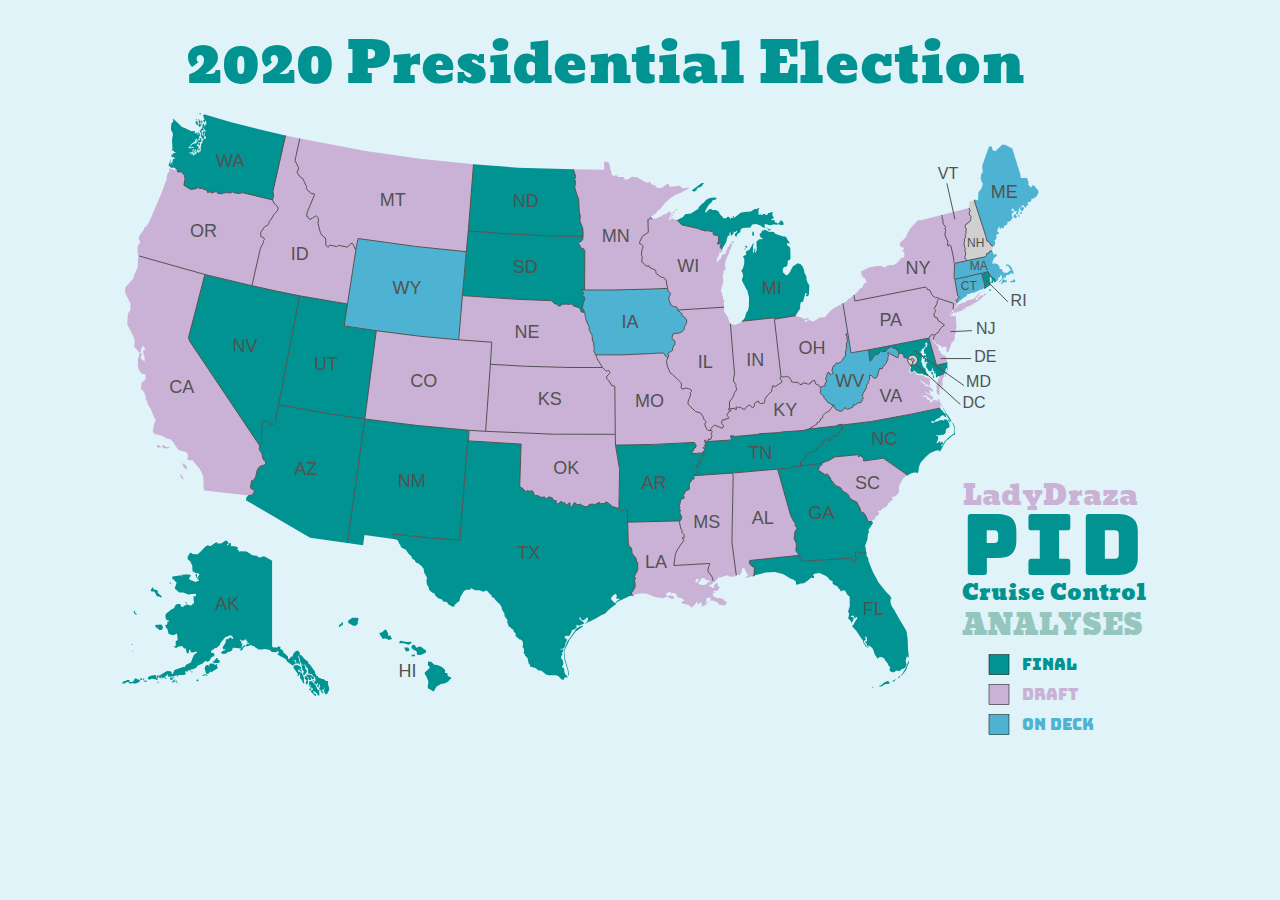
<file: index.html>
<html><head><meta http-equiv="Content-Type" content="text/html; charset=UTF-8">
   <title>Draza Map</title>

   <link rel="stylesheet" type="text/css" href="style.css">

   <script id="state-statuses" type="application/json">
      {
        "ak": { "status": "final" },
        "al": { "status": "draft" },
        "ar": { "status": "final" },
        "az": { "status": "final" },
        "ca": { "status": "draft" },
        "co": { "status": "draft" },
        "ct": { "status": "on-deck" },
        "dc": { "status": null },
        "de": { "status": "draft" },
        "fl": { "status": "final" },
        "ga": { "status": "final" },
        "hi": { "status": "final" },
        "ia": { "status": "on-deck" },
        "id": { "status": "draft" },
        "il": { "status": "draft" },
        "in": { "status": "draft" },
        "ks": { "status": "draft" },
        "ky": { "status": "draft" },
        "la": { "status": "draft" },
        "ma": { "status": "on-deck" },
        "md": { "status": "final" },
        "me": { "status": "on-deck" },
        "mi": { "status": "final" },
        "mn": { "status": "draft" },
        "mo": { "status": "draft" },
        "ms": { "status": "draft" },
        "mt": { "status": "draft" },
        "nc": { "status": "final" },
        "nd": { "status": "final" },
        "ne": { "status": "draft" },
        "nh": { "status": null },
        "nj": { "status": "draft" },
        "nm": { "status": "final" },
        "nv": { "status": "final" },
        "ny": { "status": "draft" },
        "oh": { "status": "draft" },
        "ok": { "status": "draft" },
        "or": { "status": "draft" },
        "pa": { "status": "draft" },
        "ri": { "status": "final" },
        "sc": { "status": "draft" },
        "sd": { "status": "final" },
        "tn": { "status": "final" },
        "tx": { "status": "final" },
        "ut": { "status": "final" },
        "va": { "status": "draft" },
        "vt": { "status": "draft" },
        "wa": { "status": "final" },
        "wi": { "status": "draft" },
        "wv": { "status": "on-deck" },
        "wy": { "status": "on-deck" }
      }
   </script>

   <script>
      const states = JSON.parse(document.getElementById('state-statuses').text);

      const labels = {
         'final': 'Final',
         'draft': 'Draft',
         'on-deck': 'On Deck',
      };

      window.onload = function () {
         // color code the states
         document.querySelectorAll('.state').forEach(function (state) {
            const abbrev = state.getAttribute('data-state');

            if (abbrev && states[abbrev].status) {
               state.classList.add(states[abbrev].status);
            }
         });

         // hover over final/draft/on-deck to see specific states
         document.querySelectorAll("#legend-final, #legend-draft, #legend-on-deck").forEach(function(el) {
            let type = el.id.replace('legend-', '');

            el.onmouseover = function() {
               document.querySelectorAll('.state .' + type).forEach(function (state) {
                  state.classList.remove('dim');
               })

               document.querySelectorAll('.state:not(.' + type + ')').forEach(function (state) {
                  state.classList.add('dim');
               })
            };

            el.onmouseout = function() {
               document.querySelectorAll('.state').forEach(function (state) {
                  state.classList.remove('dim');
               })
            }
         })

         document.onclick = function (ev) {
            const info = document.getElementById('state-info');
            const title = info.querySelector('.title');
            const status = info.querySelector('.status');

            if (ev.path.includes(info)) {
               return; // state-info clicked
            }

            // unhighlight states
            document.querySelectorAll('.state').forEach(function (el) {
               el.classList.remove('highlight');
               info.style.display = 'none';
               status.className = 'status';
            });

            // highlight selected state and show info box
            ev.path.forEach(function(el) {
               if (el.matches && el.matches('.state')) {
                  const abbrev = el.getAttribute('data-state');
                  const state = states[abbrev]
                  const stateName = el.querySelector('path title').innerHTML;

                  info.style.left = ev.clientX;
                  info.style.top = ev.clientY;

                  title.innerHTML = stateName;
                  status.classList.add(state.status);
                  status.innerHTML = '- ' + (labels[state.status] || 'N/A');

                  el.classList.add('highlight');
                  info.style.display = '';
               }
            });
         }
      };
   </script>
</head>
<body>
   <div id="state-info" style="display: none;">
      <div class="header">
         <span class="title">MINNESOTA</span>
         <span class="status">- Draft</span>
      </div>
      <div class="dots">...</div>
      <ul class="menu">
         <li>Intro to PID Cruise Control</li>
         <li>Source Data JSON Feed</li>
         <li>Vote Ratio & Total Charts</li>
         <li>PDF Summary Analysis</li>
      </ul>
      <div class="dots">...</div>
      <ul class="menu">
         <li>USEIP</li>
         <li>"Counting" Votes</li>
         <li>What are the Odds?</li>
         <li>Why Florida is Weird</li>
      </ul>
      <div class="dots">...</div>
      <ul class="menu">
         <li>LadyDraza Telegram Channel</li>
         <li>Email LadyDraza</li>
      </ul>
   </div>

   <svg id="map-container" width="1059" height="800">

   <svg id="map-title" x="0" y="0">
      <text>
         <tspan x="75" y="75" dy="0">2020 Presidential Election</tspan>
      </text>
   </svg>

   <svg id="map" y="100" height="593" inkscape:version="0.92.5 (2060ec1f9f, 2020-04-08)" sodipodi:docname="draza.svg" version="1.1" width="959" xmlns="http://www.w3.org/2000/svg" xmlns:cc="http://creativecommons.org/ns#" xmlns:dc="http://purl.org/dc/elements/1.1/" xmlns:inkscape="http://www.inkscape.org/namespaces/inkscape" xmlns:rdf="http://www.w3.org/1999/02/22-rdf-syntax-ns#" xmlns:sodipodi="http://sodipodi.sourceforge.net/DTD/sodipodi-0.dtd" xmlns:svg="http://www.w3.org/2000/svg">
      <g class="states" id="g5493">
         <g class="state" data-state="al">
            <path d="m 643,467.4 .4,-7.3 -.9,-1.2 -1.7,-.7 -2.5,-2.8 .5,-2.9 48.8,-5.1 -.7,-2.2 -1.5,-1.5 -.5,-1.4 .6,-6.3 -2.4,-5.7 .5,-2.6 .3,-3.7 2.2,-3.8 -.2,-1.1 -1.7,-1 v -3.2 l -1.8,-1.9 -2.9,-6.1 -12.9,-45.8 -45.7,4 1.3,2 -1.3,67 4.4,33.2 .9,-.5 1.3,.1 .6,.4 .8,-.1 2,-3.8 v -2.3 l 1.1,-1.1 1.4,.5 3.4,6.4 v .9 l -3.3,2.2 3.5,-.4 4.9,-1.6 z" id="path5291">
               <title id="title5289">Alabama</title>
            </path>
            <text id="text5725-71-79" x="640.76062" xml:space="preserve" y="416.32956">
               <tspan id="tspan5723-14-4" sodipodi:role="line" x="640.76062" y="416.32956">AL</tspan>
            </text>
         </g>
         <!-- The scale of Alaska is 42% that of the contiguous United States, so its area is reduced to about 17.6%. The Islands of Four Mountains, Andreanof Islands, Rat Islands and Near Islands are not shown. -->
         <g class="state" data-state="ak">
            <path d="m 15.8,572 h 2.4 l .7,.7 -1,1.2 -1.9,.2 -2.5,1.3 -3.7,-.1 2.2,-.9 .3,-1.1 2.5,-.3 z m 8.3,-1.7 1.3,.5 h .9 l .5,1.2 .3,-.6 .9,.2 1.1,1.5 0,.5 -4.2,1.9 -2.4,-.1 -1,-.5 -1.1,.7 -2,0 -1.1,-1.4 4.7,-.5 z m 5.4,-.1 1,.1 .7,.7 v 1 l -1.3,.1 -.9,-1.1 z m 2.5,.3 1.3,-.1 -.1,1 -1.1,.6 z m .3,2.2 3.4,-.1 .2,1.1 -1.3,.1 -.3,-.5 -.8,.6 -.4,-.6 -.9,-.2 z m 166.3,7.6 2.1,.1 -1,1.9 -1.1,-.1 -.4,-.8 .5,-1.3 m -1.1,-2.9 .6,-1.3 -.2,-2.3 2.4,-.5 4.5,4.4 1.3,3.4 1.9,1.6 .3,5.1 -1.4,0 -1.3,-2.3 -3.1,-2.4 h -.6 l 1.1,2.8 1.7,.2 .2,2.1 -.9,.1 -4.1,-4.4 -.1,-.9 1.9,-1 0,-1 -.5,-.8 -1.6,-.6 -1.7,-1.3 1.4,.1 .5,-.4 -.6,-.9 -.6,.5 z m -3.6,-9.1 1.3,.1 2.4,2.5 -.2,.8 -.8,-.1 -.1,1.8 .5,.5 0,1.5 -.8,.3 -.4,1.2 -.8,-.4 -.4,-2.2 1.1,-1.4 -2.1,-2.2 .1,-1.2 z m 1.5,-1.5 1.9,.2 2.5,.1 3.4,3.2 -.2,.5 -1.1,.6 -1.1,-.2 -.1,-.7 -1.2,-1.6 -.3,.7 1,1.3 -.2,1.2 -.8,-.1 -1.3,.2 -.1,-1.7 -2.6,-2.8 z m -12.7,-8.9 .9,-.4 h 1.6 l .7,-.5 4.1,2.2 .1,1.5 -.5,.5 h -.8 l -1.4,-.7 1.1,1.3 1.8,0 .5,2 -.9,0 -2.2,-1.5 -1.1,-.2 .6,1.3 .1,.9 .8,-.6 1.7,1.2 1.3,-.1 -.2,.8 1.9,4.3 0,3.4 .4,2.1 -.8,.3 -1.2,-2 -.5,-1.5 -1.6,-1.6 -.2,-2.7 -.6,-1.7 h -.7 l .3,1.1 0,.5 -1.4,1 .1,-3.3 -1.6,-1.6 -1.3,-2.3 -1.2,-1.2 z m 7.2,-2.3 1.1,1.8 2.4,-.1 1,2.1 -.6,.6 2,3.2 v 1.3 l -1.2,.8 v .7 l -2,1.9 -.5,-1.4 -.1,-1.3 .6,-.7 v -1.1 l -1.5,-1.9 -.5,-3.7 -.9,-1.5 z m -56.7,-18.3 -4,4.1 v 1.6 l 2.1,-.8 .8,-1.9 2.2,-2.4 z m -31.6,16.6 0,.6 1.8,1.2 .2,-1.4 .6,.9 3.5,.1 .7,-.6 .2,-1.8 -.5,-.7 -1.4,0 0,-.8 .4,-.6 v -.4 l -1.5,-.3 -3.3,3.6 z m -8.1,6.2 1.5,5.8 h 2.1 l 2.4,-2.5 .3,1.2 6.3,-4 .7,-1 -1,-1.1 v -.7 l .5,-1.3 -.9,-.1 -2,1 0,-1.2 -2.7,-.6 -2.4,.3 -.2,3.4 -.8,-2 -1.5,-.1 -1,.6 z m -2.2,8.2 .1,-.7 2.1,-1.3 .6,.3 1.3,.2 1.3,1.2 -2.2,-.2 -.4,-.6 -1,.6 z m -5.2,3.3 -1.1,.8 1.5,1.4 .8,-.7 -.1,-1.3 z m -6.3,-7.9 1.4,.1 .4,.6 -1.8,.1 z m -13.9,11.9 v .5 l .7,.1 -.1,-.6 z m -.4,-3.2 -1,1 v .5 l .7,1.1 1,-1 -.7,-.1 z m -2,-.8 -.3,1 -1.3,.1 -.4,.2 0,1.3 -.5,.9 .6,0 .7,-.9 .8,-.1 .9,-1 .2,-1.3 z m -4.4,-2 -.2,1.8 1.4,.8 1.2,-.6 0,-1 1.7,-.3 -.1,-.6 -.9,-.2 -.7,.6 -.9,-.5 z m -4.9,-.1 1,.7 -.3,1.2 -1.4,-1.1 z m -4.2,1.3 1.4,.1 -.7,.8 z m -3.5,3 1.8,1.1 -1.7,.1 z m -25.4,-31.2 1.2,.6 -.8,.6 z m -.7,-6.3 .4,1.2 .8,-1.2 z m 24.3,-19.3 1.5,-.1 .9,.4 1.1,-.5 1.3,-.1 1.6,.8 .8,1.9 -.1,.9 -1.2,2 -2.4,-.2 -2.1,-1.8 -1,-.4 -1.1,-2 z m -21.1,-14.4 .1,1.9 2,2 v .5 l -.8,-.2 -1.7,-.8 -.3,-1.1 -.3,-1.6 z m 18.3,-23.3 v 1.2 l 1.9,1.8 h 2.3 l .6,1.1 v 1.6 l 2.1,1.9 1.8,1.2 -.1,.7 -.7,1.1 -1.4,-1.2 -2.1,.1 -.8,-.8 -.9,-2.1 -1.5,-2.2 -2.6,-.1 -1,-.7 1,-2.1 z m 16.8,-4.5 1,0 .1,1.1 h -1 z m 16.2,19.7 .9,.1 0,1.2 -1.7,-.5 z m 127.8,77.7 -1.2,.4 -.1,1.1 h 1.2 z m -157.6,-4.5 -1.3,-.4 -4.1,.6 -2.8,1.4 -.1,1.9 1.9,.7 1.5,-.9 1.7,-.1 4.7,1.4 .1,-1.3 -1.6,-1.1 z m 2.1,2.3 -.4,-1.4 1.2,.2 .1,1.4 1.8,0 .4,-2.5 .3,2.4 2.5,-.1 3.2,-3.3 .8,.1 -.7,1.3 1.4,.9 4.2,-.2 2.6,-1.2 1.4,-.1 .3,1.5 .6,-.5 .4,-1.4 5.9,.2 1.9,-1.6 -1.3,-1.1 .6,-1.2 2.6,.2 -.2,-1.2 2.5,.2 .7,-1.1 1.1,.2 4.6,-1.9 .2,-1.7 5.6,-2.4 2,-1.9 1.2,-.6 1.3,.8 2.3,-.9 1.1,-1.9 .5,-1.3 1.7,-.9 1.5,-.7 .4,-1.4 -1.1,-1.7 -2.2,-.2 -.2,-1.3 .8,-1.6 1.4,-.2 1.3,-1.5 1.9,-.1 3.4,-3.2 .4,-1.4 1.5,-2.3 3.8,-4.1 2.5,-.9 1.9,-.9 2.1,.8 1.4,2.6 -1.5,0 -1.4,-1.5 -3,2 -1.7,.1 -.2,3.1 -3.1,4.9 .6,2 2.3,0 -.6,1 -1.4,.1 -2.4,1.8 0,.9 1.9,1 3.4,-.6 1.4,-1.7 1.4,.1 3,-1.7 .5,-2.3 1.6,-.1 6.3,.8 1,-1.1 1,-4.5 -1.6,1.1 .6,-2.2 -1.6,-1.4 .8,-1.5 .1,1.5 3.4,0 .7,-1 1.6,-.1 -.3,1.7 1.9,.1 -1.9,1.3 4.1,1.1 -3.5,.4 -1.3,1.2 .9,1.4 4.6,-1.7 2.3,1.7 .7,-.9 .6,1.4 4,2.3 h 2.9 l 3.9,-.5 4.3,1.1 2,1.9 4.5,.4 1.8,-1.5 .8,2.4 -1.8,.7 1.2,1.2 7.4,3.8 1.4,2.5 5.4,4.1 3.3,-2 -.6,-2.2 -3.5,-2 3.1,1.2 .5,-.7 .9,1.3 0,2.7 2.1,-.6 2.1,1.8 -2.5,-9.8 1.2,1.3 1.4,6 2.2,2.5 2.4,-.4 1.8,3.5 h .9 l .6,5.6 3.4,.5 1.6,2.2 1.8,1.1 .4,2.8 -1.8,2.6 2.9,1.6 1.2,-2.4 -.2,3.1 -.8,.9 1.4,1.7 .7,-2.4 -.2,-1.2 .8,.2 .6,2.3 -1,1.4 .6,2.6 .5,.4 .3,-1.6 .7,.6 -.3,2 1.2,.2 -.4,.9 1.7,-.1 0,-1 h -1 l .1,-1.7 -.8,-.6 1.7,-.3 .5,-.8 0,-1.6 .5,1.3 -.6,1.8 1.2,3.9 1.8,.1 2.2,-4.2 .1,-1.9 -1.3,-4 -.1,-1.2 .5,-1.2 -.7,-.7 -1.7,.1 -2.5,-2 -1.7,0 -2,-1.4 -1.5,0 -.5,-1.6 -1.4,-.3 -.2,-1.5 -1,-.5 .1,-1.7 -5.1,-7.4 -1.8,-1.5 v -1.2 l -4.3,-3.5 -.7,-1.1 -1.6,-2 -1.9,-.6 0,-2.2 -1.2,-1.3 -1.7,-.7 -2.1,1.3 -1.6,2.1 -.4,2.4 -1.5,.1 -2.5,2.7 -.8,-.3 v -2.5 l -2.4,-2.2 -2.3,-2 -.5,-2 -2.5,-1.3 .2,-2.2 -2.8,-.1 -.7,1.1 -1.2,0 -.7,-.7 -1.2,.8 -1.8,-1.2 0,-85.8 -6.9,-4.1 -1.8,-.5 -2.2,1.1 -2.2,.1 -2.3,-1.6 -4.3,-.6 -5.8,-3.6 -5.7,-.4 -2,.5 -.2,-1.8 -1.8,-.7 1.1,-1 -.2,-.9 -3.2,-1.1 h -2.4 l -.4,.4 -.9,-.6 .1,-2.6 -.8,-.9 -2.5,2.9 -.8,-.1 v -.8 l 1.7,-.8 v -.8 l -1.9,-2.4 -1.1,-.1 -4.5,3.1 h -3.9 l .4,-.9 -1.8,-.1 -5.2,3.4 -1.8,0 -.6,-.8 -2.7,1.5 -3.6,3.7 -2.8,2.7 -1.5,1.2  -2.6,.1 -2.2,-.4 -2.3,-1.3 v 0 l -2.8,3.9 -.1,2.4 2.6,2.4 2.1,4.5 .2,5.3 2.9,2 3.4,.4 .7,.8 -1.5,2.3 .7,2.7 -1.7,-2.6 v -2.4 l -1.5,-.3 .1,1.2 .7,2.1 2.9,3.7 h -1.4 l -2.2,1.1 -6.2,-2.5 -.1,-2 1.4,-1.3 0,-1.4 -2.1,-.5 -2.3,.2 -4.8,.2 1.5,2.3 -1.9,-1.8 -8.4,1.2 -.8,1.5 4.9,4.7 -.8,1.4 -.3,2 -.7,.8 -.1,1.9 4.4,3.6 4.1,.2 4.6,1.9 h 2 l .8,-.6 3.8,.1 .1,-.8 1.2,1.1 .1,2 -2.5,-.1 .1,3.3 .5,3.2 -2.9,2.7 -1.9,-.1 -2,-.8 -1,.1 -3.1,2.1 -1.7,.2 -1.4,-2.8 -3.1,0 -2.2,2 -.5,1.8 -3.3,1.8 -5.3,4.3 -.3,3.1 .7,2.2 1,1.2 1,-.4 .9,1 -.8,.6 -1.5,.9 1.1,1.5 -2.6,1.1 .8,2.2 1.7,2.3 .8,4.1 4,1.5 2.6,-.8 1.7,-1.1 .5,2.1 .3,4.4 -1.9,1.4 0,4.4 -.6,.9 h -1.7 l 1.7,1.2 2.1,-.1 .4,-1 4.6,-.6 2,2.6 1.3,-.7 1.3,5.1 1,.5 1,-.7 .1,-2.4 .9,-1 .7,1.1 .2,1.6 1.6,.4 4.7,-1.2 .2,1.2 -2,1.1 -1.6,1.7 -2.8,7 -4.3,2 -1.4,1.5 -.3,1.4 -1,-.6 -9.3,3.3 -1.8,4.1 -1.3,-.4 .5,-1.1 -1.5,-1.4 -3.5,-.2 -5.3,3.2 -2.2,1.3 -2.3,0 -.5,2.4 z" id="path5295">
               <title id="title5293">Alaska</title>
            </path>
            <text id="text5725-71-55" x="104.188" xml:space="preserve" y="501.71381">
               <tspan id="tspan5723-14-53" sodipodi:role="line" x="104.188" y="501.71381">AK</tspan>
            </text>
         </g>
         <g class="state" data-state="az">
            <path d="m 139.6,387.6 3,-2.2 .8,-2.4 -1,-1.6 -1.8,-.2 -1.1,-1.6 1.1,-6.9 1.6,-.3 2.4,-3.2 1.6,-7 2.4,-3.6 4.8,-1.7 1.3,-1.3 -.4,-1.9 -2.3,-2.5 -1.2,-5.8 -1.4,-1.8 -1.3,-3.4 .9,-2.1 1.4,-3 .5,-2.9 -.5,-4.9 1,-13.6 3.5,-.6 3.7,1.4 1.2,2.7 h 2 l 2.4,-2.9 3.4,-17.5 46.2,8.2 40,6 -17.4,124.1 -37.3,-5.4 -64.2,-37.5 .5,-2.9 2,-1.8 z" id="path5299">
               <title id="title5297">Arizona</title>
            </path>
            <text id="text5725-64" x="183.28081" xml:space="preserve" y="366.89658">
               <tspan id="tspan5723-98" sodipodi:role="line" x="183.28081" y="366.89658">AZ</tspan>
            </text>
         </g>
         <g class="state" data-state="ar">
            <path d="m 584.2,367 .9,-2.2 1.2,.5 .7,-1 -.8,-.7 .3,-1.5 -1.1,-.9 .6,-1 -.1,-1.5 -1.1,-.1 .8,-.8 1.3,.8 .3,-1.4 -.4,-1.1 .1,-.7 2,.6 -.4,-1.5 1.6,-1.3 -.5,-.9 -1.1,.1 -.6,-.9 .9,-.9 1.6,-.2 .5,-.8 1.4,-.2 -.1,-.8 -.9,-.9 v -.5 h 1.5 l .4,-.7 -1.4,-1 -.1,-.6 -11.2,.8 2.8,-5.1 1.7,-1.5 v -2.2 l -1.6,-2.5 -39.8,2 -39.1,.7 4.1,24.4 -.7,39 2.6,2.3 2.8,-1.3 3.2,.8 .2,11.9 52.3,-1.3 1.2,-1.5 .5,-3 -1.5,-2.3 -.5,-2.2 .9,-.7 v -.8 l -1.7,-1.1 -.1,-.7 1.6,-.9 -1.2,-1.1 1.7,-7.1 3.4,-1.6 v -.8 l -1.1,-1.4 2.9,-5.4 h 1.9 l 1.5,-1.2 -.3,-5.2 3.1,-4.5 1.8,-.6 -.5,-3.1 z" id="path5303">
               <title id="title5301">Arkansas</title>
            </path>
            <text id="text5725-71-6" x="530.41296" xml:space="preserve" y="381.27704">
               <tspan id="tspan5723-14-6" sodipodi:role="line" x="530.41296" y="381.27704">AR</tspan>
            </text>
         </g>
         <g class="state" data-state="ca">
            <path d="m 69.4,365.6 3.4,5.2 -1.4,.1 -1.8,-1.9 z m 1.9,-9.8 1.8,4.1 2.6,1 .7,-.6 -1.3,-2.5 -2.6,-2.4 z m -19.9,-19 v 2.4 l 2,1.2 4.4,-.2 1,-1 -3.1,-.2 z m -5.9,.1 3.3,.5 1.4,2.2 h -3.8 z m 47.9,45.5 -1,-3 .2,-3 -.4,-7.9 -1.8,-4.8 -1.2,-1.4 -.6,-1.5 -7,-8.6 -3.6,.1 -2,-1.9 1.1,-1.8 -.7,-3.7 -2.2,-1.2 -3.9,-.6 -2.8,-1.3 -1.5,-1.9 -4.5,-6.6 -2.7,-2.2 -3.7,-.5 -3.1,-2.3 -4.7,-1.5 -2.8,-.3 -2.5,-2.5 .2,-2.8 .8,-4.8 1.8,-5.1 -1.4,-1.6 -4,-9.4 -2.7,-3.7 -.4,-3 -1.6,-2.3 .2,-2.5 -2,-5 -2.9,-2.7 .6,-7.1 2.4,-.8 1.8,-3.1 -.4,-3.2 -1,-.9 h -2.5 l -2.5,-3.3 -1.5,-3.5 v -7.5 l 1.2,-4.2 .2,-2.1 2.5,.2 -.1,1.6 -.8,.7 v 2.5 l 3.7,3.2 v -4.7 l -1.4,-3.4 .5,-1.1 -1,-1.7 2.8,-1.5 -1.9,-3 -1.4,.5 -1.5,3.8 .5,1.3 -.8,1 -.9,-.1 -5.4,-6.1 .7,-5.6 -1.1,-3.9 -6.5,-12.8 .8,-10.7 2.3,-3.6 .2,-6.4 -5.5,-11.1 .3,-5.2 6.9,-7.5 1.7,-2.4 -.1,-1.4 4,-9.2 .1,-8.4 .9,-2.5 66.1,18.6 -16.4,63.1 1.1,3.5 70.4,105 -.9,2.1 1.3,3.4 1.4,1.8 1.2,5.8 2.3,2.5 .4,1.9 -1.3,1.3 -4.8,1.7 -2.4,3.6 -1.6,7 -2.4,3.2 -1.6,.3 -1.1,6.9 1.1,1.6 1.8,.2 1,1.6 -.8,2.4 -3,2.2 -2.2,-.1 z" id="path5307">
               <title id="title5305">California</title>
            </path>
            <text id="text5725-24" x="58.350143" xml:space="preserve" y="285.10742">
               <tspan id="tspan5723-94" sodipodi:role="line" x="58.350143" y="285.10742">CA</tspan>
            </text>
         </g>
         <g class="state" data-state="co">
            <path d="m 374.6,323.3 -16.5,-1 -51.7,-4.8 -52.6,-6.5 11.5,-88.3 44.9,5.7 37.5,3.4 33.1,2.4 -1.4,22.1 z" id="path5311">
               <title id="title5309">Colorado</title>
            </path>
            <text id="text5725-48" x="299.22363" xml:space="preserve" y="278.81595">
               <tspan id="tspan5723-09" sodipodi:role="line" x="299.22363" y="278.81595">CO</tspan>
            </text>
         </g>
         <g class="state" data-state="ct">
            <path d="m 873.5,178.9 .4,-1.1 -3.2,-12.3 -.1,-.3 -14.9,3.4 v .7 l -.9,.3 -.5,-.7 -10.5,2.4 2.8,16.3 1.8,1.5 -3.5,3.4 1.7,2.2 5.4,-4.5 1.7,-1.3 h .8 l 2.4,-3.1 1.4,.1 2.9,-1.1 h 2.1 l 5.3,-2.7 2.8,-.9 1,-1 1.5,.5 z" id="path5315">
               <title id="title5313">Connecticut</title>
            </path>
            <text class="text-sm" x="849.77527" xml:space="preserve" y="182.26024">
               <tspan id="tspan6067-7" sodipodi:role="line" x="849.77527" y="182.26024">CT</tspan>
            </text>
         </g>
         <g class="state" data-state="de">
            <path d="m 822.2,226.6 -1.6,.3 -1.5,1.1 -1.2,2.1 7.6,27.1 10.9,-2.3 -2.2,-7.6 -1.1,.5 -3.3,-2.6 -.5,-1.7 -1.8,-1 -.2,-3.7 -2.1,-2.2 -1.1,-.8 -1.2,-1.1 -.4,-3.2 .3,-2.1 1,-2.2 z" id="path5319">
               <title id="title5317">Delaware</title>
            </path>
            <path d="m 829.57545,250.5642 h 30.55857" id="path6123" inkscape:connector-curvature="0" style="fill:none;stroke:#525252;stroke-width:1px;stroke-linecap:butt;stroke-linejoin:miter;stroke-opacity:1"></path>
            <text class="text-md" x="863.18634" xml:space="preserve" y="253.96034">
               <tspan id="tspan6067-7-0-7" sodipodi:role="line" x="863.18634" y="253.96034">DE</tspan>
            </text>
         </g>
         <g class="state" data-state="fl">
            <path d="m 751.7,445.1 -4,-.7 -1.7,-.9 -2.2,1.4 v 2.5 l 1.4,2.1 -.5,4.3 -2.1,.6 -1,-1.1 -.6,-3.2 -50.1,3.3 -3.3,-6 -48.8,5.1 -.5,2.9 2.5,2.8 1.7,.7 .9,1.2 -.4,7.3 -1.1,.6 .5,.4 1,-.3 .7,-.8 10.5,-2.7 9.2,-.5 8.1,1.9 8.5,5 2.4,.8 2.2,2 -.1,2.7 h 2.4 l 1.9,-1 2.5,.1 2,-.8 2.9,-2 3.1,-2.9 1.1,-.4 .6,.5 h 1.4 l .5,-.8 -.5,-1.2 -.6,-.6 .2,-.8 2,-1.1 5,-.4 .8,1 1,.1 2.3,1 3,1.8 1.2,1.7 1.1,1.2 2.8,1.4 v 2.4 l 2.8,1.9 1,.1 1.6,1.4 .7,1.6 1,.2 .8,2.1 .7,.6 1,-1.1 2.9,.1 .5,1.4 1.1,.9 v 1.3 l 2.9,2.2 .2,9.6 -1.8,5.8 1,1.2 -.2,3.4 -.8,1.4 .7,1.2 2.3,2.3 .3,1.5 .8,1 -.4,-1.9 1.3,-.6 .8,-3.6 -3,-1.2 .1,-.6 2.6,-.4 .9,2.6 1.1,.6 .1,-2 1.1,.3 .6,.8 -.1,.7 -2.9,4.2 -.2,1.1 -1.7,1.9 v 1.1 l 3.7,3.8 5.3,7.9 1.8,2.1 v 1.8 l 2.8,4.6 2.3,.6 .7,-1.2 -2.1,.3 -3,-4.5 .2,-1.4 1.5,-.8 v -1.5 l -.6,-1.3 .9,-.9 .4,.9 .7,.5 v 4 l -1.2,-.6 -.8,.9 1.4,1.6 1,2.6 1.2,-.6 2.3,1.2 2.1,2.2 1.6,5.1 3.1,4.8 .8,-1.3 2.8,-.5 3.2,1.3 .3,1.7 3.3,3.8 .1,1.1 2.2,2.7 -.7,.5 v 2.7 l 2.7,1.4 h 1.5 l 2.7,-1.8 1.5,.3 1.1,.4 2.3,-1.7 .2,-.7 1.2,.3 2.4,-1.7 1.3,-2.3 -.7,-3.2 -.2,-1.3 1.1,-4 .6,-.2 .6,1.6 .8,-1.8 -.8,-7.2 -.4,-10.5 -1,-6.8 -.7,-1.7 -6.6,-11.1 -5.2,-9.1 -2.2,-3.3 -1.3,-3.6 -.2,-3.4 .9,-.3 v -.9 l -1.1,-2.2 -4,-4 -7.6,-9.7 -5.7,-10.4 -4.3,-10.7 -.6,-3.7 -1.2,-1 -.5,-3.8 z m 9.2,134.5 1.7,-.1 -.7,-1 z m 7.3,-1.1 v -.7 l 1.6,-.2 3.7,-3.3 1.5,-.6 2.4,-.9 .3,1.3 1.7,.8 -2.6,1.2 h -2.4 l -3.9,2.5 z m 17.2,-7.6 -3,1.4 -1,1.3 1.1,.1 z m 3.8,-2.9 -1.1,.3 -1.4,2 1.1,-.2 1.5,-1.6 z m 8.3,-15.7 -1.7,5.6 -.8,1 -1,2.6 -1.2,1.6 -.7,1.7 -1.9,2.2 v .9 l 2.7,-2.8 2.4,-3.5 .6,-2 2.1,-4.9 z" id="path5323">
               <title id="title5321">Florida</title>
            </path>
            <text id="text5725-71-96" x="751.71564" xml:space="preserve" y="507.10648">
               <tspan id="tspan5723-14-90" sodipodi:role="line" x="751.71564" y="507.10648">FL</tspan>
            </text>
         </g>
         <g class="state" data-state="ga">
            <path d="m 761.8,414.1 v 1.4 l -4.2,6.2 -1.2,.2 1.5,.5 v 2 l -.9,1.1 -.6,6 -2.3,6.2 .5,2 .7,5.1 -3.6,.3 -4,-.7 -1.7,-.9 -2.2,1.4 v 2.5 l 1.4,2.1 -.5,4.3 -2.1,.6 -1,-1.1 -.6,-3.2 -50.1,3.3 -3.3,-6 -.7,-2.2 -1.5,-1.5 -.5,-1.4 .6,-6.3 -2.4,-5.7 .5,-2.6 .3,-3.7 2.2,-3.8 -.2,-1.1 -1.7,-1 v -3.2 l -1.8,-1.9 -2.9,-6.1 -12.9,-45.8 22.9,-2.9 21.4,-3 -.1,1.9 -1.9,1 -1.4,3.2 .2,1.3 6.1,3.8 2.6,-.3 3.1,4 .4,1.7 4.2,5.1 2.6,1.7 1.4,.2 2.2,1.6 1.1,2.2 2,1.6 1.8,.5 2.7,2.7 .1,1.4 2.6,2.8 5,2.3 3.6,6.7 .3,2.7 3.9,2.1 2.5,4.8 .8,3.1 4.2,.4 z" id="path5327">
               <title id="title5325">Georgia</title>
            </path>
            <text id="text5725-71-60" x="697.38385" xml:space="preserve" y="410.93686">
               <tspan id="tspan5723-14-0" sodipodi:role="line" x="697.38385" y="410.93686">GA</tspan>
            </text>
         </g>
         <!-- Hawaii is shown in the same scale as the contiguous United States. The Northwestern Hawaiian Islands are not shown. -->
         <g class="state" data-state="hi">
            <path d="m 317,553.7 -.2,3.2 1.7,1.9 .1,1.2 -4.8,4.5 -.1,1.2 1.9,3.2 1.7,4.2 v 2.6 l -.5,1.2 .1,3.4 4.1,2.1 1.1,1.1 1.2,-1.1 2.1,-3.6 4.5,-2.9 3.3,-.5 2.5,-1 1.7,-1.2 3.2,-3.5 -2.8,-1.1 -1.4,-1.4 .1,-1.7 -.5,-.6 h -2 l .2,-2.5 -.7,-1.2 -2.6,-2.3 -4.5,-1.9 -2.8,-.2 -3.3,-2.7 -1.2,-.6 z m -15.3,-17 -1.1,1.5 -.1,1.7 2.7,2.4 1.9,.5 .6,1 .4,3 3.6,.2 5.3,-2.6 -.1,-2.5 -1.4,-.5 -3.5,-2.6 -1.8,-.3 -2.9,1.3 -1.5,-2.7 z m -1.5,11.5 .9,-1.4 2.5,-.3 .6,1.8 z m -7,-8.7 1.7,4 3.1,-.6 .3,-2 -1.4,-1.5 z m -4.1,-6.7 -1.1,2.4 h 5 l 4.8,1.6 2.5,-1.6 .2,-1.5 -4.8,.2 z m -16,-10.6 -1.9,2.1 -2.9,.6 .8,2.2 2.2,2.8 .1,1 2.1,-.3 2.3,.1 1.7,1.2 3.5,-.8 v -.7 l -1,-.8 -.5,-2.1 -.8,-.3 -.5,1 -1.2,-1.3 .2,-1.4 -1.8,-3.3 -1.1,-.7 z m -31.8,-12.4 -4.2,2.9 .2,2.3 2.4,1.2 1.9,1.3 2.7,.4 2.6,-2.2 -.2,-1.9 .8,-1.7 v -1.4 l -1,-.9 z m -10.8,4.8 -.3,1.2 -1.9,.9 -.6,1.8 1,.8 1.1,-1.5 1.9,-.6 .4,-2.6 z" id="path5331">
               <title id="title5329">Hawaii</title>
            </path>
            <text id="text5725-23-2" x="287.51962" xml:space="preserve" y="568.83093">
               <tspan id="tspan5723-87-2" sodipodi:role="line" x="287.51962" y="568.83093">HI</tspan>
            </text>
         </g>
         <g class="state" data-state="id">
            <path d="m 165.3,183.1 -24.4,-5.4 8.5,-37.3 2.9,-5.8 .4,-2.1 .8,-.9 -.9,-2 -2.9,-1.2 .2,-4.2 4,-5.8 2.5,-.8 1.6,-2.3 -.1,-1.6 1.8,-1.6 3.2,-5.5 4.2,-4.8 -.5,-3.2 -3.5,-3.1 -1.6,-3.6 1.1,-4.3 -.7,-4 12.7,-56.1 14.2,3 -4.8,22 3.7,7.4 -1.6,4.8 3.6,4.8 1.9,.7 3.9,8.3 v 2.1 l 2.3,3 h .9 l 1.4,2.1 h 3.2 v 1.6 l -7.1,17 -.5,4.1 1.4,.5 1.6,2.6 2.8,-1.4 3.6,-2.4 1.9,1.9 .5,2.5 -.5,3.2 2.5,9.7 2.6,3.5 2.3,1.4 .4,3 v 4.1 l 2.3,2.3 1.6,-2.3 6.9,1.6 2.1,-1.2 9,1.7 2.8,-3.3 1.8,-.6 1.2,1.8 1.6,4.1 .9,.1 -8.5,54.8 -47.9,-8.2 z" id="path5335">
               <title id="title5333">Idaho</title>
            </path>
            <text id="text5725-68" x="179.68567" xml:space="preserve" y="152.08774">
               <tspan id="tspan5723-4" sodipodi:role="line" x="179.68567" y="152.08774">ID</tspan>
            </text>
         </g>
         <g class="state" data-state="il">
            <path d="m 623.5,265.9 -1,5.2 v 2 l 2.4,3.5 v .7 l -.3,.9 .9,1.9 -.3,2.4 -1.6,1.8 -1.3,4.2 -3.8,5.3 -.1,7 h -1 l .9,1.9 v .9 l -2.2,2.7 .1,1.1 1.5,2.2 -.1,.9 -3.7,.6 -.6,1.2 -1.2,-.6 -1,.5 -.4,3.3 1.7,1.8 -.4,2.4 -1.5,.3 -6.9,-3 -4,3.7 .3,1.8 h -2.8 l -1.4,-1.5 -1.8,-3.8 v -1.9 l .8,-.6 .1,-1.3 -1.7,-1.9 -.9,-2.5 -2.7,-4.1 -4.8,-1.3 -7.4,-7.1 -.4,-2.4 2.8,-7.6 -.4,-1.9 1.2,-1.1 v -1.3 l -2.8,-1.5 -3,-.7 -3.4,1.2 -1.3,-2.3 .6,-1.9 -.7,-2.4 -8.6,-8.4 -2.2,-1.5 -2.5,-5.9 -1.2,-5.4 1.4,-3.7 .7,-.7 .1,-2.3 -.7,-.9 1,-1.5 1.8,-.6 .9,-.3 1,-1.2 v -2.4 l 1.7,-2.4 .5,-.5 .1,-3.5 -.9,-1.4 -1,-.3 -1.1,-1.6 1,-4 3,-.8 h 2.4 l 4.2,-1.8 1.7,-2.2 .1,-2.4 1.1,-1.3 1.3,-3.2 -.1,-2.6 -2.8,-3.5 h -1.2 l -.9,-1.1 .2,-1.6 -1.7,-1.7 -2.5,-1.3 .5,-.6 45.9,-2.8 .1,4.6 3.4,4.6 1.2,4.1 1.6,3.2 z" id="path5339">
               <title id="title5337">Illinois</title>
            </path>
            <text id="text5725-71-8" x="586.83374" xml:space="preserve" y="259.94153">
               <tspan id="tspan5723-14-9" sodipodi:role="line" x="586.83374" y="259.94153">IL</tspan>
            </text>
         </g>
         <g class="state" data-state="in">
            <path d="m 629.2,214.8 -5.1,2.3 -4.7,-1.4 4.1,50.2 -1,5.2 v 2 l 2.4,3.5 v .7 l -.3,.9 .9,1.9 -.3,2.4 -1.6,1.8 -1.3,4.2 -3.8,5.3 -.1,7 h -1 l .9,1.9 1.1,.8 .6,-1 -.7,-1.7 4.6,-.5 .2,1.2 1.1,.2 .4,-.9 -.6,-1.3 .3,-.8 1.3,.8 1.7,-.4 1.7,.6 3.4,2.1 1.8,-2.8 3.5,-2.2 3,3.3 1.6,-2.1 .3,-2.7 3.8,-2.3 .2,1.3 1.9,1.2 3,-.2 1.2,-.7 .1,-3.4 2.5,-3.7 4.6,-4.4 -.1,-1.7 1.2,-3.8 2.2,1 6.7,-4.5 -.4,-1.7 -1.5,-2.1 1,-1.9 -6.6,-57.2 -.1,-1.4 -32.4,3.4 z" id="path5343">
               <title id="title5341">Indiana</title>
            </path>
            <text id="text5725-71-66" x="635.36792" xml:space="preserve" y="258.14398">
               <tspan id="tspan5723-14-37" sodipodi:role="line" x="635.36792" y="258.14398">IN</tspan>
            </text>
         </g>
         <g class="state" data-state="ia">
            <path d="m 556.9,183 2.1,1.6 .6,1.1 -1.6,3.3 -.1,2.5 2,5.5 2.7,1.5 3.3,.7 1.3,2.8 -.5,.6 2.5,1.3 1.7,1.7 -.2,1.6 .9,1.1 h 1.2 l 2.8,3.5 .1,2.6 -1.3,3.2 -1.1,1.3 -.1,2.4 -1.7,2.2 -4.2,1.8 h -2.4 l -3,.8 -1,4 1.1,1.6 1,.3 .9,1.4 -.1,3.5 -.5,.5 -1.7,2.4 v 2.4 l -1,1.2 -.9,.3 -1.8,.6 -1,1.5 .7,.9 -.1,2.3 -.7,.7 -1.5,-.8 -1.1,-1.1 -.6,-1.6 -1.7,-1.3 -14.3,.8 -27.2,1.2 -25.9,-.1 -1.8,-4.4 .7,-2.2 -.8,-3.3 .2,-2.9 -1.3,-.7 -.4,-6.1 -2.8,-5 -.2,-3.7 -2.2,-4.3 -1.3,-3.7 v -1.4 l -.6,-1.7 v -2.3 l -.5,-.9 -.7,-1.7 -.3,-1.3 -1.3,-1.2 1,-4.3 1.7,-5.1 -.7,-2 -1.3,-.4 -.4,-1.6 1,-.5 .1,-1.1 -1.3,-1.5 .1,-1.6 2.2,.1 h 28.2 l 36.3,-.9 18.6,-.7 z" id="path5347">
               <title id="title5345">Iowa</title>
            </path>
            <text id="text5725-28" x="510.43732" xml:space="preserve" y="220.39514">
               <tspan id="tspan5723-43" sodipodi:role="line" x="510.43732" y="220.39514">IA</tspan>
            </text>
         </g>
         <g class="state" data-state="ks">
            <path d="m 459.1,259.5 -43.7,-1.2 -36,-2 -4.8,67 67.7,2.9 62,.1 -.5,-48.1 -3.2,-.7 -2.6,-4.7 -2.5,-2.5 .5,-2.3 2.7,-2.6 .1,-1.2 -1.5,-2.1 -.9,1 -2,-.6 -2.9,-3 z" id="path5351">
               <title id="title5349">Kansas</title>
            </path>
            <text id="text5725-83" x="426.85062" xml:space="preserve" y="296.7916">
               <tspan id="tspan5723-07" sodipodi:role="line" x="426.85062" y="296.7916">KS</tspan>
            </text>
         </g>
         <g class="state" data-state="ky">
            <path d="m 692.1,322.5 -20.5,1.4 -5.2,.8 -17.4,1 -2.6,.8 -22.6,2 -.7,-.6 h -3.7 l 1.2,3.2 -.6,.9 -23.3,1.5 1,-2.7 1.4,.9 .7,-.4 1.2,-4.1 -1,-1 1,-2 .2,-.9 -1.3,-.8 -.3,-1.8 4,-3.7 6.9,3 1.5,-.3 .4,-2.4 -1.7,-1.8 .4,-3.3 1,-.5 1.2,.6 .6,-1.2 3.7,-.6 .1,-.9 -1.5,-2.2 -.1,-1.1 2.2,-2.7 0,-.9 1.1,.8 .6,-1 -.7,-1.7 4.6,-.5 .2,1.2 1.1,.2 .4,-.9 -.6,-1.3 .3,-.8 1.3,.8 1.7,-.4 1.7,.6 3.4,2.1 1.8,-2.8 3.5,-2.2 3,3.3 1.6,-2.1 .3,-2.7 3.8,-2.3 .2,1.3 1.9,1.2 3,-.2 1.2,-.7 .1,-3.4 2.5,-3.7 4.6,-4.4 -.1,-1.7 1.2,-3.8 2.2,1 6.7,-4.5 -.4,-1.7 -1.5,-2.1 1,-1.9 1.3,.5 2.2,.1 1.9,-.8 2.9,1.2 2.2,3.4 v 1 l 4.1,.7 2.3,-.2 1.9,2.1 2.2,.2 v -1 l 1.9,-.8 3,.8 1.2,.8 1.3,-.7 h .9 l .6,-1.7 3.4,-1.8 .5,.8 .8,2.9 3.5,1.4 1.2,2.1 -.1,1.1 .6,1 -.6,3.6 1.9,1.6 .8,1.1 1,.6 -.1,.9 4.4,5.6 h 1.4 l 1.5,1.8 1.2,.3 1.4,-.1 -4.9,6.6 -2.9,1 -3,3 -.4,2.2 -2.1,1.3 -.1,1.7 -1.4,1.4 -1.8,.5 -.5,1.9 -1,.4 -6.9,4.2 z m -98,11.3 -.7,-.7 .2,-1 h 1.1 l .7,.7 -.3,1 z" id="path5355">
               <title id="title5353">Kentucky</title>
            </path>
            <text id="text5725-71-08" x="662.33136" xml:space="preserve" y="308.47574">
               <tspan id="tspan5723-14-62" sodipodi:role="line" x="662.33136" y="308.47574">KY</tspan>
            </text>
         </g>
         <g class="state" data-state="la">
            <path d="m 602.5,472.8 -1.2,-1.8 .3,-1.3 -4.8,-6.8 .9,-4.6 1,-1.4 .1,-1.4 -36,2 1.7,-11.9 2.4,-4.8 6,-8.4 -1.8,-2.5 h 2 v -3.3 l -2.4,-2.5 .5,-1.7 -1.2,-1 -1.6,-7.1 .6,-1.4 -52.3,1.3 .5,19.9 .7,3.4 2.6,2.8 .7,5.4 3.8,4.6 .8,4.3 h 1 l -.1,7.3 -3.3,6.4 1.3,2.3 -1.3,1.5 .7,3 -.1,4.3 -2.2,3.5 -.1,.8 -1.7,1.2 1,1.8 1.2,1.1 1.6,-1.3 5.3,-.9 6.1,-.1 9.6,3.8 8,1 1.5,-1.4 1.8,-.2 4.8,2.2 1.6,-.4 1.1,-1.5 -4.2,-1.8 -2.2,1 -1.1,-.2 -1.4,-2 3.3,-2.2 1.6,-.1 v 1.7 l 1.5,-.1 3.4,-.3 .4,2.3 1.1,.4 .6,1.9 4.8,1 1.7,1.6 v .7 h -1.2 l -1.5,1.7 1.7,1.2 5.4,1 2.7,2.8 4.4,-1 -3.7,.2 -.1,-.6 2.8,-.7 .2,-1.8 1.2,-.3 v -1.4 l 1.1,.1 v 1.6 l 2.5,.1 .8,-1.9 .9,.3 .2,2.5 1.2,.2 -1.8,2 2.6,-.9 2,-1.1 2.9,-3.3 h -.7 l -1.3,1.2 -.4,-.1 -.5,-.8 .9,-1.2 v -2.3 l 1.1,-.8 .7,.7 1,-.8 1,-.1 .6,1.3 -.6,1.9 h 2.4 l 5.1,1.7 .5,1.3 1.6,1.4 2.8,.1 1.3,.7 1.8,-1 .9,-1.7 v -1.7 h -1.4 l -1.2,-1.4 -1.1,-1.1 -3.2,-.9 -2.6,.2 -4.2,-2.4 v -2.3 l 1.3,-1 2.4,.6 -3.1,-1.6 .2,-.8 h 3.6 l 2.6,-3.5 -2.6,-1.8 .8,-1.5 -1.2,-.8 h -.8 l -2,2.1 v 2.1 l -.6,.7 -1.1,-.1 -1.6,-1.4 h -1.3 v -1.5 l .6,-.7 .8,.7 1.7,-1.6 .7,-1.6 .8,-.3 z m -10.3,-2.7 1.9,1 .8,1.1 2.5,.1 1.5,.8 .2,1.4 -.4,.6 -.9,-1.5 -1.4,1.2 -.9,1.4 -2.8,.8 -1.6,.1 -3.7,-1 .1,-1.7 2,-2 1.1,-2.4 z m -4.7,1.2 v 1.1 l -1.8,2 h -1.2 v -2.2 l 1.6,-1.5 z" id="path5359">
               <title id="title5357">Louisiana</title>
            </path>
            <text id="text5725-71-0" x="534.00806" xml:space="preserve" y="460.36981">
               <tspan id="tspan5723-14-8" sodipodi:role="line" x="534.00806" y="460.36981">LA</tspan>
            </text>
         </g>
         <g class="state" data-state="me">
            <path d="m 875,128.7 .6,4 3.2,2 .8,2.2 2.3,1.4 1.4,-.3 1,-3 -.8,-2.9 1.6,-.9 .5,-2.8 -.6,-1.3 3.3,-1.9 -2.2,-2.3 .9,-2.4 1.4,-2.2 .5,3.2 1.6,-2 1.3,.9 1.2,-.8 v -1.7 l 3.2,-1.3 .3,-2.9 2.5,-.2 2.7,-3.7 v -.7 l -.9,-.5 -.1,-3.3 .6,-1.1 .2,1.6 1,-.5 -.2,-3.2 -.9,.3 -.1,1.2 -1.2,-1.4 .9,-1.4 .6,.1 1.1,-.4 .5,2.8 2,-.3 2.9,.7 v -1 l -1.1,-1.2 1.3,.1 .1,-2.3 .6,.8 .3,1.9 2.1,1.5 .2,-1 .9,-.2 -.3,-.8 .8,-.6 -.1,-1.6 -1.6,-.2 -2,.7 1.4,-1.6 .7,-.8 1.3,-.2 .4,1.3 1.7,1.6 .4,-2.1 2.3,-1.2 -.9,-1.3 .1,-1.7 1.1,.5 h .7 l 1.7,-1.4 .4,-2.3 2.2,.3 .1,-.7 .2,-1.6 .5,1.4 1.5,-1 2.3,-4.1 -.1,-2.2 -1.4,-2 -3,-3.2 h -1.9 l -.8,2.2 -2.9,-3 .3,-.8 v -1.5 l -1.6,-4.5 -.8,-.2 -.7,.4 h -4.8 l -.3,-3.6 -8.1,-26 -7.3,-3.7 -2.9,-.1 -6.7,6.6 -2.7,-1 -1,-3.9 h -2.7 l -6.9,19.5 .7,6.2 -1.7,2.4 -.4,4.6 1.3,3.7 .8,.2 v 1.6 l -1.6,4.5 -1.5,1.4 -1.3,2.2 -.4,7.8 -2.4,-1 -1.5,.4 z m 34.6,-24.7 -1,.8 v 1.3 l .7,-.8 .9,.8 .4,-.5 1.1,.2 -1,-.8 .4,-.8 z m -1.7,2.6 -1,1.1 .5,.4 -.1,1 h 1.1 v -1.8 z m -3,-1.6 .9,1.3 1,.5 .3,-1 v -1.8 l -1.3,-.7 -.4,1.2 z m -1,5 -1.7,-1.7 1.6,-2.4 .8,.3 .2,1.1 1,.8 v 1.1 l -1,1 z" id="path5363">
               <title id="title5361">Maine</title>
            </path>
            <text id="text5725-71-9" x="879.83655" xml:space="preserve" y="90.071793">
               <tspan id="tspan5723-14-03" sodipodi:role="line" x="879.83655" y="90.071793">ME</tspan>
            </text>
         </g>
         <g class="state" data-state="md">
            <path d="m 822.9,269.3 0,-1.7 h -.8 l 0,1.8 z m 11.8,-3.9 1.2,-2.2 .1,-2.5 -.6,-.6 -.7,.9 -.2,2.1 -.8,1.4 -.3,1.1 -4.6,1.6 -.7,.8 -1.3,.2 -.4,.9 -1.3,.6 -.3,-2.5 .4,-.7 -.8,-.5 .2,-1.5 -1.6,1 v -2 l 1.2,-.3 -1.9,-.4 -.7,-.8 .4,-1.3 -.8,-.6 -.7,1.6 .5,.8 -.7,.6 -1.1,.5 -2,-1 -.2,-1.2 -1,-1.1 -1.4,-1.7 1.5,-.8 -1,-.6 v -.9 l .6,-1 1.7,-.3 -1.4,-.6 -.1,-.7 -1.3,-.1 -.4,1.1 -.6,.3 .1,-3.4 1,-1 .8,.7 .1,-1.6 -1,-.9 -.9,1.1 -1,1.4 -.6,-1 .2,-2.4 .9,-1 .9,.9 1.2,-.7 -.4,-1.7 -1,1 -.9,-2.1 -.2,-1.7 1.1,-2.4 1.1,-1.4 1.4,-.2 -.5,-.8 .5,-.6 -.3,-.7 .2,-2.1 -1.5,.4 -.8,1.1 1,1.3 -2.6,3.6 -.9,-.4 -.7,.9 -.6,2.2 -1.8,.5 1.3,.6 1.3,1.3 -.2,.7 .9,1.2 -1.1,1 .5,.3 -.5,1.3 v 2.1 l -.5,1.3 .9,1.1 .7,3.4 1.3,1.4 1.6,1.4 .4,2.8 1.6,2 .4,1.4 v 1 h -.7 l -1.5,-1.2 -.4,.2 -1.2,-.2 -1.7,-1.4 -1.4,-.3 -1,.5 -1.2,-.3 -.4,.2 -1.7,-.8 -1,-1 -1,-1.3 -.6,-.2 -.8,.7 -1.6,1.3 -1.1,-.8 -.4,-2.3 .8,-2.1 -.3,-.5 .3,-.4 -.7,-1 1,-.1 1,-.9 .4,-1.8 1.7,-2.6 -2.6,-1.8 -1,1.7 -.6,-.6 h -1 l -.6,-.1 -.4,-.4 .1,-.5 -1.7,-.6 -.8,.3 -1.2,-.1 -.7,-.7 -.5,-.2 -.2,-.7 .6,-.8 v -.9 l -1.2,-.2 -1,-.9 -.9,.1 -1.6,-.3 -.9,-.4 .2,-1.6 -1,-.5 -.2,-.7 h -.7 l -.8,-1.2 .2,-1 -2.6,.4 -2.2,-1.6 -1.4,.3 -.9,1.4 h -1.3 l -1.7,2.9 -3.3,.4 -1.9,-1 -2.6,3.8 -2.2,-.3 -3.1,3.9 -.9,1.6 -1.8,1.6 -1.7,-11.4 60.5,-11.8 7.6,27.1 10.9,-2.3 0,5.3 -.1,3.1 -1,1.8 z m -13.4,-1.8 -1.3,.9 .8,1.8 1.7,.8 -.4,-1.6 z" id="path5367">
               <title id="title5365">Maryland</title>
            </path>
            <path d="m 801.71321,241.57638 51.23056,35.95127" id="path6131" inkscape:connector-curvature="0" style="fill:none;stroke:#525252;stroke-width:1px;stroke-linecap:butt;stroke-linejoin:miter;stroke-opacity:1"></path>
            <text class="text-md" x="855.09729" xml:space="preserve" y="279.12622">
               <tspan id="tspan6067-7-0-2" sodipodi:role="line" x="855.09729" y="279.12622">MD</tspan>
            </text>
         </g>
         <g class="state" data-state="ma">
            <path d="m 899.9,174.2 h 3.4 l .9,-.6 .1,-1.3 -1.9,-1.8 .4,1 -1.5,1.5 h -2.3 l .1,.8 z m -9,1.8 -1.2,-.6 1,-.8 .6,-2.1 1.2,-1 .8,-.2 .6,.9 1.1,.2 .6,-.6 .5,1.9 -1.3,.3 -2.8,.7 z m -34.9,-23.4 18.4,-3.8 1,-1.5 .3,-1.7 1.9,-.6 .5,-1.1 1.7,-1.1 1.3,.3 1.7,3.3 1,.4 1.1,-1.3 .8,1.3 v 1.1 l -3,2.4 .2,.8 -.9,1 .4,.8 -1.3,.3 .9,1.2 -.8,.7 .6,1 .9,-.2 .3,-.8 1.1,.6 h 1.8 l 2.5,2.6 .2,2.6 1.8,.1 .8,1.1 .6,2 1,.7 h 1.9 l 1.9,-.1 .8,-.9 1.6,-1.2 1.1,-.3 -1.2,-2.1 -.3,.9 -1.5,-3.6 h -.8 l -.4,.9 -1.2,-1 1.3,-1.1 1.8,.4 2.3,2.1 1.3,2.7 1.2,3.3 -1,2.8 v -1.8 l -.7,-1 -3.5,2.3 -.9,-.3 -1.6,1 -.1,1.2 -2.2,1.2 -2,2.1 -2,1.9 h -1.2 l 3.3,-3.3 .5,-1.9 -.5,-.6 -.3,-1.3 -.9,-.1 -.1,1.3 -1,1.2 h -1.2 l -.3,1.1 .4,1.2 -1.2,1.1 -1.1,-.2 -.4,1 -1.4,-3 -1.3,-1.1 -2.6,-1.3 -.6,-2.2 h -.8 l -.7,-2.6 -6.5,2 -.1,-.3 -14.9,3.4 v .7 l -.9,.3 -.5,-.7 -10.5,2.4 -.7,-1 .5,-15 z" id="path5371">
               <title id="title5369">Massachusetts</title>
            </path>
            <text class="text-sm" x="858.69635" xml:space="preserve" y="161.58781">
               <tspan id="tspan6067" sodipodi:role="line" x="858.69635" y="161.58781">MA</tspan>
            </text>
         </g>
         <g class="state" data-state="mi">
            <path d="m 663.3,209.8 .1,1.4 21.4,-3.5 .5,-1.2 3.9,-5.9 v -4.3 l .8,-2.1 2.2,-.8 2,-7.8 1,-.5 1,.6 -.2,.6 -1.1,.8 .3,.9 .8,.4 1.9,-1.4 .4,-9.8 -1.6,-2.3 -1.2,-3.7 v -2.5 l -2.3,-4.4 v -1.8 l -1.2,-3.3 -2.3,-3 -2.9,-1 -4.8,3 -2.5,4.6 -.2,.9 -3,3.5 -1.5,-.2 -2.9,-2.8 -.1,-3.4 1.5,-1.9 2,-.2 1.2,-1.7 .2,-4 .8,-.8 1.1,-.1 .9,-1.7 -.2,-9.6 -.3,-1.3 -1.2,-1.2 -1.7,-1 -.1,-1.8 .7,-.6 1.8,.8 -.3,-1.7 -1.9,-2.7 -.7,-1.6 -1.1,-1.1 h -2.2 l -8.1,-2.9 -1.4,-1.7 -3.1,-.3 -1.2,.3 -4.4,-2.3 h -1.4 l .5,1 -2.7,-.1 .1,.6 .6,.6 -2.5,2.1 .1,1.8 1.5,2.3 1.5,.2 v .6 l -1.5,.5 -2.1,-.1 -2.8,2.5 .1,2.5 .4,5.8 -2.2,3.4 .8,-4.5 -.8,-.6 -.9,5.3 -1,-2.3 .5,-2.3 -.5,-1 .6,-1.3 -.6,-1.1 1,-1 v -1.2 l -1.3,.6 -1.3,3.1 -.7,.7 -1.3,2.4 -1.7,-.2 -.1,1.2 h -1.6 l .2,1.5 .2,2 -3,1.2 .1,1.3 1,1.7 -.1,5.2 -1.3,4.4 -1.7,2.5 1.2,1.4 .8,3.5 -1,2.5 -.2,2.1 1.7,3.4 2.5,4.9 1.2,1.9 1.6,6.9 -.1,8.8 -.9,3.9 -2,3.2 -.9,3.7 -2,3 -1.2,1 z m -95.8,-96.8 3,3.8 17,3.8 1.4,1 4,.8 .7,.5 2.8,-.2 4.9,.8 1.4,1.5 -1,1 .8,.8 3.8,.7 1.2,1.2 .1,4.4 -1.3,2.8 2,.1 1,-.8 .9,.8 -1.1,3.1 1,1.6 1.2,.3 .8,-1.8 2.9,-4.6 1.6,-6 2.3,-2 -.5,-1.6 .5,-.9 1,1.6 -.3,2.2 2.9,-2.2 .2,-2.3 2.1,.6 .8,-1.6 .7,.6 -.7,1.5 -1,.5 -1,2 1.4,1.8 1.1,-.5 -.5,-.7 1,-1.5 1.9,-1.7 h .8 l .2,-2.6 2,-1.8 7.9,-.5 1.9,-3.1 3.8,-.3 3.8,1.2 4.2,2.7 .7,-.2 -.2,-3.5 .7,-.2 4.5,1.1 1.5,-.2 2.9,-.7 1.7,.4 1.8,.1 v -1.1 l -.7,-.9 -1.5,-.2 -1.1,-.8 .5,-1.4 -.8,-.3 -2.6,.1 -.1,-1 1.1,-.8 .6,.8 .5,-1.8 -.7,-.7 .7,-.2 -1.4,-1.3 .3,-1.3 .1,-1.9 h -1.3 l -1.5,1 -1.9,.1 -.5,1.8 -1.9,.2 -.3,-1.2 -2.2,.1 -1,1.2 -.7,-.1 -.2,-.8 -2.6,.4 -.1,-4.8 1,-2 -.7,-.1 -1.8,1.1 h -2.2 l -3.8,2.7 -6.2,.3 -4.1,.8 -1.9,1.5 -1.4,1.3 -2.5,1.7 -.3,.8 -.6,-1.7 -1.3,-.6 v .6 l .7,.7 v 1.3 l -1.5,-.6 h -.6 l -.3,1.2 -2,-1.9 -1.3,-.2 -1.3,1.5 -3.2,-.1 -.5,-1.4 -2,-1.9 -1.3,-1.6 v -.7 l -1.1,-1.4 -2.6,-1.2 -3.3,-.1 -1.1,-.9 h -1.4 l -.7,.4 -2.2,2.2 -.7,1.1 -1,-.7 .2,-1 .8,-2.1 3.2,-5 .8,-.2 1.7,-1.9 .7,-1.6 3,-.6 .8,-.6 -.1,-1 -.5,-.5 -4.5,.2 -2,.5 -2.6,1.2 -1.2,1.2 -1.7,2.2 -1.8,1 -3.3,3.4 -.4,1.6 -7.4,4.6 -4,.5 -1.8,.4 -2.3,3 -1.8,.7 -4.4,2.3 z m 100.7,3.8 3.8,.1 .6,-.5 -.2,-2 -1.7,-1.8 -1.9,.1 -.1,.5 1.1,.4 -1.6,.8 -.3,1 -.6,-.6 -.4,.8 z m -75.1,-41.9 -2.3,.2 -2.7,1.9 -7.1,5.3 .8,1 1.8,.3 2.8,-2 -1.1,-.5 2.3,-1.6 h 1 l 3,-1.9 -.1,-.9 z m 41.1,62.8 v 1 l 2.1,1.6 -.2,-2.4 z m -.7,2.8 1.1,.1 v .9 h -1 z m 21.4,-21.3 v .9 l .8,-.2 v -.5 z m 4.7,3.1 -.1,-1.1 -1.6,-.2 -.6,-.4 h -.9 l -.4,.3 .9,.4 1.1,1.1 z m -18,1.2 -.1,1.1 -.3,.7 .2,2.2 .4,.3 .7,.1 .5,-.9 .1,-1.6 -.3,-.6 -.1,-1.1 z" id="path5375">
               <title id="title5373">Michigan</title>
            </path>
            <text id="text5725-71-05" x="650.64728" xml:space="preserve" y="186.24144">
               <tspan id="tspan5723-14-34" sodipodi:role="line" x="650.64728" y="186.24144">MI</tspan>
            </text>
         </g>
         <g class="state" data-state="mn">
            <path d="m 464.7,68.6 -1.1,2.8 .8,1.4 -.3,5.1 -.5,1.1 2.7,9.1 1.3,2.5 .7,14 1,2.7 -.4,5.8 2.9,7.4 .3,5.8 -.1,2.1 -.1,2.2 -.9,2 -3.1,1.9 -.3,1.2 1.7,2.5 .4,1.8 2.6,.6 1.5,1.9 -.2,39.5 h 28.2 l 36.3,-.9 18.6,-.7 -1.1,-4.5 -.2,-3 -2.2,-3 -2.8,-.7 -5.2,-3.6 -.6,-3.3 -6.3,-3.1 -.2,-1.3 h -3.3 l -2.2,-2.6 -2,-1.3 .7,-5.1 -.9,-1.6 .5,-5.4 1,-1.8 -.3,-2.7 -1.2,-1.3 -1.8,-.3 v -1.7 l 2.8,-5.8 5.9,-3.9 -.4,-13 .9,.4 .6,-.5 .1,-1.1 .9,-.6 1.4,1.2 .7,-.1 v 0 l -1.2,-2.2 4.3,-3.1 3.1,-3.7 1.6,-.8 4.7,-5.9 6.3,-5.8 3.9,-2.1 6.3,-2.7 7.6,-4.5 -.6,-.4 -3.7,.7 -2.8,.1 -1,-1.6 -1.4,-.9 -9.8,1.2 -1,-2.8 -1.6,-.1 -1.7,.8 -3.7,3.1 h -4.1 l -2.1,-1 -.3,-1.7 -3.9,-.8 -.6,-1.6 -.7,-1.3 -1,.9 -2.6,.1 -9.9,-5.5 h -2.9 l -.8,-.7 -3.1,1.3 -.8,1.3 -3.3,.8 -1.3,-.2 v -1.7 l -.7,-.9 h -5.9 l -.4,-1.4 h -2.6 l -1.1,.4 -2.4,-1.7 .3,-1.4 -.6,-2.4 -.7,-1.1 -.2,-3 -1,-3.1 -2.1,-1.6 h -2.9 l .1,8 -30.9,-.4 z" id="path5379">
               <title id="title5377">Minnesota</title>
            </path>
            <text id="text5725" x="490.73474" xml:space="preserve" y="133.7226">
               <tspan id="tspan5723" sodipodi:role="line" x="490.73474" y="133.7226">MN</tspan>
            </text>
         </g>
         <g class="state" data-state="ms">
            <path d="m 623.8,468.6 -5,.1 -2.4,-1.5 -7.9,2.5 -.9,-.7 -.5,.2 -.1,1.6 -.6,.1 -2.6,2.7 -.7,-.1 -.6,-.7 -1.2,-1.8 .3,-1.3 -4.8,-6.8 .9,-4.6 1,-1.4 .1,-1.4 -36,2 1.7,-11.9 2.4,-4.8 6,-8.4 -1.8,-2.5 h 2 v -3.3 l -2.4,-2.5 .5,-1.7 -1.2,-1 -1.6,-7.1 .6,-1.4 1.2,-1.5 .5,-3 -1.5,-2.3 -.5,-2.2 .9,-.7 v -.8 l -1.7,-1.1 -.1,-.7 1.6,-.9 -1.2,-1.1 1.7,-7.1 3.4,-1.6 v -.8 l -1.1,-1.4 2.9,-5.4 h 1.9 l 1.5,-1.2 -.3,-5.2 3.1,-4.5 1.8,-.6 -.5,-3.1 38.3,-2.6 1.3,2 -1.3,67 4.4,33.2 z" id="path5383">
               <title id="title5381">Mississippi</title>
            </path>
            <text id="text5725-71-67" x="582.33984" xml:space="preserve" y="419.92465">
               <tspan id="tspan5723-14-71" sodipodi:role="line" x="582.33984" y="419.92465">MS</tspan>
            </text>
         </g>
         <g class="state" data-state="mo">
            <path d="m 555.3,248.9 -1.1,-1.1 -.6,-1.6 -1.7,-1.3 -14.3,.8 -27.2,1.2 -25.9,-.1 1.3,1.3 -.3,1.4 2.1,3.7 3.9,6.3 2.9,3 2,.6 .9,-1 1.5,2.1 -.1,1.2 -2.7,2.6 -.5,2.3 2.5,2.5 2.6,4.7 3.2,.7 .5,48.1 .2,10.8 39.1,-.7 39.8,-2 1.6,2.5 v 2.2 l -1.7,1.5 -2.8,5.1 11.2,-.8 1,-2 1.2,-.5 v -.7 l -1.2,-1.1 -.6,-1 1.7,.2 .8,-.7 -1.4,-1.5 1.4,-.5 .1,-1 -.6,-1 v -1.3 l -.7,-.7 .2,-1 h 1.1 l .7,.7 -.3,1 .8,.7 .8,-1 1,-2.7 1.4,.9 .7,-.4 1.2,-4.1 -1,-1 1,-2 .2,-.9 -1.3,-.8 h -2.8 l -1.4,-1.5 -1.8,-3.8 v -1.9 l .8,-.6 .1,-1.3 -1.7,-1.9 -.9,-2.5 -2.7,-4.1 -4.8,-1.3 -7.4,-7.1 -.4,-2.4 2.8,-7.6 -.4,-1.9 1.2,-1.1 v -1.3 l -2.8,-1.5 -3,-.7 -3.4,1.2 -1.3,-2.3 .6,-1.9 -.7,-2.4 -8.6,-8.4 -2.2,-1.5 -2.5,-5.9 -1.2,-5.4 1.4,-3.7 z" id="path5387">
               <title id="title5385">Missouri</title>
            </path>
            <text id="text5725-71" x="524.12146" xml:space="preserve" y="299.48792">
               <tspan id="tspan5723-14" sodipodi:role="line" x="524.12146" y="299.48792">MO</tspan>
            </text>
         </g>
         <g class="state" data-state="mt">
            <path d="m 247,130.5 57.3,7.9 51,5.3 2,-20.7 5.2,-66.7 -53.5,-5.6 -54.3,-7.7 -65.9,-12.5 -4.8,22 3.7,7.4 -1.6,4.8 3.6,4.8 1.9,.7 3.9,8.3 v 2.1 l 2.3,3 h .9 l 1.4,2.1 h 3.2 v 1.6 l -7.1,17 -.5,4.1 1.4,.5 1.6,2.6 2.8,-1.4 3.6,-2.4 1.9,1.9 .5,2.5 -.5,3.2 2.5,9.7 2.6,3.5 2.3,1.4 .4,3 v 4.1 l 2.3,2.3 1.6,-2.3 6.9,1.6 2.1,-1.2 9,1.7 2.8,-3.3 1.8,-.6 1.2,1.8 1.6,4.1 .9,.1 z" id="path5391">
               <title id="title5389">Montana</title>
            </path>
            <text id="text5725-0" x="268.66504" xml:space="preserve" y="98.160835">
               <tspan id="tspan5723-7" sodipodi:role="line" x="268.66504" y="98.160835">MT</tspan>
            </text>
         </g>
         <g class="state" data-state="ne">
            <path d="m 402.5,191.1 38,1.6 3.4,3.2 1.7,.2 2.1,2 1.8,-.1 1.8,-2 1.5,.6 1,-.7 .7,.5 .9,-.4 .7,.4 .9,-.4 1,.5 1.4,-.6 2,.6 .6,1.1 6.1,2.2 1.2,1.3 .9,2.6 1.8,.7 1.5,-.2 .5,.9 v 2.3 l .6,1.7 v 1.4 l 1.3,3.7 2.2,4.3 .2,3.7 2.8,5 .4,6.1 1.3,.7 -.2,2.9 .8,3.3 -.7,2.2 1.8,4.4 1.3,1.3 -.3,1.4 2.1,3.7 3.9,6.3 h -32.4 l -43.7,-1.2 -36,-2 1.4,-22.1 -33.1,-2.4 3.7,-44.2 z" id="path5395">
               <title id="title5393">Nebraska</title>
            </path>
            <text id="text5725-33" x="403.4823" xml:space="preserve" y="230.28175">
               <tspan id="tspan5723-04" sodipodi:role="line" x="403.4823" y="230.28175">NE</tspan>
            </text>
         </g>
         <g class="state" data-state="nv">
            <path d="m 167.6,296.8 -3.4,17.5 -2.4,2.9 h -2 l -1.2,-2.7 -3.7,-1.4 -3.5,.6 -1,13.6 .5,4.9 -.5,2.9 -1.4,3 -70.4,-105 -1.1,-3.5 16.4,-63.1 47,11.2 24.4,5.4 23.3,4.7 z" id="path5399">
               <title id="title5397">Nevada</title>
            </path>
            <text id="text5725-3" x="121.4673" xml:space="preserve" y="243.76346">
               <tspan id="tspan5723-0" sodipodi:role="line" x="121.4673" y="243.76346">NV</tspan>
            </text>
         </g>
         <g class="state" data-state="nh">
            <path d="m 862.6,93.6 -1.3,.1 -1,-1.1 -1.9,1.4 -.5,6.1 1.2,2.3 -1.1,3.5 2.1,2.8 -.4,1.7 .1,1.3 -1.1,2.1 -1.4,.4 -.6,1.3 -2.1,1 -.7,1.5 1.4,3.4 -.5,2.5 .5,1.5 -1,1.9 .4,1.9 -1.3,1.9 .2,2.2 -.7,1.1 .7,4.5 .7,1.5 -.5,2.6 .9,1.8 -.2,2.5 -.5,1.3 -.1,1.4 2.1,2.6 18.4,-3.8 1,-1.5 .3,-1.7 1.9,-.6 .5,-1.1 1.7,-1.1 1.3,.3 .8,-4.8 -2.3,-1.4 -.8,-2.2 -3.2,-2 -.6,-4 -11.9,-36.8 z" id="path5403">
               <title id="title5401">New Hampshire</title>
            </path>
            <text class="text-sm" x="856.06671" xml:space="preserve" y="138.91629">
               <tspan id="tspan6067-4" sodipodi:role="line" x="856.06671" y="138.91629">NH</tspan>
            </text>
         </g>
         <g class="state" data-state="nj">
            <path d="m 842.5,195.4 -14.6,-4.9 -1.8,2.5 .1,2.2 -3,5.4 1.5,1.8 -.7,2 -1,1 .5,3.6 2.7,.9 1,2.8 2.1,1.1 4.2,3.2 -3.3,2.6 -1.6,2.3 -1.8,3 -1.6,.6 -1.4,1.7 -1,2.2 -.3,2.1 .8,.9 .4,2.3 1.2,.6 2.4,1.5 1.8,.8 1.6,.8 .1,1.1 .8,.1 1.1,-1.2 .8,.4 2.1,.2 -.2,2.9 .2,2.5 1.8,-.7 1.5,-3.9 1.6,-4.8 2.9,-2.8 .6,-3.5 -.6,-1.2 1.7,-2.9 v -1.2 l -.7,-1.1 1.2,-2.7 -.3,-3.6 -.6,-8.2 -1.2,-1.4 v 1.4 l .5,.6 h -1.1 l -.6,-.4 -1.3,-.2 -.9,.6 -1.2,-1.6 .7,-1.7 v -1 l 1.7,-.7 .8,-2.1 z" id="path5407">
               <title id="title5405">New Jersey</title>
            </path>
            <path d="m 839.46204,223.60075 21.57076,-0.89878" id="path6125" inkscape:connector-curvature="0" style="fill:none;stroke:#525252;stroke-width:1px;stroke-linecap:butt;stroke-linejoin:miter;stroke-opacity:1"></path>
            <text class="text-md" x="864.98383" xml:space="preserve" y="226.0981">
               <tspan id="tspan6067-7-0-5" sodipodi:role="line" x="864.98383" y="226.0981">NJ</tspan>
            </text>
         </g>
         <g class="state" data-state="nm">
            <path d="m 357.5,332.9 h -.8 l -7.9,99.3 -31.8,-2.6 -34.4,-3.6 -.3,3 2,2.2 -30.8,-4.1 -1.4,10.2 -15.7,-2.2 17.4,-124.1 52.6,6.5 51.7,4.8 z" id="path5411">
               <title id="title5409">New Mexico</title>
            </path>
            <text id="text5725-77" x="286.64069" xml:space="preserve" y="379.47949">
               <tspan id="tspan5723-46" sodipodi:role="line" x="286.64069" y="379.47949">NM</tspan>
            </text>
         </g>
         <g class="state" data-state="ny">
            <path d="m 872.9,181.6 -1.3,.1 -.5,1 z m -30.6,22.7 .7,.6 1.3,-.3 1.1,.3 .9,-1.3 h 1.9 l 2.4,-.9 5.1,-2.1 -.5,-.5 -1.9,.8 -2,.9 .2,-.8 2.6,-1.1 .8,-1 1.2,.1 4.1,-2.3 v .7 l -4.2,3 4.5,-2.8 1.7,-2.2 1.5,-.1 4.5,-3.1 3.2,-3.1 3,-2.3 1,-1.2 -1.7,-.1 -1,1.2 -.2,.7 -.9,.7 -.8,-1.1 -1.7,1 -.1,.9 -.9,-.2 .5,-.9 -1.2,-.7 -.6,.9 .9,.3 .2,.5 -.3,.5 -1.4,2.6 h -1.9 l .9,-1.8 .9,-.6 .3,-1.7 1.4,-1.6 .9,-.8 1.5,-.7 -1.2,-.2 -.7,.9 h -.7 l -1.1,.8 -.2,1 -2.2,2.1 -.4,.9 -1.4,.9 -7.7,1.9 .2,.9 -.9,.7 -2,.3 -1,-.6 -.2,1.1 -1.1,-.4 .1,1 -1.2,-.1 -1.2,.5 -.2,1.1 h -1 l .2,1 h -.7 l .2,1 -1.8,.4 -1.5,2.3 z m -.8,-.4 -1.6,.4 v 1 l -.7,1.6 .6,.7 2.4,-2.3 -.1,-.9 z m -10.1,-95.2 -.6,1.9 1.4,.9 -.4,1.5 .5,3.2 2.2,2.3 -.4,2.2 .6,2 -.4,1 -.3,3.8 3.1,6.7 -.8,1.8 .9,2.2 .9,-1.6 1.9,1.5 3,14.2 -.5,2 1.1,1 -.5,15 .7,1 2.8,16.3 1.8,1.5 -3.5,3.4 1.7,2.2 -1.3,3.3 -1.5,1.7 -1.5,2.3 -.2,-.7 .4,-5.9 -14.6,-4.9 -1.6,-1.1 -1.9,.3 -3,-2.2 -3,-5.8 h -2 l -.4,-1.5 -1.7,-1.1 -70.5,13.9 -.8,-6 4.3,-3.9 .6,-1.7 3.9,-2.5 .6,-2.4 2.3,-2 .8,-1.1 -1.7,-3.3 -1.7,-.5 -1.8,-3 -.2,-3.2 7.6,-3.9 8.2,-1.6 h 4.4 l 3.2,1.6 .9,-.1 1.8,-1.6 3.4,-.7 h 3 l 2.6,-1.3 2.5,-2.6 2.4,-3.1 1.9,-.4 1.1,-.5 .4,-3.2 -1.4,-2.7 -1.2,-.7 2,-1.3 -.1,-1.8 h -1.5 l -2.3,-1.4 -.1,-3.1 6.2,-6.1 .7,-2.4 3.7,-6.3 5.9,-6.4 2.1,-1.7 2.5,.1 20.6,-5.2 z" id="path5415">
               <title id="title5413">New York</title>
            </path>
            <text id="text5725-71-051" x="794.45233" xml:space="preserve" y="166.46823">
               <tspan id="tspan5723-14-96" sodipodi:role="line" x="794.45233" y="166.46823">NY</tspan>
            </text>
         </g>
         <g class="state" data-state="nc">
            <path d="m 829,300.1 -29.1,6.1 -39.4,7.3 -29.4,3.5 v 5.2 l -1.5,-.1 -1.4,1.2 -2.4,5.2 -2.6,-1.1 -3.5,2.5 -.7,2.1 -1.5,1.2 -.8,-.8 -.1,-1.5 -.8,-.2 -4,3.3 -.6,3.4 -4.7,2.4 -.5,1.2 -3.2,2.6 -3.6,.5 -4.6,3 -.8,4.1 -1.3,.9 -1.5,-.1 -1.4,1.3 -.1,4.9 21.4,-3 4.4,-1.9 1.3,-.1 7.3,-4.3 23.2,-2.2 .4,.5 -.2,1.4 .7,.3 1.2,-1.5 3.3,3 .1,2.6 19.7,-2.8 24.5,17.1 4,-2.2 3,-.7 h 1.7 l 1.1,1.1 .8,-2 .6,-5 1.7,-3.9 5.4,-6.1 4.1,-3.5 5.4,-2.3 2.5,-.4 1.3,.4 .7,1.1 3.3,-6.6 3.3,-5.3 -.7,-.3 -4.4,6.8 -.5,-.8 2,-2.2 -.4,-1.5 -2,-.5 1,1.3 -1.2,.1 -1.2,-1.8 -1.2,2 -1.6,.2 1,-2.7 .7,-1.7 -.2,-2.9 -2.2,-.1 .9,-.9 1.1,.3 2.7,.1 .8,-.5 h 2.3 l 2,-1.9 .2,-3.2 1.3,-1.4 1.2,-.2 1.3,-1 -.5,-3.7 -2.2,-3.8 -2.7,-.2 -.9,1.6 -.5,-1 -2.7,.2 -1.2,.4 -1.9,1.2 -.3,-.4 h -.9 l -1.8,1.2 -2.6,.5 v -1.3 l .8,-1 1,.7 h 1 l 1.7,-2.1 3.7,-1.7 2,-2.2 h 2.4 l .8,1.3 1.7,.8 -.5,-1.5 -.3,-1.6 -2.8,-3.1 -.3,-1.4 -.4,1 -.9,-1.3 z m 7,31 2.7,-2.5 4.6,-3.3 v -3.7 l -.4,-3.1 -1.7,-4.2 1.5,1.4 1,3.2 .4,7.6 -1.7,.4 -3.1,2.4 -3.2,3.2 z m 1.9,-19.3 -.9,-.2 v 1 l 2.5,2.2 -.2,-1.4 z m 2.9,2.1 -1.4,-2.8 -2.2,-3.4 -2.4,-3 -2.2,-4.3 -.8,-.7 2.2,4.3 .3,1.3 3.4,5.5 1.8,2.1 z" id="path5419">
               <title id="title5417">North Carolina</title>
            </path>
            <text id="text5725-71-5" x="760.29858" xml:space="preserve" y="337.23676">
               <tspan id="tspan5723-14-44" sodipodi:role="line" x="760.29858" y="337.23676">NC</tspan>
            </text>
         </g>
         <g class="state" data-state="nd">
            <path d="m 464.7,68.6 -1.1,2.8 .8,1.4 -.3,5.1 -.5,1.1 2.7,9.1 1.3,2.5 .7,14 1,2.7 -.4,5.8 2.9,7.4 .3,5.8 -.1,2.1 -29.5,-.4 -46,-2.1 -39.2,-2.9 5.2,-66.7 44.5,3.4 55.3,1.6 z" id="path5423">
               <title id="title5421">North Dakota</title>
            </path>
            <text id="text5725-8" x="401.68472" xml:space="preserve" y="99.059624">
               <tspan id="tspan5723-1" sodipodi:role="line" x="401.68472" y="99.059624">ND</tspan>
            </text>
         </g>
         <g class="state" data-state="oh">
            <path d="m 685.7,208.8 1.9,-.4 3,1.3 2.1,.6 .7,.9 h 1 l 1,-1.5 1.3,.8 h 1.5 l -.1,1 -3.1,.5 -2,1.1 1.9,.8 1.6,-1.5 2.4,-.4 2.2,1.5 1.5,-.1 2.5,-1.7 3.6,-2.1 5.2,-.3 4.9,-5.9 3.8,-3.1 9.3,-5.1 4.9,29.9 -2.2,1.2 1.4,2.1 -.1,2.2 .6,2 -1.1,3.4 -.1,5.4 -1,3.6 .5,1.1 -.4,2.2 -1.1,.5 -2,3.3 -1.8,2 h -.6 l -1.8,1.7 -1.3,-1.2 -1.5,1.8 -.3,1.2 h -1.3 l -1.3,2.2 .1,2.1 -1,.5 1.4,1.1 v 1.9 l -1,.2 -.7,.8 -1,.5 -.6,-2.1 -1.6,-.5 -1,2.3 -.3,2.2 -1.1,1.3 1.3,3.6 -1.5,.8 -.4,3.5 h -1.5 l -3.2,1.4 -1.2,-2.1 -3.5,-1.4 -.8,-2.9 -.5,-.8 -3.4,1.8 -.6,1.7 h -.9 l -1.3,.7 -1.2,-.8 -3,-.8 -1.9,.8 v 1 l -2.2,-.2 -1.9,-2.1 -2.3,.2 -4.1,-.7 v -1 l -2.2,-3.4 -2.9,-1.2 -1.9,.8 -2.2,-.1 -1.3,-.5 -6.6,-57.2 21.4,-3.5 z" id="path5427">
               <title id="title5425">Ohio</title>
            </path>
            <text id="text5725-71-4" x="687.49725" xml:space="preserve" y="245.56104">
               <tspan id="tspan5723-14-7" sodipodi:role="line" x="687.49725" y="245.56104">OH</tspan>
            </text>
         </g>
         <g class="state" data-state="ok">
            <path d="m 501.5,398.6 -4.6,-3.8 -2.2,-.9 -.5,1.6 -5.1,.3 -.6,-1.5 -5,2.5 -1.6,-.7 -3.7,.3 -.6,1.7 -3.6,.9 -1.3,-1.2 -1.2,.1 -2,-1.8 -2.1,.7 -2,-.5 -1.8,-2 -2.5,4.2 -1.2,.8 -1,-1.8 .3,-2 -1.2,-.7 -2.3,2.5 -1.7,-1.2 -.1,-1.5 -1.3,.5 -2.6,-1.7 -3,2.6 -2.3,-1.1 .7,-2.1 -2.3,.1 -1.9,-3 -3.5,-1.1 -2,2.3 -2.3,-2.2 -1.4,.4 -2,.1 -3.5,-1.9 -2.3,.1 -1.2,-.7 -.5,-2.9 -2.3,-1.7 -1.1,1.5 -1.4,-1 -1.2,-.4 -1.1,1 -1.5,-.3 -2.5,-3 -2.7,-1.3 1.4,-42.7 -52.6,-3.2 .6,-10.6 16.5,1 67.7,2.9 62,.1 .2,10.8 4.1,24.4 -.7,39 z" id="path5431">
               <title id="title5429">Oklahoma</title>
            </path>
            <text id="text5725-9" x="442.12988" xml:space="preserve" y="365.99774">
               <tspan id="tspan5723-462" sodipodi:role="line" x="442.12988" y="365.99774">OK</tspan>
            </text>
         </g>
         <g class="state" data-state="or">
            <path d="m 93.9,166.5 47,11.2 8.5,-37.3 2.9,-5.8 .4,-2.1 .8,-.9 -.9,-2 -2.9,-1.2 .2,-4.2 4,-5.8 2.5,-.8 1.6,-2.3 -.1,-1.6 1.8,-1.6 3.2,-5.5 4.2,-4.8 -.5,-3.2 -3.5,-3.1 -1.6,-3.6 -30.3,-7.3 -2.8,1 -5.4,-.9 -1.8,-.9 -1.5,1.2 -3.3,-.4 -4.5,.5 -.9,.7 -4.2,-.4 -.8,-1.6 -1.2,-.2 -4.4,1.3 -1.6,-1.1 -2.2,.8 -.2,-1.8 -2.3,-1.2 -1.5,-.2 -1,-1.1 -3,.3 -1.2,-.8 h -1.2 l -1.2,.9 -5.5,.7 -6.6,-4.2 1.1,-5.6 -.4,-4.1 -3.2,-3.7 -3.7,.1 -.4,-1.1 .4,-1.2 -.7,-.8 -1,.1 -1.1,1.3 -1.5,-.2 -.5,-1.1 -1,-.1 -.7,.6 -2,-1.9 v 4.3 l -1.3,1.3 -1.1,3.5 -.1,2.3 -4.5,12.3 -13.2,31.3 -3.2,4.6 -1.6,-.1 .1,2.1 -5.2,7.1 -.3,3.3 1,1.3 .1,2.4 -1.2,1.1 -1.2,3 .1,5.7 1.2,2.9 z" id="path5435">
               <title id="title5433">Oregon</title>
            </path>
            <text id="text5725-2" x="79.022125" xml:space="preserve" y="128.71941">
               <tspan id="tspan5723-10" sodipodi:role="line" x="79.022125" y="128.71941">OR</tspan>
            </text>
         </g>
         <g class="state" data-state="pa">
            <path d="m 826.3,189.4 -1.9,.3 -3,-2.2 -3,-5.8 h -2 l -.4,-1.5 -1.7,-1.1 -70.5,13.9 -.8,-6 -4.2,3.4 -.9,.1 -2.7,3 -3.3,1.7 4.9,29.9 3.2,19.7 17.4,-2.9 60.5,-11.8 1.2,-2.1 1.5,-1.1 1.6,-.3 1.6,.6 1.4,-1.7 1.6,-.6 1.8,-3 1.6,-2.3 3.3,-2.6 -4.2,-3.2 -2.1,-1.1 -1,-2.8 -2.7,-.9 -.5,-3.6 1,-1 .7,-2 -1.5,-1.8 3,-5.4 -.1,-2.2 1.8,-2.5 z" id="path5439">
               <title id="title5437">Pennsylvania</title>
            </path>
            <text id="text5725-71-41" x="768.38763" xml:space="preserve" y="217.69881">
               <tspan id="tspan5723-14-342" sodipodi:role="line" x="768.38763" y="217.69881">PA</tspan>
            </text>
         </g>
         <g class="state" data-state="ri">
            <path d="m 883.2,170.7 -1.3,-1.1 -2.6,-1.3 -.6,-2.2 h -.8 l -.7,-2.6 -6.5,2 3.2,12.3 -.4,1.1 .4,1.8 5.6,-3.6 .1,-3 -.8,-.8 .4,-.6 -.1,-1.3 -.9,-.7 1.2,-.4 -.9,-1.6 1.8,.7 .3,1.4 .7,1.2 -1.4,-.8 1.1,1.7 -.3,1.2 -.6,-1.1 v 2.5 l .6,-.9 .4,.9 1.3,-1.5 -.2,-2.5 1.4,3.1 1,-.9 z m -4.7,12.2 h .9 l .5,-.6 -.8,-1.3 -.7,.7 z" id="path5443">
               <title id="title5441">Rhode Island</title>
            </path>
            <path d="m 875.41331,172.3702 21.57076,21.57075" id="path6127" inkscape:connector-curvature="0" sodipodi:nodetypes="cc" style="fill:none;stroke:#525252;stroke-width:1px;stroke-linecap:butt;stroke-linejoin:miter;stroke-opacity:1"></path>
            <text class="text-md" x="899.58972" xml:space="preserve" y="198.23587">
               <tspan id="tspan6067-7-0" sodipodi:role="line" x="899.58972" y="198.23587">RI</tspan>
            </text>
         </g>
         <g class="state" data-state="sc">
            <path d="m 772.3,350.2 -19.7,2.8 -.1,-2.6 -3.3,-3 -1.2,1.5 -.7,-.3 .2,-1.4 -.4,-.5 -23.2,2.2 -7.3,4.3 -1.3,.1 -4.4,1.9 -.1,1.9 -1.9,1 -1.4,3.2 .2,1.3 6.1,3.8 2.6,-.3 3.1,4 .4,1.7 4.2,5.1 2.6,1.7 1.4,.2 2.2,1.6 1.1,2.2 2,1.6 1.8,.5 2.7,2.7 .1,1.4 2.6,2.8 5,2.3 3.6,6.7 .3,2.7 3.9,2.1 2.5,4.8 .8,3.1 4.2,.4 .8,-1.5 h .6 l 1.8,-1.5 .5,-2 3.2,-2.1 .3,-2.4 -1.2,-.9 .8,-.7 .8,.4 1.3,-.4 1.8,-2.1 3.8,-1.8 1.6,-2.4 .1,-.7 4.8,-4.4 -.1,-.5 -.9,-.8 1.1,-1.5 h .8 l .4,.5 .7,-.8 h 1.3 l .6,-1.5 2.3,-2.1 -.3,-5.4 .8,-2.3 3.6,-6.2 2.4,-2.2 2.2,-1.1 z" id="path5447">
               <title id="title5445">South Carolina</title>
            </path>
            <text id="text5725-71-86" x="744.12054" xml:space="preserve" y="381.27707">
               <tspan id="tspan5723-14-1" sodipodi:role="line" x="744.12054" y="381.27707">SC</tspan>
            </text>
         </g>
         <g class="state" data-state="sd">
            <path d="m 396.5,125.9 46,2.1 29.5,.4 -.1,2.2 -.9,2 -3.1,1.9 -.3,1.2 1.7,2.5 .4,1.8 2.6,.6 1.5,1.9 -.2,39.5 -2.2,-.1 -.1,1.6 1.3,1.5 -.1,1.1 -1,.5 .4,1.6 1.3,.4 .7,2 -1.7,5.1 -1,4.3 1.3,1.2 .3,1.3 .7,1.7 -1.5,.2 -1.8,-.7 -.9,-2.6 -1.2,-1.3 -6.1,-2.2 -.6,-1.1 -2,-.6 -1.4,.6 -1,-.5 -.9,.4 -.7,-.4 -.9,.4 -.7,-.5 -1,.7 -1.5,-.6 -1.8,2 -1.8,.1 -2.1,-2 -1.7,-.2 -3.4,-3.2 -38,-1.6 -51.1,-3.5 3.9,-43.9 2,-20.7 z" id="path5451">
               <title id="title5449">South Dakota</title>
            </path>
            <text id="text5725-4" x="401.68472" xml:space="preserve" y="164.67068">
               <tspan id="tspan5723-8" sodipodi:role="line" x="401.68472" y="164.67068">SD</tspan>
            </text>
         </g>
         <g class="state" data-state="tn">
            <path d="m 620.9,365.1 45.7,-4 22.9,-2.9 .1,-4.9 1.4,-1.3 1.5,.1 1.3,-.9 .8,-4.1 4.6,-3 3.6,-.5 3.2,-2.6 .5,-1.2 4.7,-2.4 .6,-3.4 4,-3.3 .8,.2 .1,1.5 .8,.8 1.5,-1.2 .7,-2.1 3.5,-2.5 2.6,1.1 2.4,-5.2 1.4,-1.2 1.5,.1 0,-5.2 .3,-.7 -4.6,.5 -.2,1 -28.9,3.3 -5.6,1.4 -20.5,1.4 -5.2,.8 -17.4,1 -2.6,.8 -22.6,2 -.7,-.6 h -3.7 l 1.2,3.2 -.6,.9 -23.3,1.5 -.8,1 -.8,-.7 h -1 v 1.3 l .6,1 -.1,1 -1.4,.5 1.4,1.5 -.8,.7 -1.7,-.2 .6,1 1.2,1.1 v .7 l -1.2,.5 -1,2 .1,.6 1.4,1 -.4,.7 h -1.5 v .5 l .9,.9 .1,.8 -1.4,.2 -.5,.8 -1.6,.2 -.9,.9 .6,.9 1.1,-.1 .5,.9 -1.6,1.3 .4,1.5 -2,-.6 -.1,.7 .4,1.1 -.3,1.4 -1.3,-.8 -.8,.8 1.1,.1 .1,1.5 -.6,1 1.1,.9 -.3,1.5 .8,.7 -.7,1 -1.2,-.5 -.9,2.2 -1.6,.7 z" id="path5455">
               <title id="title5453">Tennessee</title>
            </path>
            <text id="text5725-71-40" x="637.16547" xml:space="preserve" y="350.71848">
               <tspan id="tspan5723-14-99" sodipodi:role="line" x="637.16547" y="350.71848">TN</tspan>
            </text>
         </g>
         <g class="state" data-state="tx">
            <path d="m 282.3,429 .3,-3 34.4,3.6 31.8,2.6 7.9,-99.3 .8,0 52.6,3.2 -1.4,42.7 2.7,1.3 2.5,3 1.5,.3 1.1,-1 1.2,.4 1.4,1 1.1,-1.5 2.3,1.7 .5,2.9 1.2,.7 2.3,-.1 3.5,1.9 2,-.1 1.4,-.4 2.3,2.2 2,-2.3 3.5,1.1 1.9,3 2.3,-.1 -.7,2.1 2.3,1.1 3,-2.6 2.6,1.7 1.3,-.5 .1,1.5 1.7,1.2 2.3,-2.5 1.2,.7 -.3,2 1,1.8 1.2,-.8 2.5,-4.2 1.8,2 2,.5 2.1,-.7 2,1.8 1.2,-.1 1.3,1.2 3.6,-.9 .6,-1.7 3.7,-.3 1.6,.7 5,-2.5 .6,1.5 5.1,-.3 .5,-1.6 2.2,.9 4.6,3.8 6.4,1.9 2.6,2.3 2.8,-1.3 3.2,.8 .2,11.9 .5,19.9 .7,3.4 2.6,2.8 .7,5.4 3.8,4.6 .8,4.3 h 1 l -.1,7.3 -3.3,6.4 1.3,2.3 -1.3,1.5 .7,3 -.1,4.3 -2.2,3.5 -.1,.8 -1.7,1.2 1,1.8 1.2,1.1 -3.5,.3 -8.4,3.9 -3.5,1.4 -1.8,1.8 -.7,-.5 2.1,-2.3 1.8,-.7 .5,-.9 -2.9,-.1 -.7,-.8 .8,-2 -.9,-1.8 h -.6 l -2.4,1.3 -1.9,2.6 .3,1.7 3.3,3.4 1.3,.3 v .8 l -2.3,1.6 -4.9,4 -4,3.9 -3.2,1.4 -5,3 -3.7,2 -4.5,1.9 -4.1,2.5 3.2,-3 v -1.1 l .6,-.8 -.2,-1.8 -1.5,-.1 -1.1,1.5 -2.6,1.3 -1.8,-1.2 -.3,-1.7 h -1.5 l .8,2.2 1.4,.7 1.2,.9 1.8,1.6 -.7,.8 -3.9,1.7 -1.7,.1 -1.2,-1.2 -.5,2.1 .5,1.1 -2.7,2 -1.5,.2 -.8,.7 -.4,1.7 -1.8,3.3 -1.6,.7 -1.6,-.6 -1.8,1.1 .3,1.4 1.3,.8 1,.8 -1.8,3.5 -.3,2.8 -1,1.7 -1.4,1 -2.9,.4 1.8,.6 1.9,-.6 -.4,3.2 -1.1,-.1 .2,1.2 .3,1.4 -1.3,.9 v 3.1 l 1.6,1.4 .6,3.1 -.4,2.2 -1,.4 .4,1.5 1.1,.4 .8,1.7 v 2.6 l 1.1,2.1 2.2,2.6 -.1,.7 -2.2,-.2 -1.6,1.4 .2,1.4 -.9,-.3 -1.4,-.2 -3.4,-3.7 -2.3,-.6 h -7.1 l -2.8,-.8 -3.6,-3 -1.7,-1 -2.1,.1 -3.2,-2.6 -5.4,-1.6 v -1.3 l -1.4,-1.8 -.9,-4.7 -1.1,-1.7 -1.7,-1.4 v -1.6 l -1.4,-.6 .6,-2.6 -.3,-2.2 -1.3,-1.4 .7,-3 -.8,-3.2 -1.7,-1.4 h -1.1 l -4,-3.5 .1,-1.9 -.8,-1.7 -.8,-.2 -.9,-2.4 -2,-1.6 -2.9,-2.5 -.2,-2.1 -1,-.7 .2,-1.6 .5,-.7 -1.4,-1.5 .1,-.7 -2,-2.2 .1,-2.1 -2.7,-4.9 -.1,-1.7 -1.8,-3.1 -5.1,-4.8 v -1.1 l -3.3,-1.7 -.1,-1.8 -1.2,-.4 v -.7 l -.8,-.2 -2.1,-2.8 h -.8 l -.7,-.6 -1.3,1.1 h -2.2 l -2.6,-1.1 h -4.6 l -4.2,-2.1 -1.3,1.9 -2.2,-.6 -3.3,1.2 -1.7,2.8 -2,3.2 -1.1,4.4 -1.4,1.2 -1.1,.1 -.9,1.6 -1.3,.6 -.1,1.8 -2.9,.1 -1.8,-1.5 h -1 l -2,-2.9 -3.6,-.5 -1.7,-2.3 -1.3,-.2 -2.1,-.8 -3.4,-3.4 .2,-.8 -1.6,-1.2 -1,-.1 -3.4,-3.1 -.1,-2 -2.3,-4 .2,-1.6 -.7,-1.3 .8,-1.5 -.1,-2.4 -2.6,-4.1 -.6,-4.2 -1.6,-1.6 v -1 l -1.2,-.2 -.7,-1.1 -2.4,-1.7 -.9,-.1 -1.9,-1.6 v -1.1 l -2.9,-1.8 -.6,-2.1 -2.6,-2.3 -3.2,-4.4 -3,-1.3 -2.1,-1.8 .2,-1.2 -1.3,-1.4 -1.7,-3.7 -2.4,-1 z m 174.9,138.3 .8,.1 -.6,-4.8 -3.5,-12.3 -.2,-8.1 4.9,-10.5 6.1,-8.2 7.2,-5.1 v -.7 h -.8 l -2.6,1 -3.6,2.3 -.7,1.5 -8.2,11.6 -2.8,7.9 v 8.8 l 3.6,12 z" id="path5459">
               <title id="title5457">Texas</title>
            </path>
            <text id="text5725-23" x="406.17862" xml:space="preserve" y="451.38202">
               <tspan id="tspan5723-87" sodipodi:role="line" x="406.17862" y="451.38202">TX</tspan>
            </text>
         </g>
         <g class="state" data-state="ut">
            <path d="m 233.2,217.9 3.3,-21.9 -47.9,-8.2 -21,109 46.2,8.2 40,6 11.5,-88.3 z" id="path5463">
               <title id="title5461">Utah</title>
            </path>
            <text id="text5725-7" x="203.05397" xml:space="preserve" y="261.73911">
               <tspan id="tspan5723-73" sodipodi:role="line" x="203.05397" y="261.73911">UT</tspan>
            </text>
         </g>
         <g class="state" data-state="vt">
            <path d="m 859.1,102.4 -1.1,3.5 2.1,2.8 -.4,1.7 .1,1.3 -1.1,2.1 -1.4,.4 -.6,1.3 -2.1,1 -.7,1.5 1.4,3.4 -.5,2.5 .5,1.5 -1,1.9 .4,1.9 -1.3,1.9 .2,2.2 -.7,1.1 .7,4.5 .7,1.5 -.5,2.6 .9,1.8 -.2,2.5 -.5,1.3 -.1,1.4 2.1,2.6 -12.4,2.7 -1.1,-1 .5,-2 -3,-14.2 -1.9,-1.5 -.9,1.6 -.9,-2.2 .8,-1.8 -3.1,-6.7 .3,-3.8 .4,-1 -.6,-2 .4,-2.2 -2.2,-2.3 -.5,-3.2 .4,-1.5 -1.4,-.9 .6,-1.9 -.8,-1.7 27.3,-6.9 z" id="path5467">
               <title id="title5465">Vermont</title>
            </path>
            <path d="m 835.86692,75.301786 8.08903,35.951254" id="path6127-2" inkscape:connector-curvature="0" sodipodi:nodetypes="cc" style="fill:none;stroke:#525252;stroke-width:1px;stroke-linecap:butt;stroke-linejoin:miter;stroke-opacity:1"></path>
            <text class="text-md" x="826.85632" xml:space="preserve" y="70.706833">
               <tspan id="tspan6067-2" sodipodi:role="line" x="826.85632" y="70.706833">VT</tspan>
            </text>
         </g>
         <g class="state" data-state="va">
            <path d="m 834.7,265.4 -1.1,2.8 .5,1.1 .4,-1.1 .8,-3.1 z m -34.6,-7 -.7,-1 1,-.1 1,-.9 .4,-1.8 -.2,-.5 .1,-.5 -.3,-.7 -.6,-.5 -.4,-.1 -.5,-.4 -.6,-.6 h -1 l -.6,-.1 -.4,-.4 .1,-.5 -1.7,-.6 -.8,.3 -1.2,-.1 -.7,-.7 -.5,-.2 -.2,-.7 .6,-.8 v -.9 l -1.2,-.2 -1,-.9 -.9,.1 -1.6,-.3 -.4,.7 -.4,1.6 -.5,2.3 -10,-5.2 -.2,.9 .9,1.6 -.8,2.3 .1,2.9 -1.2,.8 -.5,2.1 -.9,.8 -1.4,1.8 -.9,.8 -1,2.5 -2.4,-1.1 -2.3,8.5 -1.3,1.6 -2.8,-.5 -1.3,-1.9 -2.3,-.7 -.1,4.7 -1.4,1.7 .4,1.5 -2.1,2.2 .4,1.9 -3.7,6.3 -1,3.3 1.5,1.2 -1.5,1.9 .1,1.4 -2.3,2 -.7,-1.1 -4.3,3.1 -1.5,-1 -.6,1.4 .8,.5 -.5,.9 -5.5,2.4 -3,-1.8 -.8,1.7 -1.9,1.8 -2.3,.1 -4.4,-2.3 -.1,-1.5 -1.5,-.7 .8,-1.2 -.7,-.6 -4.9,6.6 -2.9,1 -3,3 -.4,2.2 -2.1,1.3 -.1,1.7 -1.4,1.4 -1.8,.5 -.5,1.9 -1,.4 -6.9,4.2 28.9,-3.3 .2,-1 4.6,-.5 -.3,.7 29.4,-3.5 39.4,-7.3 29.1,-6.1 -.6,-1.2 .4,-.1 .9,.9 -.1,-1.4 -.3,-1.9 1.6,1.2 .9,2.1 v -1.3 l -3.4,-5.5 v -1.2 l -.7,-.8 -1.3,.7 .5,1.4 h -.8 l -.4,-1 -.6,.9 -.9,-1.1 -2.1,-.1 -.2,.7 1.5,2.1 -1.4,-.7 -.5,-1 -.4,.8 -.8,.1 -1.5,1.7 .3,-1.6 v -1.4 l -1.5,-.7 -1.8,-.5 -.2,-1.7 -.6,-1.3 -.6,1.1 -1.7,-1 -2,.3 .2,-.9 1.5,-.2 .9,.5 1.7,-.8 .9,.4 .5,1 v .7 l 1.9,.4 .3,.9 .9,.4 .9,1.2 1.4,-1.6 h .6 l -.1,-2.1 -1.3,1 -.6,-.9 1.5,-.2 -1.2,-.9 -1.2,.6 -.1,-1.7 -1.7,.2 -2.2,-1.1 -1.8,-2.2 3.6,2.2 .9,.3 1.7,-.8 -1.7,-.9 .6,-.6 -1,-.5 .8,-.2 -.3,-.9 1.1,.9 .4,-.8 .4,1.3 1.2,.8 .6,-.5 -.5,-.6 -.1,-2.5 -1.1,-.1 -1.6,-.8 .9,-1.1 -2,-.1 -.4,-.5 -1.4,.6 -1.4,-.8 -.5,-1.2 -2.1,-1.2 -2.1,-1.8 -2.2,-1.9 3,1.3 .9,1.2 2.1,.7 2.3,2.5 .2,-1.7 .6,1.3 2.3,.5 v -4 l -.8,-1.1 1.1,.4 .1,-1.6 -3.1,-1.4 -1.6,-.2 -1.3,-.2 .3,-1.2 -1.5,-.3 -.1,-.6 h -1.8 l -.2,.8 -.7,-1 h -2.7 l -1,-.4 -.2,-1 -1.2,-.6 -.4,-1.5 -.6,-.4 -.7,1.1 -.9,.2 -.9,.7 h -1.5 l -.9,-1.3 .4,-3.1 .5,-2.4 .6,.5 z m 21.9,11.6 .9,-.1 0,-.6 -.8,.1 z m 7.5,14.2 -1,2.7 1.2,-1.3 z m -1.8,-15.3 .7,.3 -.2,1.9 -.5,-.5 -1.3,1 1,.4 -1.8,4.4 .1,8.1 1.9,3.1 .5,-1.5 .4,-2.7 -.3,-2.3 .7,-.9 -.2,-1.4 1.2,-.6 -.6,-.5 .5,-.7 .8,1.1 -.2,1.1 -.4,3.9 1.1,-2.2 .4,-3.1 .1,-3 -.3,-2 .6,-2.3 1.1,-1.8 .1,-2.2 .3,-.9 -4.6,1.6 -.7,.8 z" id="path5471">
               <title id="title5469">Virginia</title>
            </path>
            <text id="text5725-71-3" x="768.59009" xml:space="preserve" y="294.09521">
               <tspan id="tspan5723-14-88" sodipodi:role="line" x="768.59009" y="294.09521">VA</tspan>
            </text>
         </g>
         <g class="state" data-state="wa">
            <path d="m 161.9,83.6 .7,4 -1.1,4.3 -30.3,-7.3 -2.8,1 -5.4,-.9 -1.8,-.9 -1.5,1.2 -3.3,-.4 -4.5,.5 -.9,.7 -4.2,-.4 -.8,-1.6 -1.2,-.2 -4.4,1.3 -1.6,-1.1 -2.2,.8 -.2,-1.8 -2.3,-1.2 -1.5,-.2 -1,-1.1 -3,.3 -1.2,-.8 h -1.2 l -1.2,.9 -5.5,.7 -6.6,-4.2 1.1,-5.6 -.4,-4.1 -3.2,-3.7 -3.7,.1 -.4,-1.1 .4,-1.2 -.7,-.8 -1,.1 -2.1,-1.5 -1.2,.4 -2,-.1 -.7,-1.5 -1.6,-.3 2.5,-7.5 -.7,6 .5,.5 v -2 l .8,-.2 1.1,2.3 -.5,-2.2 1.2,-4.2 1.8,.4 -1.1,-2 -1,.3 -1.5,-.4 .2,-4.2 .2,1.5 .9,.5 .6,-1.6 h 3.2 l -2.2,-1.2 -1.7,-1.9 -1.4,1.6 1.2,-3.1 -.3,-4.6 -.2,-3.6 .9,-6.1 -.5,-2 -1.4,-2.1 .1,-4 .4,-2.7 2,-2.3 -.7,-1.4 .2,-.6 .9,.1 7.8,7.6 4.7,1.9 5.1,2.5 3.2,-.1 .2,3 1,-1.6 h .7 l .6,2.7 .5,-2.6 1.4,-.2 .5,.7 -1.1,.6 .1,1.6 .7,-1.5 h 1.1 l -.4,2.6 -1.1,-.8 .4,1.4 -.1,1.5 -.8,.7 -2.5,2.9 1.2,-3.4 -1.6,.4 -.4,2.1 -3.8,2.8 -.4,1 -2.1,2.2 -.1,1 h 2.2 l 2.4,-.2 .5,-.9 -3.9,.5 v -.6 l 2.6,-2.8 1.8,-.8 1.9,-.2 1,-1.6 3,-2.3 v -1.4 h 1.1 l .1,4 h -1.5 l -.6,.8 -1.1,-.9 .3,1.1 v 1.7 l -.7,.7 -.3,-1.6 -.8,.8 .7,.6 -.9,1.1 h 1.3 l .7,-.5 .1,2 -1,1.9 -.9,1 -.1,1.8 -1,-.2 -.2,-1.4 .9,-1.1 -.8,-.5 -.8,.7 -.7,2.2 -.8,.9 -.1,-2 .8,-1.1 -.2,-1.1 -1.2,1.2 .1,2.2 -.6,.4 -2.1,-.4 -1.3,1.2 2.2,-.6 -.2,2.2 1,-1.8 .4,1.4 .5,-1 .7,1.8 h .7 l .7,-.8 .6,-.1 2,-1.9 .2,-1.2 .8,.6 .3,.9 .7,-.3 .1,-1.2 h 1.3 l .2,-2.9 -.1,-2.7 .9,.3 -.7,-2.1 1.4,-.8 .2,-2.4 2.3,-2.2 1,.1 .3,-1.4 -1.2,-1.4 -.1,-3.5 -.8,.9 .7,2.9 -.6,.1 -.6,-1.9 -.6,-.5 .3,-2.3 1.8,-.1 .3,.7 .3,-1.6 -1.6,-1.7 -.6,-1.6 -.2,2 .9,1.1 -.7,.4 -1,-.8 -1.8,1.3 1.5,.5 .2,2.4 -.3,1.8 .9,-1.3 1.4,2.3 -.4,1.9 h -1.5 v -1.2 l -1.5,-1.2 .5,-3 -1.9,-2.6 2.7,-3 .6,-4.1 h .9 l 1.4,3.2 v -2.6 l 1.2,.3 v -3.3 l -.9,-.8 -1.2,2.5 -1,-3 1.3,-.1 -1.5,-4.9 1.9,-.6 25.4,7.5 31.7,8 23.6,5.5 z m -78.7,-39.4 h .5 l .1,.8 -.5,.3 .1,.6 -.7,.4 -.2,-.9 .5,-.4 z m 5,-4.3 -1.2,1.9 -.1,.8 .4,.2 .5,-.6 1.1,.1 z m -.4,-21.6 .5,.6 1.3,-.3 .2,-1 1.2,-1.8 -1,-.4 -.7,1.6 -.1,-1.6 -1.1,.2 -.7,1.4 z m 3.2,-5.5 .7,1.5 -.9,.2 -.8,.4 -.2,-2.4 z m -2.7,-1.6 -1.1,-.2 .5,1.4 z m -1,2.5 .8,.4 -.4,1.1 1.7,-.5 -.2,-2.2 -.9,-.2 z m -2.7,-.4 .3,2.7 1.6,1.3 .6,-1.9 -1.1,-2.2 z m 1.9,-1.1 -1.1,-1 -.9,.1 1.8,1.5 z m 3.2,-7 h -1.2 v .8 l 1.2,.6 z m -.9,32.5 .4,-2.7 h -1.1 l -.2,1.9 z" id="path5475">
               <title id="title5473">Washington</title>
            </path>
            <text id="text5725-25" x="105.08678" xml:space="preserve" y="58.614445">
               <tspan id="tspan5723-9" sodipodi:role="line" x="105.08678" y="58.614445">WA</tspan>
            </text>
         </g>
         <g class="state" data-state="wv">
            <path d="m 723.4,297.5 -.8,1.2 1.5,.7 .1,1.5 4.4,2.3 2.3,-.1 1.9,-1.8 .8,-1.7 3,1.8 5.5,-2.4 .5,-.9 -.8,-.5 .6,-1.4 1.5,1 4.3,-3.1 .7,1.1 2.3,-2 -.1,-1.4 1.5,-1.9 -1.5,-1.2 1,-3.3 3.7,-6.3 -.4,-1.9 2.1,-2.2 -.4,-1.5 1.4,-1.7 .1,-4.7 2.3,.7 1.3,1.9 2.8,.5 1.3,-1.6 2.3,-8.5 2.4,1.1 1,-2.5 .9,-.8 1.4,-1.8 .9,-.8 .5,-2.1 1.2,-.8 -.1,-2.9 .8,-2.3 -.9,-1.6 .2,-.9 10,5.2 .5,-2.3 .4,-1.6 .4,-.7 -.9,-.4 .2,-1.6 -1,-.5 -.2,-.7 h -.7 l -.8,-1.2 .2,-1 -2.6,.4 -2.2,-1.6 -1.4,.3 -.9,1.4 h -1.3 l -1.7,2.9 -3.3,.4 -1.9,-1 -2.6,3.8 -2.2,-.3 -3.1,3.9 -.9,1.6 -1.8,1.6 -1.7,-11.4 -17.4,2.9 -3.2,-19.7 -2.2,1.2 1.4,2.1 -.1,2.2 .6,2 -1.1,3.4 -.1,5.4 -1,3.6 .5,1.1 -.4,2.2 -1.1,.5 -2,3.3 -1.8,2 h -.6 l -1.8,1.7 -1.3,-1.2 -1.5,1.8 -.3,1.2 h -1.3 l -1.3,2.2 .1,2.1 -1,.5 1.4,1.1 v 1.9 l -1,.2 -.7,.8 -1,.5 -.6,-2.1 -1.6,-.5 -1,2.3 -.3,2.2 -1.1,1.3 1.3,3.6 -1.5,.8 -.4,3.5 h -1.5 l -3.2,1.4 -.1,1.1 .6,1 -.6,3.6 1.9,1.6 .8,1.1 1,.6 -.1,.9 4.4,5.6 h 1.4 l 1.5,1.8 1.2,.3 1.4,-.1 z" id="path5479">
               <title id="title5477">West Virginia</title>
            </path>
            <text id="text5725-71-09" x="724.34729" xml:space="preserve" y="278.81595">
               <tspan id="tspan5723-14-5" sodipodi:role="line" x="724.34729" y="278.81595">WV</tspan>
            </text>
         </g>
         <g class="state" data-state="wi">
            <path d="m 611,144 -2.9,.8 .2,2.3 -2.4,3.4 -.2,3.1 .6,.7 .8,-.7 .5,-1.6 2,-1.1 1.6,-4.2 3.5,-1.1 .8,-3.3 .7,-.9 .4,-2.1 1.8,-1.1 v -1.5 l 1,-.9 1.4,.1 v 2 l -1,.1 .5,1.2 -.7,2.2 -.6,.1 -1.2,4.5 -.7,.5 -2.8,7.2 -.3,4.2 .6,2 .1,1.3 -2.4,1.9 .3,1.9 -.9,3.1 .3,1.6 .4,3.7 -1.1,4.1 -1.5,5 1,1.5 -.3,.3 .8,1.7 -.5,1.1 1.1,.9 v 2.7 l 1.3,1.5 -.4,3 .3,4 -45.9,2.8 -1.3,-2.8 -3.3,-.7 -2.7,-1.5 -2,-5.5 .1,-2.5 1.6,-3.3 -.6,-1.1 -2.1,-1.6 -.2,-2.6 -1.1,-4.5 -.2,-3 -2.2,-3 -2.8,-.7 -5.2,-3.6 -.6,-3.3 -6.3,-3.1 -.2,-1.3 h -3.3 l -2.2,-2.6 -2,-1.3 .7,-5.1 -.9,-1.6 .5,-5.4 1,-1.8 -.3,-2.7 -1.2,-1.3 -1.8,-.3 v -1.7 l 2.8,-5.8 5.9,-3.9 -.4,-13 .9,.4 .6,-.5 .1,-1.1 .9,-.6 1.4,1.2 .7,-.1 h 2.6 l 6.8,-2.6 .3,-1 h 1.2 l .7,-1.2 .4,.8 1.8,-.9 1.8,-1.7 .3,.5 1,-1 2.2,1.6 -.8,1.6 -1.2,1.4 .5,1.5 -1.4,1.6 .4,.9 2.3,-1.1 v -1.4 l 3.3,1.9 1.9,.7 1.9,.7 3,3.8 17,3.8 1.4,1 4,.8 .7,.5 2.8,-.2 4.9,.8 1.4,1.5 -1,1 .8,.8 3.8,.7 1.2,1.2 .1,4.4 -1.3,2.8 2,.1 1,-.8 .9,.8 -1.1,3.1 1,1.6 1.2,.3 z m -49.5,-37.3 -.5,.1 -1.5,1.6 .2,.5 1.5,-.6 v -.6 l .9,-.3 z m 1.6,-1.1 -1,.3 -.2,.7 .9,-.1 z m -1.3,-1.6 -.2,.9 h 1.7 l .6,-.4 .1,-1 z m 2.8,-3 -.3,1.9 1.2,-.5 .1,-1.4 z m 58.3,31.9 -2,.3 -.4,1.3 1.3,1.7 z" id="path5483">
               <title id="title5481">Wisconsin</title>
            </path>
            <text id="text5725-71-7" x="566.16174" xml:space="preserve" y="163.7719">
               <tspan id="tspan5723-14-3" sodipodi:role="line" x="566.16174" y="163.7719">WI</tspan>
            </text>
         </g>
         <g class="state" data-state="wy">
            <path d="m 355.3,143.7 -51,-5.3 -57.3,-7.9 -2,10.7 -8.5,54.8 -3.3,21.9 32.1,4.8 44.9,5.7 37.5,3.4 3.7,-44.2 z" id="path5487">
               <title id="title5485">Wyoming</title>
            </path>
            <text id="text5725-6" x="281.45041" xml:space="preserve" y="186.24144">
               <tspan id="tspan5723-6" sodipodi:role="line" x="281.45041" y="186.24144">WY</tspan>
            </text>
         </g>
         <g class="state" data-state="dc">
            <path d="m 803.5,252 -2.6,-1.8 -1,1.7 .5,.4 .4,.1 .6,.5 .3,.7 -.1,.5 .2,.5 z" id="path5491">
               <title id="title5489">District of Columbia</title>
            </path>
            <circle class="borders dccircle dc" cx="801.6" cy="252.1" id="circle5713" r="5">
               <title id="title5711">District of Columbia</title>
            </circle>
            <path d="m 804.40956,255.95689 44.93908,40.44517" id="path6129" inkscape:connector-curvature="0" style="fill:none;stroke:#525252;stroke-width:1px;stroke-linecap:butt;stroke-linejoin:miter;stroke-opacity:1"></path>
            <text class="text-md" x="851.50208" xml:space="preserve" y="299.79819">
               <tspan id="tspan6067-7-0-0" sodipodi:role="line" x="851.50208" y="299.79819">DC</tspan>
            </text>
         </g>
      </g>
      <g class="borders" fill="none" id="g5709">
         <path class="al-fl" d="m 687.6,447.4 -48.8,5.1 -.5,2.9 2.5,2.8 1.7,.7 .9,1.2 -.4,7.3 -1.1,.6" id="path5495"></path>
         <path class="al-ga" d="m 666.6,361.1 12.9,45.8 2.9,6.1 1.8,1.9 v 3.2 l 1.7,1 .2,1.1 -2.2,3.8 -.3,3.7 -.5,2.6 2.4,5.7 -.6,6.3 .5,1.4 1.5,1.5 .7,2.2" id="path5497"></path>
         <path class="al-ms" d="m 620.9,365.1 1.3,2 -1.3,67 4.4,33.2" id="path5499"></path>
         <path class="al-tn" d="m 620.9,365.1 45.7,-4" id="path5501"></path>
         <path class="ar-la" d="m 516.7,414.2 52.3,-1.3" id="path5503"></path>
         <path class="ar-mo" d="m 591.7,344.9 -11.2,.8 2.8,-5.1 1.7,-1.5 v -2.2 l -1.6,-2.5 -39.8,2 -39.1,.7" id="path5505"></path>
         <path class="ar-ms" d="m 569,412.9 1.2,-1.5 .5,-3 -1.5,-2.3 -.5,-2.2 .9,-.7 v -.8 l -1.7,-1.1 -.1,-.7 1.6,-.9 -1.2,-1.1 1.7,-7.1 3.4,-1.6 0,-.8 -1.1,-1.4 2.9,-5.4 h 1.9 l 1.5,-1.2 -.3,-5.2 3.1,-4.5 1.8,-.6 -.5,-3.1" id="path5507"></path>
         <path class="ar-ok" d="m 507.9,400.5 .7,-39 -4.1,-24.4" id="path5509"></path>
         <path class="ar-tn" d="m 582.6,367.7 1.6,-.7 .9,-2.2 1.2,.5 .7,-1 -.8,-.7 .3,-1.5 -1.1,-.9 .6,-1 -.1,-1.5 -1.1,-.1 .8,-.8 1.3,.8 .3,-1.4 -.4,-1.1 .1,-.7 2,.6 -.4,-1.5 1.6,-1.3 -.5,-.9 -1.1,.1 -.6,-.9 .9,-.9 1.6,-.2 .5,-.8 1.4,-.2 -.1,-.8 -.9,-.9 0,-.5 h 1.5 l .4,-.7 -1.4,-1 -.1,-.6" id="path5511"></path>
         <path class="ar-tx" d="m 507.9,400.5 2.6,2.3 2.8,-1.3 3.2,.8 .2,11.9" id="path5513"></path>
         <path class="az-ca" d="m 149,338.1 -.9,2.1 1.3,3.4 1.4,1.8 1.2,5.8 2.3,2.5 .4,1.9 -1.3,1.3 -4.8,1.7 -2.4,3.6 -1.6,7 -2.4,3.2 -1.6,.3 -1.1,6.9 1.1,1.6 1.8,.2 1,1.6 -.8,2.4 -3,2.2 -2.2,-.1" id="path5515"></path>
         <path class="az-nm" d="m 253.8,311 -17.4,124.1" id="path5517"></path>
         <path class="az-nv" d="m 167.6,296.8 -3.4,17.5 -2.4,2.9 h -2 l -1.2,-2.7 -3.7,-1.4 -3.5,.6 -1,13.6 .5,4.9 -.5,2.9 -1.4,3" id="path5519"></path>
         <path class="az-ut" d="m 167.6,296.8 46.2,8.2 40,6" id="path5521"></path>
         <path class="ca-nv" d="m 93.9,166.5 -16.4,63.1 1.1,3.5 70.4,105" id="path5523"></path>
         <path class="ca-or" d="m 27.8,147.9 66.1,18.6" id="path5525"></path>
         <path class="co-ks" d="m 379.4,256.3 -4.8,67" id="path5527"></path>
         <path class="co-ne" d="m 347.7,231.8 33.1,2.4 -1.4,22.1" id="path5529"></path>
         <path class="co-nm" d="m 253.8,311 52.6,6.5 51.7,4.8" id="path5531"></path>
         <path class="co-ok" d="m 358.1,322.3 16.5,1" id="path5533"></path>
         <path class="co-ut" d="m 265.3,222.7 -11.5,88.3" id="path5535"></path>
         <path class="co-wy" d="m 265.3,222.7 44.9,5.7 37.5,3.4" id="path5537"></path>
         <path class="ct-ma" d="m 843.8,171.3 10.5,-2.4 .5,.7 .9,-.3 0,-.7 14.9,-3.4 .1,.3" id="path5539"></path>
         <path class="ct-ny" d="m 846.6,194.7 -1.7,-2.2 3.5,-3.4 -1.8,-1.5 -2.8,-16.3" id="path5541"></path>
         <path class="ct-ri" d="m 870.7,165.5 3.2,12.3 -.4,1.1 .4,1.8" id="path5543"></path>
         <path class="dc-md" d="m 801.8,254.6 1.7,-2.6 -2.6,-1.8 -1,1.7" id="path5545"></path>
         <path class="dc-va" d="m 799.9,251.9 .5,.4 .4,.1 .6,.5 .3,.7 -.1,.5 .2,.5" id="path5547"></path>
         <path class="de-md" d="m 817.9,230.1 7.6,27.1 10.9,-2.3" id="path5549"></path>
         <path class="de-nj" d="m 823.8,227.2 -1,2.2 -.3,2.1" id="path5551"></path>
         <path class="de-pa" d="m 817.9,230.1 1.2,-2.1 1.5,-1.1 1.6,-.3 1.6,.6" id="path5553"></path>
         <path class="fl-ga" d="m 687.6,447.4 3.3,6 50.1,-3.3 .6,3.2 1,1.1 2.1,-.6 .5,-4.3 -1.4,-2.1 v -2.5 l 2.2,-1.4 1.7,.9 4,.7 3.6,-.3" id="path5555"></path>
         <path class="ga-nc" d="m 689.5,358.2 21.4,-3" id="path5557"></path>
         <path class="ga-sc" d="m 710.9,355.2 -.1,1.9 -1.9,1 -1.4,3.2 .2,1.3 6.1,3.8 2.6,-.3 3.1,4 .4,1.7 4.2,5.1 2.6,1.7 1.4,.2 2.2,1.6 1.1,2.2 2,1.6 1.8,.5 2.7,2.7 .1,1.4 2.6,2.8 5,2.3 3.6,6.7 .3,2.7 3.9,2.1 2.5,4.8 .8,3.1 4.2,.4" id="path5559"></path>
         <path class="ga-tn" d="m 666.6,361.1 22.9,-2.9" id="path5561"></path>
         <path class="ia-il" d="m 556.8,249.7 .7,-.7 .1,-2.3 -.7,-.9 1,-1.5 1.8,-.6 .9,-.3 1,-1.2 0,-2.4 1.7,-2.4 .5,-.5 .1,-3.5 -.9,-1.4 -1,-.3 -1.1,-1.6 1,-4 3,-.8 h 2.4 l 4.2,-1.8 1.7,-2.2 .1,-2.4 1.1,-1.3 1.3,-3.2 -.1,-2.6 -2.8,-3.5 -1.2,0 -.9,-1.1 .2,-1.6 -1.7,-1.7 -2.5,-1.3 .5,-.6" id="path5563"></path>
         <path class="ia-mn" d="m 473.6,182 28.2,0 36.3,-.9 18.6,-.7" id="path5565"></path>
         <path class="ia-mo" d="m 484.5,246.8 25.9,.1 27.2,-1.2 14.3,-.8 1.7,1.3 .6,1.6 1.1,1.1 1.5,.8" id="path5567"></path>
         <path class="ia-ne" d="m 484.5,246.8 -1.8,-4.4 .7,-2.2 -.8,-3.3 .2,-2.9 -1.3,-.7 -.4,-6.1 -2.8,-5 -.2,-3.7 -2.2,-4.3 -1.3,-3.7 v -1.4 l -.6,-1.7 v -2.3 l -.5,-.9" id="path5569"></path>
         <path class="ia-sd" d="m 473.5,204.2 -.7,-1.7 -.3,-1.3 -1.3,-1.2 1,-4.3 1.7,-5.1 -.7,-2 -1.3,-.4 -.4,-1.6 1,-.5 .1,-1.1 -1.3,-1.5 .1,-1.6 2.2,.1" id="path5571"></path>
         <path class="ia-wi" d="m 567.2,202 -1.3,-2.8 -3.3,-.7 -2.7,-1.5 -2,-5.5 .1,-2.5 1.6,-3.3 -.6,-1.1 -2.1,-1.6 -.2,-2.6" id="path5573"></path>
         <path class="id-mt" d="m 188.8,30.5 -4.8,22 3.7,7.4 -1.6,4.8 3.6,4.8 1.9,.7 3.9,8.3 v 2.1 l 2.3,3 h .9 l 1.4,2.1 h 3.2 v 1.6 l -7.1,17 -.5,4.1 1.4,.5 1.6,2.6 2.8,-1.4 3.6,-2.4 1.9,1.9 .5,2.5 -.5,3.2 2.5,9.7 2.6,3.5 2.3,1.4 .4,3 v 4.1 l 2.3,2.3 1.6,-2.3 6.9,1.6 2.1,-1.2 9,1.7 2.8,-3.3 1.8,-.6 1.2,1.8 1.6,4.1 .9,.1" id="path5575"></path>
         <path class="id-nv" d="m 140.9,177.7 24.4,5.4 23.3,4.7" id="path5577"></path>
         <path class="id-or" d="m 140.9,177.7 8.5,-37.3 2.9,-5.8 .4,-2.1 .8,-.9 -.9,-2 -2.9,-1.2 .2,-4.2 4,-5.8 2.5,-.8 1.6,-2.3 -.1,-1.6 1.8,-1.6 3.2,-5.5 4.2,-4.8 -.5,-3.2 -3.5,-3.1 -1.6,-3.6" id="path5579"></path>
         <path class="id-ut" d="m 236.5,196 -47.9,-8.2" id="path5581"></path>
         <path class="id-wa" d="m 174.6,27.5 -12.7,56.1 .7,4 -1.1,4.3" id="path5583"></path>
         <path class="id-wy" d="m 245,141.2 -8.5,54.8" id="path5585"></path>
         <path class="il-in" d="m 619.4,215.7 4.1,50.2 -1,5.2 v 2 l 2.4,3.5 v .7 l -.3,.9 .9,1.9 -.3,2.4 -1.6,1.8 -1.3,4.2 -3.8,5.3 -.1,7 h -1 l .9,1.9" id="path5587"></path>
         <path class="il-ky" d="m 599.9,322.5 -.3,-1.8 4,-3.7 6.9,3 1.5,-.3 .4,-2.4 -1.7,-1.8 .4,-3.3 1,-.5 1.2,.6 .6,-1.2 3.7,-.6 .1,-.9 -1.5,-2.2 -.1,-1.1 2.2,-2.7 v -.9" id="path5589"></path>
         <path class="il-mo" d="m 599.9,322.5 -2.8,0 -1.4,-1.5 -1.8,-3.8 v -1.9 l .8,-.6 .1,-1.3 -1.7,-1.9 -.9,-2.5 -2.7,-4.1 -4.8,-1.3 -7.4,-7.1 -.4,-2.4 2.8,-7.6 -.4,-1.9 1.2,-1.1 v -1.3 l -2.8,-1.5 -3,-.7 -3.4,1.2 -1.3,-2.3 .6,-1.9 -.7,-2.4 -8.6,-8.4 -2.2,-1.5 -2.5,-5.9 -1.2,-5.4 1.4,-3.7" id="path5591"></path>
         <path class="il-wi" d="m 567.2,202 45.9,-2.8" id="path5593"></path>
         <path class="in-ky" d="m 618.3,302.7 1.1,.8 .6,-1 -.7,-1.7 4.6,-.5 .2,1.2 1.1,.2 .4,-.9 -.6,-1.3 .3,-.8 1.3,.8 1.7,-.4 1.7,.6 3.4,2.1 1.8,-2.8 3.5,-2.2 3,3.3 1.6,-2.1 .3,-2.7 3.8,-2.3 .2,1.3 1.9,1.2 3,-.2 1.2,-.7 .1,-3.4 2.5,-3.7 4.6,-4.4 -.1,-1.7 1.2,-3.8 2.2,1 6.7,-4.5 -.4,-1.7 -1.5,-2.1 1,-1.9" id="path5595"></path>
         <path class="in-mi" d="m 630.9,213.2 32.4,-3.4 .1,1.4" id="path5597"></path>
         <path class="in-oh" d="m 670,268.4 -6.6,-57.2" id="path5599"></path>
         <path class="ks-mo" d="m 504.3,326.3 -.5,-48.1 -3.2,-.7 -2.6,-4.7 -2.5,-2.5 .5,-2.3 2.7,-2.6 .1,-1.2 -1.5,-2.1 -.9,1 -2,-.6 -2.9,-3" id="path5601"></path>
         <path class="ks-ne" d="m 379.4,256.3 36,2 43.7,1.2 h 32.4" id="path5603"></path>
         <path class="ks-ok" d="m 374.6,323.3 67.7,2.9 62,.1" id="path5605"></path>
         <path class="ky-mo" d="m 596.7,333.5 1,-2.7 1.4,.9 .7,-.4 1.2,-4.1 -1,-1 1,-2 .2,-.9 -1.3,-.8 m -5.8,11.3 -.7,-.7 .2,-1 h 1.1 l .7,.7 -.3,1" id="path5607"></path>
         <path class="ky-oh" d="m 670,268.4 1.3,.5 2.2,.1 1.9,-.8 2.9,1.2 2.2,3.4 v 1 l 4.1,.7 2.3,-.2 1.9,2.1 2.2,.2 v -1 l 1.9,-.8 3,.8 1.2,.8 1.3,-.7 h .9 l .6,-1.7 3.4,-1.8 .5,.8 .8,2.9 3.5,1.4 1.2,2.1" id="path5609"></path>
         <path class="ky-tn" d="m 596.7,333.5 23.3,-1.5 .6,-.9 -1.2,-3.2 h 3.7 l .7,.6 22.6,-2 2.6,-.8 17.4,-1 5.2,-.8 20.5,-1.4 5.6,-1.4 m -103.6,12.7 h 1" id="path5611"></path>
         <path class="ky-va" d="m 697.7,321.1 6.9,-4.2 1,-.4 .5,-1.9 1.8,-.5 1.4,-1.4 .1,-1.7 2.1,-1.3 .4,-2.2 3,-3 2.9,-1 4.9,-6.6" id="path5613"></path>
         <path class="ky-wv" d="m 709.3,279.4 -.1,1.1 .6,1 -.6,3.6 1.9,1.6 .8,1.1 1,.6 -.1,.9 4.4,5.6 h 1.4 l 1.5,1.8 1.2,.3 1.4,-.1" id="path5615"></path>
         <path class="la-ms" d="m 569,412.9 -.6,1.4 1.6,7.1 1.2,1 -.5,1.7 2.4,2.5 v 3.3 l -2,0 1.8,2.5 -6,8.4 -2.4,4.8 -1.7,11.9 36,-2 -.1,1.4 -1,1.4 -.9,4.6 4.8,6.8 -.3,1.3 1.2,1.8 .6,.7" id="path5617"></path>
         <path class="la-tx" d="m 516.7,414.2 .5,19.9 .7,3.4 2.6,2.8 .7,5.4 3.8,4.6 .8,4.3 h 1 l -.1,7.3 -3.3,6.4 1.3,2.3 -1.3,1.5 .7,3 -.1,4.3 -2.2,3.5 -.1,.8 -1.7,1.2 1,1.8 1.2,1.1" id="path5619"></path>
         <path class="ma-nh" d="m 856,152.6 18.4,-3.8 1,-1.5 .3,-1.7 1.9,-.6 .5,-1.1 1.7,-1.1 1.3,.3" id="path5621"></path>
         <path class="ma-ny" d="m 843.8,171.3 -.7,-1 .5,-15" id="path5623"></path>
         <path class="ma-ri" d="m 870.7,165.5 6.5,-2 .7,2.6 h .8 l .6,2.2 2.6,1.3 1.3,1.1 1.4,3" id="path5625"></path>
         <path class="ma-vt" d="m 843.6,155.3 12.4,-2.7" id="path5627"></path>
         <path class="md-pa" d="m 757.4,241.9 60.5,-11.8" id="path5629"></path>
         <path class="md-va" d="m 822.9,269.3 -.8,.1 m 13.2,-4.3 -.6,.3 m -1.3,.2 -4.6,1.6 -.7,.8 m -28.2,-16.1 -.6,-.6 h -1 l -.6,-.1 -.4,-.4 .1,-.5 -1.7,-.6 -.8,.3 -1.2,-.1 -.7,-.7 -.5,-.2 -.2,-.7 .6,-.8 v -.9 l -1.2,-.2 -1,-.9 -.9,.1 -1.6,-.3 m 11.6,13.5 .3,-.4 -.7,-1 1,-.1 1,-.9 .4,-1.8" id="path5631"></path>
         <path class="md-wv" d="m 757.4,241.9 1.7,11.4 1.8,-1.6 .9,-1.6 3.1,-3.9 2.2,.3 2.6,-3.8 1.9,1 3.3,-.4 1.7,-2.9 h 1.3 l .9,-1.4 1.4,-.3 2.2,1.6 2.6,-.4 -.2,1 .8,1.2 h .7 l .2,.7 1,.5 -.2,1.6 .9,.4" id="path5633"></path>
         <path class="me-nh" d="m 881.9,138.3 -2.3,-1.4 -.8,-2.2 -3.2,-2 -.6,-4 -11.9,-36.8" id="path5635"></path>
         <path class="mi-oh" d="m 663.4,211.2 21.4,-3.5" id="path5637"></path>
         <path class="mi-wi" d="m 565.6,112.3 1.9,.7 3,3.8 17,3.8 1.4,1 4,.8 .7,.5 2.8,-.2 4.9,.8 1.4,1.5 -1,1 .8,.8 3.8,.7 1.2,1.2 .1,4.4 -1.3,2.8 2,.1 1,-.8 .9,.8 -1.1,3.1 1,1.6 1.2,.3" id="path5639"></path>
         <path class="mn-nd" d="m 462.3,61.3 2.4,7.3 -1.1,2.8 .8,1.4 -.3,5.1 -.5,1.1 2.7,9.1 1.3,2.5 .7,14 1,2.7 -.4,5.8 2.9,7.4 .3,5.8 -.1,2.1" id="path5641"></path>
         <path class="mn-sd" d="m 473.6,182 .2,-39.5 -1.5,-1.9 -2.6,-.6 -.4,-1.8 -1.7,-2.5 .3,-1.2 3.1,-1.9 .9,-2 .1,-2.2" id="path5643"></path>
         <path class="mn-wi" d="m 556.7,180.4 -1.1,-4.5 -.2,-3 -2.2,-3 -2.8,-.7 -5.2,-3.6 -.6,-3.3 -6.3,-3.1 -.2,-1.3 -3.3,0 -2.2,-2.6 -2,-1.3 .7,-5.1 -.9,-1.6 .5,-5.4 1,-1.8 -.3,-2.7 -1.2,-1.3 -1.8,-.3 v -1.7 l 2.8,-5.8 5.9,-3.9 -.4,-13 .9,.4 .6,-.5 .1,-1.1 .9,-.6 1.4,1.2 .7,-.1" id="path5645"></path>
         <path class="mo-ne" d="m 491.5,259.5 -3.9,-6.3 -2.1,-3.7 .3,-1.4 -1.3,-1.3" id="path5647"></path>
         <path class="mo-ok" d="m 504.3,326.3 .2,10.8" id="path5649"></path>
         <path class="mo-tn" d="m 591.7,344.9 1,-2 1.2,-.5 v -.7 l -1.2,-1.1 -.6,-1 1.7,.2 .8,-.7 -1.4,-1.5 1.4,-.5 .1,-1 -.6,-1 0,-1.3 m 1,0 .8,.7 .8,-1" id="path5651"></path>
         <path class="ms-tn" d="m 582.6,367.7 38.3,-2.6" id="path5653"></path>
         <path class="mt-nd" d="m 362.5,56.3 -5.2,66.7" id="path5655"></path>
         <path class="mt-sd" d="m 357.3,123 -2,20.7" id="path5657"></path>
         <path class="mt-wy" d="m 355.3,143.7 -51,-5.3 -57.3,-7.9 -2,10.7" id="path5659"></path>
         <path class="nc-sc" d="m 710.9,355.2 4.4,-1.9 1.3,-.1 7.3,-4.3 23.2,-2.2 .4,.5 -.2,1.4 .7,.3 1.2,-1.5 3.3,3 .1,2.6 19.7,-2.8 24.5,17.1" id="path5661"></path>
         <path class="nc-tn" d="m 731.1,317 0,5.2 -1.5,-.1 -1.4,1.2 -2.4,5.2 -2.6,-1.1 -3.5,2.5 -.7,2.1 -1.5,1.2 -.8,-.8 -.1,-1.5 -.8,-.2 -4,3.3 -.6,3.4 -4.7,2.4 -.5,1.2 -3.2,2.6 -3.6,.5 -4.6,3 -.8,4.1 -1.3,.9 -1.5,-.1 -1.4,1.3 -.1,4.9" id="path5663"></path>
         <path class="nc-va" d="m 731.1,317 29.4,-3.5 39.4,-7.3 29.1,-6.1" id="path5665"></path>
         <path class="nd-sd" d="m 357.3,123 39.2,2.9 46,2.1 29.5,.4" id="path5667"></path>
         <path class="ne-sd" d="m 351.4,187.6 51.1,3.5 38,1.6 3.4,3.2 1.7,.2 2.1,2 1.8,-.1 1.8,-2 1.5,.6 1,-.7 .7,.5 .9,-.4 .7,.4 .9,-.4 1,.5 1.4,-.6 2,.6 .6,1.1 6.1,2.2 1.2,1.3 .9,2.6 1.8,.7 1.5,-.2" id="path5669"></path>
         <path class="ne-wy" d="m 347.7,231.8 3.7,-44.2" id="path5671"></path>
         <path class="nh-vt" d="m 857.9,100.1 1.2,2.3 -1.1,3.5 2.1,2.8 -.4,1.7 .1,1.3 -1.1,2.1 -1.4,.4 -.6,1.3 -2.1,1 -.7,1.5 1.4,3.4 -.5,2.5 .5,1.5 -1,1.9 .4,1.9 -1.3,1.9 .2,2.2 -.7,1.1 .7,4.5 .7,1.5 -.5,2.6 .9,1.8 -.2,2.5 -.5,1.3 -.1,1.4 2.1,2.6" id="path5673"></path>
         <path class="nj-ny" d="m 827.9,190.5 14.6,4.9 -.4,5.9" id="path5675"></path>
         <path class="nj-pa" d="m 823.8,227.2 1.4,-1.7 1.6,-.6 1.8,-3 1.6,-2.3 3.3,-2.6 -4.2,-3.2 -2.1,-1.1 -1,-2.8 -2.7,-.9 -.5,-3.6 1,-1 .7,-2 -1.5,-1.8 3,-5.4 -.1,-2.2 1.8,-2.5" id="path5677"></path>
         <path class="nm-ok" d="m 358.1,322.3 -.6,10.6" id="path5679"></path>
         <path class="nm-tx" d="m 284.3,431.2 -2,-2.2 .3,-3 34.4,3.6 31.8,2.6 7.9,-99.3 .8,0" id="path5681"></path>
         <path class="nv-or" d="m 93.9,166.5 47,11.2" id="path5683"></path>
         <path class="nv-ut" d="m 188.6,187.8 -21,109" id="path5685"></path>
         <path class="ny-pa" d="m 827.9,190.5 -1.6,-1.1 -1.9,.3 -3,-2.2 -3,-5.8 h -2 l -.4,-1.5 -1.7,-1.1 -70.5,13.9 -.8,-6" id="path5687"></path>
         <path class="ny-vt" d="m 843.6,155.3 -1.1,-1 .5,-2 -3,-14.2 -1.9,-1.5 -.9,1.6 -.9,-2.2 .8,-1.8 -3.1,-6.7 .3,-3.8 .4,-1 -.6,-2 .4,-2.2 -2.2,-2.3 -.5,-3.2 .4,-1.5 -1.4,-.9 .6,-1.9 -.8,-1.7" id="path5689"></path>
         <path class="oh-pa" d="m 736.8,225.1 -4.9,-29.9" id="path5691"></path>
         <path class="oh-wv" d="m 709.3,279.4 3.2,-1.4 h 1.5 l .4,-3.5 1.5,-.8 -1.3,-3.6 1.1,-1.3 .3,-2.2 1,-2.3 1.6,.5 .6,2.1 1,-.5 .7,-.8 1,-.2 v -1.9 l -1.4,-1.1 1,-.5 -.1,-2.1 1.3,-2.2 h 1.3 l .3,-1.2 1.5,-1.8 1.3,1.2 1.8,-1.7 h .6 l 1.8,-2 2,-3.3 1.1,-.5 .4,-2.2 -.5,-1.1 1,-3.6 .1,-5.4 1.1,-3.4 -.6,-2 .1,-2.2 -1.4,-2.1 2.2,-1.2" id="path5693"></path>
         <path class="ok-tx" d="m 357.5,332.9 52.6,3.2 -1.4,42.7 2.7,1.3 2.5,3 1.5,.3 1.1,-1 1.2,.4 1.4,1 1.1,-1.5 2.3,1.7 .5,2.9 1.2,.7 2.3,-.1 3.5,1.9 2,-.1 1.4,-.4 2.3,2.2 2,-2.3 3.5,1.1 1.9,3 2.3,-.1 -.7,2.1 2.3,1.1 3,-2.6 2.6,1.7 1.3,-.5 .1,1.5 1.7,1.2 2.3,-2.5 1.2,.7 -.3,2 1,1.8 1.2,-.8 2.5,-4.2 1.8,2 2,.5 2.1,-.7 2,1.8 1.2,-.1 1.3,1.2 3.6,-.9 .6,-1.7 3.7,-.3 1.6,.7 5,-2.5 .6,1.5 5.1,-.3 .5,-1.6 2.2,.9 4.6,3.8 6.4,1.9" id="path5695"></path>
         <path class="or-wa" d="m 161.5,91.9 -30.3,-7.3 -2.8,1 -5.4,-.9 -1.8,-.9 -1.5,1.2 -3.3,-.4 -4.5,.5 -.9,.7 -4.2,-.4 -.8,-1.6 -1.2,-.2 -4.4,1.3 -1.6,-1.1 -2.2,.8 -.2,-1.8 -2.3,-1.2 -1.5,-.2 -1,-1.1 -3,.3 -1.2,-.8 h -1.2 l -1.2,.9 -5.5,.7 -6.6,-4.2 1.1,-5.6 -.4,-4.1 -3.2,-3.7 -3.7,.1 -.4,-1.1 .4,-1.2 -.7,-.8 -1,.1" id="path5697"></path>
         <path class="pa-wv" d="m 736.8,225.1 3.2,19.7 17.4,-2.9" id="path5699"></path>
         <path class="sd-wy" d="m 351.4,187.6 3.9,-43.9" id="path5701"></path>
         <path class="tn-va" d="m 697.7,321.1 28.9,-3.3 .2,-1 4.6,-.5 -.3,.7" id="path5703"></path>
         <path class="ut-wy" d="m 236.5,196 -3.3,21.9 32.1,4.8" id="path5705"></path>
         <path class="va-wv" d="m 722.7,296.9 .7,.6 -.8,1.2 1.5,.7 .1,1.5 4.4,2.3 2.3,-.1 1.9,-1.8 .8,-1.7 3,1.8 5.5,-2.4 .5,-.9 -.8,-.5 .6,-1.4 1.5,1 4.3,-3.1 .7,1.1 2.3,-2 -.1,-1.4 1.5,-1.9 -1.5,-1.2 1,-3.3 3.7,-6.3 -.4,-1.9 2.1,-2.2 -.4,-1.5 1.4,-1.7 .1,-4.7 2.3,.7 1.3,1.9 2.8,.5 1.3,-1.6 2.3,-8.5 2.4,1.1 1,-2.5 .9,-.8 1.4,-1.8 .9,-.8 .5,-2.1 1.2,-.8 -.1,-2.9 .8,-2.3 -.9,-1.6 .2,-.9 10,5.2 .5,-2.3 .4,-1.6 .4,-.7" id="path5707"></path>
      </g>
   </svg>

   <svg id="legend" width="100%" height="100%" style="overflow:visible;" x="850.995951171875" y="496.6114138183594">
      <g id="legend-title">
         <text class="ladydraza-text">
            <tspan x="0" y="0">LadyDraza</tspan>
         </text>
         <text class="pid-text">
            <tspan x="0" y="70">PID</tspan>
         </text>
         <text class="cruise-control-text">
            <tspan x="0" y="95">Cruise Control</tspan>
         </text>
         <text class="analyses-text">
            <tspan x="0" y="130">ANALYSES</tspan>
         </text>
      </g>
      <g id="legend-final">
         <rect stroke="#000000" stroke-width="0.5" width="20" height="20" x="27" y="150"></rect>
         <text>
            <tspan x="60" y="165">Final</tspan>
         </text>
      </g>
      <g id="legend-draft">
         <rect stroke="#000000" stroke-width="0.5" width="20" height="20" x="27" y="180"></rect>
         <text>
            <tspan x="60" y="195">Draft</tspan>
         </text>
      </g>
      <g id="legend-on-deck">
         <rect stroke="#000000" stroke-width="0.5" width="20" height="20" x="27" y="210"></rect>
         <text>
            <tspan x="60" y="225">On Deck</tspan>
         </text>
      </g>
   </svg>

   </svg>



</body></html>
</file>
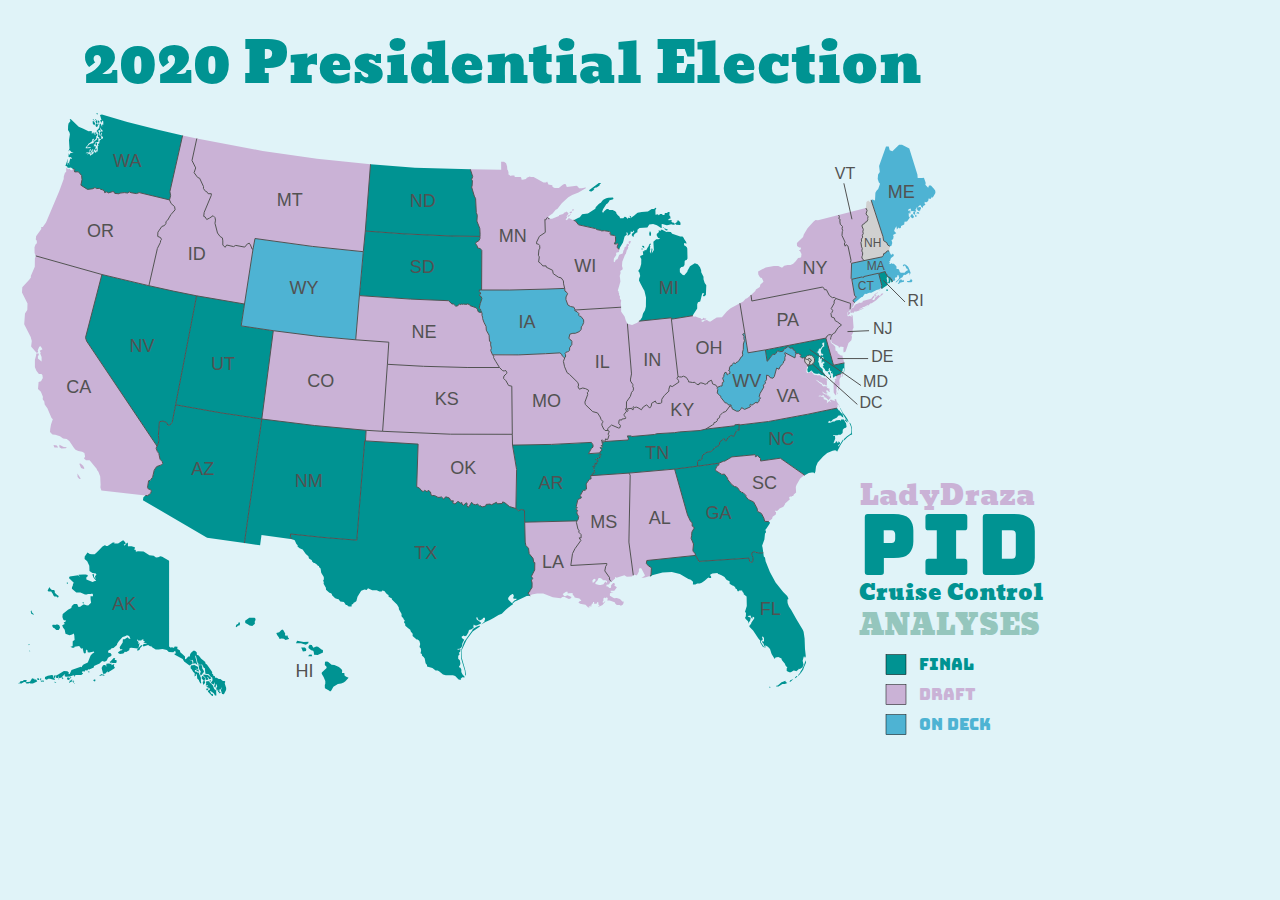
<file: Index.html>
<!-- saved from url=(0014)about:internet -->
<html><head><meta http-equiv="Content-Type" content="text/html; charset=UTF-8">
   <title>Draza Map</title>
   <style type="text/css">
      .states {fill:#D0D0D0}                        /* default color for all states not specified below */
      .borders {stroke:#525252; stroke-width:1}    /* color and width of borders between states */
      .dccircle {display:yes}                      /* set display to yes to show the circle for the District of Columbia, or none to hide it */

      @font-face {
          font-family: 'Advent Pro';
          src: url('fonts/AdventPro-Regular.ttf') format('truetype');
          font-weight: normal;
          font-style: normal;
      }

      @font-face {
          font-family: 'Bevan';
          src: url('fonts/Bevan-Regular.ttf') format('truetype');
          font-weight: normal;
          font-style: normal;
      }

      @font-face {
          font-family: 'Bungee';
          src: url('fonts/Bungee-Regular.ttf') format('truetype');
          font-weight: normal;
          font-style: normal;
      }

      body {
         background-color: #e0f3f8;
      }

      .final, #legend-final {
        fill: #009392;
        color: #009392;
      }

      .draft, #legend-draft {
        fill: #cab2d6;
        color: #cab2d6;
      }

      .on-deck, #legend-on-deck {
        fill: #4eb3d3;
        color: #4eb3d3;
      }

      #map .dim {
         fill: #D0D0D0;
      }

      #map .highlight {
         fill: #ffff00 !important;
      }

      #map .state {
         cursor: pointer;
      }

      #map .state:hover path {
         opacity: .7;
      }

      #map .state text {
         font-size: 18px;
         font-family: Arial;
         fill: #525252;
         user-select: none
      }

      #map .state .text-md tspan {
         font-size: 16px;
      }

      #map .state .text-sm tspan {
         font-size: 12px;
      }

      #legend .ladydraza-text tspan {
         font-family: Bevan;
         font-size: 28px;
         font-weight: 100;
         fill: #cab2d6;
      }

      #legend .pid-text tspan {
         font-family: Bungee;
         font-size: 84px;
         font-weight: 100;
         fill: #009392;
         letter-spacing: 5px;
      }

      #legend .cruise-control-text tspan {
         font-family: Bevan;
         font-size: 22px;
         font-weight: 100;
         fill: #009392;
      }

      #legend .analyses-text tspan {
         font-family: Bevan;
         font-size: 29px;
         font-weight: 100;
         fill: #95c6bd;
      }

      #map-title text {
         font-family: Bevan;
         font-size: 56px;
         fill: #009392;
      }

      #legend text {
         font-family: Bungee;
         font-size: 16px;
      }

      #state-info {
         position: absolute;
         background-color: #efefef;
         border-radius: .5em;
         box-shadow: 5px 5px 15px #222;
         padding: 15px 0;
      }

      #state-info .header {
         font-family: Bungee;
         color: #333333;
         text-align: center;
         font-size: 20px;
         padding: 0 15px;
         line-height: 1;
      }

      #state-info .dots {
         font-family: Bungee;
         color: #333333;
         text-align: center;
         font-size: 20px;
         line-height: 1;
      }

      #state-info .menu {
         padding-left: 0;
         text-align: center;
         font-family: Advent Pro, Arial;
         font-size: 18px;
         list-style-type: none;
         margin: 0;
      }

      #state-info .menu li {
         padding: 0 20px;
      }

      #state-info .menu li:hover {
         background-color: #21c0c0;
         cursor: pointer;
      }

   </style>
   <script>
      const states = {
         'ak': { 'status': 'final' },
         'al': { 'status': 'draft' },
         'ar': { 'status': 'final' },
         'az': { 'status': 'final' },
         'ca': { 'status': 'draft' },
         'co': { 'status': 'draft' },
         'ct': { 'status': 'on-deck' },
         'dc': { 'status': null },
         'de': { 'status': 'draft' },
         'fl': { 'status': 'final' },
         'ga': { 'status': 'final' },
         'hi': { 'status': 'final' },
         'ia': { 'status': 'on-deck' },
         'id': { 'status': 'draft' },
         'il': { 'status': 'draft' },
         'in': { 'status': 'draft' },
         'ks': { 'status': 'draft' },
         'ky': { 'status': 'draft' },
         'la': { 'status': 'draft' },
         'ma': { 'status': 'on-deck' },
         'md': { 'status': 'final' },
         'me': { 'status': 'on-deck' },
         'mi': { 'status': 'final' },
         'mn': { 'status': 'draft' },
         'mo': { 'status': 'draft' },
         'ms': { 'status': 'draft' },
         'mt': { 'status': 'draft' },
         'nc': { 'status': 'final' },
         'nd': { 'status': 'final' },
         'ne': { 'status': 'draft' },
         'nh': { 'status': null },
         'nj': { 'status': 'draft' },
         'nm': { 'status': 'final' },
         'nv': { 'status': 'final' },
         'ny': { 'status': 'draft' },
         'oh': { 'status': 'draft' },
         'ok': { 'status': 'draft' },
         'or': { 'status': 'draft' },
         'pa': { 'status': 'draft' },
         'ri': { 'status': 'final' },
         'sc': { 'status': 'draft' },
         'sd': { 'status': 'final' },
         'tn': { 'status': 'final' },
         'tx': { 'status': 'final' },
         'ut': { 'status': 'final' },
         'va': { 'status': 'draft' },
         'vt': { 'status': 'draft' },
         'wa': { 'status': 'final' },
         'wi': { 'status': 'draft' },
         'wv': { 'status': 'on-deck' },
         'wy': { 'status': 'on-deck' },
      };

      const statuses = {
         'final': 'Final',
         'draft': 'Draft',
         'on-deck': 'On Deck',
      };

      window.onload = function () {
         // color code the states
         document.querySelectorAll('.state').forEach(function (state) {
            const abbrev = state.getAttribute('data-state');

            if (abbrev && states[abbrev].status) {
               state.classList.add(states[abbrev].status);
            }
         });

         // hover over final/draft/on-deck to see specific states
         document.querySelectorAll("#legend-final, #legend-draft, #legend-on-deck").forEach(function(el) {
            let type = el.id.replace('legend-', '');

            el.onmouseover = function() {
               document.querySelectorAll('.state .' + type).forEach(function (state) {
                  state.classList.remove('dim');
               })

               document.querySelectorAll('.state:not(.' + type + ')').forEach(function (state) {
                  state.classList.add('dim');
               })
            };

            el.onmouseout = function() {
               document.querySelectorAll('.state').forEach(function (state) {
                  state.classList.remove('dim');
               })
            }
         })

         document.onclick = function (ev) {
            const info = document.getElementById('state-info');
            const title = info.querySelector('.title');
            const status = info.querySelector('.status');

            if (ev.path.includes(info)) {
               return; // state-info clicked
            }

            // unhighlight states
            document.querySelectorAll('.state').forEach(function (el) {
               el.classList.remove('highlight');
               info.style.display = 'none';
               status.className = 'status';
            });

            // highlight selected state and show info box
            ev.path.forEach(function(el) {
               if (el.matches && el.matches('.state')) {
                  const abbrev = el.getAttribute('data-state');
                  const state = states[abbrev]
                  const stateName = el.querySelector('path title').innerHTML;

                  info.style.left = ev.clientX;
                  info.style.top = ev.clientY;

                  title.innerHTML = stateName;
                  status.classList.add(state.status);
                  status.innerHTML = '- ' + (statuses[state.status] || 'N/A');

                  el.classList.add('highlight');
                  info.style.display = '';
               }
            });
         }
      };
   </script>
</head>
<body>
   <div id="state-info" style="display: none;">
      <div class="header">
         <span class="title">MINNESOTA</span>
         <span class="status">- Draft</span>
      </div>
      <div class="dots">...</div>
      <ul class="menu">
         <li>Intro to PID Cruise Control</li>
         <li>Source Data JSON Feed</li>
         <li>Vote Ratio & Total Charts</li>
         <li>PDF Summary Analysis</li>
      </ul>
      <div class="dots">...</div>
      <ul class="menu">
         <li>USEIP</li>
         <li>"Counting" Votes</li>
         <li>What are the Odds?</li>
         <li>Why Florida is Weird</li>
      </ul>
      <div class="dots">...</div>
      <ul class="menu">
         <li>LadyDraza Telegram Channel</li>
         <li>Email LadyDraza</li>
      </ul>
   </div>

   <svg width="1059" height="800">

   <svg id="map-title" x="0" y="0">
      <text>
         <tspan x="75" y="75" dy="0">2020 Presidential Election</tspan>
      </text>
   </svg>

   <svg id="map" y="100" height="593" inkscape:version="0.92.5 (2060ec1f9f, 2020-04-08)" sodipodi:docname="draza.svg" version="1.1" width="959" xmlns="http://www.w3.org/2000/svg" xmlns:cc="http://creativecommons.org/ns#" xmlns:dc="http://purl.org/dc/elements/1.1/" xmlns:inkscape="http://www.inkscape.org/namespaces/inkscape" xmlns:rdf="http://www.w3.org/1999/02/22-rdf-syntax-ns#" xmlns:sodipodi="http://sodipodi.sourceforge.net/DTD/sodipodi-0.dtd" xmlns:svg="http://www.w3.org/2000/svg">
      <g class="states" id="g5493">
         <g class="state" data-state="al">
            <path d="m 643,467.4 .4,-7.3 -.9,-1.2 -1.7,-.7 -2.5,-2.8 .5,-2.9 48.8,-5.1 -.7,-2.2 -1.5,-1.5 -.5,-1.4 .6,-6.3 -2.4,-5.7 .5,-2.6 .3,-3.7 2.2,-3.8 -.2,-1.1 -1.7,-1 v -3.2 l -1.8,-1.9 -2.9,-6.1 -12.9,-45.8 -45.7,4 1.3,2 -1.3,67 4.4,33.2 .9,-.5 1.3,.1 .6,.4 .8,-.1 2,-3.8 v -2.3 l 1.1,-1.1 1.4,.5 3.4,6.4 v .9 l -3.3,2.2 3.5,-.4 4.9,-1.6 z" id="path5291">
               <title id="title5289">Alabama</title>
            </path>
            <text id="text5725-71-79" x="640.76062" xml:space="preserve" y="416.32956">
               <tspan id="tspan5723-14-4" sodipodi:role="line" x="640.76062" y="416.32956">AL</tspan>
            </text>
         </g>
         <!-- The scale of Alaska is 42% that of the contiguous United States, so its area is reduced to about 17.6%. The Islands of Four Mountains, Andreanof Islands, Rat Islands and Near Islands are not shown. -->
         <g class="state" data-state="ak">
            <path d="m 15.8,572 h 2.4 l .7,.7 -1,1.2 -1.9,.2 -2.5,1.3 -3.7,-.1 2.2,-.9 .3,-1.1 2.5,-.3 z m 8.3,-1.7 1.3,.5 h .9 l .5,1.2 .3,-.6 .9,.2 1.1,1.5 0,.5 -4.2,1.9 -2.4,-.1 -1,-.5 -1.1,.7 -2,0 -1.1,-1.4 4.7,-.5 z m 5.4,-.1 1,.1 .7,.7 v 1 l -1.3,.1 -.9,-1.1 z m 2.5,.3 1.3,-.1 -.1,1 -1.1,.6 z m .3,2.2 3.4,-.1 .2,1.1 -1.3,.1 -.3,-.5 -.8,.6 -.4,-.6 -.9,-.2 z m 166.3,7.6 2.1,.1 -1,1.9 -1.1,-.1 -.4,-.8 .5,-1.3 m -1.1,-2.9 .6,-1.3 -.2,-2.3 2.4,-.5 4.5,4.4 1.3,3.4 1.9,1.6 .3,5.1 -1.4,0 -1.3,-2.3 -3.1,-2.4 h -.6 l 1.1,2.8 1.7,.2 .2,2.1 -.9,.1 -4.1,-4.4 -.1,-.9 1.9,-1 0,-1 -.5,-.8 -1.6,-.6 -1.7,-1.3 1.4,.1 .5,-.4 -.6,-.9 -.6,.5 z m -3.6,-9.1 1.3,.1 2.4,2.5 -.2,.8 -.8,-.1 -.1,1.8 .5,.5 0,1.5 -.8,.3 -.4,1.2 -.8,-.4 -.4,-2.2 1.1,-1.4 -2.1,-2.2 .1,-1.2 z m 1.5,-1.5 1.9,.2 2.5,.1 3.4,3.2 -.2,.5 -1.1,.6 -1.1,-.2 -.1,-.7 -1.2,-1.6 -.3,.7 1,1.3 -.2,1.2 -.8,-.1 -1.3,.2 -.1,-1.7 -2.6,-2.8 z m -12.7,-8.9 .9,-.4 h 1.6 l .7,-.5 4.1,2.2 .1,1.5 -.5,.5 h -.8 l -1.4,-.7 1.1,1.3 1.8,0 .5,2 -.9,0 -2.2,-1.5 -1.1,-.2 .6,1.3 .1,.9 .8,-.6 1.7,1.2 1.3,-.1 -.2,.8 1.9,4.3 0,3.4 .4,2.1 -.8,.3 -1.2,-2 -.5,-1.5 -1.6,-1.6 -.2,-2.7 -.6,-1.7 h -.7 l .3,1.1 0,.5 -1.4,1 .1,-3.3 -1.6,-1.6 -1.3,-2.3 -1.2,-1.2 z m 7.2,-2.3 1.1,1.8 2.4,-.1 1,2.1 -.6,.6 2,3.2 v 1.3 l -1.2,.8 v .7 l -2,1.9 -.5,-1.4 -.1,-1.3 .6,-.7 v -1.1 l -1.5,-1.9 -.5,-3.7 -.9,-1.5 z m -56.7,-18.3 -4,4.1 v 1.6 l 2.1,-.8 .8,-1.9 2.2,-2.4 z m -31.6,16.6 0,.6 1.8,1.2 .2,-1.4 .6,.9 3.5,.1 .7,-.6 .2,-1.8 -.5,-.7 -1.4,0 0,-.8 .4,-.6 v -.4 l -1.5,-.3 -3.3,3.6 z m -8.1,6.2 1.5,5.8 h 2.1 l 2.4,-2.5 .3,1.2 6.3,-4 .7,-1 -1,-1.1 v -.7 l .5,-1.3 -.9,-.1 -2,1 0,-1.2 -2.7,-.6 -2.4,.3 -.2,3.4 -.8,-2 -1.5,-.1 -1,.6 z m -2.2,8.2 .1,-.7 2.1,-1.3 .6,.3 1.3,.2 1.3,1.2 -2.2,-.2 -.4,-.6 -1,.6 z m -5.2,3.3 -1.1,.8 1.5,1.4 .8,-.7 -.1,-1.3 z m -6.3,-7.9 1.4,.1 .4,.6 -1.8,.1 z m -13.9,11.9 v .5 l .7,.1 -.1,-.6 z m -.4,-3.2 -1,1 v .5 l .7,1.1 1,-1 -.7,-.1 z m -2,-.8 -.3,1 -1.3,.1 -.4,.2 0,1.3 -.5,.9 .6,0 .7,-.9 .8,-.1 .9,-1 .2,-1.3 z m -4.4,-2 -.2,1.8 1.4,.8 1.2,-.6 0,-1 1.7,-.3 -.1,-.6 -.9,-.2 -.7,.6 -.9,-.5 z m -4.9,-.1 1,.7 -.3,1.2 -1.4,-1.1 z m -4.2,1.3 1.4,.1 -.7,.8 z m -3.5,3 1.8,1.1 -1.7,.1 z m -25.4,-31.2 1.2,.6 -.8,.6 z m -.7,-6.3 .4,1.2 .8,-1.2 z m 24.3,-19.3 1.5,-.1 .9,.4 1.1,-.5 1.3,-.1 1.6,.8 .8,1.9 -.1,.9 -1.2,2 -2.4,-.2 -2.1,-1.8 -1,-.4 -1.1,-2 z m -21.1,-14.4 .1,1.9 2,2 v .5 l -.8,-.2 -1.7,-.8 -.3,-1.1 -.3,-1.6 z m 18.3,-23.3 v 1.2 l 1.9,1.8 h 2.3 l .6,1.1 v 1.6 l 2.1,1.9 1.8,1.2 -.1,.7 -.7,1.1 -1.4,-1.2 -2.1,.1 -.8,-.8 -.9,-2.1 -1.5,-2.2 -2.6,-.1 -1,-.7 1,-2.1 z m 16.8,-4.5 1,0 .1,1.1 h -1 z m 16.2,19.7 .9,.1 0,1.2 -1.7,-.5 z m 127.8,77.7 -1.2,.4 -.1,1.1 h 1.2 z m -157.6,-4.5 -1.3,-.4 -4.1,.6 -2.8,1.4 -.1,1.9 1.9,.7 1.5,-.9 1.7,-.1 4.7,1.4 .1,-1.3 -1.6,-1.1 z m 2.1,2.3 -.4,-1.4 1.2,.2 .1,1.4 1.8,0 .4,-2.5 .3,2.4 2.5,-.1 3.2,-3.3 .8,.1 -.7,1.3 1.4,.9 4.2,-.2 2.6,-1.2 1.4,-.1 .3,1.5 .6,-.5 .4,-1.4 5.9,.2 1.9,-1.6 -1.3,-1.1 .6,-1.2 2.6,.2 -.2,-1.2 2.5,.2 .7,-1.1 1.1,.2 4.6,-1.9 .2,-1.7 5.6,-2.4 2,-1.9 1.2,-.6 1.3,.8 2.3,-.9 1.1,-1.9 .5,-1.3 1.7,-.9 1.5,-.7 .4,-1.4 -1.1,-1.7 -2.2,-.2 -.2,-1.3 .8,-1.6 1.4,-.2 1.3,-1.5 1.9,-.1 3.4,-3.2 .4,-1.4 1.5,-2.3 3.8,-4.1 2.5,-.9 1.9,-.9 2.1,.8 1.4,2.6 -1.5,0 -1.4,-1.5 -3,2 -1.7,.1 -.2,3.1 -3.1,4.9 .6,2 2.3,0 -.6,1 -1.4,.1 -2.4,1.8 0,.9 1.9,1 3.4,-.6 1.4,-1.7 1.4,.1 3,-1.7 .5,-2.3 1.6,-.1 6.3,.8 1,-1.1 1,-4.5 -1.6,1.1 .6,-2.2 -1.6,-1.4 .8,-1.5 .1,1.5 3.4,0 .7,-1 1.6,-.1 -.3,1.7 1.9,.1 -1.9,1.3 4.1,1.1 -3.5,.4 -1.3,1.2 .9,1.4 4.6,-1.7 2.3,1.7 .7,-.9 .6,1.4 4,2.3 h 2.9 l 3.9,-.5 4.3,1.1 2,1.9 4.5,.4 1.8,-1.5 .8,2.4 -1.8,.7 1.2,1.2 7.4,3.8 1.4,2.5 5.4,4.1 3.3,-2 -.6,-2.2 -3.5,-2 3.1,1.2 .5,-.7 .9,1.3 0,2.7 2.1,-.6 2.1,1.8 -2.5,-9.8 1.2,1.3 1.4,6 2.2,2.5 2.4,-.4 1.8,3.5 h .9 l .6,5.6 3.4,.5 1.6,2.2 1.8,1.1 .4,2.8 -1.8,2.6 2.9,1.6 1.2,-2.4 -.2,3.1 -.8,.9 1.4,1.7 .7,-2.4 -.2,-1.2 .8,.2 .6,2.3 -1,1.4 .6,2.6 .5,.4 .3,-1.6 .7,.6 -.3,2 1.2,.2 -.4,.9 1.7,-.1 0,-1 h -1 l .1,-1.7 -.8,-.6 1.7,-.3 .5,-.8 0,-1.6 .5,1.3 -.6,1.8 1.2,3.9 1.8,.1 2.2,-4.2 .1,-1.9 -1.3,-4 -.1,-1.2 .5,-1.2 -.7,-.7 -1.7,.1 -2.5,-2 -1.7,0 -2,-1.4 -1.5,0 -.5,-1.6 -1.4,-.3 -.2,-1.5 -1,-.5 .1,-1.7 -5.1,-7.4 -1.8,-1.5 v -1.2 l -4.3,-3.5 -.7,-1.1 -1.6,-2 -1.9,-.6 0,-2.2 -1.2,-1.3 -1.7,-.7 -2.1,1.3 -1.6,2.1 -.4,2.4 -1.5,.1 -2.5,2.7 -.8,-.3 v -2.5 l -2.4,-2.2 -2.3,-2 -.5,-2 -2.5,-1.3 .2,-2.2 -2.8,-.1 -.7,1.1 -1.2,0 -.7,-.7 -1.2,.8 -1.8,-1.2 0,-85.8 -6.9,-4.1 -1.8,-.5 -2.2,1.1 -2.2,.1 -2.3,-1.6 -4.3,-.6 -5.8,-3.6 -5.7,-.4 -2,.5 -.2,-1.8 -1.8,-.7 1.1,-1 -.2,-.9 -3.2,-1.1 h -2.4 l -.4,.4 -.9,-.6 .1,-2.6 -.8,-.9 -2.5,2.9 -.8,-.1 v -.8 l 1.7,-.8 v -.8 l -1.9,-2.4 -1.1,-.1 -4.5,3.1 h -3.9 l .4,-.9 -1.8,-.1 -5.2,3.4 -1.8,0 -.6,-.8 -2.7,1.5 -3.6,3.7 -2.8,2.7 -1.5,1.2  -2.6,.1 -2.2,-.4 -2.3,-1.3 v 0 l -2.8,3.9 -.1,2.4 2.6,2.4 2.1,4.5 .2,5.3 2.9,2 3.4,.4 .7,.8 -1.5,2.3 .7,2.7 -1.7,-2.6 v -2.4 l -1.5,-.3 .1,1.2 .7,2.1 2.9,3.7 h -1.4 l -2.2,1.1 -6.2,-2.5 -.1,-2 1.4,-1.3 0,-1.4 -2.1,-.5 -2.3,.2 -4.8,.2 1.5,2.3 -1.9,-1.8 -8.4,1.2 -.8,1.5 4.9,4.7 -.8,1.4 -.3,2 -.7,.8 -.1,1.9 4.4,3.6 4.1,.2 4.6,1.9 h 2 l .8,-.6 3.8,.1 .1,-.8 1.2,1.1 .1,2 -2.5,-.1 .1,3.3 .5,3.2 -2.9,2.7 -1.9,-.1 -2,-.8 -1,.1 -3.1,2.1 -1.7,.2 -1.4,-2.8 -3.1,0 -2.2,2 -.5,1.8 -3.3,1.8 -5.3,4.3 -.3,3.1 .7,2.2 1,1.2 1,-.4 .9,1 -.8,.6 -1.5,.9 1.1,1.5 -2.6,1.1 .8,2.2 1.7,2.3 .8,4.1 4,1.5 2.6,-.8 1.7,-1.1 .5,2.1 .3,4.4 -1.9,1.4 0,4.4 -.6,.9 h -1.7 l 1.7,1.2 2.1,-.1 .4,-1 4.6,-.6 2,2.6 1.3,-.7 1.3,5.1 1,.5 1,-.7 .1,-2.4 .9,-1 .7,1.1 .2,1.6 1.6,.4 4.7,-1.2 .2,1.2 -2,1.1 -1.6,1.7 -2.8,7 -4.3,2 -1.4,1.5 -.3,1.4 -1,-.6 -9.3,3.3 -1.8,4.1 -1.3,-.4 .5,-1.1 -1.5,-1.4 -3.5,-.2 -5.3,3.2 -2.2,1.3 -2.3,0 -.5,2.4 z" id="path5295">
               <title id="title5293">Alaska</title>
            </path>
            <text id="text5725-71-55" x="104.188" xml:space="preserve" y="501.71381">
               <tspan id="tspan5723-14-53" sodipodi:role="line" x="104.188" y="501.71381">AK</tspan>
            </text>
         </g>
         <g class="state" data-state="az">
            <path d="m 139.6,387.6 3,-2.2 .8,-2.4 -1,-1.6 -1.8,-.2 -1.1,-1.6 1.1,-6.9 1.6,-.3 2.4,-3.2 1.6,-7 2.4,-3.6 4.8,-1.7 1.3,-1.3 -.4,-1.9 -2.3,-2.5 -1.2,-5.8 -1.4,-1.8 -1.3,-3.4 .9,-2.1 1.4,-3 .5,-2.9 -.5,-4.9 1,-13.6 3.5,-.6 3.7,1.4 1.2,2.7 h 2 l 2.4,-2.9 3.4,-17.5 46.2,8.2 40,6 -17.4,124.1 -37.3,-5.4 -64.2,-37.5 .5,-2.9 2,-1.8 z" id="path5299">
               <title id="title5297">Arizona</title>
            </path>
            <text id="text5725-64" x="183.28081" xml:space="preserve" y="366.89658">
               <tspan id="tspan5723-98" sodipodi:role="line" x="183.28081" y="366.89658">AZ</tspan>
            </text>
         </g>
         <g class="state" data-state="ar">
            <path d="m 584.2,367 .9,-2.2 1.2,.5 .7,-1 -.8,-.7 .3,-1.5 -1.1,-.9 .6,-1 -.1,-1.5 -1.1,-.1 .8,-.8 1.3,.8 .3,-1.4 -.4,-1.1 .1,-.7 2,.6 -.4,-1.5 1.6,-1.3 -.5,-.9 -1.1,.1 -.6,-.9 .9,-.9 1.6,-.2 .5,-.8 1.4,-.2 -.1,-.8 -.9,-.9 v -.5 h 1.5 l .4,-.7 -1.4,-1 -.1,-.6 -11.2,.8 2.8,-5.1 1.7,-1.5 v -2.2 l -1.6,-2.5 -39.8,2 -39.1,.7 4.1,24.4 -.7,39 2.6,2.3 2.8,-1.3 3.2,.8 .2,11.9 52.3,-1.3 1.2,-1.5 .5,-3 -1.5,-2.3 -.5,-2.2 .9,-.7 v -.8 l -1.7,-1.1 -.1,-.7 1.6,-.9 -1.2,-1.1 1.7,-7.1 3.4,-1.6 v -.8 l -1.1,-1.4 2.9,-5.4 h 1.9 l 1.5,-1.2 -.3,-5.2 3.1,-4.5 1.8,-.6 -.5,-3.1 z" id="path5303">
               <title id="title5301">Arkansas</title>
            </path>
            <text id="text5725-71-6" x="530.41296" xml:space="preserve" y="381.27704">
               <tspan id="tspan5723-14-6" sodipodi:role="line" x="530.41296" y="381.27704">AR</tspan>
            </text>
         </g>
         <g class="state" data-state="ca">
            <path d="m 69.4,365.6 3.4,5.2 -1.4,.1 -1.8,-1.9 z m 1.9,-9.8 1.8,4.1 2.6,1 .7,-.6 -1.3,-2.5 -2.6,-2.4 z m -19.9,-19 v 2.4 l 2,1.2 4.4,-.2 1,-1 -3.1,-.2 z m -5.9,.1 3.3,.5 1.4,2.2 h -3.8 z m 47.9,45.5 -1,-3 .2,-3 -.4,-7.9 -1.8,-4.8 -1.2,-1.4 -.6,-1.5 -7,-8.6 -3.6,.1 -2,-1.9 1.1,-1.8 -.7,-3.7 -2.2,-1.2 -3.9,-.6 -2.8,-1.3 -1.5,-1.9 -4.5,-6.6 -2.7,-2.2 -3.7,-.5 -3.1,-2.3 -4.7,-1.5 -2.8,-.3 -2.5,-2.5 .2,-2.8 .8,-4.8 1.8,-5.1 -1.4,-1.6 -4,-9.4 -2.7,-3.7 -.4,-3 -1.6,-2.3 .2,-2.5 -2,-5 -2.9,-2.7 .6,-7.1 2.4,-.8 1.8,-3.1 -.4,-3.2 -1,-.9 h -2.5 l -2.5,-3.3 -1.5,-3.5 v -7.5 l 1.2,-4.2 .2,-2.1 2.5,.2 -.1,1.6 -.8,.7 v 2.5 l 3.7,3.2 v -4.7 l -1.4,-3.4 .5,-1.1 -1,-1.7 2.8,-1.5 -1.9,-3 -1.4,.5 -1.5,3.8 .5,1.3 -.8,1 -.9,-.1 -5.4,-6.1 .7,-5.6 -1.1,-3.9 -6.5,-12.8 .8,-10.7 2.3,-3.6 .2,-6.4 -5.5,-11.1 .3,-5.2 6.9,-7.5 1.7,-2.4 -.1,-1.4 4,-9.2 .1,-8.4 .9,-2.5 66.1,18.6 -16.4,63.1 1.1,3.5 70.4,105 -.9,2.1 1.3,3.4 1.4,1.8 1.2,5.8 2.3,2.5 .4,1.9 -1.3,1.3 -4.8,1.7 -2.4,3.6 -1.6,7 -2.4,3.2 -1.6,.3 -1.1,6.9 1.1,1.6 1.8,.2 1,1.6 -.8,2.4 -3,2.2 -2.2,-.1 z" id="path5307">
               <title id="title5305">California</title>
            </path>
            <text id="text5725-24" x="58.350143" xml:space="preserve" y="285.10742">
               <tspan id="tspan5723-94" sodipodi:role="line" x="58.350143" y="285.10742">CA</tspan>
            </text>
         </g>
         <g class="state" data-state="co">
            <path d="m 374.6,323.3 -16.5,-1 -51.7,-4.8 -52.6,-6.5 11.5,-88.3 44.9,5.7 37.5,3.4 33.1,2.4 -1.4,22.1 z" id="path5311">
               <title id="title5309">Colorado</title>
            </path>
            <text id="text5725-48" x="299.22363" xml:space="preserve" y="278.81595">
               <tspan id="tspan5723-09" sodipodi:role="line" x="299.22363" y="278.81595">CO</tspan>
            </text>
         </g>
         <g class="state" data-state="ct">
            <path d="m 873.5,178.9 .4,-1.1 -3.2,-12.3 -.1,-.3 -14.9,3.4 v .7 l -.9,.3 -.5,-.7 -10.5,2.4 2.8,16.3 1.8,1.5 -3.5,3.4 1.7,2.2 5.4,-4.5 1.7,-1.3 h .8 l 2.4,-3.1 1.4,.1 2.9,-1.1 h 2.1 l 5.3,-2.7 2.8,-.9 1,-1 1.5,.5 z" id="path5315">
               <title id="title5313">Connecticut</title>
            </path>
            <text class="text-sm" x="849.77527" xml:space="preserve" y="182.26024">
               <tspan id="tspan6067-7" sodipodi:role="line" x="849.77527" y="182.26024">CT</tspan>
            </text>
         </g>
         <g class="state" data-state="de">
            <path d="m 822.2,226.6 -1.6,.3 -1.5,1.1 -1.2,2.1 7.6,27.1 10.9,-2.3 -2.2,-7.6 -1.1,.5 -3.3,-2.6 -.5,-1.7 -1.8,-1 -.2,-3.7 -2.1,-2.2 -1.1,-.8 -1.2,-1.1 -.4,-3.2 .3,-2.1 1,-2.2 z" id="path5319">
               <title id="title5317">Delaware</title>
            </path>
            <path d="m 829.57545,250.5642 h 30.55857" id="path6123" inkscape:connector-curvature="0" style="fill:none;stroke:#525252;stroke-width:1px;stroke-linecap:butt;stroke-linejoin:miter;stroke-opacity:1"></path>
            <text class="text-md" x="863.18634" xml:space="preserve" y="253.96034">
               <tspan id="tspan6067-7-0-7" sodipodi:role="line" x="863.18634" y="253.96034">DE</tspan>
            </text>
         </g>
         <g class="state" data-state="fl">
            <path d="m 751.7,445.1 -4,-.7 -1.7,-.9 -2.2,1.4 v 2.5 l 1.4,2.1 -.5,4.3 -2.1,.6 -1,-1.1 -.6,-3.2 -50.1,3.3 -3.3,-6 -48.8,5.1 -.5,2.9 2.5,2.8 1.7,.7 .9,1.2 -.4,7.3 -1.1,.6 .5,.4 1,-.3 .7,-.8 10.5,-2.7 9.2,-.5 8.1,1.9 8.5,5 2.4,.8 2.2,2 -.1,2.7 h 2.4 l 1.9,-1 2.5,.1 2,-.8 2.9,-2 3.1,-2.9 1.1,-.4 .6,.5 h 1.4 l .5,-.8 -.5,-1.2 -.6,-.6 .2,-.8 2,-1.1 5,-.4 .8,1 1,.1 2.3,1 3,1.8 1.2,1.7 1.1,1.2 2.8,1.4 v 2.4 l 2.8,1.9 1,.1 1.6,1.4 .7,1.6 1,.2 .8,2.1 .7,.6 1,-1.1 2.9,.1 .5,1.4 1.1,.9 v 1.3 l 2.9,2.2 .2,9.6 -1.8,5.8 1,1.2 -.2,3.4 -.8,1.4 .7,1.2 2.3,2.3 .3,1.5 .8,1 -.4,-1.9 1.3,-.6 .8,-3.6 -3,-1.2 .1,-.6 2.6,-.4 .9,2.6 1.1,.6 .1,-2 1.1,.3 .6,.8 -.1,.7 -2.9,4.2 -.2,1.1 -1.7,1.9 v 1.1 l 3.7,3.8 5.3,7.9 1.8,2.1 v 1.8 l 2.8,4.6 2.3,.6 .7,-1.2 -2.1,.3 -3,-4.5 .2,-1.4 1.5,-.8 v -1.5 l -.6,-1.3 .9,-.9 .4,.9 .7,.5 v 4 l -1.2,-.6 -.8,.9 1.4,1.6 1,2.6 1.2,-.6 2.3,1.2 2.1,2.2 1.6,5.1 3.1,4.8 .8,-1.3 2.8,-.5 3.2,1.3 .3,1.7 3.3,3.8 .1,1.1 2.2,2.7 -.7,.5 v 2.7 l 2.7,1.4 h 1.5 l 2.7,-1.8 1.5,.3 1.1,.4 2.3,-1.7 .2,-.7 1.2,.3 2.4,-1.7 1.3,-2.3 -.7,-3.2 -.2,-1.3 1.1,-4 .6,-.2 .6,1.6 .8,-1.8 -.8,-7.2 -.4,-10.5 -1,-6.8 -.7,-1.7 -6.6,-11.1 -5.2,-9.1 -2.2,-3.3 -1.3,-3.6 -.2,-3.4 .9,-.3 v -.9 l -1.1,-2.2 -4,-4 -7.6,-9.7 -5.7,-10.4 -4.3,-10.7 -.6,-3.7 -1.2,-1 -.5,-3.8 z m 9.2,134.5 1.7,-.1 -.7,-1 z m 7.3,-1.1 v -.7 l 1.6,-.2 3.7,-3.3 1.5,-.6 2.4,-.9 .3,1.3 1.7,.8 -2.6,1.2 h -2.4 l -3.9,2.5 z m 17.2,-7.6 -3,1.4 -1,1.3 1.1,.1 z m 3.8,-2.9 -1.1,.3 -1.4,2 1.1,-.2 1.5,-1.6 z m 8.3,-15.7 -1.7,5.6 -.8,1 -1,2.6 -1.2,1.6 -.7,1.7 -1.9,2.2 v .9 l 2.7,-2.8 2.4,-3.5 .6,-2 2.1,-4.9 z" id="path5323">
               <title id="title5321">Florida</title>
            </path>
            <text id="text5725-71-96" x="751.71564" xml:space="preserve" y="507.10648">
               <tspan id="tspan5723-14-90" sodipodi:role="line" x="751.71564" y="507.10648">FL</tspan>
            </text>
         </g>
         <g class="state" data-state="ga">
            <path d="m 761.8,414.1 v 1.4 l -4.2,6.2 -1.2,.2 1.5,.5 v 2 l -.9,1.1 -.6,6 -2.3,6.2 .5,2 .7,5.1 -3.6,.3 -4,-.7 -1.7,-.9 -2.2,1.4 v 2.5 l 1.4,2.1 -.5,4.3 -2.1,.6 -1,-1.1 -.6,-3.2 -50.1,3.3 -3.3,-6 -.7,-2.2 -1.5,-1.5 -.5,-1.4 .6,-6.3 -2.4,-5.7 .5,-2.6 .3,-3.7 2.2,-3.8 -.2,-1.1 -1.7,-1 v -3.2 l -1.8,-1.9 -2.9,-6.1 -12.9,-45.8 22.9,-2.9 21.4,-3 -.1,1.9 -1.9,1 -1.4,3.2 .2,1.3 6.1,3.8 2.6,-.3 3.1,4 .4,1.7 4.2,5.1 2.6,1.7 1.4,.2 2.2,1.6 1.1,2.2 2,1.6 1.8,.5 2.7,2.7 .1,1.4 2.6,2.8 5,2.3 3.6,6.7 .3,2.7 3.9,2.1 2.5,4.8 .8,3.1 4.2,.4 z" id="path5327">
               <title id="title5325">Georgia</title>
            </path>
            <text id="text5725-71-60" x="697.38385" xml:space="preserve" y="410.93686">
               <tspan id="tspan5723-14-0" sodipodi:role="line" x="697.38385" y="410.93686">GA</tspan>
            </text>
         </g>
         <!-- Hawaii is shown in the same scale as the contiguous United States. The Northwestern Hawaiian Islands are not shown. -->
         <g class="state" data-state="hi">
            <path d="m 317,553.7 -.2,3.2 1.7,1.9 .1,1.2 -4.8,4.5 -.1,1.2 1.9,3.2 1.7,4.2 v 2.6 l -.5,1.2 .1,3.4 4.1,2.1 1.1,1.1 1.2,-1.1 2.1,-3.6 4.5,-2.9 3.3,-.5 2.5,-1 1.7,-1.2 3.2,-3.5 -2.8,-1.1 -1.4,-1.4 .1,-1.7 -.5,-.6 h -2 l .2,-2.5 -.7,-1.2 -2.6,-2.3 -4.5,-1.9 -2.8,-.2 -3.3,-2.7 -1.2,-.6 z m -15.3,-17 -1.1,1.5 -.1,1.7 2.7,2.4 1.9,.5 .6,1 .4,3 3.6,.2 5.3,-2.6 -.1,-2.5 -1.4,-.5 -3.5,-2.6 -1.8,-.3 -2.9,1.3 -1.5,-2.7 z m -1.5,11.5 .9,-1.4 2.5,-.3 .6,1.8 z m -7,-8.7 1.7,4 3.1,-.6 .3,-2 -1.4,-1.5 z m -4.1,-6.7 -1.1,2.4 h 5 l 4.8,1.6 2.5,-1.6 .2,-1.5 -4.8,.2 z m -16,-10.6 -1.9,2.1 -2.9,.6 .8,2.2 2.2,2.8 .1,1 2.1,-.3 2.3,.1 1.7,1.2 3.5,-.8 v -.7 l -1,-.8 -.5,-2.1 -.8,-.3 -.5,1 -1.2,-1.3 .2,-1.4 -1.8,-3.3 -1.1,-.7 z m -31.8,-12.4 -4.2,2.9 .2,2.3 2.4,1.2 1.9,1.3 2.7,.4 2.6,-2.2 -.2,-1.9 .8,-1.7 v -1.4 l -1,-.9 z m -10.8,4.8 -.3,1.2 -1.9,.9 -.6,1.8 1,.8 1.1,-1.5 1.9,-.6 .4,-2.6 z" id="path5331">
               <title id="title5329">Hawaii</title>
            </path>
            <text id="text5725-23-2" x="287.51962" xml:space="preserve" y="568.83093">
               <tspan id="tspan5723-87-2" sodipodi:role="line" x="287.51962" y="568.83093">HI</tspan>
            </text>
         </g>
         <g class="state" data-state="id">
            <path d="m 165.3,183.1 -24.4,-5.4 8.5,-37.3 2.9,-5.8 .4,-2.1 .8,-.9 -.9,-2 -2.9,-1.2 .2,-4.2 4,-5.8 2.5,-.8 1.6,-2.3 -.1,-1.6 1.8,-1.6 3.2,-5.5 4.2,-4.8 -.5,-3.2 -3.5,-3.1 -1.6,-3.6 1.1,-4.3 -.7,-4 12.7,-56.1 14.2,3 -4.8,22 3.7,7.4 -1.6,4.8 3.6,4.8 1.9,.7 3.9,8.3 v 2.1 l 2.3,3 h .9 l 1.4,2.1 h 3.2 v 1.6 l -7.1,17 -.5,4.1 1.4,.5 1.6,2.6 2.8,-1.4 3.6,-2.4 1.9,1.9 .5,2.5 -.5,3.2 2.5,9.7 2.6,3.5 2.3,1.4 .4,3 v 4.1 l 2.3,2.3 1.6,-2.3 6.9,1.6 2.1,-1.2 9,1.7 2.8,-3.3 1.8,-.6 1.2,1.8 1.6,4.1 .9,.1 -8.5,54.8 -47.9,-8.2 z" id="path5335">
               <title id="title5333">Idaho</title>
            </path>
            <text id="text5725-68" x="179.68567" xml:space="preserve" y="152.08774">
               <tspan id="tspan5723-4" sodipodi:role="line" x="179.68567" y="152.08774">ID</tspan>
            </text>
         </g>
         <g class="state" data-state="il">
            <path d="m 623.5,265.9 -1,5.2 v 2 l 2.4,3.5 v .7 l -.3,.9 .9,1.9 -.3,2.4 -1.6,1.8 -1.3,4.2 -3.8,5.3 -.1,7 h -1 l .9,1.9 v .9 l -2.2,2.7 .1,1.1 1.5,2.2 -.1,.9 -3.7,.6 -.6,1.2 -1.2,-.6 -1,.5 -.4,3.3 1.7,1.8 -.4,2.4 -1.5,.3 -6.9,-3 -4,3.7 .3,1.8 h -2.8 l -1.4,-1.5 -1.8,-3.8 v -1.9 l .8,-.6 .1,-1.3 -1.7,-1.9 -.9,-2.5 -2.7,-4.1 -4.8,-1.3 -7.4,-7.1 -.4,-2.4 2.8,-7.6 -.4,-1.9 1.2,-1.1 v -1.3 l -2.8,-1.5 -3,-.7 -3.4,1.2 -1.3,-2.3 .6,-1.9 -.7,-2.4 -8.6,-8.4 -2.2,-1.5 -2.5,-5.9 -1.2,-5.4 1.4,-3.7 .7,-.7 .1,-2.3 -.7,-.9 1,-1.5 1.8,-.6 .9,-.3 1,-1.2 v -2.4 l 1.7,-2.4 .5,-.5 .1,-3.5 -.9,-1.4 -1,-.3 -1.1,-1.6 1,-4 3,-.8 h 2.4 l 4.2,-1.8 1.7,-2.2 .1,-2.4 1.1,-1.3 1.3,-3.2 -.1,-2.6 -2.8,-3.5 h -1.2 l -.9,-1.1 .2,-1.6 -1.7,-1.7 -2.5,-1.3 .5,-.6 45.9,-2.8 .1,4.6 3.4,4.6 1.2,4.1 1.6,3.2 z" id="path5339">
               <title id="title5337">Illinois</title>
            </path>
            <text id="text5725-71-8" x="586.83374" xml:space="preserve" y="259.94153">
               <tspan id="tspan5723-14-9" sodipodi:role="line" x="586.83374" y="259.94153">IL</tspan>
            </text>
         </g>
         <g class="state" data-state="in">
            <path d="m 629.2,214.8 -5.1,2.3 -4.7,-1.4 4.1,50.2 -1,5.2 v 2 l 2.4,3.5 v .7 l -.3,.9 .9,1.9 -.3,2.4 -1.6,1.8 -1.3,4.2 -3.8,5.3 -.1,7 h -1 l .9,1.9 1.1,.8 .6,-1 -.7,-1.7 4.6,-.5 .2,1.2 1.1,.2 .4,-.9 -.6,-1.3 .3,-.8 1.3,.8 1.7,-.4 1.7,.6 3.4,2.1 1.8,-2.8 3.5,-2.2 3,3.3 1.6,-2.1 .3,-2.7 3.8,-2.3 .2,1.3 1.9,1.2 3,-.2 1.2,-.7 .1,-3.4 2.5,-3.7 4.6,-4.4 -.1,-1.7 1.2,-3.8 2.2,1 6.7,-4.5 -.4,-1.7 -1.5,-2.1 1,-1.9 -6.6,-57.2 -.1,-1.4 -32.4,3.4 z" id="path5343">
               <title id="title5341">Indiana</title>
            </path>
            <text id="text5725-71-66" x="635.36792" xml:space="preserve" y="258.14398">
               <tspan id="tspan5723-14-37" sodipodi:role="line" x="635.36792" y="258.14398">IN</tspan>
            </text>
         </g>
         <g class="state" data-state="ia">
            <path d="m 556.9,183 2.1,1.6 .6,1.1 -1.6,3.3 -.1,2.5 2,5.5 2.7,1.5 3.3,.7 1.3,2.8 -.5,.6 2.5,1.3 1.7,1.7 -.2,1.6 .9,1.1 h 1.2 l 2.8,3.5 .1,2.6 -1.3,3.2 -1.1,1.3 -.1,2.4 -1.7,2.2 -4.2,1.8 h -2.4 l -3,.8 -1,4 1.1,1.6 1,.3 .9,1.4 -.1,3.5 -.5,.5 -1.7,2.4 v 2.4 l -1,1.2 -.9,.3 -1.8,.6 -1,1.5 .7,.9 -.1,2.3 -.7,.7 -1.5,-.8 -1.1,-1.1 -.6,-1.6 -1.7,-1.3 -14.3,.8 -27.2,1.2 -25.9,-.1 -1.8,-4.4 .7,-2.2 -.8,-3.3 .2,-2.9 -1.3,-.7 -.4,-6.1 -2.8,-5 -.2,-3.7 -2.2,-4.3 -1.3,-3.7 v -1.4 l -.6,-1.7 v -2.3 l -.5,-.9 -.7,-1.7 -.3,-1.3 -1.3,-1.2 1,-4.3 1.7,-5.1 -.7,-2 -1.3,-.4 -.4,-1.6 1,-.5 .1,-1.1 -1.3,-1.5 .1,-1.6 2.2,.1 h 28.2 l 36.3,-.9 18.6,-.7 z" id="path5347">
               <title id="title5345">Iowa</title>
            </path>
            <text id="text5725-28" x="510.43732" xml:space="preserve" y="220.39514">
               <tspan id="tspan5723-43" sodipodi:role="line" x="510.43732" y="220.39514">IA</tspan>
            </text>
         </g>
         <g class="state" data-state="ks">
            <path d="m 459.1,259.5 -43.7,-1.2 -36,-2 -4.8,67 67.7,2.9 62,.1 -.5,-48.1 -3.2,-.7 -2.6,-4.7 -2.5,-2.5 .5,-2.3 2.7,-2.6 .1,-1.2 -1.5,-2.1 -.9,1 -2,-.6 -2.9,-3 z" id="path5351">
               <title id="title5349">Kansas</title>
            </path>
            <text id="text5725-83" x="426.85062" xml:space="preserve" y="296.7916">
               <tspan id="tspan5723-07" sodipodi:role="line" x="426.85062" y="296.7916">KS</tspan>
            </text>
         </g>
         <g class="state" data-state="ky">
            <path d="m 692.1,322.5 -20.5,1.4 -5.2,.8 -17.4,1 -2.6,.8 -22.6,2 -.7,-.6 h -3.7 l 1.2,3.2 -.6,.9 -23.3,1.5 1,-2.7 1.4,.9 .7,-.4 1.2,-4.1 -1,-1 1,-2 .2,-.9 -1.3,-.8 -.3,-1.8 4,-3.7 6.9,3 1.5,-.3 .4,-2.4 -1.7,-1.8 .4,-3.3 1,-.5 1.2,.6 .6,-1.2 3.7,-.6 .1,-.9 -1.5,-2.2 -.1,-1.1 2.2,-2.7 0,-.9 1.1,.8 .6,-1 -.7,-1.7 4.6,-.5 .2,1.2 1.1,.2 .4,-.9 -.6,-1.3 .3,-.8 1.3,.8 1.7,-.4 1.7,.6 3.4,2.1 1.8,-2.8 3.5,-2.2 3,3.3 1.6,-2.1 .3,-2.7 3.8,-2.3 .2,1.3 1.9,1.2 3,-.2 1.2,-.7 .1,-3.4 2.5,-3.7 4.6,-4.4 -.1,-1.7 1.2,-3.8 2.2,1 6.7,-4.5 -.4,-1.7 -1.5,-2.1 1,-1.9 1.3,.5 2.2,.1 1.9,-.8 2.9,1.2 2.2,3.4 v 1 l 4.1,.7 2.3,-.2 1.9,2.1 2.2,.2 v -1 l 1.9,-.8 3,.8 1.2,.8 1.3,-.7 h .9 l .6,-1.7 3.4,-1.8 .5,.8 .8,2.9 3.5,1.4 1.2,2.1 -.1,1.1 .6,1 -.6,3.6 1.9,1.6 .8,1.1 1,.6 -.1,.9 4.4,5.6 h 1.4 l 1.5,1.8 1.2,.3 1.4,-.1 -4.9,6.6 -2.9,1 -3,3 -.4,2.2 -2.1,1.3 -.1,1.7 -1.4,1.4 -1.8,.5 -.5,1.9 -1,.4 -6.9,4.2 z m -98,11.3 -.7,-.7 .2,-1 h 1.1 l .7,.7 -.3,1 z" id="path5355">
               <title id="title5353">Kentucky</title>
            </path>
            <text id="text5725-71-08" x="662.33136" xml:space="preserve" y="308.47574">
               <tspan id="tspan5723-14-62" sodipodi:role="line" x="662.33136" y="308.47574">KY</tspan>
            </text>
         </g>
         <g class="state" data-state="la">
            <path d="m 602.5,472.8 -1.2,-1.8 .3,-1.3 -4.8,-6.8 .9,-4.6 1,-1.4 .1,-1.4 -36,2 1.7,-11.9 2.4,-4.8 6,-8.4 -1.8,-2.5 h 2 v -3.3 l -2.4,-2.5 .5,-1.7 -1.2,-1 -1.6,-7.1 .6,-1.4 -52.3,1.3 .5,19.9 .7,3.4 2.6,2.8 .7,5.4 3.8,4.6 .8,4.3 h 1 l -.1,7.3 -3.3,6.4 1.3,2.3 -1.3,1.5 .7,3 -.1,4.3 -2.2,3.5 -.1,.8 -1.7,1.2 1,1.8 1.2,1.1 1.6,-1.3 5.3,-.9 6.1,-.1 9.6,3.8 8,1 1.5,-1.4 1.8,-.2 4.8,2.2 1.6,-.4 1.1,-1.5 -4.2,-1.8 -2.2,1 -1.1,-.2 -1.4,-2 3.3,-2.2 1.6,-.1 v 1.7 l 1.5,-.1 3.4,-.3 .4,2.3 1.1,.4 .6,1.9 4.8,1 1.7,1.6 v .7 h -1.2 l -1.5,1.7 1.7,1.2 5.4,1 2.7,2.8 4.4,-1 -3.7,.2 -.1,-.6 2.8,-.7 .2,-1.8 1.2,-.3 v -1.4 l 1.1,.1 v 1.6 l 2.5,.1 .8,-1.9 .9,.3 .2,2.5 1.2,.2 -1.8,2 2.6,-.9 2,-1.1 2.9,-3.3 h -.7 l -1.3,1.2 -.4,-.1 -.5,-.8 .9,-1.2 v -2.3 l 1.1,-.8 .7,.7 1,-.8 1,-.1 .6,1.3 -.6,1.9 h 2.4 l 5.1,1.7 .5,1.3 1.6,1.4 2.8,.1 1.3,.7 1.8,-1 .9,-1.7 v -1.7 h -1.4 l -1.2,-1.4 -1.1,-1.1 -3.2,-.9 -2.6,.2 -4.2,-2.4 v -2.3 l 1.3,-1 2.4,.6 -3.1,-1.6 .2,-.8 h 3.6 l 2.6,-3.5 -2.6,-1.8 .8,-1.5 -1.2,-.8 h -.8 l -2,2.1 v 2.1 l -.6,.7 -1.1,-.1 -1.6,-1.4 h -1.3 v -1.5 l .6,-.7 .8,.7 1.7,-1.6 .7,-1.6 .8,-.3 z m -10.3,-2.7 1.9,1 .8,1.1 2.5,.1 1.5,.8 .2,1.4 -.4,.6 -.9,-1.5 -1.4,1.2 -.9,1.4 -2.8,.8 -1.6,.1 -3.7,-1 .1,-1.7 2,-2 1.1,-2.4 z m -4.7,1.2 v 1.1 l -1.8,2 h -1.2 v -2.2 l 1.6,-1.5 z" id="path5359">
               <title id="title5357">Louisiana</title>
            </path>
            <text id="text5725-71-0" x="534.00806" xml:space="preserve" y="460.36981">
               <tspan id="tspan5723-14-8" sodipodi:role="line" x="534.00806" y="460.36981">LA</tspan>
            </text>
         </g>
         <g class="state" data-state="me">
            <path d="m 875,128.7 .6,4 3.2,2 .8,2.2 2.3,1.4 1.4,-.3 1,-3 -.8,-2.9 1.6,-.9 .5,-2.8 -.6,-1.3 3.3,-1.9 -2.2,-2.3 .9,-2.4 1.4,-2.2 .5,3.2 1.6,-2 1.3,.9 1.2,-.8 v -1.7 l 3.2,-1.3 .3,-2.9 2.5,-.2 2.7,-3.7 v -.7 l -.9,-.5 -.1,-3.3 .6,-1.1 .2,1.6 1,-.5 -.2,-3.2 -.9,.3 -.1,1.2 -1.2,-1.4 .9,-1.4 .6,.1 1.1,-.4 .5,2.8 2,-.3 2.9,.7 v -1 l -1.1,-1.2 1.3,.1 .1,-2.3 .6,.8 .3,1.9 2.1,1.5 .2,-1 .9,-.2 -.3,-.8 .8,-.6 -.1,-1.6 -1.6,-.2 -2,.7 1.4,-1.6 .7,-.8 1.3,-.2 .4,1.3 1.7,1.6 .4,-2.1 2.3,-1.2 -.9,-1.3 .1,-1.7 1.1,.5 h .7 l 1.7,-1.4 .4,-2.3 2.2,.3 .1,-.7 .2,-1.6 .5,1.4 1.5,-1 2.3,-4.1 -.1,-2.2 -1.4,-2 -3,-3.2 h -1.9 l -.8,2.2 -2.9,-3 .3,-.8 v -1.5 l -1.6,-4.5 -.8,-.2 -.7,.4 h -4.8 l -.3,-3.6 -8.1,-26 -7.3,-3.7 -2.9,-.1 -6.7,6.6 -2.7,-1 -1,-3.9 h -2.7 l -6.9,19.5 .7,6.2 -1.7,2.4 -.4,4.6 1.3,3.7 .8,.2 v 1.6 l -1.6,4.5 -1.5,1.4 -1.3,2.2 -.4,7.8 -2.4,-1 -1.5,.4 z m 34.6,-24.7 -1,.8 v 1.3 l .7,-.8 .9,.8 .4,-.5 1.1,.2 -1,-.8 .4,-.8 z m -1.7,2.6 -1,1.1 .5,.4 -.1,1 h 1.1 v -1.8 z m -3,-1.6 .9,1.3 1,.5 .3,-1 v -1.8 l -1.3,-.7 -.4,1.2 z m -1,5 -1.7,-1.7 1.6,-2.4 .8,.3 .2,1.1 1,.8 v 1.1 l -1,1 z" id="path5363">
               <title id="title5361">Maine</title>
            </path>
            <text id="text5725-71-9" x="879.83655" xml:space="preserve" y="90.071793">
               <tspan id="tspan5723-14-03" sodipodi:role="line" x="879.83655" y="90.071793">ME</tspan>
            </text>
         </g>
         <g class="state" data-state="md">
            <path d="m 822.9,269.3 0,-1.7 h -.8 l 0,1.8 z m 11.8,-3.9 1.2,-2.2 .1,-2.5 -.6,-.6 -.7,.9 -.2,2.1 -.8,1.4 -.3,1.1 -4.6,1.6 -.7,.8 -1.3,.2 -.4,.9 -1.3,.6 -.3,-2.5 .4,-.7 -.8,-.5 .2,-1.5 -1.6,1 v -2 l 1.2,-.3 -1.9,-.4 -.7,-.8 .4,-1.3 -.8,-.6 -.7,1.6 .5,.8 -.7,.6 -1.1,.5 -2,-1 -.2,-1.2 -1,-1.1 -1.4,-1.7 1.5,-.8 -1,-.6 v -.9 l .6,-1 1.7,-.3 -1.4,-.6 -.1,-.7 -1.3,-.1 -.4,1.1 -.6,.3 .1,-3.4 1,-1 .8,.7 .1,-1.6 -1,-.9 -.9,1.1 -1,1.4 -.6,-1 .2,-2.4 .9,-1 .9,.9 1.2,-.7 -.4,-1.7 -1,1 -.9,-2.1 -.2,-1.7 1.1,-2.4 1.1,-1.4 1.4,-.2 -.5,-.8 .5,-.6 -.3,-.7 .2,-2.1 -1.5,.4 -.8,1.1 1,1.3 -2.6,3.6 -.9,-.4 -.7,.9 -.6,2.2 -1.8,.5 1.3,.6 1.3,1.3 -.2,.7 .9,1.2 -1.1,1 .5,.3 -.5,1.3 v 2.1 l -.5,1.3 .9,1.1 .7,3.4 1.3,1.4 1.6,1.4 .4,2.8 1.6,2 .4,1.4 v 1 h -.7 l -1.5,-1.2 -.4,.2 -1.2,-.2 -1.7,-1.4 -1.4,-.3 -1,.5 -1.2,-.3 -.4,.2 -1.7,-.8 -1,-1 -1,-1.3 -.6,-.2 -.8,.7 -1.6,1.3 -1.1,-.8 -.4,-2.3 .8,-2.1 -.3,-.5 .3,-.4 -.7,-1 1,-.1 1,-.9 .4,-1.8 1.7,-2.6 -2.6,-1.8 -1,1.7 -.6,-.6 h -1 l -.6,-.1 -.4,-.4 .1,-.5 -1.7,-.6 -.8,.3 -1.2,-.1 -.7,-.7 -.5,-.2 -.2,-.7 .6,-.8 v -.9 l -1.2,-.2 -1,-.9 -.9,.1 -1.6,-.3 -.9,-.4 .2,-1.6 -1,-.5 -.2,-.7 h -.7 l -.8,-1.2 .2,-1 -2.6,.4 -2.2,-1.6 -1.4,.3 -.9,1.4 h -1.3 l -1.7,2.9 -3.3,.4 -1.9,-1 -2.6,3.8 -2.2,-.3 -3.1,3.9 -.9,1.6 -1.8,1.6 -1.7,-11.4 60.5,-11.8 7.6,27.1 10.9,-2.3 0,5.3 -.1,3.1 -1,1.8 z m -13.4,-1.8 -1.3,.9 .8,1.8 1.7,.8 -.4,-1.6 z" id="path5367">
               <title id="title5365">Maryland</title>
            </path>
            <path d="m 801.71321,241.57638 51.23056,35.95127" id="path6131" inkscape:connector-curvature="0" style="fill:none;stroke:#525252;stroke-width:1px;stroke-linecap:butt;stroke-linejoin:miter;stroke-opacity:1"></path>
            <text class="text-md" x="855.09729" xml:space="preserve" y="279.12622">
               <tspan id="tspan6067-7-0-2" sodipodi:role="line" x="855.09729" y="279.12622">MD</tspan>
            </text>
         </g>
         <g class="state" data-state="ma">
            <path d="m 899.9,174.2 h 3.4 l .9,-.6 .1,-1.3 -1.9,-1.8 .4,1 -1.5,1.5 h -2.3 l .1,.8 z m -9,1.8 -1.2,-.6 1,-.8 .6,-2.1 1.2,-1 .8,-.2 .6,.9 1.1,.2 .6,-.6 .5,1.9 -1.3,.3 -2.8,.7 z m -34.9,-23.4 18.4,-3.8 1,-1.5 .3,-1.7 1.9,-.6 .5,-1.1 1.7,-1.1 1.3,.3 1.7,3.3 1,.4 1.1,-1.3 .8,1.3 v 1.1 l -3,2.4 .2,.8 -.9,1 .4,.8 -1.3,.3 .9,1.2 -.8,.7 .6,1 .9,-.2 .3,-.8 1.1,.6 h 1.8 l 2.5,2.6 .2,2.6 1.8,.1 .8,1.1 .6,2 1,.7 h 1.9 l 1.9,-.1 .8,-.9 1.6,-1.2 1.1,-.3 -1.2,-2.1 -.3,.9 -1.5,-3.6 h -.8 l -.4,.9 -1.2,-1 1.3,-1.1 1.8,.4 2.3,2.1 1.3,2.7 1.2,3.3 -1,2.8 v -1.8 l -.7,-1 -3.5,2.3 -.9,-.3 -1.6,1 -.1,1.2 -2.2,1.2 -2,2.1 -2,1.9 h -1.2 l 3.3,-3.3 .5,-1.9 -.5,-.6 -.3,-1.3 -.9,-.1 -.1,1.3 -1,1.2 h -1.2 l -.3,1.1 .4,1.2 -1.2,1.1 -1.1,-.2 -.4,1 -1.4,-3 -1.3,-1.1 -2.6,-1.3 -.6,-2.2 h -.8 l -.7,-2.6 -6.5,2 -.1,-.3 -14.9,3.4 v .7 l -.9,.3 -.5,-.7 -10.5,2.4 -.7,-1 .5,-15 z" id="path5371">
               <title id="title5369">Massachusetts</title>
            </path>
            <text class="text-sm" x="858.69635" xml:space="preserve" y="161.58781">
               <tspan id="tspan6067" sodipodi:role="line" x="858.69635" y="161.58781">MA</tspan>
            </text>
         </g>
         <g class="state" data-state="mi">
            <path d="m 663.3,209.8 .1,1.4 21.4,-3.5 .5,-1.2 3.9,-5.9 v -4.3 l .8,-2.1 2.2,-.8 2,-7.8 1,-.5 1,.6 -.2,.6 -1.1,.8 .3,.9 .8,.4 1.9,-1.4 .4,-9.8 -1.6,-2.3 -1.2,-3.7 v -2.5 l -2.3,-4.4 v -1.8 l -1.2,-3.3 -2.3,-3 -2.9,-1 -4.8,3 -2.5,4.6 -.2,.9 -3,3.5 -1.5,-.2 -2.9,-2.8 -.1,-3.4 1.5,-1.9 2,-.2 1.2,-1.7 .2,-4 .8,-.8 1.1,-.1 .9,-1.7 -.2,-9.6 -.3,-1.3 -1.2,-1.2 -1.7,-1 -.1,-1.8 .7,-.6 1.8,.8 -.3,-1.7 -1.9,-2.7 -.7,-1.6 -1.1,-1.1 h -2.2 l -8.1,-2.9 -1.4,-1.7 -3.1,-.3 -1.2,.3 -4.4,-2.3 h -1.4 l .5,1 -2.7,-.1 .1,.6 .6,.6 -2.5,2.1 .1,1.8 1.5,2.3 1.5,.2 v .6 l -1.5,.5 -2.1,-.1 -2.8,2.5 .1,2.5 .4,5.8 -2.2,3.4 .8,-4.5 -.8,-.6 -.9,5.3 -1,-2.3 .5,-2.3 -.5,-1 .6,-1.3 -.6,-1.1 1,-1 v -1.2 l -1.3,.6 -1.3,3.1 -.7,.7 -1.3,2.4 -1.7,-.2 -.1,1.2 h -1.6 l .2,1.5 .2,2 -3,1.2 .1,1.3 1,1.7 -.1,5.2 -1.3,4.4 -1.7,2.5 1.2,1.4 .8,3.5 -1,2.5 -.2,2.1 1.7,3.4 2.5,4.9 1.2,1.9 1.6,6.9 -.1,8.8 -.9,3.9 -2,3.2 -.9,3.7 -2,3 -1.2,1 z m -95.8,-96.8 3,3.8 17,3.8 1.4,1 4,.8 .7,.5 2.8,-.2 4.9,.8 1.4,1.5 -1,1 .8,.8 3.8,.7 1.2,1.2 .1,4.4 -1.3,2.8 2,.1 1,-.8 .9,.8 -1.1,3.1 1,1.6 1.2,.3 .8,-1.8 2.9,-4.6 1.6,-6 2.3,-2 -.5,-1.6 .5,-.9 1,1.6 -.3,2.2 2.9,-2.2 .2,-2.3 2.1,.6 .8,-1.6 .7,.6 -.7,1.5 -1,.5 -1,2 1.4,1.8 1.1,-.5 -.5,-.7 1,-1.5 1.9,-1.7 h .8 l .2,-2.6 2,-1.8 7.9,-.5 1.9,-3.1 3.8,-.3 3.8,1.2 4.2,2.7 .7,-.2 -.2,-3.5 .7,-.2 4.5,1.1 1.5,-.2 2.9,-.7 1.7,.4 1.8,.1 v -1.1 l -.7,-.9 -1.5,-.2 -1.1,-.8 .5,-1.4 -.8,-.3 -2.6,.1 -.1,-1 1.1,-.8 .6,.8 .5,-1.8 -.7,-.7 .7,-.2 -1.4,-1.3 .3,-1.3 .1,-1.9 h -1.3 l -1.5,1 -1.9,.1 -.5,1.8 -1.9,.2 -.3,-1.2 -2.2,.1 -1,1.2 -.7,-.1 -.2,-.8 -2.6,.4 -.1,-4.8 1,-2 -.7,-.1 -1.8,1.1 h -2.2 l -3.8,2.7 -6.2,.3 -4.1,.8 -1.9,1.5 -1.4,1.3 -2.5,1.7 -.3,.8 -.6,-1.7 -1.3,-.6 v .6 l .7,.7 v 1.3 l -1.5,-.6 h -.6 l -.3,1.2 -2,-1.9 -1.3,-.2 -1.3,1.5 -3.2,-.1 -.5,-1.4 -2,-1.9 -1.3,-1.6 v -.7 l -1.1,-1.4 -2.6,-1.2 -3.3,-.1 -1.1,-.9 h -1.4 l -.7,.4 -2.2,2.2 -.7,1.1 -1,-.7 .2,-1 .8,-2.1 3.2,-5 .8,-.2 1.7,-1.9 .7,-1.6 3,-.6 .8,-.6 -.1,-1 -.5,-.5 -4.5,.2 -2,.5 -2.6,1.2 -1.2,1.2 -1.7,2.2 -1.8,1 -3.3,3.4 -.4,1.6 -7.4,4.6 -4,.5 -1.8,.4 -2.3,3 -1.8,.7 -4.4,2.3 z m 100.7,3.8 3.8,.1 .6,-.5 -.2,-2 -1.7,-1.8 -1.9,.1 -.1,.5 1.1,.4 -1.6,.8 -.3,1 -.6,-.6 -.4,.8 z m -75.1,-41.9 -2.3,.2 -2.7,1.9 -7.1,5.3 .8,1 1.8,.3 2.8,-2 -1.1,-.5 2.3,-1.6 h 1 l 3,-1.9 -.1,-.9 z m 41.1,62.8 v 1 l 2.1,1.6 -.2,-2.4 z m -.7,2.8 1.1,.1 v .9 h -1 z m 21.4,-21.3 v .9 l .8,-.2 v -.5 z m 4.7,3.1 -.1,-1.1 -1.6,-.2 -.6,-.4 h -.9 l -.4,.3 .9,.4 1.1,1.1 z m -18,1.2 -.1,1.1 -.3,.7 .2,2.2 .4,.3 .7,.1 .5,-.9 .1,-1.6 -.3,-.6 -.1,-1.1 z" id="path5375">
               <title id="title5373">Michigan</title>
            </path>
            <text id="text5725-71-05" x="650.64728" xml:space="preserve" y="186.24144">
               <tspan id="tspan5723-14-34" sodipodi:role="line" x="650.64728" y="186.24144">MI</tspan>
            </text>
         </g>
         <g class="state" data-state="mn">
            <path d="m 464.7,68.6 -1.1,2.8 .8,1.4 -.3,5.1 -.5,1.1 2.7,9.1 1.3,2.5 .7,14 1,2.7 -.4,5.8 2.9,7.4 .3,5.8 -.1,2.1 -.1,2.2 -.9,2 -3.1,1.9 -.3,1.2 1.7,2.5 .4,1.8 2.6,.6 1.5,1.9 -.2,39.5 h 28.2 l 36.3,-.9 18.6,-.7 -1.1,-4.5 -.2,-3 -2.2,-3 -2.8,-.7 -5.2,-3.6 -.6,-3.3 -6.3,-3.1 -.2,-1.3 h -3.3 l -2.2,-2.6 -2,-1.3 .7,-5.1 -.9,-1.6 .5,-5.4 1,-1.8 -.3,-2.7 -1.2,-1.3 -1.8,-.3 v -1.7 l 2.8,-5.8 5.9,-3.9 -.4,-13 .9,.4 .6,-.5 .1,-1.1 .9,-.6 1.4,1.2 .7,-.1 v 0 l -1.2,-2.2 4.3,-3.1 3.1,-3.7 1.6,-.8 4.7,-5.9 6.3,-5.8 3.9,-2.1 6.3,-2.7 7.6,-4.5 -.6,-.4 -3.7,.7 -2.8,.1 -1,-1.6 -1.4,-.9 -9.8,1.2 -1,-2.8 -1.6,-.1 -1.7,.8 -3.7,3.1 h -4.1 l -2.1,-1 -.3,-1.7 -3.9,-.8 -.6,-1.6 -.7,-1.3 -1,.9 -2.6,.1 -9.9,-5.5 h -2.9 l -.8,-.7 -3.1,1.3 -.8,1.3 -3.3,.8 -1.3,-.2 v -1.7 l -.7,-.9 h -5.9 l -.4,-1.4 h -2.6 l -1.1,.4 -2.4,-1.7 .3,-1.4 -.6,-2.4 -.7,-1.1 -.2,-3 -1,-3.1 -2.1,-1.6 h -2.9 l .1,8 -30.9,-.4 z" id="path5379">
               <title id="title5377">Minnesota</title>
            </path>
            <text id="text5725" x="490.73474" xml:space="preserve" y="133.7226">
               <tspan id="tspan5723" sodipodi:role="line" x="490.73474" y="133.7226">MN</tspan>
            </text>
         </g>
         <g class="state" data-state="ms">
            <path d="m 623.8,468.6 -5,.1 -2.4,-1.5 -7.9,2.5 -.9,-.7 -.5,.2 -.1,1.6 -.6,.1 -2.6,2.7 -.7,-.1 -.6,-.7 -1.2,-1.8 .3,-1.3 -4.8,-6.8 .9,-4.6 1,-1.4 .1,-1.4 -36,2 1.7,-11.9 2.4,-4.8 6,-8.4 -1.8,-2.5 h 2 v -3.3 l -2.4,-2.5 .5,-1.7 -1.2,-1 -1.6,-7.1 .6,-1.4 1.2,-1.5 .5,-3 -1.5,-2.3 -.5,-2.2 .9,-.7 v -.8 l -1.7,-1.1 -.1,-.7 1.6,-.9 -1.2,-1.1 1.7,-7.1 3.4,-1.6 v -.8 l -1.1,-1.4 2.9,-5.4 h 1.9 l 1.5,-1.2 -.3,-5.2 3.1,-4.5 1.8,-.6 -.5,-3.1 38.3,-2.6 1.3,2 -1.3,67 4.4,33.2 z" id="path5383">
               <title id="title5381">Mississippi</title>
            </path>
            <text id="text5725-71-67" x="582.33984" xml:space="preserve" y="419.92465">
               <tspan id="tspan5723-14-71" sodipodi:role="line" x="582.33984" y="419.92465">MS</tspan>
            </text>
         </g>
         <g class="state" data-state="mo">
            <path d="m 555.3,248.9 -1.1,-1.1 -.6,-1.6 -1.7,-1.3 -14.3,.8 -27.2,1.2 -25.9,-.1 1.3,1.3 -.3,1.4 2.1,3.7 3.9,6.3 2.9,3 2,.6 .9,-1 1.5,2.1 -.1,1.2 -2.7,2.6 -.5,2.3 2.5,2.5 2.6,4.7 3.2,.7 .5,48.1 .2,10.8 39.1,-.7 39.8,-2 1.6,2.5 v 2.2 l -1.7,1.5 -2.8,5.1 11.2,-.8 1,-2 1.2,-.5 v -.7 l -1.2,-1.1 -.6,-1 1.7,.2 .8,-.7 -1.4,-1.5 1.4,-.5 .1,-1 -.6,-1 v -1.3 l -.7,-.7 .2,-1 h 1.1 l .7,.7 -.3,1 .8,.7 .8,-1 1,-2.7 1.4,.9 .7,-.4 1.2,-4.1 -1,-1 1,-2 .2,-.9 -1.3,-.8 h -2.8 l -1.4,-1.5 -1.8,-3.8 v -1.9 l .8,-.6 .1,-1.3 -1.7,-1.9 -.9,-2.5 -2.7,-4.1 -4.8,-1.3 -7.4,-7.1 -.4,-2.4 2.8,-7.6 -.4,-1.9 1.2,-1.1 v -1.3 l -2.8,-1.5 -3,-.7 -3.4,1.2 -1.3,-2.3 .6,-1.9 -.7,-2.4 -8.6,-8.4 -2.2,-1.5 -2.5,-5.9 -1.2,-5.4 1.4,-3.7 z" id="path5387">
               <title id="title5385">Missouri</title>
            </path>
            <text id="text5725-71" x="524.12146" xml:space="preserve" y="299.48792">
               <tspan id="tspan5723-14" sodipodi:role="line" x="524.12146" y="299.48792">MO</tspan>
            </text>
         </g>
         <g class="state" data-state="mt">
            <path d="m 247,130.5 57.3,7.9 51,5.3 2,-20.7 5.2,-66.7 -53.5,-5.6 -54.3,-7.7 -65.9,-12.5 -4.8,22 3.7,7.4 -1.6,4.8 3.6,4.8 1.9,.7 3.9,8.3 v 2.1 l 2.3,3 h .9 l 1.4,2.1 h 3.2 v 1.6 l -7.1,17 -.5,4.1 1.4,.5 1.6,2.6 2.8,-1.4 3.6,-2.4 1.9,1.9 .5,2.5 -.5,3.2 2.5,9.7 2.6,3.5 2.3,1.4 .4,3 v 4.1 l 2.3,2.3 1.6,-2.3 6.9,1.6 2.1,-1.2 9,1.7 2.8,-3.3 1.8,-.6 1.2,1.8 1.6,4.1 .9,.1 z" id="path5391">
               <title id="title5389">Montana</title>
            </path>
            <text id="text5725-0" x="268.66504" xml:space="preserve" y="98.160835">
               <tspan id="tspan5723-7" sodipodi:role="line" x="268.66504" y="98.160835">MT</tspan>
            </text>
         </g>
         <g class="state" data-state="ne">
            <path d="m 402.5,191.1 38,1.6 3.4,3.2 1.7,.2 2.1,2 1.8,-.1 1.8,-2 1.5,.6 1,-.7 .7,.5 .9,-.4 .7,.4 .9,-.4 1,.5 1.4,-.6 2,.6 .6,1.1 6.1,2.2 1.2,1.3 .9,2.6 1.8,.7 1.5,-.2 .5,.9 v 2.3 l .6,1.7 v 1.4 l 1.3,3.7 2.2,4.3 .2,3.7 2.8,5 .4,6.1 1.3,.7 -.2,2.9 .8,3.3 -.7,2.2 1.8,4.4 1.3,1.3 -.3,1.4 2.1,3.7 3.9,6.3 h -32.4 l -43.7,-1.2 -36,-2 1.4,-22.1 -33.1,-2.4 3.7,-44.2 z" id="path5395">
               <title id="title5393">Nebraska</title>
            </path>
            <text id="text5725-33" x="403.4823" xml:space="preserve" y="230.28175">
               <tspan id="tspan5723-04" sodipodi:role="line" x="403.4823" y="230.28175">NE</tspan>
            </text>
         </g>
         <g class="state" data-state="nv">
            <path d="m 167.6,296.8 -3.4,17.5 -2.4,2.9 h -2 l -1.2,-2.7 -3.7,-1.4 -3.5,.6 -1,13.6 .5,4.9 -.5,2.9 -1.4,3 -70.4,-105 -1.1,-3.5 16.4,-63.1 47,11.2 24.4,5.4 23.3,4.7 z" id="path5399">
               <title id="title5397">Nevada</title>
            </path>
            <text id="text5725-3" x="121.4673" xml:space="preserve" y="243.76346">
               <tspan id="tspan5723-0" sodipodi:role="line" x="121.4673" y="243.76346">NV</tspan>
            </text>
         </g>
         <g class="state" data-state="nh">
            <path d="m 862.6,93.6 -1.3,.1 -1,-1.1 -1.9,1.4 -.5,6.1 1.2,2.3 -1.1,3.5 2.1,2.8 -.4,1.7 .1,1.3 -1.1,2.1 -1.4,.4 -.6,1.3 -2.1,1 -.7,1.5 1.4,3.4 -.5,2.5 .5,1.5 -1,1.9 .4,1.9 -1.3,1.9 .2,2.2 -.7,1.1 .7,4.5 .7,1.5 -.5,2.6 .9,1.8 -.2,2.5 -.5,1.3 -.1,1.4 2.1,2.6 18.4,-3.8 1,-1.5 .3,-1.7 1.9,-.6 .5,-1.1 1.7,-1.1 1.3,.3 .8,-4.8 -2.3,-1.4 -.8,-2.2 -3.2,-2 -.6,-4 -11.9,-36.8 z" id="path5403">
               <title id="title5401">New Hampshire</title>
            </path>
            <text class="text-sm" x="856.06671" xml:space="preserve" y="138.91629">
               <tspan id="tspan6067-4" sodipodi:role="line" x="856.06671" y="138.91629">NH</tspan>
            </text>
         </g>
         <g class="state" data-state="nj">
            <path d="m 842.5,195.4 -14.6,-4.9 -1.8,2.5 .1,2.2 -3,5.4 1.5,1.8 -.7,2 -1,1 .5,3.6 2.7,.9 1,2.8 2.1,1.1 4.2,3.2 -3.3,2.6 -1.6,2.3 -1.8,3 -1.6,.6 -1.4,1.7 -1,2.2 -.3,2.1 .8,.9 .4,2.3 1.2,.6 2.4,1.5 1.8,.8 1.6,.8 .1,1.1 .8,.1 1.1,-1.2 .8,.4 2.1,.2 -.2,2.9 .2,2.5 1.8,-.7 1.5,-3.9 1.6,-4.8 2.9,-2.8 .6,-3.5 -.6,-1.2 1.7,-2.9 v -1.2 l -.7,-1.1 1.2,-2.7 -.3,-3.6 -.6,-8.2 -1.2,-1.4 v 1.4 l .5,.6 h -1.1 l -.6,-.4 -1.3,-.2 -.9,.6 -1.2,-1.6 .7,-1.7 v -1 l 1.7,-.7 .8,-2.1 z" id="path5407">
               <title id="title5405">New Jersey</title>
            </path>
            <path d="m 839.46204,223.60075 21.57076,-0.89878" id="path6125" inkscape:connector-curvature="0" style="fill:none;stroke:#525252;stroke-width:1px;stroke-linecap:butt;stroke-linejoin:miter;stroke-opacity:1"></path>
            <text class="text-md" x="864.98383" xml:space="preserve" y="226.0981">
               <tspan id="tspan6067-7-0-5" sodipodi:role="line" x="864.98383" y="226.0981">NJ</tspan>
            </text>
         </g>
         <g class="state" data-state="nm">
            <path d="m 357.5,332.9 h -.8 l -7.9,99.3 -31.8,-2.6 -34.4,-3.6 -.3,3 2,2.2 -30.8,-4.1 -1.4,10.2 -15.7,-2.2 17.4,-124.1 52.6,6.5 51.7,4.8 z" id="path5411">
               <title id="title5409">New Mexico</title>
            </path>
            <text id="text5725-77" x="286.64069" xml:space="preserve" y="379.47949">
               <tspan id="tspan5723-46" sodipodi:role="line" x="286.64069" y="379.47949">NM</tspan>
            </text>
         </g>
         <g class="state" data-state="ny">
            <path d="m 872.9,181.6 -1.3,.1 -.5,1 z m -30.6,22.7 .7,.6 1.3,-.3 1.1,.3 .9,-1.3 h 1.9 l 2.4,-.9 5.1,-2.1 -.5,-.5 -1.9,.8 -2,.9 .2,-.8 2.6,-1.1 .8,-1 1.2,.1 4.1,-2.3 v .7 l -4.2,3 4.5,-2.8 1.7,-2.2 1.5,-.1 4.5,-3.1 3.2,-3.1 3,-2.3 1,-1.2 -1.7,-.1 -1,1.2 -.2,.7 -.9,.7 -.8,-1.1 -1.7,1 -.1,.9 -.9,-.2 .5,-.9 -1.2,-.7 -.6,.9 .9,.3 .2,.5 -.3,.5 -1.4,2.6 h -1.9 l .9,-1.8 .9,-.6 .3,-1.7 1.4,-1.6 .9,-.8 1.5,-.7 -1.2,-.2 -.7,.9 h -.7 l -1.1,.8 -.2,1 -2.2,2.1 -.4,.9 -1.4,.9 -7.7,1.9 .2,.9 -.9,.7 -2,.3 -1,-.6 -.2,1.1 -1.1,-.4 .1,1 -1.2,-.1 -1.2,.5 -.2,1.1 h -1 l .2,1 h -.7 l .2,1 -1.8,.4 -1.5,2.3 z m -.8,-.4 -1.6,.4 v 1 l -.7,1.6 .6,.7 2.4,-2.3 -.1,-.9 z m -10.1,-95.2 -.6,1.9 1.4,.9 -.4,1.5 .5,3.2 2.2,2.3 -.4,2.2 .6,2 -.4,1 -.3,3.8 3.1,6.7 -.8,1.8 .9,2.2 .9,-1.6 1.9,1.5 3,14.2 -.5,2 1.1,1 -.5,15 .7,1 2.8,16.3 1.8,1.5 -3.5,3.4 1.7,2.2 -1.3,3.3 -1.5,1.7 -1.5,2.3 -.2,-.7 .4,-5.9 -14.6,-4.9 -1.6,-1.1 -1.9,.3 -3,-2.2 -3,-5.8 h -2 l -.4,-1.5 -1.7,-1.1 -70.5,13.9 -.8,-6 4.3,-3.9 .6,-1.7 3.9,-2.5 .6,-2.4 2.3,-2 .8,-1.1 -1.7,-3.3 -1.7,-.5 -1.8,-3 -.2,-3.2 7.6,-3.9 8.2,-1.6 h 4.4 l 3.2,1.6 .9,-.1 1.8,-1.6 3.4,-.7 h 3 l 2.6,-1.3 2.5,-2.6 2.4,-3.1 1.9,-.4 1.1,-.5 .4,-3.2 -1.4,-2.7 -1.2,-.7 2,-1.3 -.1,-1.8 h -1.5 l -2.3,-1.4 -.1,-3.1 6.2,-6.1 .7,-2.4 3.7,-6.3 5.9,-6.4 2.1,-1.7 2.5,.1 20.6,-5.2 z" id="path5415">
               <title id="title5413">New York</title>
            </path>
            <text id="text5725-71-051" x="794.45233" xml:space="preserve" y="166.46823">
               <tspan id="tspan5723-14-96" sodipodi:role="line" x="794.45233" y="166.46823">NY</tspan>
            </text>
         </g>
         <g class="state" data-state="nc">
            <path d="m 829,300.1 -29.1,6.1 -39.4,7.3 -29.4,3.5 v 5.2 l -1.5,-.1 -1.4,1.2 -2.4,5.2 -2.6,-1.1 -3.5,2.5 -.7,2.1 -1.5,1.2 -.8,-.8 -.1,-1.5 -.8,-.2 -4,3.3 -.6,3.4 -4.7,2.4 -.5,1.2 -3.2,2.6 -3.6,.5 -4.6,3 -.8,4.1 -1.3,.9 -1.5,-.1 -1.4,1.3 -.1,4.9 21.4,-3 4.4,-1.9 1.3,-.1 7.3,-4.3 23.2,-2.2 .4,.5 -.2,1.4 .7,.3 1.2,-1.5 3.3,3 .1,2.6 19.7,-2.8 24.5,17.1 4,-2.2 3,-.7 h 1.7 l 1.1,1.1 .8,-2 .6,-5 1.7,-3.9 5.4,-6.1 4.1,-3.5 5.4,-2.3 2.5,-.4 1.3,.4 .7,1.1 3.3,-6.6 3.3,-5.3 -.7,-.3 -4.4,6.8 -.5,-.8 2,-2.2 -.4,-1.5 -2,-.5 1,1.3 -1.2,.1 -1.2,-1.8 -1.2,2 -1.6,.2 1,-2.7 .7,-1.7 -.2,-2.9 -2.2,-.1 .9,-.9 1.1,.3 2.7,.1 .8,-.5 h 2.3 l 2,-1.9 .2,-3.2 1.3,-1.4 1.2,-.2 1.3,-1 -.5,-3.7 -2.2,-3.8 -2.7,-.2 -.9,1.6 -.5,-1 -2.7,.2 -1.2,.4 -1.9,1.2 -.3,-.4 h -.9 l -1.8,1.2 -2.6,.5 v -1.3 l .8,-1 1,.7 h 1 l 1.7,-2.1 3.7,-1.7 2,-2.2 h 2.4 l .8,1.3 1.7,.8 -.5,-1.5 -.3,-1.6 -2.8,-3.1 -.3,-1.4 -.4,1 -.9,-1.3 z m 7,31 2.7,-2.5 4.6,-3.3 v -3.7 l -.4,-3.1 -1.7,-4.2 1.5,1.4 1,3.2 .4,7.6 -1.7,.4 -3.1,2.4 -3.2,3.2 z m 1.9,-19.3 -.9,-.2 v 1 l 2.5,2.2 -.2,-1.4 z m 2.9,2.1 -1.4,-2.8 -2.2,-3.4 -2.4,-3 -2.2,-4.3 -.8,-.7 2.2,4.3 .3,1.3 3.4,5.5 1.8,2.1 z" id="path5419">
               <title id="title5417">North Carolina</title>
            </path>
            <text id="text5725-71-5" x="760.29858" xml:space="preserve" y="337.23676">
               <tspan id="tspan5723-14-44" sodipodi:role="line" x="760.29858" y="337.23676">NC</tspan>
            </text>
         </g>
         <g class="state" data-state="nd">
            <path d="m 464.7,68.6 -1.1,2.8 .8,1.4 -.3,5.1 -.5,1.1 2.7,9.1 1.3,2.5 .7,14 1,2.7 -.4,5.8 2.9,7.4 .3,5.8 -.1,2.1 -29.5,-.4 -46,-2.1 -39.2,-2.9 5.2,-66.7 44.5,3.4 55.3,1.6 z" id="path5423">
               <title id="title5421">North Dakota</title>
            </path>
            <text id="text5725-8" x="401.68472" xml:space="preserve" y="99.059624">
               <tspan id="tspan5723-1" sodipodi:role="line" x="401.68472" y="99.059624">ND</tspan>
            </text>
         </g>
         <g class="state" data-state="oh">
            <path d="m 685.7,208.8 1.9,-.4 3,1.3 2.1,.6 .7,.9 h 1 l 1,-1.5 1.3,.8 h 1.5 l -.1,1 -3.1,.5 -2,1.1 1.9,.8 1.6,-1.5 2.4,-.4 2.2,1.5 1.5,-.1 2.5,-1.7 3.6,-2.1 5.2,-.3 4.9,-5.9 3.8,-3.1 9.3,-5.1 4.9,29.9 -2.2,1.2 1.4,2.1 -.1,2.2 .6,2 -1.1,3.4 -.1,5.4 -1,3.6 .5,1.1 -.4,2.2 -1.1,.5 -2,3.3 -1.8,2 h -.6 l -1.8,1.7 -1.3,-1.2 -1.5,1.8 -.3,1.2 h -1.3 l -1.3,2.2 .1,2.1 -1,.5 1.4,1.1 v 1.9 l -1,.2 -.7,.8 -1,.5 -.6,-2.1 -1.6,-.5 -1,2.3 -.3,2.2 -1.1,1.3 1.3,3.6 -1.5,.8 -.4,3.5 h -1.5 l -3.2,1.4 -1.2,-2.1 -3.5,-1.4 -.8,-2.9 -.5,-.8 -3.4,1.8 -.6,1.7 h -.9 l -1.3,.7 -1.2,-.8 -3,-.8 -1.9,.8 v 1 l -2.2,-.2 -1.9,-2.1 -2.3,.2 -4.1,-.7 v -1 l -2.2,-3.4 -2.9,-1.2 -1.9,.8 -2.2,-.1 -1.3,-.5 -6.6,-57.2 21.4,-3.5 z" id="path5427">
               <title id="title5425">Ohio</title>
            </path>
            <text id="text5725-71-4" x="687.49725" xml:space="preserve" y="245.56104">
               <tspan id="tspan5723-14-7" sodipodi:role="line" x="687.49725" y="245.56104">OH</tspan>
            </text>
         </g>
         <g class="state" data-state="ok">
            <path d="m 501.5,398.6 -4.6,-3.8 -2.2,-.9 -.5,1.6 -5.1,.3 -.6,-1.5 -5,2.5 -1.6,-.7 -3.7,.3 -.6,1.7 -3.6,.9 -1.3,-1.2 -1.2,.1 -2,-1.8 -2.1,.7 -2,-.5 -1.8,-2 -2.5,4.2 -1.2,.8 -1,-1.8 .3,-2 -1.2,-.7 -2.3,2.5 -1.7,-1.2 -.1,-1.5 -1.3,.5 -2.6,-1.7 -3,2.6 -2.3,-1.1 .7,-2.1 -2.3,.1 -1.9,-3 -3.5,-1.1 -2,2.3 -2.3,-2.2 -1.4,.4 -2,.1 -3.5,-1.9 -2.3,.1 -1.2,-.7 -.5,-2.9 -2.3,-1.7 -1.1,1.5 -1.4,-1 -1.2,-.4 -1.1,1 -1.5,-.3 -2.5,-3 -2.7,-1.3 1.4,-42.7 -52.6,-3.2 .6,-10.6 16.5,1 67.7,2.9 62,.1 .2,10.8 4.1,24.4 -.7,39 z" id="path5431">
               <title id="title5429">Oklahoma</title>
            </path>
            <text id="text5725-9" x="442.12988" xml:space="preserve" y="365.99774">
               <tspan id="tspan5723-462" sodipodi:role="line" x="442.12988" y="365.99774">OK</tspan>
            </text>
         </g>
         <g class="state" data-state="or">
            <path d="m 93.9,166.5 47,11.2 8.5,-37.3 2.9,-5.8 .4,-2.1 .8,-.9 -.9,-2 -2.9,-1.2 .2,-4.2 4,-5.8 2.5,-.8 1.6,-2.3 -.1,-1.6 1.8,-1.6 3.2,-5.5 4.2,-4.8 -.5,-3.2 -3.5,-3.1 -1.6,-3.6 -30.3,-7.3 -2.8,1 -5.4,-.9 -1.8,-.9 -1.5,1.2 -3.3,-.4 -4.5,.5 -.9,.7 -4.2,-.4 -.8,-1.6 -1.2,-.2 -4.4,1.3 -1.6,-1.1 -2.2,.8 -.2,-1.8 -2.3,-1.2 -1.5,-.2 -1,-1.1 -3,.3 -1.2,-.8 h -1.2 l -1.2,.9 -5.5,.7 -6.6,-4.2 1.1,-5.6 -.4,-4.1 -3.2,-3.7 -3.7,.1 -.4,-1.1 .4,-1.2 -.7,-.8 -1,.1 -1.1,1.3 -1.5,-.2 -.5,-1.1 -1,-.1 -.7,.6 -2,-1.9 v 4.3 l -1.3,1.3 -1.1,3.5 -.1,2.3 -4.5,12.3 -13.2,31.3 -3.2,4.6 -1.6,-.1 .1,2.1 -5.2,7.1 -.3,3.3 1,1.3 .1,2.4 -1.2,1.1 -1.2,3 .1,5.7 1.2,2.9 z" id="path5435">
               <title id="title5433">Oregon</title>
            </path>
            <text id="text5725-2" x="79.022125" xml:space="preserve" y="128.71941">
               <tspan id="tspan5723-10" sodipodi:role="line" x="79.022125" y="128.71941">OR</tspan>
            </text>
         </g>
         <g class="state" data-state="pa">
            <path d="m 826.3,189.4 -1.9,.3 -3,-2.2 -3,-5.8 h -2 l -.4,-1.5 -1.7,-1.1 -70.5,13.9 -.8,-6 -4.2,3.4 -.9,.1 -2.7,3 -3.3,1.7 4.9,29.9 3.2,19.7 17.4,-2.9 60.5,-11.8 1.2,-2.1 1.5,-1.1 1.6,-.3 1.6,.6 1.4,-1.7 1.6,-.6 1.8,-3 1.6,-2.3 3.3,-2.6 -4.2,-3.2 -2.1,-1.1 -1,-2.8 -2.7,-.9 -.5,-3.6 1,-1 .7,-2 -1.5,-1.8 3,-5.4 -.1,-2.2 1.8,-2.5 z" id="path5439">
               <title id="title5437">Pennsylvania</title>
            </path>
            <text id="text5725-71-41" x="768.38763" xml:space="preserve" y="217.69881">
               <tspan id="tspan5723-14-342" sodipodi:role="line" x="768.38763" y="217.69881">PA</tspan>
            </text>
         </g>
         <g class="state" data-state="ri">
            <path d="m 883.2,170.7 -1.3,-1.1 -2.6,-1.3 -.6,-2.2 h -.8 l -.7,-2.6 -6.5,2 3.2,12.3 -.4,1.1 .4,1.8 5.6,-3.6 .1,-3 -.8,-.8 .4,-.6 -.1,-1.3 -.9,-.7 1.2,-.4 -.9,-1.6 1.8,.7 .3,1.4 .7,1.2 -1.4,-.8 1.1,1.7 -.3,1.2 -.6,-1.1 v 2.5 l .6,-.9 .4,.9 1.3,-1.5 -.2,-2.5 1.4,3.1 1,-.9 z m -4.7,12.2 h .9 l .5,-.6 -.8,-1.3 -.7,.7 z" id="path5443">
               <title id="title5441">Rhode Island</title>
            </path>
            <path d="m 875.41331,172.3702 21.57076,21.57075" id="path6127" inkscape:connector-curvature="0" sodipodi:nodetypes="cc" style="fill:none;stroke:#525252;stroke-width:1px;stroke-linecap:butt;stroke-linejoin:miter;stroke-opacity:1"></path>
            <text class="text-md" x="899.58972" xml:space="preserve" y="198.23587">
               <tspan id="tspan6067-7-0" sodipodi:role="line" x="899.58972" y="198.23587">RI</tspan>
            </text>
         </g>
         <g class="state" data-state="sc">
            <path d="m 772.3,350.2 -19.7,2.8 -.1,-2.6 -3.3,-3 -1.2,1.5 -.7,-.3 .2,-1.4 -.4,-.5 -23.2,2.2 -7.3,4.3 -1.3,.1 -4.4,1.9 -.1,1.9 -1.9,1 -1.4,3.2 .2,1.3 6.1,3.8 2.6,-.3 3.1,4 .4,1.7 4.2,5.1 2.6,1.7 1.4,.2 2.2,1.6 1.1,2.2 2,1.6 1.8,.5 2.7,2.7 .1,1.4 2.6,2.8 5,2.3 3.6,6.7 .3,2.7 3.9,2.1 2.5,4.8 .8,3.1 4.2,.4 .8,-1.5 h .6 l 1.8,-1.5 .5,-2 3.2,-2.1 .3,-2.4 -1.2,-.9 .8,-.7 .8,.4 1.3,-.4 1.8,-2.1 3.8,-1.8 1.6,-2.4 .1,-.7 4.8,-4.4 -.1,-.5 -.9,-.8 1.1,-1.5 h .8 l .4,.5 .7,-.8 h 1.3 l .6,-1.5 2.3,-2.1 -.3,-5.4 .8,-2.3 3.6,-6.2 2.4,-2.2 2.2,-1.1 z" id="path5447">
               <title id="title5445">South Carolina</title>
            </path>
            <text id="text5725-71-86" x="744.12054" xml:space="preserve" y="381.27707">
               <tspan id="tspan5723-14-1" sodipodi:role="line" x="744.12054" y="381.27707">SC</tspan>
            </text>
         </g>
         <g class="state" data-state="sd">
            <path d="m 396.5,125.9 46,2.1 29.5,.4 -.1,2.2 -.9,2 -3.1,1.9 -.3,1.2 1.7,2.5 .4,1.8 2.6,.6 1.5,1.9 -.2,39.5 -2.2,-.1 -.1,1.6 1.3,1.5 -.1,1.1 -1,.5 .4,1.6 1.3,.4 .7,2 -1.7,5.1 -1,4.3 1.3,1.2 .3,1.3 .7,1.7 -1.5,.2 -1.8,-.7 -.9,-2.6 -1.2,-1.3 -6.1,-2.2 -.6,-1.1 -2,-.6 -1.4,.6 -1,-.5 -.9,.4 -.7,-.4 -.9,.4 -.7,-.5 -1,.7 -1.5,-.6 -1.8,2 -1.8,.1 -2.1,-2 -1.7,-.2 -3.4,-3.2 -38,-1.6 -51.1,-3.5 3.9,-43.9 2,-20.7 z" id="path5451">
               <title id="title5449">South Dakota</title>
            </path>
            <text id="text5725-4" x="401.68472" xml:space="preserve" y="164.67068">
               <tspan id="tspan5723-8" sodipodi:role="line" x="401.68472" y="164.67068">SD</tspan>
            </text>
         </g>
         <g class="state" data-state="tn">
            <path d="m 620.9,365.1 45.7,-4 22.9,-2.9 .1,-4.9 1.4,-1.3 1.5,.1 1.3,-.9 .8,-4.1 4.6,-3 3.6,-.5 3.2,-2.6 .5,-1.2 4.7,-2.4 .6,-3.4 4,-3.3 .8,.2 .1,1.5 .8,.8 1.5,-1.2 .7,-2.1 3.5,-2.5 2.6,1.1 2.4,-5.2 1.4,-1.2 1.5,.1 0,-5.2 .3,-.7 -4.6,.5 -.2,1 -28.9,3.3 -5.6,1.4 -20.5,1.4 -5.2,.8 -17.4,1 -2.6,.8 -22.6,2 -.7,-.6 h -3.7 l 1.2,3.2 -.6,.9 -23.3,1.5 -.8,1 -.8,-.7 h -1 v 1.3 l .6,1 -.1,1 -1.4,.5 1.4,1.5 -.8,.7 -1.7,-.2 .6,1 1.2,1.1 v .7 l -1.2,.5 -1,2 .1,.6 1.4,1 -.4,.7 h -1.5 v .5 l .9,.9 .1,.8 -1.4,.2 -.5,.8 -1.6,.2 -.9,.9 .6,.9 1.1,-.1 .5,.9 -1.6,1.3 .4,1.5 -2,-.6 -.1,.7 .4,1.1 -.3,1.4 -1.3,-.8 -.8,.8 1.1,.1 .1,1.5 -.6,1 1.1,.9 -.3,1.5 .8,.7 -.7,1 -1.2,-.5 -.9,2.2 -1.6,.7 z" id="path5455">
               <title id="title5453">Tennessee</title>
            </path>
            <text id="text5725-71-40" x="637.16547" xml:space="preserve" y="350.71848">
               <tspan id="tspan5723-14-99" sodipodi:role="line" x="637.16547" y="350.71848">TN</tspan>
            </text>
         </g>
         <g class="state" data-state="tx">
            <path d="m 282.3,429 .3,-3 34.4,3.6 31.8,2.6 7.9,-99.3 .8,0 52.6,3.2 -1.4,42.7 2.7,1.3 2.5,3 1.5,.3 1.1,-1 1.2,.4 1.4,1 1.1,-1.5 2.3,1.7 .5,2.9 1.2,.7 2.3,-.1 3.5,1.9 2,-.1 1.4,-.4 2.3,2.2 2,-2.3 3.5,1.1 1.9,3 2.3,-.1 -.7,2.1 2.3,1.1 3,-2.6 2.6,1.7 1.3,-.5 .1,1.5 1.7,1.2 2.3,-2.5 1.2,.7 -.3,2 1,1.8 1.2,-.8 2.5,-4.2 1.8,2 2,.5 2.1,-.7 2,1.8 1.2,-.1 1.3,1.2 3.6,-.9 .6,-1.7 3.7,-.3 1.6,.7 5,-2.5 .6,1.5 5.1,-.3 .5,-1.6 2.2,.9 4.6,3.8 6.4,1.9 2.6,2.3 2.8,-1.3 3.2,.8 .2,11.9 .5,19.9 .7,3.4 2.6,2.8 .7,5.4 3.8,4.6 .8,4.3 h 1 l -.1,7.3 -3.3,6.4 1.3,2.3 -1.3,1.5 .7,3 -.1,4.3 -2.2,3.5 -.1,.8 -1.7,1.2 1,1.8 1.2,1.1 -3.5,.3 -8.4,3.9 -3.5,1.4 -1.8,1.8 -.7,-.5 2.1,-2.3 1.8,-.7 .5,-.9 -2.9,-.1 -.7,-.8 .8,-2 -.9,-1.8 h -.6 l -2.4,1.3 -1.9,2.6 .3,1.7 3.3,3.4 1.3,.3 v .8 l -2.3,1.6 -4.9,4 -4,3.9 -3.2,1.4 -5,3 -3.7,2 -4.5,1.9 -4.1,2.5 3.2,-3 v -1.1 l .6,-.8 -.2,-1.8 -1.5,-.1 -1.1,1.5 -2.6,1.3 -1.8,-1.2 -.3,-1.7 h -1.5 l .8,2.2 1.4,.7 1.2,.9 1.8,1.6 -.7,.8 -3.9,1.7 -1.7,.1 -1.2,-1.2 -.5,2.1 .5,1.1 -2.7,2 -1.5,.2 -.8,.7 -.4,1.7 -1.8,3.3 -1.6,.7 -1.6,-.6 -1.8,1.1 .3,1.4 1.3,.8 1,.8 -1.8,3.5 -.3,2.8 -1,1.7 -1.4,1 -2.9,.4 1.8,.6 1.9,-.6 -.4,3.2 -1.1,-.1 .2,1.2 .3,1.4 -1.3,.9 v 3.1 l 1.6,1.4 .6,3.1 -.4,2.2 -1,.4 .4,1.5 1.1,.4 .8,1.7 v 2.6 l 1.1,2.1 2.2,2.6 -.1,.7 -2.2,-.2 -1.6,1.4 .2,1.4 -.9,-.3 -1.4,-.2 -3.4,-3.7 -2.3,-.6 h -7.1 l -2.8,-.8 -3.6,-3 -1.7,-1 -2.1,.1 -3.2,-2.6 -5.4,-1.6 v -1.3 l -1.4,-1.8 -.9,-4.7 -1.1,-1.7 -1.7,-1.4 v -1.6 l -1.4,-.6 .6,-2.6 -.3,-2.2 -1.3,-1.4 .7,-3 -.8,-3.2 -1.7,-1.4 h -1.1 l -4,-3.5 .1,-1.9 -.8,-1.7 -.8,-.2 -.9,-2.4 -2,-1.6 -2.9,-2.5 -.2,-2.1 -1,-.7 .2,-1.6 .5,-.7 -1.4,-1.5 .1,-.7 -2,-2.2 .1,-2.1 -2.7,-4.9 -.1,-1.7 -1.8,-3.1 -5.1,-4.8 v -1.1 l -3.3,-1.7 -.1,-1.8 -1.2,-.4 v -.7 l -.8,-.2 -2.1,-2.8 h -.8 l -.7,-.6 -1.3,1.1 h -2.2 l -2.6,-1.1 h -4.6 l -4.2,-2.1 -1.3,1.9 -2.2,-.6 -3.3,1.2 -1.7,2.8 -2,3.2 -1.1,4.4 -1.4,1.2 -1.1,.1 -.9,1.6 -1.3,.6 -.1,1.8 -2.9,.1 -1.8,-1.5 h -1 l -2,-2.9 -3.6,-.5 -1.7,-2.3 -1.3,-.2 -2.1,-.8 -3.4,-3.4 .2,-.8 -1.6,-1.2 -1,-.1 -3.4,-3.1 -.1,-2 -2.3,-4 .2,-1.6 -.7,-1.3 .8,-1.5 -.1,-2.4 -2.6,-4.1 -.6,-4.2 -1.6,-1.6 v -1 l -1.2,-.2 -.7,-1.1 -2.4,-1.7 -.9,-.1 -1.9,-1.6 v -1.1 l -2.9,-1.8 -.6,-2.1 -2.6,-2.3 -3.2,-4.4 -3,-1.3 -2.1,-1.8 .2,-1.2 -1.3,-1.4 -1.7,-3.7 -2.4,-1 z m 174.9,138.3 .8,.1 -.6,-4.8 -3.5,-12.3 -.2,-8.1 4.9,-10.5 6.1,-8.2 7.2,-5.1 v -.7 h -.8 l -2.6,1 -3.6,2.3 -.7,1.5 -8.2,11.6 -2.8,7.9 v 8.8 l 3.6,12 z" id="path5459">
               <title id="title5457">Texas</title>
            </path>
            <text id="text5725-23" x="406.17862" xml:space="preserve" y="451.38202">
               <tspan id="tspan5723-87" sodipodi:role="line" x="406.17862" y="451.38202">TX</tspan>
            </text>
         </g>
         <g class="state" data-state="ut">
            <path d="m 233.2,217.9 3.3,-21.9 -47.9,-8.2 -21,109 46.2,8.2 40,6 11.5,-88.3 z" id="path5463">
               <title id="title5461">Utah</title>
            </path>
            <text id="text5725-7" x="203.05397" xml:space="preserve" y="261.73911">
               <tspan id="tspan5723-73" sodipodi:role="line" x="203.05397" y="261.73911">UT</tspan>
            </text>
         </g>
         <g class="state" data-state="vt">
            <path d="m 859.1,102.4 -1.1,3.5 2.1,2.8 -.4,1.7 .1,1.3 -1.1,2.1 -1.4,.4 -.6,1.3 -2.1,1 -.7,1.5 1.4,3.4 -.5,2.5 .5,1.5 -1,1.9 .4,1.9 -1.3,1.9 .2,2.2 -.7,1.1 .7,4.5 .7,1.5 -.5,2.6 .9,1.8 -.2,2.5 -.5,1.3 -.1,1.4 2.1,2.6 -12.4,2.7 -1.1,-1 .5,-2 -3,-14.2 -1.9,-1.5 -.9,1.6 -.9,-2.2 .8,-1.8 -3.1,-6.7 .3,-3.8 .4,-1 -.6,-2 .4,-2.2 -2.2,-2.3 -.5,-3.2 .4,-1.5 -1.4,-.9 .6,-1.9 -.8,-1.7 27.3,-6.9 z" id="path5467">
               <title id="title5465">Vermont</title>
            </path>
            <path d="m 835.86692,75.301786 8.08903,35.951254" id="path6127-2" inkscape:connector-curvature="0" sodipodi:nodetypes="cc" style="fill:none;stroke:#525252;stroke-width:1px;stroke-linecap:butt;stroke-linejoin:miter;stroke-opacity:1"></path>
            <text class="text-md" x="826.85632" xml:space="preserve" y="70.706833">
               <tspan id="tspan6067-2" sodipodi:role="line" x="826.85632" y="70.706833">VT</tspan>
            </text>
         </g>
         <g class="state" data-state="va">
            <path d="m 834.7,265.4 -1.1,2.8 .5,1.1 .4,-1.1 .8,-3.1 z m -34.6,-7 -.7,-1 1,-.1 1,-.9 .4,-1.8 -.2,-.5 .1,-.5 -.3,-.7 -.6,-.5 -.4,-.1 -.5,-.4 -.6,-.6 h -1 l -.6,-.1 -.4,-.4 .1,-.5 -1.7,-.6 -.8,.3 -1.2,-.1 -.7,-.7 -.5,-.2 -.2,-.7 .6,-.8 v -.9 l -1.2,-.2 -1,-.9 -.9,.1 -1.6,-.3 -.4,.7 -.4,1.6 -.5,2.3 -10,-5.2 -.2,.9 .9,1.6 -.8,2.3 .1,2.9 -1.2,.8 -.5,2.1 -.9,.8 -1.4,1.8 -.9,.8 -1,2.5 -2.4,-1.1 -2.3,8.5 -1.3,1.6 -2.8,-.5 -1.3,-1.9 -2.3,-.7 -.1,4.7 -1.4,1.7 .4,1.5 -2.1,2.2 .4,1.9 -3.7,6.3 -1,3.3 1.5,1.2 -1.5,1.9 .1,1.4 -2.3,2 -.7,-1.1 -4.3,3.1 -1.5,-1 -.6,1.4 .8,.5 -.5,.9 -5.5,2.4 -3,-1.8 -.8,1.7 -1.9,1.8 -2.3,.1 -4.4,-2.3 -.1,-1.5 -1.5,-.7 .8,-1.2 -.7,-.6 -4.9,6.6 -2.9,1 -3,3 -.4,2.2 -2.1,1.3 -.1,1.7 -1.4,1.4 -1.8,.5 -.5,1.9 -1,.4 -6.9,4.2 28.9,-3.3 .2,-1 4.6,-.5 -.3,.7 29.4,-3.5 39.4,-7.3 29.1,-6.1 -.6,-1.2 .4,-.1 .9,.9 -.1,-1.4 -.3,-1.9 1.6,1.2 .9,2.1 v -1.3 l -3.4,-5.5 v -1.2 l -.7,-.8 -1.3,.7 .5,1.4 h -.8 l -.4,-1 -.6,.9 -.9,-1.1 -2.1,-.1 -.2,.7 1.5,2.1 -1.4,-.7 -.5,-1 -.4,.8 -.8,.1 -1.5,1.7 .3,-1.6 v -1.4 l -1.5,-.7 -1.8,-.5 -.2,-1.7 -.6,-1.3 -.6,1.1 -1.7,-1 -2,.3 .2,-.9 1.5,-.2 .9,.5 1.7,-.8 .9,.4 .5,1 v .7 l 1.9,.4 .3,.9 .9,.4 .9,1.2 1.4,-1.6 h .6 l -.1,-2.1 -1.3,1 -.6,-.9 1.5,-.2 -1.2,-.9 -1.2,.6 -.1,-1.7 -1.7,.2 -2.2,-1.1 -1.8,-2.2 3.6,2.2 .9,.3 1.7,-.8 -1.7,-.9 .6,-.6 -1,-.5 .8,-.2 -.3,-.9 1.1,.9 .4,-.8 .4,1.3 1.2,.8 .6,-.5 -.5,-.6 -.1,-2.5 -1.1,-.1 -1.6,-.8 .9,-1.1 -2,-.1 -.4,-.5 -1.4,.6 -1.4,-.8 -.5,-1.2 -2.1,-1.2 -2.1,-1.8 -2.2,-1.9 3,1.3 .9,1.2 2.1,.7 2.3,2.5 .2,-1.7 .6,1.3 2.3,.5 v -4 l -.8,-1.1 1.1,.4 .1,-1.6 -3.1,-1.4 -1.6,-.2 -1.3,-.2 .3,-1.2 -1.5,-.3 -.1,-.6 h -1.8 l -.2,.8 -.7,-1 h -2.7 l -1,-.4 -.2,-1 -1.2,-.6 -.4,-1.5 -.6,-.4 -.7,1.1 -.9,.2 -.9,.7 h -1.5 l -.9,-1.3 .4,-3.1 .5,-2.4 .6,.5 z m 21.9,11.6 .9,-.1 0,-.6 -.8,.1 z m 7.5,14.2 -1,2.7 1.2,-1.3 z m -1.8,-15.3 .7,.3 -.2,1.9 -.5,-.5 -1.3,1 1,.4 -1.8,4.4 .1,8.1 1.9,3.1 .5,-1.5 .4,-2.7 -.3,-2.3 .7,-.9 -.2,-1.4 1.2,-.6 -.6,-.5 .5,-.7 .8,1.1 -.2,1.1 -.4,3.9 1.1,-2.2 .4,-3.1 .1,-3 -.3,-2 .6,-2.3 1.1,-1.8 .1,-2.2 .3,-.9 -4.6,1.6 -.7,.8 z" id="path5471">
               <title id="title5469">Virginia</title>
            </path>
            <text id="text5725-71-3" x="768.59009" xml:space="preserve" y="294.09521">
               <tspan id="tspan5723-14-88" sodipodi:role="line" x="768.59009" y="294.09521">VA</tspan>
            </text>
         </g>
         <g class="state" data-state="wa">
            <path d="m 161.9,83.6 .7,4 -1.1,4.3 -30.3,-7.3 -2.8,1 -5.4,-.9 -1.8,-.9 -1.5,1.2 -3.3,-.4 -4.5,.5 -.9,.7 -4.2,-.4 -.8,-1.6 -1.2,-.2 -4.4,1.3 -1.6,-1.1 -2.2,.8 -.2,-1.8 -2.3,-1.2 -1.5,-.2 -1,-1.1 -3,.3 -1.2,-.8 h -1.2 l -1.2,.9 -5.5,.7 -6.6,-4.2 1.1,-5.6 -.4,-4.1 -3.2,-3.7 -3.7,.1 -.4,-1.1 .4,-1.2 -.7,-.8 -1,.1 -2.1,-1.5 -1.2,.4 -2,-.1 -.7,-1.5 -1.6,-.3 2.5,-7.5 -.7,6 .5,.5 v -2 l .8,-.2 1.1,2.3 -.5,-2.2 1.2,-4.2 1.8,.4 -1.1,-2 -1,.3 -1.5,-.4 .2,-4.2 .2,1.5 .9,.5 .6,-1.6 h 3.2 l -2.2,-1.2 -1.7,-1.9 -1.4,1.6 1.2,-3.1 -.3,-4.6 -.2,-3.6 .9,-6.1 -.5,-2 -1.4,-2.1 .1,-4 .4,-2.7 2,-2.3 -.7,-1.4 .2,-.6 .9,.1 7.8,7.6 4.7,1.9 5.1,2.5 3.2,-.1 .2,3 1,-1.6 h .7 l .6,2.7 .5,-2.6 1.4,-.2 .5,.7 -1.1,.6 .1,1.6 .7,-1.5 h 1.1 l -.4,2.6 -1.1,-.8 .4,1.4 -.1,1.5 -.8,.7 -2.5,2.9 1.2,-3.4 -1.6,.4 -.4,2.1 -3.8,2.8 -.4,1 -2.1,2.2 -.1,1 h 2.2 l 2.4,-.2 .5,-.9 -3.9,.5 v -.6 l 2.6,-2.8 1.8,-.8 1.9,-.2 1,-1.6 3,-2.3 v -1.4 h 1.1 l .1,4 h -1.5 l -.6,.8 -1.1,-.9 .3,1.1 v 1.7 l -.7,.7 -.3,-1.6 -.8,.8 .7,.6 -.9,1.1 h 1.3 l .7,-.5 .1,2 -1,1.9 -.9,1 -.1,1.8 -1,-.2 -.2,-1.4 .9,-1.1 -.8,-.5 -.8,.7 -.7,2.2 -.8,.9 -.1,-2 .8,-1.1 -.2,-1.1 -1.2,1.2 .1,2.2 -.6,.4 -2.1,-.4 -1.3,1.2 2.2,-.6 -.2,2.2 1,-1.8 .4,1.4 .5,-1 .7,1.8 h .7 l .7,-.8 .6,-.1 2,-1.9 .2,-1.2 .8,.6 .3,.9 .7,-.3 .1,-1.2 h 1.3 l .2,-2.9 -.1,-2.7 .9,.3 -.7,-2.1 1.4,-.8 .2,-2.4 2.3,-2.2 1,.1 .3,-1.4 -1.2,-1.4 -.1,-3.5 -.8,.9 .7,2.9 -.6,.1 -.6,-1.9 -.6,-.5 .3,-2.3 1.8,-.1 .3,.7 .3,-1.6 -1.6,-1.7 -.6,-1.6 -.2,2 .9,1.1 -.7,.4 -1,-.8 -1.8,1.3 1.5,.5 .2,2.4 -.3,1.8 .9,-1.3 1.4,2.3 -.4,1.9 h -1.5 v -1.2 l -1.5,-1.2 .5,-3 -1.9,-2.6 2.7,-3 .6,-4.1 h .9 l 1.4,3.2 v -2.6 l 1.2,.3 v -3.3 l -.9,-.8 -1.2,2.5 -1,-3 1.3,-.1 -1.5,-4.9 1.9,-.6 25.4,7.5 31.7,8 23.6,5.5 z m -78.7,-39.4 h .5 l .1,.8 -.5,.3 .1,.6 -.7,.4 -.2,-.9 .5,-.4 z m 5,-4.3 -1.2,1.9 -.1,.8 .4,.2 .5,-.6 1.1,.1 z m -.4,-21.6 .5,.6 1.3,-.3 .2,-1 1.2,-1.8 -1,-.4 -.7,1.6 -.1,-1.6 -1.1,.2 -.7,1.4 z m 3.2,-5.5 .7,1.5 -.9,.2 -.8,.4 -.2,-2.4 z m -2.7,-1.6 -1.1,-.2 .5,1.4 z m -1,2.5 .8,.4 -.4,1.1 1.7,-.5 -.2,-2.2 -.9,-.2 z m -2.7,-.4 .3,2.7 1.6,1.3 .6,-1.9 -1.1,-2.2 z m 1.9,-1.1 -1.1,-1 -.9,.1 1.8,1.5 z m 3.2,-7 h -1.2 v .8 l 1.2,.6 z m -.9,32.5 .4,-2.7 h -1.1 l -.2,1.9 z" id="path5475">
               <title id="title5473">Washington</title>
            </path>
            <text id="text5725-25" x="105.08678" xml:space="preserve" y="58.614445">
               <tspan id="tspan5723-9" sodipodi:role="line" x="105.08678" y="58.614445">WA</tspan>
            </text>
         </g>
         <g class="state" data-state="wv">
            <path d="m 723.4,297.5 -.8,1.2 1.5,.7 .1,1.5 4.4,2.3 2.3,-.1 1.9,-1.8 .8,-1.7 3,1.8 5.5,-2.4 .5,-.9 -.8,-.5 .6,-1.4 1.5,1 4.3,-3.1 .7,1.1 2.3,-2 -.1,-1.4 1.5,-1.9 -1.5,-1.2 1,-3.3 3.7,-6.3 -.4,-1.9 2.1,-2.2 -.4,-1.5 1.4,-1.7 .1,-4.7 2.3,.7 1.3,1.9 2.8,.5 1.3,-1.6 2.3,-8.5 2.4,1.1 1,-2.5 .9,-.8 1.4,-1.8 .9,-.8 .5,-2.1 1.2,-.8 -.1,-2.9 .8,-2.3 -.9,-1.6 .2,-.9 10,5.2 .5,-2.3 .4,-1.6 .4,-.7 -.9,-.4 .2,-1.6 -1,-.5 -.2,-.7 h -.7 l -.8,-1.2 .2,-1 -2.6,.4 -2.2,-1.6 -1.4,.3 -.9,1.4 h -1.3 l -1.7,2.9 -3.3,.4 -1.9,-1 -2.6,3.8 -2.2,-.3 -3.1,3.9 -.9,1.6 -1.8,1.6 -1.7,-11.4 -17.4,2.9 -3.2,-19.7 -2.2,1.2 1.4,2.1 -.1,2.2 .6,2 -1.1,3.4 -.1,5.4 -1,3.6 .5,1.1 -.4,2.2 -1.1,.5 -2,3.3 -1.8,2 h -.6 l -1.8,1.7 -1.3,-1.2 -1.5,1.8 -.3,1.2 h -1.3 l -1.3,2.2 .1,2.1 -1,.5 1.4,1.1 v 1.9 l -1,.2 -.7,.8 -1,.5 -.6,-2.1 -1.6,-.5 -1,2.3 -.3,2.2 -1.1,1.3 1.3,3.6 -1.5,.8 -.4,3.5 h -1.5 l -3.2,1.4 -.1,1.1 .6,1 -.6,3.6 1.9,1.6 .8,1.1 1,.6 -.1,.9 4.4,5.6 h 1.4 l 1.5,1.8 1.2,.3 1.4,-.1 z" id="path5479">
               <title id="title5477">West Virginia</title>
            </path>
            <text id="text5725-71-09" x="724.34729" xml:space="preserve" y="278.81595">
               <tspan id="tspan5723-14-5" sodipodi:role="line" x="724.34729" y="278.81595">WV</tspan>
            </text>
         </g>
         <g class="state" data-state="wi">
            <path d="m 611,144 -2.9,.8 .2,2.3 -2.4,3.4 -.2,3.1 .6,.7 .8,-.7 .5,-1.6 2,-1.1 1.6,-4.2 3.5,-1.1 .8,-3.3 .7,-.9 .4,-2.1 1.8,-1.1 v -1.5 l 1,-.9 1.4,.1 v 2 l -1,.1 .5,1.2 -.7,2.2 -.6,.1 -1.2,4.5 -.7,.5 -2.8,7.2 -.3,4.2 .6,2 .1,1.3 -2.4,1.9 .3,1.9 -.9,3.1 .3,1.6 .4,3.7 -1.1,4.1 -1.5,5 1,1.5 -.3,.3 .8,1.7 -.5,1.1 1.1,.9 v 2.7 l 1.3,1.5 -.4,3 .3,4 -45.9,2.8 -1.3,-2.8 -3.3,-.7 -2.7,-1.5 -2,-5.5 .1,-2.5 1.6,-3.3 -.6,-1.1 -2.1,-1.6 -.2,-2.6 -1.1,-4.5 -.2,-3 -2.2,-3 -2.8,-.7 -5.2,-3.6 -.6,-3.3 -6.3,-3.1 -.2,-1.3 h -3.3 l -2.2,-2.6 -2,-1.3 .7,-5.1 -.9,-1.6 .5,-5.4 1,-1.8 -.3,-2.7 -1.2,-1.3 -1.8,-.3 v -1.7 l 2.8,-5.8 5.9,-3.9 -.4,-13 .9,.4 .6,-.5 .1,-1.1 .9,-.6 1.4,1.2 .7,-.1 h 2.6 l 6.8,-2.6 .3,-1 h 1.2 l .7,-1.2 .4,.8 1.8,-.9 1.8,-1.7 .3,.5 1,-1 2.2,1.6 -.8,1.6 -1.2,1.4 .5,1.5 -1.4,1.6 .4,.9 2.3,-1.1 v -1.4 l 3.3,1.9 1.9,.7 1.9,.7 3,3.8 17,3.8 1.4,1 4,.8 .7,.5 2.8,-.2 4.9,.8 1.4,1.5 -1,1 .8,.8 3.8,.7 1.2,1.2 .1,4.4 -1.3,2.8 2,.1 1,-.8 .9,.8 -1.1,3.1 1,1.6 1.2,.3 z m -49.5,-37.3 -.5,.1 -1.5,1.6 .2,.5 1.5,-.6 v -.6 l .9,-.3 z m 1.6,-1.1 -1,.3 -.2,.7 .9,-.1 z m -1.3,-1.6 -.2,.9 h 1.7 l .6,-.4 .1,-1 z m 2.8,-3 -.3,1.9 1.2,-.5 .1,-1.4 z m 58.3,31.9 -2,.3 -.4,1.3 1.3,1.7 z" id="path5483">
               <title id="title5481">Wisconsin</title>
            </path>
            <text id="text5725-71-7" x="566.16174" xml:space="preserve" y="163.7719">
               <tspan id="tspan5723-14-3" sodipodi:role="line" x="566.16174" y="163.7719">WI</tspan>
            </text>
         </g>
         <g class="state" data-state="wy">
            <path d="m 355.3,143.7 -51,-5.3 -57.3,-7.9 -2,10.7 -8.5,54.8 -3.3,21.9 32.1,4.8 44.9,5.7 37.5,3.4 3.7,-44.2 z" id="path5487">
               <title id="title5485">Wyoming</title>
            </path>
            <text id="text5725-6" x="281.45041" xml:space="preserve" y="186.24144">
               <tspan id="tspan5723-6" sodipodi:role="line" x="281.45041" y="186.24144">WY</tspan>
            </text>
         </g>
         <g class="state" data-state="dc">
            <path d="m 803.5,252 -2.6,-1.8 -1,1.7 .5,.4 .4,.1 .6,.5 .3,.7 -.1,.5 .2,.5 z" id="path5491">
               <title id="title5489">District of Columbia</title>
            </path>
            <circle class="borders dccircle dc" cx="801.6" cy="252.1" id="circle5713" r="5">
               <title id="title5711">District of Columbia</title>
            </circle>
            <path d="m 804.40956,255.95689 44.93908,40.44517" id="path6129" inkscape:connector-curvature="0" style="fill:none;stroke:#525252;stroke-width:1px;stroke-linecap:butt;stroke-linejoin:miter;stroke-opacity:1"></path>
            <text class="text-md" x="851.50208" xml:space="preserve" y="299.79819">
               <tspan id="tspan6067-7-0-0" sodipodi:role="line" x="851.50208" y="299.79819">DC</tspan>
            </text>
         </g>
      </g>
      <g class="borders" fill="none" id="g5709">
         <path class="al-fl" d="m 687.6,447.4 -48.8,5.1 -.5,2.9 2.5,2.8 1.7,.7 .9,1.2 -.4,7.3 -1.1,.6" id="path5495"></path>
         <path class="al-ga" d="m 666.6,361.1 12.9,45.8 2.9,6.1 1.8,1.9 v 3.2 l 1.7,1 .2,1.1 -2.2,3.8 -.3,3.7 -.5,2.6 2.4,5.7 -.6,6.3 .5,1.4 1.5,1.5 .7,2.2" id="path5497"></path>
         <path class="al-ms" d="m 620.9,365.1 1.3,2 -1.3,67 4.4,33.2" id="path5499"></path>
         <path class="al-tn" d="m 620.9,365.1 45.7,-4" id="path5501"></path>
         <path class="ar-la" d="m 516.7,414.2 52.3,-1.3" id="path5503"></path>
         <path class="ar-mo" d="m 591.7,344.9 -11.2,.8 2.8,-5.1 1.7,-1.5 v -2.2 l -1.6,-2.5 -39.8,2 -39.1,.7" id="path5505"></path>
         <path class="ar-ms" d="m 569,412.9 1.2,-1.5 .5,-3 -1.5,-2.3 -.5,-2.2 .9,-.7 v -.8 l -1.7,-1.1 -.1,-.7 1.6,-.9 -1.2,-1.1 1.7,-7.1 3.4,-1.6 0,-.8 -1.1,-1.4 2.9,-5.4 h 1.9 l 1.5,-1.2 -.3,-5.2 3.1,-4.5 1.8,-.6 -.5,-3.1" id="path5507"></path>
         <path class="ar-ok" d="m 507.9,400.5 .7,-39 -4.1,-24.4" id="path5509"></path>
         <path class="ar-tn" d="m 582.6,367.7 1.6,-.7 .9,-2.2 1.2,.5 .7,-1 -.8,-.7 .3,-1.5 -1.1,-.9 .6,-1 -.1,-1.5 -1.1,-.1 .8,-.8 1.3,.8 .3,-1.4 -.4,-1.1 .1,-.7 2,.6 -.4,-1.5 1.6,-1.3 -.5,-.9 -1.1,.1 -.6,-.9 .9,-.9 1.6,-.2 .5,-.8 1.4,-.2 -.1,-.8 -.9,-.9 0,-.5 h 1.5 l .4,-.7 -1.4,-1 -.1,-.6" id="path5511"></path>
         <path class="ar-tx" d="m 507.9,400.5 2.6,2.3 2.8,-1.3 3.2,.8 .2,11.9" id="path5513"></path>
         <path class="az-ca" d="m 149,338.1 -.9,2.1 1.3,3.4 1.4,1.8 1.2,5.8 2.3,2.5 .4,1.9 -1.3,1.3 -4.8,1.7 -2.4,3.6 -1.6,7 -2.4,3.2 -1.6,.3 -1.1,6.9 1.1,1.6 1.8,.2 1,1.6 -.8,2.4 -3,2.2 -2.2,-.1" id="path5515"></path>
         <path class="az-nm" d="m 253.8,311 -17.4,124.1" id="path5517"></path>
         <path class="az-nv" d="m 167.6,296.8 -3.4,17.5 -2.4,2.9 h -2 l -1.2,-2.7 -3.7,-1.4 -3.5,.6 -1,13.6 .5,4.9 -.5,2.9 -1.4,3" id="path5519"></path>
         <path class="az-ut" d="m 167.6,296.8 46.2,8.2 40,6" id="path5521"></path>
         <path class="ca-nv" d="m 93.9,166.5 -16.4,63.1 1.1,3.5 70.4,105" id="path5523"></path>
         <path class="ca-or" d="m 27.8,147.9 66.1,18.6" id="path5525"></path>
         <path class="co-ks" d="m 379.4,256.3 -4.8,67" id="path5527"></path>
         <path class="co-ne" d="m 347.7,231.8 33.1,2.4 -1.4,22.1" id="path5529"></path>
         <path class="co-nm" d="m 253.8,311 52.6,6.5 51.7,4.8" id="path5531"></path>
         <path class="co-ok" d="m 358.1,322.3 16.5,1" id="path5533"></path>
         <path class="co-ut" d="m 265.3,222.7 -11.5,88.3" id="path5535"></path>
         <path class="co-wy" d="m 265.3,222.7 44.9,5.7 37.5,3.4" id="path5537"></path>
         <path class="ct-ma" d="m 843.8,171.3 10.5,-2.4 .5,.7 .9,-.3 0,-.7 14.9,-3.4 .1,.3" id="path5539"></path>
         <path class="ct-ny" d="m 846.6,194.7 -1.7,-2.2 3.5,-3.4 -1.8,-1.5 -2.8,-16.3" id="path5541"></path>
         <path class="ct-ri" d="m 870.7,165.5 3.2,12.3 -.4,1.1 .4,1.8" id="path5543"></path>
         <path class="dc-md" d="m 801.8,254.6 1.7,-2.6 -2.6,-1.8 -1,1.7" id="path5545"></path>
         <path class="dc-va" d="m 799.9,251.9 .5,.4 .4,.1 .6,.5 .3,.7 -.1,.5 .2,.5" id="path5547"></path>
         <path class="de-md" d="m 817.9,230.1 7.6,27.1 10.9,-2.3" id="path5549"></path>
         <path class="de-nj" d="m 823.8,227.2 -1,2.2 -.3,2.1" id="path5551"></path>
         <path class="de-pa" d="m 817.9,230.1 1.2,-2.1 1.5,-1.1 1.6,-.3 1.6,.6" id="path5553"></path>
         <path class="fl-ga" d="m 687.6,447.4 3.3,6 50.1,-3.3 .6,3.2 1,1.1 2.1,-.6 .5,-4.3 -1.4,-2.1 v -2.5 l 2.2,-1.4 1.7,.9 4,.7 3.6,-.3" id="path5555"></path>
         <path class="ga-nc" d="m 689.5,358.2 21.4,-3" id="path5557"></path>
         <path class="ga-sc" d="m 710.9,355.2 -.1,1.9 -1.9,1 -1.4,3.2 .2,1.3 6.1,3.8 2.6,-.3 3.1,4 .4,1.7 4.2,5.1 2.6,1.7 1.4,.2 2.2,1.6 1.1,2.2 2,1.6 1.8,.5 2.7,2.7 .1,1.4 2.6,2.8 5,2.3 3.6,6.7 .3,2.7 3.9,2.1 2.5,4.8 .8,3.1 4.2,.4" id="path5559"></path>
         <path class="ga-tn" d="m 666.6,361.1 22.9,-2.9" id="path5561"></path>
         <path class="ia-il" d="m 556.8,249.7 .7,-.7 .1,-2.3 -.7,-.9 1,-1.5 1.8,-.6 .9,-.3 1,-1.2 0,-2.4 1.7,-2.4 .5,-.5 .1,-3.5 -.9,-1.4 -1,-.3 -1.1,-1.6 1,-4 3,-.8 h 2.4 l 4.2,-1.8 1.7,-2.2 .1,-2.4 1.1,-1.3 1.3,-3.2 -.1,-2.6 -2.8,-3.5 -1.2,0 -.9,-1.1 .2,-1.6 -1.7,-1.7 -2.5,-1.3 .5,-.6" id="path5563"></path>
         <path class="ia-mn" d="m 473.6,182 28.2,0 36.3,-.9 18.6,-.7" id="path5565"></path>
         <path class="ia-mo" d="m 484.5,246.8 25.9,.1 27.2,-1.2 14.3,-.8 1.7,1.3 .6,1.6 1.1,1.1 1.5,.8" id="path5567"></path>
         <path class="ia-ne" d="m 484.5,246.8 -1.8,-4.4 .7,-2.2 -.8,-3.3 .2,-2.9 -1.3,-.7 -.4,-6.1 -2.8,-5 -.2,-3.7 -2.2,-4.3 -1.3,-3.7 v -1.4 l -.6,-1.7 v -2.3 l -.5,-.9" id="path5569"></path>
         <path class="ia-sd" d="m 473.5,204.2 -.7,-1.7 -.3,-1.3 -1.3,-1.2 1,-4.3 1.7,-5.1 -.7,-2 -1.3,-.4 -.4,-1.6 1,-.5 .1,-1.1 -1.3,-1.5 .1,-1.6 2.2,.1" id="path5571"></path>
         <path class="ia-wi" d="m 567.2,202 -1.3,-2.8 -3.3,-.7 -2.7,-1.5 -2,-5.5 .1,-2.5 1.6,-3.3 -.6,-1.1 -2.1,-1.6 -.2,-2.6" id="path5573"></path>
         <path class="id-mt" d="m 188.8,30.5 -4.8,22 3.7,7.4 -1.6,4.8 3.6,4.8 1.9,.7 3.9,8.3 v 2.1 l 2.3,3 h .9 l 1.4,2.1 h 3.2 v 1.6 l -7.1,17 -.5,4.1 1.4,.5 1.6,2.6 2.8,-1.4 3.6,-2.4 1.9,1.9 .5,2.5 -.5,3.2 2.5,9.7 2.6,3.5 2.3,1.4 .4,3 v 4.1 l 2.3,2.3 1.6,-2.3 6.9,1.6 2.1,-1.2 9,1.7 2.8,-3.3 1.8,-.6 1.2,1.8 1.6,4.1 .9,.1" id="path5575"></path>
         <path class="id-nv" d="m 140.9,177.7 24.4,5.4 23.3,4.7" id="path5577"></path>
         <path class="id-or" d="m 140.9,177.7 8.5,-37.3 2.9,-5.8 .4,-2.1 .8,-.9 -.9,-2 -2.9,-1.2 .2,-4.2 4,-5.8 2.5,-.8 1.6,-2.3 -.1,-1.6 1.8,-1.6 3.2,-5.5 4.2,-4.8 -.5,-3.2 -3.5,-3.1 -1.6,-3.6" id="path5579"></path>
         <path class="id-ut" d="m 236.5,196 -47.9,-8.2" id="path5581"></path>
         <path class="id-wa" d="m 174.6,27.5 -12.7,56.1 .7,4 -1.1,4.3" id="path5583"></path>
         <path class="id-wy" d="m 245,141.2 -8.5,54.8" id="path5585"></path>
         <path class="il-in" d="m 619.4,215.7 4.1,50.2 -1,5.2 v 2 l 2.4,3.5 v .7 l -.3,.9 .9,1.9 -.3,2.4 -1.6,1.8 -1.3,4.2 -3.8,5.3 -.1,7 h -1 l .9,1.9" id="path5587"></path>
         <path class="il-ky" d="m 599.9,322.5 -.3,-1.8 4,-3.7 6.9,3 1.5,-.3 .4,-2.4 -1.7,-1.8 .4,-3.3 1,-.5 1.2,.6 .6,-1.2 3.7,-.6 .1,-.9 -1.5,-2.2 -.1,-1.1 2.2,-2.7 v -.9" id="path5589"></path>
         <path class="il-mo" d="m 599.9,322.5 -2.8,0 -1.4,-1.5 -1.8,-3.8 v -1.9 l .8,-.6 .1,-1.3 -1.7,-1.9 -.9,-2.5 -2.7,-4.1 -4.8,-1.3 -7.4,-7.1 -.4,-2.4 2.8,-7.6 -.4,-1.9 1.2,-1.1 v -1.3 l -2.8,-1.5 -3,-.7 -3.4,1.2 -1.3,-2.3 .6,-1.9 -.7,-2.4 -8.6,-8.4 -2.2,-1.5 -2.5,-5.9 -1.2,-5.4 1.4,-3.7" id="path5591"></path>
         <path class="il-wi" d="m 567.2,202 45.9,-2.8" id="path5593"></path>
         <path class="in-ky" d="m 618.3,302.7 1.1,.8 .6,-1 -.7,-1.7 4.6,-.5 .2,1.2 1.1,.2 .4,-.9 -.6,-1.3 .3,-.8 1.3,.8 1.7,-.4 1.7,.6 3.4,2.1 1.8,-2.8 3.5,-2.2 3,3.3 1.6,-2.1 .3,-2.7 3.8,-2.3 .2,1.3 1.9,1.2 3,-.2 1.2,-.7 .1,-3.4 2.5,-3.7 4.6,-4.4 -.1,-1.7 1.2,-3.8 2.2,1 6.7,-4.5 -.4,-1.7 -1.5,-2.1 1,-1.9" id="path5595"></path>
         <path class="in-mi" d="m 630.9,213.2 32.4,-3.4 .1,1.4" id="path5597"></path>
         <path class="in-oh" d="m 670,268.4 -6.6,-57.2" id="path5599"></path>
         <path class="ks-mo" d="m 504.3,326.3 -.5,-48.1 -3.2,-.7 -2.6,-4.7 -2.5,-2.5 .5,-2.3 2.7,-2.6 .1,-1.2 -1.5,-2.1 -.9,1 -2,-.6 -2.9,-3" id="path5601"></path>
         <path class="ks-ne" d="m 379.4,256.3 36,2 43.7,1.2 h 32.4" id="path5603"></path>
         <path class="ks-ok" d="m 374.6,323.3 67.7,2.9 62,.1" id="path5605"></path>
         <path class="ky-mo" d="m 596.7,333.5 1,-2.7 1.4,.9 .7,-.4 1.2,-4.1 -1,-1 1,-2 .2,-.9 -1.3,-.8 m -5.8,11.3 -.7,-.7 .2,-1 h 1.1 l .7,.7 -.3,1" id="path5607"></path>
         <path class="ky-oh" d="m 670,268.4 1.3,.5 2.2,.1 1.9,-.8 2.9,1.2 2.2,3.4 v 1 l 4.1,.7 2.3,-.2 1.9,2.1 2.2,.2 v -1 l 1.9,-.8 3,.8 1.2,.8 1.3,-.7 h .9 l .6,-1.7 3.4,-1.8 .5,.8 .8,2.9 3.5,1.4 1.2,2.1" id="path5609"></path>
         <path class="ky-tn" d="m 596.7,333.5 23.3,-1.5 .6,-.9 -1.2,-3.2 h 3.7 l .7,.6 22.6,-2 2.6,-.8 17.4,-1 5.2,-.8 20.5,-1.4 5.6,-1.4 m -103.6,12.7 h 1" id="path5611"></path>
         <path class="ky-va" d="m 697.7,321.1 6.9,-4.2 1,-.4 .5,-1.9 1.8,-.5 1.4,-1.4 .1,-1.7 2.1,-1.3 .4,-2.2 3,-3 2.9,-1 4.9,-6.6" id="path5613"></path>
         <path class="ky-wv" d="m 709.3,279.4 -.1,1.1 .6,1 -.6,3.6 1.9,1.6 .8,1.1 1,.6 -.1,.9 4.4,5.6 h 1.4 l 1.5,1.8 1.2,.3 1.4,-.1" id="path5615"></path>
         <path class="la-ms" d="m 569,412.9 -.6,1.4 1.6,7.1 1.2,1 -.5,1.7 2.4,2.5 v 3.3 l -2,0 1.8,2.5 -6,8.4 -2.4,4.8 -1.7,11.9 36,-2 -.1,1.4 -1,1.4 -.9,4.6 4.8,6.8 -.3,1.3 1.2,1.8 .6,.7" id="path5617"></path>
         <path class="la-tx" d="m 516.7,414.2 .5,19.9 .7,3.4 2.6,2.8 .7,5.4 3.8,4.6 .8,4.3 h 1 l -.1,7.3 -3.3,6.4 1.3,2.3 -1.3,1.5 .7,3 -.1,4.3 -2.2,3.5 -.1,.8 -1.7,1.2 1,1.8 1.2,1.1" id="path5619"></path>
         <path class="ma-nh" d="m 856,152.6 18.4,-3.8 1,-1.5 .3,-1.7 1.9,-.6 .5,-1.1 1.7,-1.1 1.3,.3" id="path5621"></path>
         <path class="ma-ny" d="m 843.8,171.3 -.7,-1 .5,-15" id="path5623"></path>
         <path class="ma-ri" d="m 870.7,165.5 6.5,-2 .7,2.6 h .8 l .6,2.2 2.6,1.3 1.3,1.1 1.4,3" id="path5625"></path>
         <path class="ma-vt" d="m 843.6,155.3 12.4,-2.7" id="path5627"></path>
         <path class="md-pa" d="m 757.4,241.9 60.5,-11.8" id="path5629"></path>
         <path class="md-va" d="m 822.9,269.3 -.8,.1 m 13.2,-4.3 -.6,.3 m -1.3,.2 -4.6,1.6 -.7,.8 m -28.2,-16.1 -.6,-.6 h -1 l -.6,-.1 -.4,-.4 .1,-.5 -1.7,-.6 -.8,.3 -1.2,-.1 -.7,-.7 -.5,-.2 -.2,-.7 .6,-.8 v -.9 l -1.2,-.2 -1,-.9 -.9,.1 -1.6,-.3 m 11.6,13.5 .3,-.4 -.7,-1 1,-.1 1,-.9 .4,-1.8" id="path5631"></path>
         <path class="md-wv" d="m 757.4,241.9 1.7,11.4 1.8,-1.6 .9,-1.6 3.1,-3.9 2.2,.3 2.6,-3.8 1.9,1 3.3,-.4 1.7,-2.9 h 1.3 l .9,-1.4 1.4,-.3 2.2,1.6 2.6,-.4 -.2,1 .8,1.2 h .7 l .2,.7 1,.5 -.2,1.6 .9,.4" id="path5633"></path>
         <path class="me-nh" d="m 881.9,138.3 -2.3,-1.4 -.8,-2.2 -3.2,-2 -.6,-4 -11.9,-36.8" id="path5635"></path>
         <path class="mi-oh" d="m 663.4,211.2 21.4,-3.5" id="path5637"></path>
         <path class="mi-wi" d="m 565.6,112.3 1.9,.7 3,3.8 17,3.8 1.4,1 4,.8 .7,.5 2.8,-.2 4.9,.8 1.4,1.5 -1,1 .8,.8 3.8,.7 1.2,1.2 .1,4.4 -1.3,2.8 2,.1 1,-.8 .9,.8 -1.1,3.1 1,1.6 1.2,.3" id="path5639"></path>
         <path class="mn-nd" d="m 462.3,61.3 2.4,7.3 -1.1,2.8 .8,1.4 -.3,5.1 -.5,1.1 2.7,9.1 1.3,2.5 .7,14 1,2.7 -.4,5.8 2.9,7.4 .3,5.8 -.1,2.1" id="path5641"></path>
         <path class="mn-sd" d="m 473.6,182 .2,-39.5 -1.5,-1.9 -2.6,-.6 -.4,-1.8 -1.7,-2.5 .3,-1.2 3.1,-1.9 .9,-2 .1,-2.2" id="path5643"></path>
         <path class="mn-wi" d="m 556.7,180.4 -1.1,-4.5 -.2,-3 -2.2,-3 -2.8,-.7 -5.2,-3.6 -.6,-3.3 -6.3,-3.1 -.2,-1.3 -3.3,0 -2.2,-2.6 -2,-1.3 .7,-5.1 -.9,-1.6 .5,-5.4 1,-1.8 -.3,-2.7 -1.2,-1.3 -1.8,-.3 v -1.7 l 2.8,-5.8 5.9,-3.9 -.4,-13 .9,.4 .6,-.5 .1,-1.1 .9,-.6 1.4,1.2 .7,-.1" id="path5645"></path>
         <path class="mo-ne" d="m 491.5,259.5 -3.9,-6.3 -2.1,-3.7 .3,-1.4 -1.3,-1.3" id="path5647"></path>
         <path class="mo-ok" d="m 504.3,326.3 .2,10.8" id="path5649"></path>
         <path class="mo-tn" d="m 591.7,344.9 1,-2 1.2,-.5 v -.7 l -1.2,-1.1 -.6,-1 1.7,.2 .8,-.7 -1.4,-1.5 1.4,-.5 .1,-1 -.6,-1 0,-1.3 m 1,0 .8,.7 .8,-1" id="path5651"></path>
         <path class="ms-tn" d="m 582.6,367.7 38.3,-2.6" id="path5653"></path>
         <path class="mt-nd" d="m 362.5,56.3 -5.2,66.7" id="path5655"></path>
         <path class="mt-sd" d="m 357.3,123 -2,20.7" id="path5657"></path>
         <path class="mt-wy" d="m 355.3,143.7 -51,-5.3 -57.3,-7.9 -2,10.7" id="path5659"></path>
         <path class="nc-sc" d="m 710.9,355.2 4.4,-1.9 1.3,-.1 7.3,-4.3 23.2,-2.2 .4,.5 -.2,1.4 .7,.3 1.2,-1.5 3.3,3 .1,2.6 19.7,-2.8 24.5,17.1" id="path5661"></path>
         <path class="nc-tn" d="m 731.1,317 0,5.2 -1.5,-.1 -1.4,1.2 -2.4,5.2 -2.6,-1.1 -3.5,2.5 -.7,2.1 -1.5,1.2 -.8,-.8 -.1,-1.5 -.8,-.2 -4,3.3 -.6,3.4 -4.7,2.4 -.5,1.2 -3.2,2.6 -3.6,.5 -4.6,3 -.8,4.1 -1.3,.9 -1.5,-.1 -1.4,1.3 -.1,4.9" id="path5663"></path>
         <path class="nc-va" d="m 731.1,317 29.4,-3.5 39.4,-7.3 29.1,-6.1" id="path5665"></path>
         <path class="nd-sd" d="m 357.3,123 39.2,2.9 46,2.1 29.5,.4" id="path5667"></path>
         <path class="ne-sd" d="m 351.4,187.6 51.1,3.5 38,1.6 3.4,3.2 1.7,.2 2.1,2 1.8,-.1 1.8,-2 1.5,.6 1,-.7 .7,.5 .9,-.4 .7,.4 .9,-.4 1,.5 1.4,-.6 2,.6 .6,1.1 6.1,2.2 1.2,1.3 .9,2.6 1.8,.7 1.5,-.2" id="path5669"></path>
         <path class="ne-wy" d="m 347.7,231.8 3.7,-44.2" id="path5671"></path>
         <path class="nh-vt" d="m 857.9,100.1 1.2,2.3 -1.1,3.5 2.1,2.8 -.4,1.7 .1,1.3 -1.1,2.1 -1.4,.4 -.6,1.3 -2.1,1 -.7,1.5 1.4,3.4 -.5,2.5 .5,1.5 -1,1.9 .4,1.9 -1.3,1.9 .2,2.2 -.7,1.1 .7,4.5 .7,1.5 -.5,2.6 .9,1.8 -.2,2.5 -.5,1.3 -.1,1.4 2.1,2.6" id="path5673"></path>
         <path class="nj-ny" d="m 827.9,190.5 14.6,4.9 -.4,5.9" id="path5675"></path>
         <path class="nj-pa" d="m 823.8,227.2 1.4,-1.7 1.6,-.6 1.8,-3 1.6,-2.3 3.3,-2.6 -4.2,-3.2 -2.1,-1.1 -1,-2.8 -2.7,-.9 -.5,-3.6 1,-1 .7,-2 -1.5,-1.8 3,-5.4 -.1,-2.2 1.8,-2.5" id="path5677"></path>
         <path class="nm-ok" d="m 358.1,322.3 -.6,10.6" id="path5679"></path>
         <path class="nm-tx" d="m 284.3,431.2 -2,-2.2 .3,-3 34.4,3.6 31.8,2.6 7.9,-99.3 .8,0" id="path5681"></path>
         <path class="nv-or" d="m 93.9,166.5 47,11.2" id="path5683"></path>
         <path class="nv-ut" d="m 188.6,187.8 -21,109" id="path5685"></path>
         <path class="ny-pa" d="m 827.9,190.5 -1.6,-1.1 -1.9,.3 -3,-2.2 -3,-5.8 h -2 l -.4,-1.5 -1.7,-1.1 -70.5,13.9 -.8,-6" id="path5687"></path>
         <path class="ny-vt" d="m 843.6,155.3 -1.1,-1 .5,-2 -3,-14.2 -1.9,-1.5 -.9,1.6 -.9,-2.2 .8,-1.8 -3.1,-6.7 .3,-3.8 .4,-1 -.6,-2 .4,-2.2 -2.2,-2.3 -.5,-3.2 .4,-1.5 -1.4,-.9 .6,-1.9 -.8,-1.7" id="path5689"></path>
         <path class="oh-pa" d="m 736.8,225.1 -4.9,-29.9" id="path5691"></path>
         <path class="oh-wv" d="m 709.3,279.4 3.2,-1.4 h 1.5 l .4,-3.5 1.5,-.8 -1.3,-3.6 1.1,-1.3 .3,-2.2 1,-2.3 1.6,.5 .6,2.1 1,-.5 .7,-.8 1,-.2 v -1.9 l -1.4,-1.1 1,-.5 -.1,-2.1 1.3,-2.2 h 1.3 l .3,-1.2 1.5,-1.8 1.3,1.2 1.8,-1.7 h .6 l 1.8,-2 2,-3.3 1.1,-.5 .4,-2.2 -.5,-1.1 1,-3.6 .1,-5.4 1.1,-3.4 -.6,-2 .1,-2.2 -1.4,-2.1 2.2,-1.2" id="path5693"></path>
         <path class="ok-tx" d="m 357.5,332.9 52.6,3.2 -1.4,42.7 2.7,1.3 2.5,3 1.5,.3 1.1,-1 1.2,.4 1.4,1 1.1,-1.5 2.3,1.7 .5,2.9 1.2,.7 2.3,-.1 3.5,1.9 2,-.1 1.4,-.4 2.3,2.2 2,-2.3 3.5,1.1 1.9,3 2.3,-.1 -.7,2.1 2.3,1.1 3,-2.6 2.6,1.7 1.3,-.5 .1,1.5 1.7,1.2 2.3,-2.5 1.2,.7 -.3,2 1,1.8 1.2,-.8 2.5,-4.2 1.8,2 2,.5 2.1,-.7 2,1.8 1.2,-.1 1.3,1.2 3.6,-.9 .6,-1.7 3.7,-.3 1.6,.7 5,-2.5 .6,1.5 5.1,-.3 .5,-1.6 2.2,.9 4.6,3.8 6.4,1.9" id="path5695"></path>
         <path class="or-wa" d="m 161.5,91.9 -30.3,-7.3 -2.8,1 -5.4,-.9 -1.8,-.9 -1.5,1.2 -3.3,-.4 -4.5,.5 -.9,.7 -4.2,-.4 -.8,-1.6 -1.2,-.2 -4.4,1.3 -1.6,-1.1 -2.2,.8 -.2,-1.8 -2.3,-1.2 -1.5,-.2 -1,-1.1 -3,.3 -1.2,-.8 h -1.2 l -1.2,.9 -5.5,.7 -6.6,-4.2 1.1,-5.6 -.4,-4.1 -3.2,-3.7 -3.7,.1 -.4,-1.1 .4,-1.2 -.7,-.8 -1,.1" id="path5697"></path>
         <path class="pa-wv" d="m 736.8,225.1 3.2,19.7 17.4,-2.9" id="path5699"></path>
         <path class="sd-wy" d="m 351.4,187.6 3.9,-43.9" id="path5701"></path>
         <path class="tn-va" d="m 697.7,321.1 28.9,-3.3 .2,-1 4.6,-.5 -.3,.7" id="path5703"></path>
         <path class="ut-wy" d="m 236.5,196 -3.3,21.9 32.1,4.8" id="path5705"></path>
         <path class="va-wv" d="m 722.7,296.9 .7,.6 -.8,1.2 1.5,.7 .1,1.5 4.4,2.3 2.3,-.1 1.9,-1.8 .8,-1.7 3,1.8 5.5,-2.4 .5,-.9 -.8,-.5 .6,-1.4 1.5,1 4.3,-3.1 .7,1.1 2.3,-2 -.1,-1.4 1.5,-1.9 -1.5,-1.2 1,-3.3 3.7,-6.3 -.4,-1.9 2.1,-2.2 -.4,-1.5 1.4,-1.7 .1,-4.7 2.3,.7 1.3,1.9 2.8,.5 1.3,-1.6 2.3,-8.5 2.4,1.1 1,-2.5 .9,-.8 1.4,-1.8 .9,-.8 .5,-2.1 1.2,-.8 -.1,-2.9 .8,-2.3 -.9,-1.6 .2,-.9 10,5.2 .5,-2.3 .4,-1.6 .4,-.7" id="path5707"></path>
      </g>
   </svg>

   <svg id="legend" width="100%" height="100%" style="overflow:visible;" x="850.995951171875" y="496.6114138183594">
      <g id="legend-title">
         <text class="ladydraza-text">
            <tspan x="0" y="0">LadyDraza</tspan>
         </text>
         <text class="pid-text">
            <tspan x="0" y="70">PID</tspan>
         </text>
         <text class="cruise-control-text">
            <tspan x="0" y="95">Cruise Control</tspan>
         </text>
         <text class="analyses-text">
            <tspan x="0" y="130">ANALYSES</tspan>
         </text>
      </g>
      <g id="legend-final">
         <rect stroke="#000000" stroke-width="0.5" width="20" height="20" x="27" y="150"></rect>
         <text>
            <tspan x="60" y="165">Final</tspan>
         </text>
      </g>
      <g id="legend-draft">
         <rect stroke="#000000" stroke-width="0.5" width="20" height="20" x="27" y="180"></rect>
         <text>
            <tspan x="60" y="195">Draft</tspan>
         </text>
      </g>
      <g id="legend-on-deck">
         <rect stroke="#000000" stroke-width="0.5" width="20" height="20" x="27" y="210"></rect>
         <text>
            <tspan x="60" y="225">On Deck</tspan>
         </text>
      </g>
   </svg>

   </svg>



</body></html>
</file>
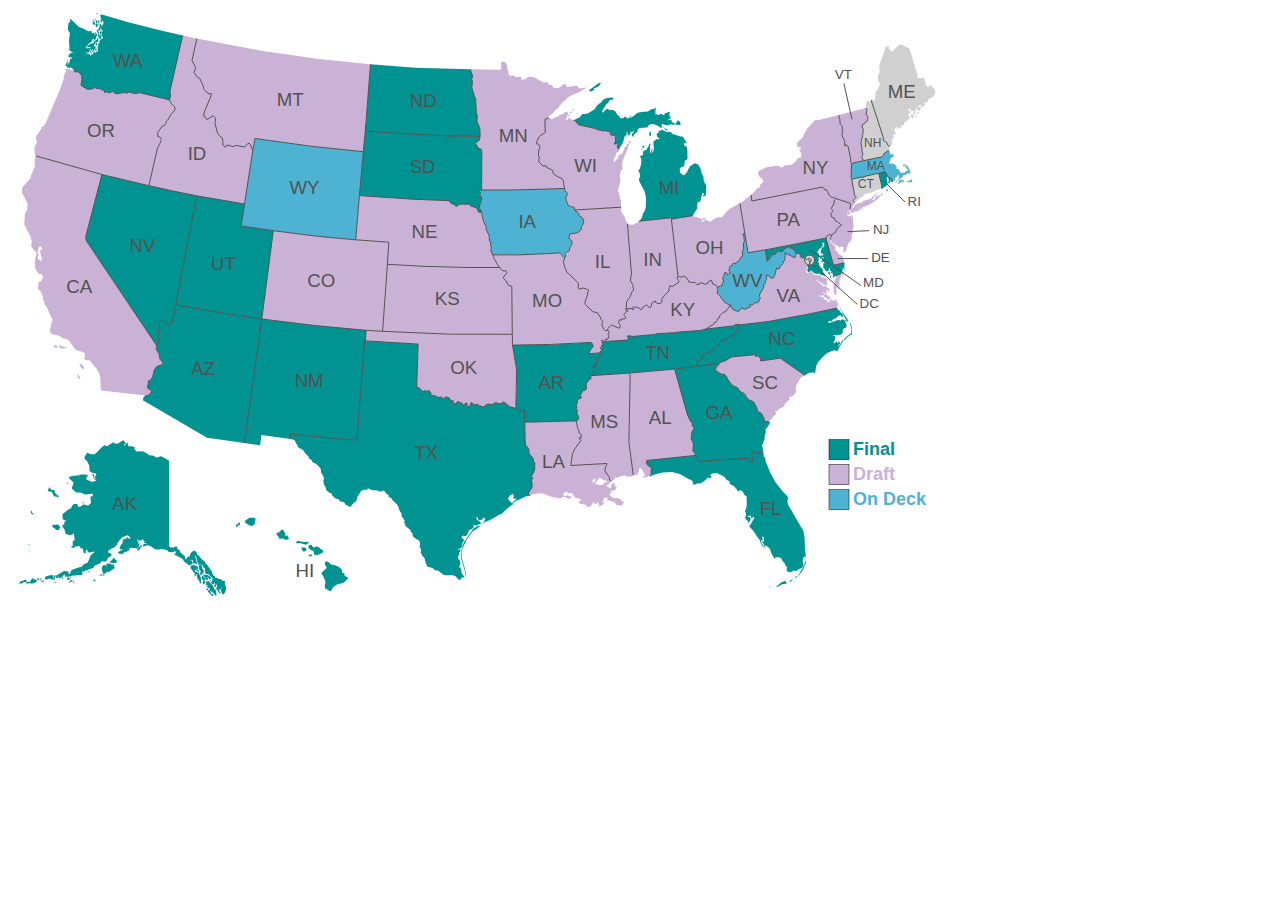
<file: map.html>
<html>
<head>
   <title>Draza Map</title>
   <style id="style5285" type="text/css">
      .states {fill:#D0D0D0}                        /* default color for all states not specified below */
      .borders {stroke:#525252; stroke-width:1}    /* color and width of borders between states */
      .dccircle {display:yes}                      /* set display to yes to show the circle for the District of Columbia, or none to hide it */
      .separator1 {stroke:#B0B0B0; stroke-width:2} /* color and width of lines around Alaska and Hawaii */

      .final {
        fill: #009392;
      }

      .draft {
        fill: #cab2d6;
      }

      .on-deck {
        fill: #4eb3d3;
      }

      .dim {
         fill: #D0D0D0;
      }

      .state {
         cursor: pointer;
      }

      .state:hover {
         opacity: .7
      }

      .state text {
         user-select: none
      }

      .highlight {
         fill: #ffff00 !important;
      }
   </style>
   <script>
      window.onload = function () {
         let classes = {
            'final': ['wa','nv','ut','az','nm','nd','sd','tx','ar','tn','nc','ga','fl','md','mi','ri','ak','hi'],
            'draft': ['or','ca','id','mt','co','ne','ks','ok','mn','mo','la','wi','il','ms','in','ky','al','oh','pa','va','sc','ny','vt','ny','nj','de'],
            'on-deck': ['ia','wy','wv','ma'],
         };

         for (var key in classes) {
            let els = document.querySelectorAll('.' + classes[key].join(', .'));

            els.forEach(function (el) {
               el.classList.add(key)
            });
         }

         document.querySelectorAll("#legend-final, #legend-draft, #legend-on-deck").forEach(function(el) {
            let type = el.id.replace('legend-', '');

            el.onmouseover = function() {
               document.querySelectorAll('.state .' + type).forEach(function (state) {
                  state.classList.remove('dim');
               })

               document.querySelectorAll('.state:not(.' + type + ')').forEach(function (state) {
                  state.classList.add('dim');
               })
            };

            el.onmouseout = function() {
               document.querySelectorAll('.state').forEach(function (state) {
                  state.classList.remove('dim');
               })
            }
         })

         document.onclick = function (ev) {
            document.getElementById('state-info').innerHTML = '';

            document.querySelectorAll('.state').forEach(function (el) {
               el.classList.remove('highlight');
            });

            ev.path.forEach(function(el) {
               if (el.matches && el.matches('.state')) {
                  let title = el.querySelector('path title').innerHTML;
                  document.getElementById('state-info').innerHTML = '<h1>' + title + '</h1>';
                  el.classList.add('highlight');
               }
            });
         }
      };
   </script>
</head>
<body>
   <svg width="959" height="600">
   <svg id="map" height="593" id="svg5717" inkscape:version="0.92.5 (2060ec1f9f, 2020-04-08)" sodipodi:docname="draza.svg" version="1.1" width="959" xmlns="http://www.w3.org/2000/svg" xmlns:cc="http://creativecommons.org/ns#" xmlns:dc="http://purl.org/dc/elements/1.1/" xmlns:inkscape="http://www.inkscape.org/namespaces/inkscape" xmlns:rdf="http://www.w3.org/1999/02/22-rdf-syntax-ns#" xmlns:sodipodi="http://sodipodi.sourceforge.net/DTD/sodipodi-0.dtd" xmlns:svg="http://www.w3.org/2000/svg">
      <g class="states" id="g5493">
         <g class="state al">
            <path d="m 643,467.4 .4,-7.3 -.9,-1.2 -1.7,-.7 -2.5,-2.8 .5,-2.9 48.8,-5.1 -.7,-2.2 -1.5,-1.5 -.5,-1.4 .6,-6.3 -2.4,-5.7 .5,-2.6 .3,-3.7 2.2,-3.8 -.2,-1.1 -1.7,-1 v -3.2 l -1.8,-1.9 -2.9,-6.1 -12.9,-45.8 -45.7,4 1.3,2 -1.3,67 4.4,33.2 .9,-.5 1.3,.1 .6,.4 .8,-.1 2,-3.8 v -2.3 l 1.1,-1.1 1.4,.5 3.4,6.4 v .9 l -3.3,2.2 3.5,-.4 4.9,-1.6 z" id="path5291">
               <title id="title5289">Alabama</title>
            </path>
            <text id="text5725-71-79" style="font-style:normal;font-variant:normal;font-weight:normal;font-stretch:normal;font-size:18.66666603px;line-height:1.25;font-family:Arial;-inkscape-font-specification:Arial;letter-spacing:0px;word-spacing:0px;fill:#525252;fill-opacity:1;stroke:none" x="640.76062" xml:space="preserve" y="416.32956">
               <tspan id="tspan5723-14-4" sodipodi:role="line" x="640.76062" y="416.32956">AL</tspan>
            </text>
         </g>
         <!-- The scale of Alaska is 42% that of the contiguous United States, so its area is reduced to about 17.6%. The Islands of Four Mountains, Andreanof Islands, Rat Islands and Near Islands are not shown. -->
         <g class="state ak">
            <path d="m 15.8,572 h 2.4 l .7,.7 -1,1.2 -1.9,.2 -2.5,1.3 -3.7,-.1 2.2,-.9 .3,-1.1 2.5,-.3 z m 8.3,-1.7 1.3,.5 h .9 l .5,1.2 .3,-.6 .9,.2 1.1,1.5 0,.5 -4.2,1.9 -2.4,-.1 -1,-.5 -1.1,.7 -2,0 -1.1,-1.4 4.7,-.5 z m 5.4,-.1 1,.1 .7,.7 v 1 l -1.3,.1 -.9,-1.1 z m 2.5,.3 1.3,-.1 -.1,1 -1.1,.6 z m .3,2.2 3.4,-.1 .2,1.1 -1.3,.1 -.3,-.5 -.8,.6 -.4,-.6 -.9,-.2 z m 166.3,7.6 2.1,.1 -1,1.9 -1.1,-.1 -.4,-.8 .5,-1.3 m -1.1,-2.9 .6,-1.3 -.2,-2.3 2.4,-.5 4.5,4.4 1.3,3.4 1.9,1.6 .3,5.1 -1.4,0 -1.3,-2.3 -3.1,-2.4 h -.6 l 1.1,2.8 1.7,.2 .2,2.1 -.9,.1 -4.1,-4.4 -.1,-.9 1.9,-1 0,-1 -.5,-.8 -1.6,-.6 -1.7,-1.3 1.4,.1 .5,-.4 -.6,-.9 -.6,.5 z m -3.6,-9.1 1.3,.1 2.4,2.5 -.2,.8 -.8,-.1 -.1,1.8 .5,.5 0,1.5 -.8,.3 -.4,1.2 -.8,-.4 -.4,-2.2 1.1,-1.4 -2.1,-2.2 .1,-1.2 z m 1.5,-1.5 1.9,.2 2.5,.1 3.4,3.2 -.2,.5 -1.1,.6 -1.1,-.2 -.1,-.7 -1.2,-1.6 -.3,.7 1,1.3 -.2,1.2 -.8,-.1 -1.3,.2 -.1,-1.7 -2.6,-2.8 z m -12.7,-8.9 .9,-.4 h 1.6 l .7,-.5 4.1,2.2 .1,1.5 -.5,.5 h -.8 l -1.4,-.7 1.1,1.3 1.8,0 .5,2 -.9,0 -2.2,-1.5 -1.1,-.2 .6,1.3 .1,.9 .8,-.6 1.7,1.2 1.3,-.1 -.2,.8 1.9,4.3 0,3.4 .4,2.1 -.8,.3 -1.2,-2 -.5,-1.5 -1.6,-1.6 -.2,-2.7 -.6,-1.7 h -.7 l .3,1.1 0,.5 -1.4,1 .1,-3.3 -1.6,-1.6 -1.3,-2.3 -1.2,-1.2 z m 7.2,-2.3 1.1,1.8 2.4,-.1 1,2.1 -.6,.6 2,3.2 v 1.3 l -1.2,.8 v .7 l -2,1.9 -.5,-1.4 -.1,-1.3 .6,-.7 v -1.1 l -1.5,-1.9 -.5,-3.7 -.9,-1.5 z m -56.7,-18.3 -4,4.1 v 1.6 l 2.1,-.8 .8,-1.9 2.2,-2.4 z m -31.6,16.6 0,.6 1.8,1.2 .2,-1.4 .6,.9 3.5,.1 .7,-.6 .2,-1.8 -.5,-.7 -1.4,0 0,-.8 .4,-.6 v -.4 l -1.5,-.3 -3.3,3.6 z m -8.1,6.2 1.5,5.8 h 2.1 l 2.4,-2.5 .3,1.2 6.3,-4 .7,-1 -1,-1.1 v -.7 l .5,-1.3 -.9,-.1 -2,1 0,-1.2 -2.7,-.6 -2.4,.3 -.2,3.4 -.8,-2 -1.5,-.1 -1,.6 z m -2.2,8.2 .1,-.7 2.1,-1.3 .6,.3 1.3,.2 1.3,1.2 -2.2,-.2 -.4,-.6 -1,.6 z m -5.2,3.3 -1.1,.8 1.5,1.4 .8,-.7 -.1,-1.3 z m -6.3,-7.9 1.4,.1 .4,.6 -1.8,.1 z m -13.9,11.9 v .5 l .7,.1 -.1,-.6 z m -.4,-3.2 -1,1 v .5 l .7,1.1 1,-1 -.7,-.1 z m -2,-.8 -.3,1 -1.3,.1 -.4,.2 0,1.3 -.5,.9 .6,0 .7,-.9 .8,-.1 .9,-1 .2,-1.3 z m -4.4,-2 -.2,1.8 1.4,.8 1.2,-.6 0,-1 1.7,-.3 -.1,-.6 -.9,-.2 -.7,.6 -.9,-.5 z m -4.9,-.1 1,.7 -.3,1.2 -1.4,-1.1 z m -4.2,1.3 1.4,.1 -.7,.8 z m -3.5,3 1.8,1.1 -1.7,.1 z m -25.4,-31.2 1.2,.6 -.8,.6 z m -.7,-6.3 .4,1.2 .8,-1.2 z m 24.3,-19.3 1.5,-.1 .9,.4 1.1,-.5 1.3,-.1 1.6,.8 .8,1.9 -.1,.9 -1.2,2 -2.4,-.2 -2.1,-1.8 -1,-.4 -1.1,-2 z m -21.1,-14.4 .1,1.9 2,2 v .5 l -.8,-.2 -1.7,-.8 -.3,-1.1 -.3,-1.6 z m 18.3,-23.3 v 1.2 l 1.9,1.8 h 2.3 l .6,1.1 v 1.6 l 2.1,1.9 1.8,1.2 -.1,.7 -.7,1.1 -1.4,-1.2 -2.1,.1 -.8,-.8 -.9,-2.1 -1.5,-2.2 -2.6,-.1 -1,-.7 1,-2.1 z m 16.8,-4.5 1,0 .1,1.1 h -1 z m 16.2,19.7 .9,.1 0,1.2 -1.7,-.5 z m 127.8,77.7 -1.2,.4 -.1,1.1 h 1.2 z m -157.6,-4.5 -1.3,-.4 -4.1,.6 -2.8,1.4 -.1,1.9 1.9,.7 1.5,-.9 1.7,-.1 4.7,1.4 .1,-1.3 -1.6,-1.1 z m 2.1,2.3 -.4,-1.4 1.2,.2 .1,1.4 1.8,0 .4,-2.5 .3,2.4 2.5,-.1 3.2,-3.3 .8,.1 -.7,1.3 1.4,.9 4.2,-.2 2.6,-1.2 1.4,-.1 .3,1.5 .6,-.5 .4,-1.4 5.9,.2 1.9,-1.6 -1.3,-1.1 .6,-1.2 2.6,.2 -.2,-1.2 2.5,.2 .7,-1.1 1.1,.2 4.6,-1.9 .2,-1.7 5.6,-2.4 2,-1.9 1.2,-.6 1.3,.8 2.3,-.9 1.1,-1.9 .5,-1.3 1.7,-.9 1.5,-.7 .4,-1.4 -1.1,-1.7 -2.2,-.2 -.2,-1.3 .8,-1.6 1.4,-.2 1.3,-1.5 1.9,-.1 3.4,-3.2 .4,-1.4 1.5,-2.3 3.8,-4.1 2.5,-.9 1.9,-.9 2.1,.8 1.4,2.6 -1.5,0 -1.4,-1.5 -3,2 -1.7,.1 -.2,3.1 -3.1,4.9 .6,2 2.3,0 -.6,1 -1.4,.1 -2.4,1.8 0,.9 1.9,1 3.4,-.6 1.4,-1.7 1.4,.1 3,-1.7 .5,-2.3 1.6,-.1 6.3,.8 1,-1.1 1,-4.5 -1.6,1.1 .6,-2.2 -1.6,-1.4 .8,-1.5 .1,1.5 3.4,0 .7,-1 1.6,-.1 -.3,1.7 1.9,.1 -1.9,1.3 4.1,1.1 -3.5,.4 -1.3,1.2 .9,1.4 4.6,-1.7 2.3,1.7 .7,-.9 .6,1.4 4,2.3 h 2.9 l 3.9,-.5 4.3,1.1 2,1.9 4.5,.4 1.8,-1.5 .8,2.4 -1.8,.7 1.2,1.2 7.4,3.8 1.4,2.5 5.4,4.1 3.3,-2 -.6,-2.2 -3.5,-2 3.1,1.2 .5,-.7 .9,1.3 0,2.7 2.1,-.6 2.1,1.8 -2.5,-9.8 1.2,1.3 1.4,6 2.2,2.5 2.4,-.4 1.8,3.5 h .9 l .6,5.6 3.4,.5 1.6,2.2 1.8,1.1 .4,2.8 -1.8,2.6 2.9,1.6 1.2,-2.4 -.2,3.1 -.8,.9 1.4,1.7 .7,-2.4 -.2,-1.2 .8,.2 .6,2.3 -1,1.4 .6,2.6 .5,.4 .3,-1.6 .7,.6 -.3,2 1.2,.2 -.4,.9 1.7,-.1 0,-1 h -1 l .1,-1.7 -.8,-.6 1.7,-.3 .5,-.8 0,-1.6 .5,1.3 -.6,1.8 1.2,3.9 1.8,.1 2.2,-4.2 .1,-1.9 -1.3,-4 -.1,-1.2 .5,-1.2 -.7,-.7 -1.7,.1 -2.5,-2 -1.7,0 -2,-1.4 -1.5,0 -.5,-1.6 -1.4,-.3 -.2,-1.5 -1,-.5 .1,-1.7 -5.1,-7.4 -1.8,-1.5 v -1.2 l -4.3,-3.5 -.7,-1.1 -1.6,-2 -1.9,-.6 0,-2.2 -1.2,-1.3 -1.7,-.7 -2.1,1.3 -1.6,2.1 -.4,2.4 -1.5,.1 -2.5,2.7 -.8,-.3 v -2.5 l -2.4,-2.2 -2.3,-2 -.5,-2 -2.5,-1.3 .2,-2.2 -2.8,-.1 -.7,1.1 -1.2,0 -.7,-.7 -1.2,.8 -1.8,-1.2 0,-85.8 -6.9,-4.1 -1.8,-.5 -2.2,1.1 -2.2,.1 -2.3,-1.6 -4.3,-.6 -5.8,-3.6 -5.7,-.4 -2,.5 -.2,-1.8 -1.8,-.7 1.1,-1 -.2,-.9 -3.2,-1.1 h -2.4 l -.4,.4 -.9,-.6 .1,-2.6 -.8,-.9 -2.5,2.9 -.8,-.1 v -.8 l 1.7,-.8 v -.8 l -1.9,-2.4 -1.1,-.1 -4.5,3.1 h -3.9 l .4,-.9 -1.8,-.1 -5.2,3.4 -1.8,0 -.6,-.8 -2.7,1.5 -3.6,3.7 -2.8,2.7 -1.5,1.2  -2.6,.1 -2.2,-.4 -2.3,-1.3 v 0 l -2.8,3.9 -.1,2.4 2.6,2.4 2.1,4.5 .2,5.3 2.9,2 3.4,.4 .7,.8 -1.5,2.3 .7,2.7 -1.7,-2.6 v -2.4 l -1.5,-.3 .1,1.2 .7,2.1 2.9,3.7 h -1.4 l -2.2,1.1 -6.2,-2.5 -.1,-2 1.4,-1.3 0,-1.4 -2.1,-.5 -2.3,.2 -4.8,.2 1.5,2.3 -1.9,-1.8 -8.4,1.2 -.8,1.5 4.9,4.7 -.8,1.4 -.3,2 -.7,.8 -.1,1.9 4.4,3.6 4.1,.2 4.6,1.9 h 2 l .8,-.6 3.8,.1 .1,-.8 1.2,1.1 .1,2 -2.5,-.1 .1,3.3 .5,3.2 -2.9,2.7 -1.9,-.1 -2,-.8 -1,.1 -3.1,2.1 -1.7,.2 -1.4,-2.8 -3.1,0 -2.2,2 -.5,1.8 -3.3,1.8 -5.3,4.3 -.3,3.1 .7,2.2 1,1.2 1,-.4 .9,1 -.8,.6 -1.5,.9 1.1,1.5 -2.6,1.1 .8,2.2 1.7,2.3 .8,4.1 4,1.5 2.6,-.8 1.7,-1.1 .5,2.1 .3,4.4 -1.9,1.4 0,4.4 -.6,.9 h -1.7 l 1.7,1.2 2.1,-.1 .4,-1 4.6,-.6 2,2.6 1.3,-.7 1.3,5.1 1,.5 1,-.7 .1,-2.4 .9,-1 .7,1.1 .2,1.6 1.6,.4 4.7,-1.2 .2,1.2 -2,1.1 -1.6,1.7 -2.8,7 -4.3,2 -1.4,1.5 -.3,1.4 -1,-.6 -9.3,3.3 -1.8,4.1 -1.3,-.4 .5,-1.1 -1.5,-1.4 -3.5,-.2 -5.3,3.2 -2.2,1.3 -2.3,0 -.5,2.4 z" id="path5295">
               <title id="title5293">Alaska</title>
            </path>
            <text id="text5725-71-55" style="font-style:normal;font-variant:normal;font-weight:normal;font-stretch:normal;font-size:18.66666603px;line-height:1.25;font-family:Arial;-inkscape-font-specification:Arial;letter-spacing:0px;word-spacing:0px;fill:#525252;fill-opacity:1;stroke:none" x="104.188" xml:space="preserve" y="501.71381">
               <tspan id="tspan5723-14-53" sodipodi:role="line" x="104.188" y="501.71381">AK</tspan>
            </text>
         </g>
         <g class="state az">
            <path d="m 139.6,387.6 3,-2.2 .8,-2.4 -1,-1.6 -1.8,-.2 -1.1,-1.6 1.1,-6.9 1.6,-.3 2.4,-3.2 1.6,-7 2.4,-3.6 4.8,-1.7 1.3,-1.3 -.4,-1.9 -2.3,-2.5 -1.2,-5.8 -1.4,-1.8 -1.3,-3.4 .9,-2.1 1.4,-3 .5,-2.9 -.5,-4.9 1,-13.6 3.5,-.6 3.7,1.4 1.2,2.7 h 2 l 2.4,-2.9 3.4,-17.5 46.2,8.2 40,6 -17.4,124.1 -37.3,-5.4 -64.2,-37.5 .5,-2.9 2,-1.8 z" id="path5299">
               <title id="title5297">Arizona</title>
            </path>
            <text id="text5725-64" style="font-style:normal;font-variant:normal;font-weight:normal;font-stretch:normal;font-size:18.66666603px;line-height:1.25;font-family:Arial;-inkscape-font-specification:Arial;letter-spacing:0px;word-spacing:0px;fill:#525252;fill-opacity:1;stroke:none" x="183.28081" xml:space="preserve" y="366.89658">
               <tspan id="tspan5723-98" sodipodi:role="line" x="183.28081" y="366.89658">AZ</tspan>
            </text>
         </g>
         <g class="state ar">
            <path d="m 584.2,367 .9,-2.2 1.2,.5 .7,-1 -.8,-.7 .3,-1.5 -1.1,-.9 .6,-1 -.1,-1.5 -1.1,-.1 .8,-.8 1.3,.8 .3,-1.4 -.4,-1.1 .1,-.7 2,.6 -.4,-1.5 1.6,-1.3 -.5,-.9 -1.1,.1 -.6,-.9 .9,-.9 1.6,-.2 .5,-.8 1.4,-.2 -.1,-.8 -.9,-.9 v -.5 h 1.5 l .4,-.7 -1.4,-1 -.1,-.6 -11.2,.8 2.8,-5.1 1.7,-1.5 v -2.2 l -1.6,-2.5 -39.8,2 -39.1,.7 4.1,24.4 -.7,39 2.6,2.3 2.8,-1.3 3.2,.8 .2,11.9 52.3,-1.3 1.2,-1.5 .5,-3 -1.5,-2.3 -.5,-2.2 .9,-.7 v -.8 l -1.7,-1.1 -.1,-.7 1.6,-.9 -1.2,-1.1 1.7,-7.1 3.4,-1.6 v -.8 l -1.1,-1.4 2.9,-5.4 h 1.9 l 1.5,-1.2 -.3,-5.2 3.1,-4.5 1.8,-.6 -.5,-3.1 z" id="path5303">
               <title id="title5301">Arkansas</title>
            </path>
            <text id="text5725-71-6" style="font-style:normal;font-variant:normal;font-weight:normal;font-stretch:normal;font-size:18.66666603px;line-height:1.25;font-family:Arial;-inkscape-font-specification:Arial;letter-spacing:0px;word-spacing:0px;fill:#525252;fill-opacity:1;stroke:none" x="530.41296" xml:space="preserve" y="381.27704">
               <tspan id="tspan5723-14-6" sodipodi:role="line" x="530.41296" y="381.27704">AR</tspan>
            </text>
         </g>
         <g class="state ca">
            <path d="m 69.4,365.6 3.4,5.2 -1.4,.1 -1.8,-1.9 z m 1.9,-9.8 1.8,4.1 2.6,1 .7,-.6 -1.3,-2.5 -2.6,-2.4 z m -19.9,-19 v 2.4 l 2,1.2 4.4,-.2 1,-1 -3.1,-.2 z m -5.9,.1 3.3,.5 1.4,2.2 h -3.8 z m 47.9,45.5 -1,-3 .2,-3 -.4,-7.9 -1.8,-4.8 -1.2,-1.4 -.6,-1.5 -7,-8.6 -3.6,.1 -2,-1.9 1.1,-1.8 -.7,-3.7 -2.2,-1.2 -3.9,-.6 -2.8,-1.3 -1.5,-1.9 -4.5,-6.6 -2.7,-2.2 -3.7,-.5 -3.1,-2.3 -4.7,-1.5 -2.8,-.3 -2.5,-2.5 .2,-2.8 .8,-4.8 1.8,-5.1 -1.4,-1.6 -4,-9.4 -2.7,-3.7 -.4,-3 -1.6,-2.3 .2,-2.5 -2,-5 -2.9,-2.7 .6,-7.1 2.4,-.8 1.8,-3.1 -.4,-3.2 -1,-.9 h -2.5 l -2.5,-3.3 -1.5,-3.5 v -7.5 l 1.2,-4.2 .2,-2.1 2.5,.2 -.1,1.6 -.8,.7 v 2.5 l 3.7,3.2 v -4.7 l -1.4,-3.4 .5,-1.1 -1,-1.7 2.8,-1.5 -1.9,-3 -1.4,.5 -1.5,3.8 .5,1.3 -.8,1 -.9,-.1 -5.4,-6.1 .7,-5.6 -1.1,-3.9 -6.5,-12.8 .8,-10.7 2.3,-3.6 .2,-6.4 -5.5,-11.1 .3,-5.2 6.9,-7.5 1.7,-2.4 -.1,-1.4 4,-9.2 .1,-8.4 .9,-2.5 66.1,18.6 -16.4,63.1 1.1,3.5 70.4,105 -.9,2.1 1.3,3.4 1.4,1.8 1.2,5.8 2.3,2.5 .4,1.9 -1.3,1.3 -4.8,1.7 -2.4,3.6 -1.6,7 -2.4,3.2 -1.6,.3 -1.1,6.9 1.1,1.6 1.8,.2 1,1.6 -.8,2.4 -3,2.2 -2.2,-.1 z" id="path5307">
               <title id="title5305">California</title>
            </path>
            <text id="text5725-24" style="font-style:normal;font-variant:normal;font-weight:normal;font-stretch:normal;font-size:18.66666603px;line-height:1.25;font-family:Arial;-inkscape-font-specification:Arial;letter-spacing:0px;word-spacing:0px;fill:#525252;fill-opacity:1;stroke:none" x="58.350143" xml:space="preserve" y="285.10742">
               <tspan id="tspan5723-94" sodipodi:role="line" x="58.350143" y="285.10742">CA</tspan>
            </text>
         </g>
         <g class="state co">
            <path d="m 374.6,323.3 -16.5,-1 -51.7,-4.8 -52.6,-6.5 11.5,-88.3 44.9,5.7 37.5,3.4 33.1,2.4 -1.4,22.1 z" id="path5311">
               <title id="title5309">Colorado</title>
            </path>
            <text id="text5725-48" style="font-style:normal;font-variant:normal;font-weight:normal;font-stretch:normal;font-size:18.66666603px;line-height:1.25;font-family:Arial;-inkscape-font-specification:Arial;letter-spacing:0px;word-spacing:0px;fill:#525252;fill-opacity:1;stroke:none" x="299.22363" xml:space="preserve" y="278.81595">
               <tspan id="tspan5723-09" sodipodi:role="line" x="299.22363" y="278.81595">CO</tspan>
            </text>
         </g>
         <g class="state ct">
            <path d="m 873.5,178.9 .4,-1.1 -3.2,-12.3 -.1,-.3 -14.9,3.4 v .7 l -.9,.3 -.5,-.7 -10.5,2.4 2.8,16.3 1.8,1.5 -3.5,3.4 1.7,2.2 5.4,-4.5 1.7,-1.3 h .8 l 2.4,-3.1 1.4,.1 2.9,-1.1 h 2.1 l 5.3,-2.7 2.8,-.9 1,-1 1.5,.5 z" id="path5315">
               <title id="title5313">Connecticut</title>
            </path>
            <text id="text6069-6" style="font-style:normal;font-variant:normal;font-weight:normal;font-stretch:normal;font-size:12px;line-height:1.25;font-family:Arial;-inkscape-font-specification:Arial;letter-spacing:0px;word-spacing:0px;fill:#525252;fill-opacity:1;stroke:none" x="849.77527" xml:space="preserve" y="180.26024">
               <tspan id="tspan6067-7" sodipodi:role="line" x="849.77527" y="180.26024">CT</tspan>
            </text>
         </g>
         <g class="state de">
            <path d="m 822.2,226.6 -1.6,.3 -1.5,1.1 -1.2,2.1 7.6,27.1 10.9,-2.3 -2.2,-7.6 -1.1,.5 -3.3,-2.6 -.5,-1.7 -1.8,-1 -.2,-3.7 -2.1,-2.2 -1.1,-.8 -1.2,-1.1 -.4,-3.2 .3,-2.1 1,-2.2 z" id="path5319">
               <title id="title5317">Delaware</title>
            </path>
            <path d="m 829.57545,250.5642 h 30.55857" id="path6123" inkscape:connector-curvature="0" style="fill:none;stroke:#525252;stroke-width:1px;stroke-linecap:butt;stroke-linejoin:miter;stroke-opacity:1"/>
            <text id="text6069-6-2-1" style="font-style:normal;font-variant:normal;font-weight:normal;font-stretch:normal;font-size:13.33333333px;line-height:1.25;font-family:Arial;-inkscape-font-specification:Arial;letter-spacing:0px;word-spacing:0px;fill:#525252;fill-opacity:1;stroke:none;" x="863.18634" xml:space="preserve" y="253.96034">
               <tspan id="tspan6067-7-0-7" sodipodi:role="line" x="863.18634" y="253.96034">DE</tspan>
            </text>
         </g>
         <g class="state fl">
            <path d="m 751.7,445.1 -4,-.7 -1.7,-.9 -2.2,1.4 v 2.5 l 1.4,2.1 -.5,4.3 -2.1,.6 -1,-1.1 -.6,-3.2 -50.1,3.3 -3.3,-6 -48.8,5.1 -.5,2.9 2.5,2.8 1.7,.7 .9,1.2 -.4,7.3 -1.1,.6 .5,.4 1,-.3 .7,-.8 10.5,-2.7 9.2,-.5 8.1,1.9 8.5,5 2.4,.8 2.2,2 -.1,2.7 h 2.4 l 1.9,-1 2.5,.1 2,-.8 2.9,-2 3.1,-2.9 1.1,-.4 .6,.5 h 1.4 l .5,-.8 -.5,-1.2 -.6,-.6 .2,-.8 2,-1.1 5,-.4 .8,1 1,.1 2.3,1 3,1.8 1.2,1.7 1.1,1.2 2.8,1.4 v 2.4 l 2.8,1.9 1,.1 1.6,1.4 .7,1.6 1,.2 .8,2.1 .7,.6 1,-1.1 2.9,.1 .5,1.4 1.1,.9 v 1.3 l 2.9,2.2 .2,9.6 -1.8,5.8 1,1.2 -.2,3.4 -.8,1.4 .7,1.2 2.3,2.3 .3,1.5 .8,1 -.4,-1.9 1.3,-.6 .8,-3.6 -3,-1.2 .1,-.6 2.6,-.4 .9,2.6 1.1,.6 .1,-2 1.1,.3 .6,.8 -.1,.7 -2.9,4.2 -.2,1.1 -1.7,1.9 v 1.1 l 3.7,3.8 5.3,7.9 1.8,2.1 v 1.8 l 2.8,4.6 2.3,.6 .7,-1.2 -2.1,.3 -3,-4.5 .2,-1.4 1.5,-.8 v -1.5 l -.6,-1.3 .9,-.9 .4,.9 .7,.5 v 4 l -1.2,-.6 -.8,.9 1.4,1.6 1,2.6 1.2,-.6 2.3,1.2 2.1,2.2 1.6,5.1 3.1,4.8 .8,-1.3 2.8,-.5 3.2,1.3 .3,1.7 3.3,3.8 .1,1.1 2.2,2.7 -.7,.5 v 2.7 l 2.7,1.4 h 1.5 l 2.7,-1.8 1.5,.3 1.1,.4 2.3,-1.7 .2,-.7 1.2,.3 2.4,-1.7 1.3,-2.3 -.7,-3.2 -.2,-1.3 1.1,-4 .6,-.2 .6,1.6 .8,-1.8 -.8,-7.2 -.4,-10.5 -1,-6.8 -.7,-1.7 -6.6,-11.1 -5.2,-9.1 -2.2,-3.3 -1.3,-3.6 -.2,-3.4 .9,-.3 v -.9 l -1.1,-2.2 -4,-4 -7.6,-9.7 -5.7,-10.4 -4.3,-10.7 -.6,-3.7 -1.2,-1 -.5,-3.8 z m 9.2,134.5 1.7,-.1 -.7,-1 z m 7.3,-1.1 v -.7 l 1.6,-.2 3.7,-3.3 1.5,-.6 2.4,-.9 .3,1.3 1.7,.8 -2.6,1.2 h -2.4 l -3.9,2.5 z m 17.2,-7.6 -3,1.4 -1,1.3 1.1,.1 z m 3.8,-2.9 -1.1,.3 -1.4,2 1.1,-.2 1.5,-1.6 z m 8.3,-15.7 -1.7,5.6 -.8,1 -1,2.6 -1.2,1.6 -.7,1.7 -1.9,2.2 v .9 l 2.7,-2.8 2.4,-3.5 .6,-2 2.1,-4.9 z" id="path5323">
               <title id="title5321">Florida</title>
            </path>
            <text id="text5725-71-96" style="font-style:normal;font-variant:normal;font-weight:normal;font-stretch:normal;font-size:18.66666603px;line-height:1.25;font-family:Arial;-inkscape-font-specification:Arial;letter-spacing:0px;word-spacing:0px;fill:#525252;fill-opacity:1;stroke:none" x="751.71564" xml:space="preserve" y="507.10648">
               <tspan id="tspan5723-14-90" sodipodi:role="line" x="751.71564" y="507.10648">FL</tspan>
            </text>
         </g>
         <g class="state ga">
            <path d="m 761.8,414.1 v 1.4 l -4.2,6.2 -1.2,.2 1.5,.5 v 2 l -.9,1.1 -.6,6 -2.3,6.2 .5,2 .7,5.1 -3.6,.3 -4,-.7 -1.7,-.9 -2.2,1.4 v 2.5 l 1.4,2.1 -.5,4.3 -2.1,.6 -1,-1.1 -.6,-3.2 -50.1,3.3 -3.3,-6 -.7,-2.2 -1.5,-1.5 -.5,-1.4 .6,-6.3 -2.4,-5.7 .5,-2.6 .3,-3.7 2.2,-3.8 -.2,-1.1 -1.7,-1 v -3.2 l -1.8,-1.9 -2.9,-6.1 -12.9,-45.8 22.9,-2.9 21.4,-3 -.1,1.9 -1.9,1 -1.4,3.2 .2,1.3 6.1,3.8 2.6,-.3 3.1,4 .4,1.7 4.2,5.1 2.6,1.7 1.4,.2 2.2,1.6 1.1,2.2 2,1.6 1.8,.5 2.7,2.7 .1,1.4 2.6,2.8 5,2.3 3.6,6.7 .3,2.7 3.9,2.1 2.5,4.8 .8,3.1 4.2,.4 z" id="path5327">
               <title id="title5325">Georgia</title>
            </path>
            <text id="text5725-71-60" style="font-style:normal;font-variant:normal;font-weight:normal;font-stretch:normal;font-size:18.66666603px;line-height:1.25;font-family:Arial;-inkscape-font-specification:Arial;letter-spacing:0px;word-spacing:0px;fill:#525252;fill-opacity:1;stroke:none" x="697.38385" xml:space="preserve" y="410.93686">
               <tspan id="tspan5723-14-0" sodipodi:role="line" x="697.38385" y="410.93686">GA</tspan>
            </text>
         </g>
         <!-- Hawaii is shown in the same scale as the contiguous United States. The Northwestern Hawaiian Islands are not shown. -->
         <g class="state hi">
            <path d="m 317,553.7 -.2,3.2 1.7,1.9 .1,1.2 -4.8,4.5 -.1,1.2 1.9,3.2 1.7,4.2 v 2.6 l -.5,1.2 .1,3.4 4.1,2.1 1.1,1.1 1.2,-1.1 2.1,-3.6 4.5,-2.9 3.3,-.5 2.5,-1 1.7,-1.2 3.2,-3.5 -2.8,-1.1 -1.4,-1.4 .1,-1.7 -.5,-.6 h -2 l .2,-2.5 -.7,-1.2 -2.6,-2.3 -4.5,-1.9 -2.8,-.2 -3.3,-2.7 -1.2,-.6 z m -15.3,-17 -1.1,1.5 -.1,1.7 2.7,2.4 1.9,.5 .6,1 .4,3 3.6,.2 5.3,-2.6 -.1,-2.5 -1.4,-.5 -3.5,-2.6 -1.8,-.3 -2.9,1.3 -1.5,-2.7 z m -1.5,11.5 .9,-1.4 2.5,-.3 .6,1.8 z m -7,-8.7 1.7,4 3.1,-.6 .3,-2 -1.4,-1.5 z m -4.1,-6.7 -1.1,2.4 h 5 l 4.8,1.6 2.5,-1.6 .2,-1.5 -4.8,.2 z m -16,-10.6 -1.9,2.1 -2.9,.6 .8,2.2 2.2,2.8 .1,1 2.1,-.3 2.3,.1 1.7,1.2 3.5,-.8 v -.7 l -1,-.8 -.5,-2.1 -.8,-.3 -.5,1 -1.2,-1.3 .2,-1.4 -1.8,-3.3 -1.1,-.7 z m -31.8,-12.4 -4.2,2.9 .2,2.3 2.4,1.2 1.9,1.3 2.7,.4 2.6,-2.2 -.2,-1.9 .8,-1.7 v -1.4 l -1,-.9 z m -10.8,4.8 -.3,1.2 -1.9,.9 -.6,1.8 1,.8 1.1,-1.5 1.9,-.6 .4,-2.6 z" id="path5331">
               <title id="title5329">Hawaii</title>
            </path>
            <text id="text5725-23-2" style="font-style:normal;font-variant:normal;font-weight:normal;font-stretch:normal;font-size:18.66666603px;line-height:1.25;font-family:Arial;-inkscape-font-specification:Arial;letter-spacing:0px;word-spacing:0px;fill:#525252;fill-opacity:1;stroke:none" x="287.51962" xml:space="preserve" y="568.83093">
               <tspan id="tspan5723-87-2" sodipodi:role="line" x="287.51962" y="568.83093">HI</tspan>
            </text>
         </g>
         <g class="state id">
            <path d="m 165.3,183.1 -24.4,-5.4 8.5,-37.3 2.9,-5.8 .4,-2.1 .8,-.9 -.9,-2 -2.9,-1.2 .2,-4.2 4,-5.8 2.5,-.8 1.6,-2.3 -.1,-1.6 1.8,-1.6 3.2,-5.5 4.2,-4.8 -.5,-3.2 -3.5,-3.1 -1.6,-3.6 1.1,-4.3 -.7,-4 12.7,-56.1 14.2,3 -4.8,22 3.7,7.4 -1.6,4.8 3.6,4.8 1.9,.7 3.9,8.3 v 2.1 l 2.3,3 h .9 l 1.4,2.1 h 3.2 v 1.6 l -7.1,17 -.5,4.1 1.4,.5 1.6,2.6 2.8,-1.4 3.6,-2.4 1.9,1.9 .5,2.5 -.5,3.2 2.5,9.7 2.6,3.5 2.3,1.4 .4,3 v 4.1 l 2.3,2.3 1.6,-2.3 6.9,1.6 2.1,-1.2 9,1.7 2.8,-3.3 1.8,-.6 1.2,1.8 1.6,4.1 .9,.1 -8.5,54.8 -47.9,-8.2 z" id="path5335">
               <title id="title5333">Idaho</title>
            </path>
            <text id="text5725-68" style="font-style:normal;font-variant:normal;font-weight:normal;font-stretch:normal;font-size:18.66666603px;line-height:1.25;font-family:Arial;-inkscape-font-specification:Arial;letter-spacing:0px;word-spacing:0px;fill:#525252;fill-opacity:1;stroke:none" x="179.68567" xml:space="preserve" y="152.08774">
               <tspan id="tspan5723-4" sodipodi:role="line" x="179.68567" y="152.08774">ID</tspan>
            </text>
         </g>
         <g class="state il">
            <path d="m 623.5,265.9 -1,5.2 v 2 l 2.4,3.5 v .7 l -.3,.9 .9,1.9 -.3,2.4 -1.6,1.8 -1.3,4.2 -3.8,5.3 -.1,7 h -1 l .9,1.9 v .9 l -2.2,2.7 .1,1.1 1.5,2.2 -.1,.9 -3.7,.6 -.6,1.2 -1.2,-.6 -1,.5 -.4,3.3 1.7,1.8 -.4,2.4 -1.5,.3 -6.9,-3 -4,3.7 .3,1.8 h -2.8 l -1.4,-1.5 -1.8,-3.8 v -1.9 l .8,-.6 .1,-1.3 -1.7,-1.9 -.9,-2.5 -2.7,-4.1 -4.8,-1.3 -7.4,-7.1 -.4,-2.4 2.8,-7.6 -.4,-1.9 1.2,-1.1 v -1.3 l -2.8,-1.5 -3,-.7 -3.4,1.2 -1.3,-2.3 .6,-1.9 -.7,-2.4 -8.6,-8.4 -2.2,-1.5 -2.5,-5.9 -1.2,-5.4 1.4,-3.7 .7,-.7 .1,-2.3 -.7,-.9 1,-1.5 1.8,-.6 .9,-.3 1,-1.2 v -2.4 l 1.7,-2.4 .5,-.5 .1,-3.5 -.9,-1.4 -1,-.3 -1.1,-1.6 1,-4 3,-.8 h 2.4 l 4.2,-1.8 1.7,-2.2 .1,-2.4 1.1,-1.3 1.3,-3.2 -.1,-2.6 -2.8,-3.5 h -1.2 l -.9,-1.1 .2,-1.6 -1.7,-1.7 -2.5,-1.3 .5,-.6 45.9,-2.8 .1,4.6 3.4,4.6 1.2,4.1 1.6,3.2 z" id="path5339">
               <title id="title5337">Illinois</title>
            </path>
            <text id="text5725-71-8" style="font-style:normal;font-variant:normal;font-weight:normal;font-stretch:normal;font-size:18.66666603px;line-height:1.25;font-family:Arial;-inkscape-font-specification:Arial;letter-spacing:0px;word-spacing:0px;fill:#525252;fill-opacity:1;stroke:none" x="586.83374" xml:space="preserve" y="259.94153">
               <tspan id="tspan5723-14-9" sodipodi:role="line" x="586.83374" y="259.94153">IL</tspan>
            </text>
         </g>
         <g class="state in">
            <path d="m 629.2,214.8 -5.1,2.3 -4.7,-1.4 4.1,50.2 -1,5.2 v 2 l 2.4,3.5 v .7 l -.3,.9 .9,1.9 -.3,2.4 -1.6,1.8 -1.3,4.2 -3.8,5.3 -.1,7 h -1 l .9,1.9 1.1,.8 .6,-1 -.7,-1.7 4.6,-.5 .2,1.2 1.1,.2 .4,-.9 -.6,-1.3 .3,-.8 1.3,.8 1.7,-.4 1.7,.6 3.4,2.1 1.8,-2.8 3.5,-2.2 3,3.3 1.6,-2.1 .3,-2.7 3.8,-2.3 .2,1.3 1.9,1.2 3,-.2 1.2,-.7 .1,-3.4 2.5,-3.7 4.6,-4.4 -.1,-1.7 1.2,-3.8 2.2,1 6.7,-4.5 -.4,-1.7 -1.5,-2.1 1,-1.9 -6.6,-57.2 -.1,-1.4 -32.4,3.4 z" id="path5343">
               <title id="title5341">Indiana</title>
            </path>
            <text id="text5725-71-66" style="font-style:normal;font-variant:normal;font-weight:normal;font-stretch:normal;font-size:18.66666603px;line-height:1.25;font-family:Arial;-inkscape-font-specification:Arial;letter-spacing:0px;word-spacing:0px;fill:#525252;fill-opacity:1;stroke:none" x="635.36792" xml:space="preserve" y="258.14398">
               <tspan id="tspan5723-14-37" sodipodi:role="line" x="635.36792" y="258.14398">IN</tspan>
            </text>
         </g>
         <g class="state ia">
            <path d="m 556.9,183 2.1,1.6 .6,1.1 -1.6,3.3 -.1,2.5 2,5.5 2.7,1.5 3.3,.7 1.3,2.8 -.5,.6 2.5,1.3 1.7,1.7 -.2,1.6 .9,1.1 h 1.2 l 2.8,3.5 .1,2.6 -1.3,3.2 -1.1,1.3 -.1,2.4 -1.7,2.2 -4.2,1.8 h -2.4 l -3,.8 -1,4 1.1,1.6 1,.3 .9,1.4 -.1,3.5 -.5,.5 -1.7,2.4 v 2.4 l -1,1.2 -.9,.3 -1.8,.6 -1,1.5 .7,.9 -.1,2.3 -.7,.7 -1.5,-.8 -1.1,-1.1 -.6,-1.6 -1.7,-1.3 -14.3,.8 -27.2,1.2 -25.9,-.1 -1.8,-4.4 .7,-2.2 -.8,-3.3 .2,-2.9 -1.3,-.7 -.4,-6.1 -2.8,-5 -.2,-3.7 -2.2,-4.3 -1.3,-3.7 v -1.4 l -.6,-1.7 v -2.3 l -.5,-.9 -.7,-1.7 -.3,-1.3 -1.3,-1.2 1,-4.3 1.7,-5.1 -.7,-2 -1.3,-.4 -.4,-1.6 1,-.5 .1,-1.1 -1.3,-1.5 .1,-1.6 2.2,.1 h 28.2 l 36.3,-.9 18.6,-.7 z" id="path5347">
               <title id="title5345">Iowa</title>
            </path>
            <text id="text5725-28" style="font-style:normal;font-variant:normal;font-weight:normal;font-stretch:normal;font-size:18.66666603px;line-height:1.25;font-family:Arial;-inkscape-font-specification:Arial;letter-spacing:0px;word-spacing:0px;fill:#525252;fill-opacity:1;stroke:none" x="510.43732" xml:space="preserve" y="220.39514">
               <tspan id="tspan5723-43" sodipodi:role="line" x="510.43732" y="220.39514">IA</tspan>
            </text>
         </g>
         <g class="state ks">
            <path d="m 459.1,259.5 -43.7,-1.2 -36,-2 -4.8,67 67.7,2.9 62,.1 -.5,-48.1 -3.2,-.7 -2.6,-4.7 -2.5,-2.5 .5,-2.3 2.7,-2.6 .1,-1.2 -1.5,-2.1 -.9,1 -2,-.6 -2.9,-3 z" id="path5351">
               <title id="title5349">Kansas</title>
            </path>
            <text id="text5725-83" style="font-style:normal;font-variant:normal;font-weight:normal;font-stretch:normal;font-size:18.66666603px;line-height:1.25;font-family:Arial;-inkscape-font-specification:Arial;letter-spacing:0px;word-spacing:0px;fill:#525252;fill-opacity:1;stroke:none" x="426.85062" xml:space="preserve" y="296.7916">
               <tspan id="tspan5723-07" sodipodi:role="line" x="426.85062" y="296.7916">KS</tspan>
            </text>
         </g>
         <g class="state ky">
            <path d="m 692.1,322.5 -20.5,1.4 -5.2,.8 -17.4,1 -2.6,.8 -22.6,2 -.7,-.6 h -3.7 l 1.2,3.2 -.6,.9 -23.3,1.5 1,-2.7 1.4,.9 .7,-.4 1.2,-4.1 -1,-1 1,-2 .2,-.9 -1.3,-.8 -.3,-1.8 4,-3.7 6.9,3 1.5,-.3 .4,-2.4 -1.7,-1.8 .4,-3.3 1,-.5 1.2,.6 .6,-1.2 3.7,-.6 .1,-.9 -1.5,-2.2 -.1,-1.1 2.2,-2.7 0,-.9 1.1,.8 .6,-1 -.7,-1.7 4.6,-.5 .2,1.2 1.1,.2 .4,-.9 -.6,-1.3 .3,-.8 1.3,.8 1.7,-.4 1.7,.6 3.4,2.1 1.8,-2.8 3.5,-2.2 3,3.3 1.6,-2.1 .3,-2.7 3.8,-2.3 .2,1.3 1.9,1.2 3,-.2 1.2,-.7 .1,-3.4 2.5,-3.7 4.6,-4.4 -.1,-1.7 1.2,-3.8 2.2,1 6.7,-4.5 -.4,-1.7 -1.5,-2.1 1,-1.9 1.3,.5 2.2,.1 1.9,-.8 2.9,1.2 2.2,3.4 v 1 l 4.1,.7 2.3,-.2 1.9,2.1 2.2,.2 v -1 l 1.9,-.8 3,.8 1.2,.8 1.3,-.7 h .9 l .6,-1.7 3.4,-1.8 .5,.8 .8,2.9 3.5,1.4 1.2,2.1 -.1,1.1 .6,1 -.6,3.6 1.9,1.6 .8,1.1 1,.6 -.1,.9 4.4,5.6 h 1.4 l 1.5,1.8 1.2,.3 1.4,-.1 -4.9,6.6 -2.9,1 -3,3 -.4,2.2 -2.1,1.3 -.1,1.7 -1.4,1.4 -1.8,.5 -.5,1.9 -1,.4 -6.9,4.2 z m -98,11.3 -.7,-.7 .2,-1 h 1.1 l .7,.7 -.3,1 z" id="path5355">
               <title id="title5353">Kentucky</title>
            </path>
            <text id="text5725-71-08" style="font-style:normal;font-variant:normal;font-weight:normal;font-stretch:normal;font-size:18.66666603px;line-height:1.25;font-family:Arial;-inkscape-font-specification:Arial;letter-spacing:0px;word-spacing:0px;fill:#525252;fill-opacity:1;stroke:none" x="662.33136" xml:space="preserve" y="308.47574">
               <tspan id="tspan5723-14-62" sodipodi:role="line" x="662.33136" y="308.47574">KY</tspan>
            </text>
         </g>
         <g class="state la">
            <path d="m 602.5,472.8 -1.2,-1.8 .3,-1.3 -4.8,-6.8 .9,-4.6 1,-1.4 .1,-1.4 -36,2 1.7,-11.9 2.4,-4.8 6,-8.4 -1.8,-2.5 h 2 v -3.3 l -2.4,-2.5 .5,-1.7 -1.2,-1 -1.6,-7.1 .6,-1.4 -52.3,1.3 .5,19.9 .7,3.4 2.6,2.8 .7,5.4 3.8,4.6 .8,4.3 h 1 l -.1,7.3 -3.3,6.4 1.3,2.3 -1.3,1.5 .7,3 -.1,4.3 -2.2,3.5 -.1,.8 -1.7,1.2 1,1.8 1.2,1.1 1.6,-1.3 5.3,-.9 6.1,-.1 9.6,3.8 8,1 1.5,-1.4 1.8,-.2 4.8,2.2 1.6,-.4 1.1,-1.5 -4.2,-1.8 -2.2,1 -1.1,-.2 -1.4,-2 3.3,-2.2 1.6,-.1 v 1.7 l 1.5,-.1 3.4,-.3 .4,2.3 1.1,.4 .6,1.9 4.8,1 1.7,1.6 v .7 h -1.2 l -1.5,1.7 1.7,1.2 5.4,1 2.7,2.8 4.4,-1 -3.7,.2 -.1,-.6 2.8,-.7 .2,-1.8 1.2,-.3 v -1.4 l 1.1,.1 v 1.6 l 2.5,.1 .8,-1.9 .9,.3 .2,2.5 1.2,.2 -1.8,2 2.6,-.9 2,-1.1 2.9,-3.3 h -.7 l -1.3,1.2 -.4,-.1 -.5,-.8 .9,-1.2 v -2.3 l 1.1,-.8 .7,.7 1,-.8 1,-.1 .6,1.3 -.6,1.9 h 2.4 l 5.1,1.7 .5,1.3 1.6,1.4 2.8,.1 1.3,.7 1.8,-1 .9,-1.7 v -1.7 h -1.4 l -1.2,-1.4 -1.1,-1.1 -3.2,-.9 -2.6,.2 -4.2,-2.4 v -2.3 l 1.3,-1 2.4,.6 -3.1,-1.6 .2,-.8 h 3.6 l 2.6,-3.5 -2.6,-1.8 .8,-1.5 -1.2,-.8 h -.8 l -2,2.1 v 2.1 l -.6,.7 -1.1,-.1 -1.6,-1.4 h -1.3 v -1.5 l .6,-.7 .8,.7 1.7,-1.6 .7,-1.6 .8,-.3 z m -10.3,-2.7 1.9,1 .8,1.1 2.5,.1 1.5,.8 .2,1.4 -.4,.6 -.9,-1.5 -1.4,1.2 -.9,1.4 -2.8,.8 -1.6,.1 -3.7,-1 .1,-1.7 2,-2 1.1,-2.4 z m -4.7,1.2 v 1.1 l -1.8,2 h -1.2 v -2.2 l 1.6,-1.5 z" id="path5359">
               <title id="title5357">Louisiana</title>
            </path>
            <text id="text5725-71-0" style="font-style:normal;font-variant:normal;font-weight:normal;font-stretch:normal;font-size:18.66666603px;line-height:1.25;font-family:Arial;-inkscape-font-specification:Arial;letter-spacing:0px;word-spacing:0px;fill:#525252;fill-opacity:1;stroke:none" x="534.00806" xml:space="preserve" y="460.36981">
               <tspan id="tspan5723-14-8" sodipodi:role="line" x="534.00806" y="460.36981">LA</tspan>
            </text>
         </g>
         <g class="state me">
            <path d="m 875,128.7 .6,4 3.2,2 .8,2.2 2.3,1.4 1.4,-.3 1,-3 -.8,-2.9 1.6,-.9 .5,-2.8 -.6,-1.3 3.3,-1.9 -2.2,-2.3 .9,-2.4 1.4,-2.2 .5,3.2 1.6,-2 1.3,.9 1.2,-.8 v -1.7 l 3.2,-1.3 .3,-2.9 2.5,-.2 2.7,-3.7 v -.7 l -.9,-.5 -.1,-3.3 .6,-1.1 .2,1.6 1,-.5 -.2,-3.2 -.9,.3 -.1,1.2 -1.2,-1.4 .9,-1.4 .6,.1 1.1,-.4 .5,2.8 2,-.3 2.9,.7 v -1 l -1.1,-1.2 1.3,.1 .1,-2.3 .6,.8 .3,1.9 2.1,1.5 .2,-1 .9,-.2 -.3,-.8 .8,-.6 -.1,-1.6 -1.6,-.2 -2,.7 1.4,-1.6 .7,-.8 1.3,-.2 .4,1.3 1.7,1.6 .4,-2.1 2.3,-1.2 -.9,-1.3 .1,-1.7 1.1,.5 h .7 l 1.7,-1.4 .4,-2.3 2.2,.3 .1,-.7 .2,-1.6 .5,1.4 1.5,-1 2.3,-4.1 -.1,-2.2 -1.4,-2 -3,-3.2 h -1.9 l -.8,2.2 -2.9,-3 .3,-.8 v -1.5 l -1.6,-4.5 -.8,-.2 -.7,.4 h -4.8 l -.3,-3.6 -8.1,-26 -7.3,-3.7 -2.9,-.1 -6.7,6.6 -2.7,-1 -1,-3.9 h -2.7 l -6.9,19.5 .7,6.2 -1.7,2.4 -.4,4.6 1.3,3.7 .8,.2 v 1.6 l -1.6,4.5 -1.5,1.4 -1.3,2.2 -.4,7.8 -2.4,-1 -1.5,.4 z m 34.6,-24.7 -1,.8 v 1.3 l .7,-.8 .9,.8 .4,-.5 1.1,.2 -1,-.8 .4,-.8 z m -1.7,2.6 -1,1.1 .5,.4 -.1,1 h 1.1 v -1.8 z m -3,-1.6 .9,1.3 1,.5 .3,-1 v -1.8 l -1.3,-.7 -.4,1.2 z m -1,5 -1.7,-1.7 1.6,-2.4 .8,.3 .2,1.1 1,.8 v 1.1 l -1,1 z" id="path5363">
               <title id="title5361">Maine</title>
            </path>
            <text id="text5725-71-9" style="font-style:normal;font-variant:normal;font-weight:normal;font-stretch:normal;font-size:18.66666603px;line-height:1.25;font-family:Arial;-inkscape-font-specification:Arial;letter-spacing:0px;word-spacing:0px;fill:#525252;fill-opacity:1;stroke:none" x="879.83655" xml:space="preserve" y="90.071793">
               <tspan id="tspan5723-14-03" sodipodi:role="line" x="879.83655" y="90.071793">ME</tspan>
            </text>
         </g>
         <g class="state md">
            <path d="m 822.9,269.3 0,-1.7 h -.8 l 0,1.8 z m 11.8,-3.9 1.2,-2.2 .1,-2.5 -.6,-.6 -.7,.9 -.2,2.1 -.8,1.4 -.3,1.1 -4.6,1.6 -.7,.8 -1.3,.2 -.4,.9 -1.3,.6 -.3,-2.5 .4,-.7 -.8,-.5 .2,-1.5 -1.6,1 v -2 l 1.2,-.3 -1.9,-.4 -.7,-.8 .4,-1.3 -.8,-.6 -.7,1.6 .5,.8 -.7,.6 -1.1,.5 -2,-1 -.2,-1.2 -1,-1.1 -1.4,-1.7 1.5,-.8 -1,-.6 v -.9 l .6,-1 1.7,-.3 -1.4,-.6 -.1,-.7 -1.3,-.1 -.4,1.1 -.6,.3 .1,-3.4 1,-1 .8,.7 .1,-1.6 -1,-.9 -.9,1.1 -1,1.4 -.6,-1 .2,-2.4 .9,-1 .9,.9 1.2,-.7 -.4,-1.7 -1,1 -.9,-2.1 -.2,-1.7 1.1,-2.4 1.1,-1.4 1.4,-.2 -.5,-.8 .5,-.6 -.3,-.7 .2,-2.1 -1.5,.4 -.8,1.1 1,1.3 -2.6,3.6 -.9,-.4 -.7,.9 -.6,2.2 -1.8,.5 1.3,.6 1.3,1.3 -.2,.7 .9,1.2 -1.1,1 .5,.3 -.5,1.3 v 2.1 l -.5,1.3 .9,1.1 .7,3.4 1.3,1.4 1.6,1.4 .4,2.8 1.6,2 .4,1.4 v 1 h -.7 l -1.5,-1.2 -.4,.2 -1.2,-.2 -1.7,-1.4 -1.4,-.3 -1,.5 -1.2,-.3 -.4,.2 -1.7,-.8 -1,-1 -1,-1.3 -.6,-.2 -.8,.7 -1.6,1.3 -1.1,-.8 -.4,-2.3 .8,-2.1 -.3,-.5 .3,-.4 -.7,-1 1,-.1 1,-.9 .4,-1.8 1.7,-2.6 -2.6,-1.8 -1,1.7 -.6,-.6 h -1 l -.6,-.1 -.4,-.4 .1,-.5 -1.7,-.6 -.8,.3 -1.2,-.1 -.7,-.7 -.5,-.2 -.2,-.7 .6,-.8 v -.9 l -1.2,-.2 -1,-.9 -.9,.1 -1.6,-.3 -.9,-.4 .2,-1.6 -1,-.5 -.2,-.7 h -.7 l -.8,-1.2 .2,-1 -2.6,.4 -2.2,-1.6 -1.4,.3 -.9,1.4 h -1.3 l -1.7,2.9 -3.3,.4 -1.9,-1 -2.6,3.8 -2.2,-.3 -3.1,3.9 -.9,1.6 -1.8,1.6 -1.7,-11.4 60.5,-11.8 7.6,27.1 10.9,-2.3 0,5.3 -.1,3.1 -1,1.8 z m -13.4,-1.8 -1.3,.9 .8,1.8 1.7,.8 -.4,-1.6 z" id="path5367">
               <title id="title5365">Maryland</title>
            </path>
            <path d="m 801.71321,241.57638 51.23056,35.95127" id="path6131" inkscape:connector-curvature="0" style="fill:none;stroke:#525252;stroke-width:1px;stroke-linecap:butt;stroke-linejoin:miter;stroke-opacity:1"/>
            <text id="text6069-6-2-3" style="font-style:normal;font-variant:normal;font-weight:normal;font-stretch:normal;font-size:13.33333333px;line-height:1.25;font-family:Arial;-inkscape-font-specification:Arial;letter-spacing:0px;word-spacing:0px;fill:#525252;fill-opacity:1;stroke:none;" x="855.09729" xml:space="preserve" y="279.12622">
               <tspan id="tspan6067-7-0-2" sodipodi:role="line" x="855.09729" y="279.12622">MD</tspan>
            </text>
         </g>
         <g class="state ma">
            <path d="m 899.9,174.2 h 3.4 l .9,-.6 .1,-1.3 -1.9,-1.8 .4,1 -1.5,1.5 h -2.3 l .1,.8 z m -9,1.8 -1.2,-.6 1,-.8 .6,-2.1 1.2,-1 .8,-.2 .6,.9 1.1,.2 .6,-.6 .5,1.9 -1.3,.3 -2.8,.7 z m -34.9,-23.4 18.4,-3.8 1,-1.5 .3,-1.7 1.9,-.6 .5,-1.1 1.7,-1.1 1.3,.3 1.7,3.3 1,.4 1.1,-1.3 .8,1.3 v 1.1 l -3,2.4 .2,.8 -.9,1 .4,.8 -1.3,.3 .9,1.2 -.8,.7 .6,1 .9,-.2 .3,-.8 1.1,.6 h 1.8 l 2.5,2.6 .2,2.6 1.8,.1 .8,1.1 .6,2 1,.7 h 1.9 l 1.9,-.1 .8,-.9 1.6,-1.2 1.1,-.3 -1.2,-2.1 -.3,.9 -1.5,-3.6 h -.8 l -.4,.9 -1.2,-1 1.3,-1.1 1.8,.4 2.3,2.1 1.3,2.7 1.2,3.3 -1,2.8 v -1.8 l -.7,-1 -3.5,2.3 -.9,-.3 -1.6,1 -.1,1.2 -2.2,1.2 -2,2.1 -2,1.9 h -1.2 l 3.3,-3.3 .5,-1.9 -.5,-.6 -.3,-1.3 -.9,-.1 -.1,1.3 -1,1.2 h -1.2 l -.3,1.1 .4,1.2 -1.2,1.1 -1.1,-.2 -.4,1 -1.4,-3 -1.3,-1.1 -2.6,-1.3 -.6,-2.2 h -.8 l -.7,-2.6 -6.5,2 -.1,-.3 -14.9,3.4 v .7 l -.9,.3 -.5,-.7 -10.5,2.4 -.7,-1 .5,-15 z" id="path5371">
               <title id="title5369">Massachusetts</title>
            </path>
            <text id="text6069" style="font-style:normal;font-variant:normal;font-weight:normal;font-stretch:normal;font-size:12px;line-height:1.25;font-family:Arial;-inkscape-font-specification:Arial;letter-spacing:0px;word-spacing:0px;fill:#525252;fill-opacity:1;stroke:none" x="858.69635" xml:space="preserve" y="161.58781">
               <tspan id="tspan6067" sodipodi:role="line" x="858.69635" y="161.58781">MA</tspan>
            </text>
         </g>
         <g class="state mi">
            <path d="m 663.3,209.8 .1,1.4 21.4,-3.5 .5,-1.2 3.9,-5.9 v -4.3 l .8,-2.1 2.2,-.8 2,-7.8 1,-.5 1,.6 -.2,.6 -1.1,.8 .3,.9 .8,.4 1.9,-1.4 .4,-9.8 -1.6,-2.3 -1.2,-3.7 v -2.5 l -2.3,-4.4 v -1.8 l -1.2,-3.3 -2.3,-3 -2.9,-1 -4.8,3 -2.5,4.6 -.2,.9 -3,3.5 -1.5,-.2 -2.9,-2.8 -.1,-3.4 1.5,-1.9 2,-.2 1.2,-1.7 .2,-4 .8,-.8 1.1,-.1 .9,-1.7 -.2,-9.6 -.3,-1.3 -1.2,-1.2 -1.7,-1 -.1,-1.8 .7,-.6 1.8,.8 -.3,-1.7 -1.9,-2.7 -.7,-1.6 -1.1,-1.1 h -2.2 l -8.1,-2.9 -1.4,-1.7 -3.1,-.3 -1.2,.3 -4.4,-2.3 h -1.4 l .5,1 -2.7,-.1 .1,.6 .6,.6 -2.5,2.1 .1,1.8 1.5,2.3 1.5,.2 v .6 l -1.5,.5 -2.1,-.1 -2.8,2.5 .1,2.5 .4,5.8 -2.2,3.4 .8,-4.5 -.8,-.6 -.9,5.3 -1,-2.3 .5,-2.3 -.5,-1 .6,-1.3 -.6,-1.1 1,-1 v -1.2 l -1.3,.6 -1.3,3.1 -.7,.7 -1.3,2.4 -1.7,-.2 -.1,1.2 h -1.6 l .2,1.5 .2,2 -3,1.2 .1,1.3 1,1.7 -.1,5.2 -1.3,4.4 -1.7,2.5 1.2,1.4 .8,3.5 -1,2.5 -.2,2.1 1.7,3.4 2.5,4.9 1.2,1.9 1.6,6.9 -.1,8.8 -.9,3.9 -2,3.2 -.9,3.7 -2,3 -1.2,1 z m -95.8,-96.8 3,3.8 17,3.8 1.4,1 4,.8 .7,.5 2.8,-.2 4.9,.8 1.4,1.5 -1,1 .8,.8 3.8,.7 1.2,1.2 .1,4.4 -1.3,2.8 2,.1 1,-.8 .9,.8 -1.1,3.1 1,1.6 1.2,.3 .8,-1.8 2.9,-4.6 1.6,-6 2.3,-2 -.5,-1.6 .5,-.9 1,1.6 -.3,2.2 2.9,-2.2 .2,-2.3 2.1,.6 .8,-1.6 .7,.6 -.7,1.5 -1,.5 -1,2 1.4,1.8 1.1,-.5 -.5,-.7 1,-1.5 1.9,-1.7 h .8 l .2,-2.6 2,-1.8 7.9,-.5 1.9,-3.1 3.8,-.3 3.8,1.2 4.2,2.7 .7,-.2 -.2,-3.5 .7,-.2 4.5,1.1 1.5,-.2 2.9,-.7 1.7,.4 1.8,.1 v -1.1 l -.7,-.9 -1.5,-.2 -1.1,-.8 .5,-1.4 -.8,-.3 -2.6,.1 -.1,-1 1.1,-.8 .6,.8 .5,-1.8 -.7,-.7 .7,-.2 -1.4,-1.3 .3,-1.3 .1,-1.9 h -1.3 l -1.5,1 -1.9,.1 -.5,1.8 -1.9,.2 -.3,-1.2 -2.2,.1 -1,1.2 -.7,-.1 -.2,-.8 -2.6,.4 -.1,-4.8 1,-2 -.7,-.1 -1.8,1.1 h -2.2 l -3.8,2.7 -6.2,.3 -4.1,.8 -1.9,1.5 -1.4,1.3 -2.5,1.7 -.3,.8 -.6,-1.7 -1.3,-.6 v .6 l .7,.7 v 1.3 l -1.5,-.6 h -.6 l -.3,1.2 -2,-1.9 -1.3,-.2 -1.3,1.5 -3.2,-.1 -.5,-1.4 -2,-1.9 -1.3,-1.6 v -.7 l -1.1,-1.4 -2.6,-1.2 -3.3,-.1 -1.1,-.9 h -1.4 l -.7,.4 -2.2,2.2 -.7,1.1 -1,-.7 .2,-1 .8,-2.1 3.2,-5 .8,-.2 1.7,-1.9 .7,-1.6 3,-.6 .8,-.6 -.1,-1 -.5,-.5 -4.5,.2 -2,.5 -2.6,1.2 -1.2,1.2 -1.7,2.2 -1.8,1 -3.3,3.4 -.4,1.6 -7.4,4.6 -4,.5 -1.8,.4 -2.3,3 -1.8,.7 -4.4,2.3 z m 100.7,3.8 3.8,.1 .6,-.5 -.2,-2 -1.7,-1.8 -1.9,.1 -.1,.5 1.1,.4 -1.6,.8 -.3,1 -.6,-.6 -.4,.8 z m -75.1,-41.9 -2.3,.2 -2.7,1.9 -7.1,5.3 .8,1 1.8,.3 2.8,-2 -1.1,-.5 2.3,-1.6 h 1 l 3,-1.9 -.1,-.9 z m 41.1,62.8 v 1 l 2.1,1.6 -.2,-2.4 z m -.7,2.8 1.1,.1 v .9 h -1 z m 21.4,-21.3 v .9 l .8,-.2 v -.5 z m 4.7,3.1 -.1,-1.1 -1.6,-.2 -.6,-.4 h -.9 l -.4,.3 .9,.4 1.1,1.1 z m -18,1.2 -.1,1.1 -.3,.7 .2,2.2 .4,.3 .7,.1 .5,-.9 .1,-1.6 -.3,-.6 -.1,-1.1 z" id="path5375">
               <title id="title5373">Michigan</title>
            </path>
            <text id="text5725-71-05" style="font-style:normal;font-variant:normal;font-weight:normal;font-stretch:normal;font-size:18.66666603px;line-height:1.25;font-family:Arial;-inkscape-font-specification:Arial;letter-spacing:0px;word-spacing:0px;fill:#525252;fill-opacity:1;stroke:none" x="650.64728" xml:space="preserve" y="186.24144">
               <tspan id="tspan5723-14-34" sodipodi:role="line" x="650.64728" y="186.24144">MI</tspan>
            </text>
         </g>
         <g class="state mn">
            <path d="m 464.7,68.6 -1.1,2.8 .8,1.4 -.3,5.1 -.5,1.1 2.7,9.1 1.3,2.5 .7,14 1,2.7 -.4,5.8 2.9,7.4 .3,5.8 -.1,2.1 -.1,2.2 -.9,2 -3.1,1.9 -.3,1.2 1.7,2.5 .4,1.8 2.6,.6 1.5,1.9 -.2,39.5 h 28.2 l 36.3,-.9 18.6,-.7 -1.1,-4.5 -.2,-3 -2.2,-3 -2.8,-.7 -5.2,-3.6 -.6,-3.3 -6.3,-3.1 -.2,-1.3 h -3.3 l -2.2,-2.6 -2,-1.3 .7,-5.1 -.9,-1.6 .5,-5.4 1,-1.8 -.3,-2.7 -1.2,-1.3 -1.8,-.3 v -1.7 l 2.8,-5.8 5.9,-3.9 -.4,-13 .9,.4 .6,-.5 .1,-1.1 .9,-.6 1.4,1.2 .7,-.1 v 0 l -1.2,-2.2 4.3,-3.1 3.1,-3.7 1.6,-.8 4.7,-5.9 6.3,-5.8 3.9,-2.1 6.3,-2.7 7.6,-4.5 -.6,-.4 -3.7,.7 -2.8,.1 -1,-1.6 -1.4,-.9 -9.8,1.2 -1,-2.8 -1.6,-.1 -1.7,.8 -3.7,3.1 h -4.1 l -2.1,-1 -.3,-1.7 -3.9,-.8 -.6,-1.6 -.7,-1.3 -1,.9 -2.6,.1 -9.9,-5.5 h -2.9 l -.8,-.7 -3.1,1.3 -.8,1.3 -3.3,.8 -1.3,-.2 v -1.7 l -.7,-.9 h -5.9 l -.4,-1.4 h -2.6 l -1.1,.4 -2.4,-1.7 .3,-1.4 -.6,-2.4 -.7,-1.1 -.2,-3 -1,-3.1 -2.1,-1.6 h -2.9 l .1,8 -30.9,-.4 z" id="path5379">
               <title id="title5377">Minnesota</title>
            </path>
            <text id="text5725" style="font-style:normal;font-variant:normal;font-weight:normal;font-stretch:normal;font-size:18.66666603px;line-height:1.25;font-family:Arial;-inkscape-font-specification:Arial;letter-spacing:0px;word-spacing:0px;fill:#525252;fill-opacity:1;stroke:none" x="490.73474" xml:space="preserve" y="133.7226">
               <tspan id="tspan5723" sodipodi:role="line" x="490.73474" y="133.7226">MN</tspan>
            </text>
         </g>
         <g class="state ms">
            <path d="m 623.8,468.6 -5,.1 -2.4,-1.5 -7.9,2.5 -.9,-.7 -.5,.2 -.1,1.6 -.6,.1 -2.6,2.7 -.7,-.1 -.6,-.7 -1.2,-1.8 .3,-1.3 -4.8,-6.8 .9,-4.6 1,-1.4 .1,-1.4 -36,2 1.7,-11.9 2.4,-4.8 6,-8.4 -1.8,-2.5 h 2 v -3.3 l -2.4,-2.5 .5,-1.7 -1.2,-1 -1.6,-7.1 .6,-1.4 1.2,-1.5 .5,-3 -1.5,-2.3 -.5,-2.2 .9,-.7 v -.8 l -1.7,-1.1 -.1,-.7 1.6,-.9 -1.2,-1.1 1.7,-7.1 3.4,-1.6 v -.8 l -1.1,-1.4 2.9,-5.4 h 1.9 l 1.5,-1.2 -.3,-5.2 3.1,-4.5 1.8,-.6 -.5,-3.1 38.3,-2.6 1.3,2 -1.3,67 4.4,33.2 z" id="path5383">
               <title id="title5381">Mississippi</title>
            </path>
            <text id="text5725-71-67" style="font-style:normal;font-variant:normal;font-weight:normal;font-stretch:normal;font-size:18.66666603px;line-height:1.25;font-family:Arial;-inkscape-font-specification:Arial;letter-spacing:0px;word-spacing:0px;fill:#525252;fill-opacity:1;stroke:none" x="582.33984" xml:space="preserve" y="419.92465">
               <tspan id="tspan5723-14-71" sodipodi:role="line" x="582.33984" y="419.92465">MS</tspan>
            </text>
         </g>
         <g class="state mo">
            <path d="m 555.3,248.9 -1.1,-1.1 -.6,-1.6 -1.7,-1.3 -14.3,.8 -27.2,1.2 -25.9,-.1 1.3,1.3 -.3,1.4 2.1,3.7 3.9,6.3 2.9,3 2,.6 .9,-1 1.5,2.1 -.1,1.2 -2.7,2.6 -.5,2.3 2.5,2.5 2.6,4.7 3.2,.7 .5,48.1 .2,10.8 39.1,-.7 39.8,-2 1.6,2.5 v 2.2 l -1.7,1.5 -2.8,5.1 11.2,-.8 1,-2 1.2,-.5 v -.7 l -1.2,-1.1 -.6,-1 1.7,.2 .8,-.7 -1.4,-1.5 1.4,-.5 .1,-1 -.6,-1 v -1.3 l -.7,-.7 .2,-1 h 1.1 l .7,.7 -.3,1 .8,.7 .8,-1 1,-2.7 1.4,.9 .7,-.4 1.2,-4.1 -1,-1 1,-2 .2,-.9 -1.3,-.8 h -2.8 l -1.4,-1.5 -1.8,-3.8 v -1.9 l .8,-.6 .1,-1.3 -1.7,-1.9 -.9,-2.5 -2.7,-4.1 -4.8,-1.3 -7.4,-7.1 -.4,-2.4 2.8,-7.6 -.4,-1.9 1.2,-1.1 v -1.3 l -2.8,-1.5 -3,-.7 -3.4,1.2 -1.3,-2.3 .6,-1.9 -.7,-2.4 -8.6,-8.4 -2.2,-1.5 -2.5,-5.9 -1.2,-5.4 1.4,-3.7 z" id="path5387">
               <title id="title5385">Missouri</title>
            </path>
            <text id="text5725-71" style="font-style:normal;font-variant:normal;font-weight:normal;font-stretch:normal;font-size:18.66666603px;line-height:1.25;font-family:Arial;-inkscape-font-specification:Arial;letter-spacing:0px;word-spacing:0px;fill:#525252;fill-opacity:1;stroke:none" x="524.12146" xml:space="preserve" y="299.48792">
               <tspan id="tspan5723-14" sodipodi:role="line" x="524.12146" y="299.48792">MO</tspan>
            </text>
         </g>
         <g class="state mt">
            <path d="m 247,130.5 57.3,7.9 51,5.3 2,-20.7 5.2,-66.7 -53.5,-5.6 -54.3,-7.7 -65.9,-12.5 -4.8,22 3.7,7.4 -1.6,4.8 3.6,4.8 1.9,.7 3.9,8.3 v 2.1 l 2.3,3 h .9 l 1.4,2.1 h 3.2 v 1.6 l -7.1,17 -.5,4.1 1.4,.5 1.6,2.6 2.8,-1.4 3.6,-2.4 1.9,1.9 .5,2.5 -.5,3.2 2.5,9.7 2.6,3.5 2.3,1.4 .4,3 v 4.1 l 2.3,2.3 1.6,-2.3 6.9,1.6 2.1,-1.2 9,1.7 2.8,-3.3 1.8,-.6 1.2,1.8 1.6,4.1 .9,.1 z" id="path5391">
               <title id="title5389">Montana</title>
            </path>
            <text id="text5725-0" style="font-style:normal;font-variant:normal;font-weight:normal;font-stretch:normal;font-size:18.66666603px;line-height:1.25;font-family:Arial;-inkscape-font-specification:Arial;letter-spacing:0px;word-spacing:0px;fill:#525252;fill-opacity:1;stroke:none" x="268.66504" xml:space="preserve" y="98.160835">
               <tspan id="tspan5723-7" sodipodi:role="line" x="268.66504" y="98.160835">MT</tspan>
            </text>
         </g>
         <g class="state ne">
            <path d="m 402.5,191.1 38,1.6 3.4,3.2 1.7,.2 2.1,2 1.8,-.1 1.8,-2 1.5,.6 1,-.7 .7,.5 .9,-.4 .7,.4 .9,-.4 1,.5 1.4,-.6 2,.6 .6,1.1 6.1,2.2 1.2,1.3 .9,2.6 1.8,.7 1.5,-.2 .5,.9 v 2.3 l .6,1.7 v 1.4 l 1.3,3.7 2.2,4.3 .2,3.7 2.8,5 .4,6.1 1.3,.7 -.2,2.9 .8,3.3 -.7,2.2 1.8,4.4 1.3,1.3 -.3,1.4 2.1,3.7 3.9,6.3 h -32.4 l -43.7,-1.2 -36,-2 1.4,-22.1 -33.1,-2.4 3.7,-44.2 z" id="path5395">
               <title id="title5393">Nebraska</title>
            </path>
            <text id="text5725-33" style="font-style:normal;font-variant:normal;font-weight:normal;font-stretch:normal;font-size:18.66666603px;line-height:1.25;font-family:Arial;-inkscape-font-specification:Arial;letter-spacing:0px;word-spacing:0px;fill:#525252;fill-opacity:1;stroke:none" x="403.4823" xml:space="preserve" y="230.28175">
               <tspan id="tspan5723-04" sodipodi:role="line" x="403.4823" y="230.28175">NE</tspan>
            </text>
         </g>
         <g class="state nv">
            <path d="m 167.6,296.8 -3.4,17.5 -2.4,2.9 h -2 l -1.2,-2.7 -3.7,-1.4 -3.5,.6 -1,13.6 .5,4.9 -.5,2.9 -1.4,3 -70.4,-105 -1.1,-3.5 16.4,-63.1 47,11.2 24.4,5.4 23.3,4.7 z" id="path5399">
               <title id="title5397">Nevada</title>
            </path>
            <text id="text5725-3" style="font-style:normal;font-variant:normal;font-weight:normal;font-stretch:normal;font-size:18.66666603px;line-height:1.25;font-family:Arial;-inkscape-font-specification:Arial;letter-spacing:0px;word-spacing:0px;fill:#525252;fill-opacity:1;stroke:none" x="121.4673" xml:space="preserve" y="243.76346">
               <tspan id="tspan5723-0" sodipodi:role="line" x="121.4673" y="243.76346">NV</tspan>
            </text>
         </g>
         <g class="state nh">
            <path d="m 862.6,93.6 -1.3,.1 -1,-1.1 -1.9,1.4 -.5,6.1 1.2,2.3 -1.1,3.5 2.1,2.8 -.4,1.7 .1,1.3 -1.1,2.1 -1.4,.4 -.6,1.3 -2.1,1 -.7,1.5 1.4,3.4 -.5,2.5 .5,1.5 -1,1.9 .4,1.9 -1.3,1.9 .2,2.2 -.7,1.1 .7,4.5 .7,1.5 -.5,2.6 .9,1.8 -.2,2.5 -.5,1.3 -.1,1.4 2.1,2.6 18.4,-3.8 1,-1.5 .3,-1.7 1.9,-.6 .5,-1.1 1.7,-1.1 1.3,.3 .8,-4.8 -2.3,-1.4 -.8,-2.2 -3.2,-2 -.6,-4 -11.9,-36.8 z" id="path5403">
               <title id="title5401">New Hampshire</title>
            </path>
            <text id="text6069-0" style="font-style:normal;font-variant:normal;font-weight:normal;font-stretch:normal;font-size:12px;line-height:1.25;font-family:Arial;-inkscape-font-specification:Arial;letter-spacing:0px;word-spacing:0px;fill:#525252;fill-opacity:1;stroke:none" x="856.06671" xml:space="preserve" y="138.91629">
               <tspan id="tspan6067-4" sodipodi:role="line" x="856.06671" y="138.91629">NH</tspan>
            </text>
         </g>
         <g class="state nj">
            <path d="m 842.5,195.4 -14.6,-4.9 -1.8,2.5 .1,2.2 -3,5.4 1.5,1.8 -.7,2 -1,1 .5,3.6 2.7,.9 1,2.8 2.1,1.1 4.2,3.2 -3.3,2.6 -1.6,2.3 -1.8,3 -1.6,.6 -1.4,1.7 -1,2.2 -.3,2.1 .8,.9 .4,2.3 1.2,.6 2.4,1.5 1.8,.8 1.6,.8 .1,1.1 .8,.1 1.1,-1.2 .8,.4 2.1,.2 -.2,2.9 .2,2.5 1.8,-.7 1.5,-3.9 1.6,-4.8 2.9,-2.8 .6,-3.5 -.6,-1.2 1.7,-2.9 v -1.2 l -.7,-1.1 1.2,-2.7 -.3,-3.6 -.6,-8.2 -1.2,-1.4 v 1.4 l .5,.6 h -1.1 l -.6,-.4 -1.3,-.2 -.9,.6 -1.2,-1.6 .7,-1.7 v -1 l 1.7,-.7 .8,-2.1 z" id="path5407">
               <title id="title5405">New Jersey</title>
            </path>
            <path d="m 839.46204,223.60075 21.57076,-0.89878" id="path6125" inkscape:connector-curvature="0" style="fill:none;stroke:#525252;stroke-width:1px;stroke-linecap:butt;stroke-linejoin:miter;stroke-opacity:1"/>
            <text id="text6069-6-2-9" style="font-style:normal;font-variant:normal;font-weight:normal;font-stretch:normal;font-size:13.33333333px;line-height:1.25;font-family:Arial;-inkscape-font-specification:Arial;letter-spacing:0px;word-spacing:0px;fill:#525252;fill-opacity:1;stroke:none;" x="864.98383" xml:space="preserve" y="226.0981">
               <tspan id="tspan6067-7-0-5" sodipodi:role="line" x="864.98383" y="226.0981">NJ</tspan>
            </text>
         </g>
         <g class="state nm">
            <path d="m 357.5,332.9 h -.8 l -7.9,99.3 -31.8,-2.6 -34.4,-3.6 -.3,3 2,2.2 -30.8,-4.1 -1.4,10.2 -15.7,-2.2 17.4,-124.1 52.6,6.5 51.7,4.8 z" id="path5411">
               <title id="title5409">New Mexico</title>
            </path>
            <text id="text5725-77" style="font-style:normal;font-variant:normal;font-weight:normal;font-stretch:normal;font-size:18.66666603px;line-height:1.25;font-family:Arial;-inkscape-font-specification:Arial;letter-spacing:0px;word-spacing:0px;fill:#525252;fill-opacity:1;stroke:none" x="286.64069" xml:space="preserve" y="379.47949">
               <tspan id="tspan5723-46" sodipodi:role="line" x="286.64069" y="379.47949">NM</tspan>
            </text>
         </g>
         <g class="state ny">
            <path d="m 872.9,181.6 -1.3,.1 -.5,1 z m -30.6,22.7 .7,.6 1.3,-.3 1.1,.3 .9,-1.3 h 1.9 l 2.4,-.9 5.1,-2.1 -.5,-.5 -1.9,.8 -2,.9 .2,-.8 2.6,-1.1 .8,-1 1.2,.1 4.1,-2.3 v .7 l -4.2,3 4.5,-2.8 1.7,-2.2 1.5,-.1 4.5,-3.1 3.2,-3.1 3,-2.3 1,-1.2 -1.7,-.1 -1,1.2 -.2,.7 -.9,.7 -.8,-1.1 -1.7,1 -.1,.9 -.9,-.2 .5,-.9 -1.2,-.7 -.6,.9 .9,.3 .2,.5 -.3,.5 -1.4,2.6 h -1.9 l .9,-1.8 .9,-.6 .3,-1.7 1.4,-1.6 .9,-.8 1.5,-.7 -1.2,-.2 -.7,.9 h -.7 l -1.1,.8 -.2,1 -2.2,2.1 -.4,.9 -1.4,.9 -7.7,1.9 .2,.9 -.9,.7 -2,.3 -1,-.6 -.2,1.1 -1.1,-.4 .1,1 -1.2,-.1 -1.2,.5 -.2,1.1 h -1 l .2,1 h -.7 l .2,1 -1.8,.4 -1.5,2.3 z m -.8,-.4 -1.6,.4 v 1 l -.7,1.6 .6,.7 2.4,-2.3 -.1,-.9 z m -10.1,-95.2 -.6,1.9 1.4,.9 -.4,1.5 .5,3.2 2.2,2.3 -.4,2.2 .6,2 -.4,1 -.3,3.8 3.1,6.7 -.8,1.8 .9,2.2 .9,-1.6 1.9,1.5 3,14.2 -.5,2 1.1,1 -.5,15 .7,1 2.8,16.3 1.8,1.5 -3.5,3.4 1.7,2.2 -1.3,3.3 -1.5,1.7 -1.5,2.3 -.2,-.7 .4,-5.9 -14.6,-4.9 -1.6,-1.1 -1.9,.3 -3,-2.2 -3,-5.8 h -2 l -.4,-1.5 -1.7,-1.1 -70.5,13.9 -.8,-6 4.3,-3.9 .6,-1.7 3.9,-2.5 .6,-2.4 2.3,-2 .8,-1.1 -1.7,-3.3 -1.7,-.5 -1.8,-3 -.2,-3.2 7.6,-3.9 8.2,-1.6 h 4.4 l 3.2,1.6 .9,-.1 1.8,-1.6 3.4,-.7 h 3 l 2.6,-1.3 2.5,-2.6 2.4,-3.1 1.9,-.4 1.1,-.5 .4,-3.2 -1.4,-2.7 -1.2,-.7 2,-1.3 -.1,-1.8 h -1.5 l -2.3,-1.4 -.1,-3.1 6.2,-6.1 .7,-2.4 3.7,-6.3 5.9,-6.4 2.1,-1.7 2.5,.1 20.6,-5.2 z" id="path5415">
               <title id="title5413">New York</title>
            </path>
            <text id="text5725-71-051" style="font-style:normal;font-variant:normal;font-weight:normal;font-stretch:normal;font-size:18.66666603px;line-height:1.25;font-family:Arial;-inkscape-font-specification:Arial;letter-spacing:0px;word-spacing:0px;fill:#525252;fill-opacity:1;stroke:none" x="794.45233" xml:space="preserve" y="166.46823">
               <tspan id="tspan5723-14-96" sodipodi:role="line" x="794.45233" y="166.46823">NY</tspan>
            </text>
         </g>
         <g class="state nc">
            <path d="m 829,300.1 -29.1,6.1 -39.4,7.3 -29.4,3.5 v 5.2 l -1.5,-.1 -1.4,1.2 -2.4,5.2 -2.6,-1.1 -3.5,2.5 -.7,2.1 -1.5,1.2 -.8,-.8 -.1,-1.5 -.8,-.2 -4,3.3 -.6,3.4 -4.7,2.4 -.5,1.2 -3.2,2.6 -3.6,.5 -4.6,3 -.8,4.1 -1.3,.9 -1.5,-.1 -1.4,1.3 -.1,4.9 21.4,-3 4.4,-1.9 1.3,-.1 7.3,-4.3 23.2,-2.2 .4,.5 -.2,1.4 .7,.3 1.2,-1.5 3.3,3 .1,2.6 19.7,-2.8 24.5,17.1 4,-2.2 3,-.7 h 1.7 l 1.1,1.1 .8,-2 .6,-5 1.7,-3.9 5.4,-6.1 4.1,-3.5 5.4,-2.3 2.5,-.4 1.3,.4 .7,1.1 3.3,-6.6 3.3,-5.3 -.7,-.3 -4.4,6.8 -.5,-.8 2,-2.2 -.4,-1.5 -2,-.5 1,1.3 -1.2,.1 -1.2,-1.8 -1.2,2 -1.6,.2 1,-2.7 .7,-1.7 -.2,-2.9 -2.2,-.1 .9,-.9 1.1,.3 2.7,.1 .8,-.5 h 2.3 l 2,-1.9 .2,-3.2 1.3,-1.4 1.2,-.2 1.3,-1 -.5,-3.7 -2.2,-3.8 -2.7,-.2 -.9,1.6 -.5,-1 -2.7,.2 -1.2,.4 -1.9,1.2 -.3,-.4 h -.9 l -1.8,1.2 -2.6,.5 v -1.3 l .8,-1 1,.7 h 1 l 1.7,-2.1 3.7,-1.7 2,-2.2 h 2.4 l .8,1.3 1.7,.8 -.5,-1.5 -.3,-1.6 -2.8,-3.1 -.3,-1.4 -.4,1 -.9,-1.3 z m 7,31 2.7,-2.5 4.6,-3.3 v -3.7 l -.4,-3.1 -1.7,-4.2 1.5,1.4 1,3.2 .4,7.6 -1.7,.4 -3.1,2.4 -3.2,3.2 z m 1.9,-19.3 -.9,-.2 v 1 l 2.5,2.2 -.2,-1.4 z m 2.9,2.1 -1.4,-2.8 -2.2,-3.4 -2.4,-3 -2.2,-4.3 -.8,-.7 2.2,4.3 .3,1.3 3.4,5.5 1.8,2.1 z" id="path5419">
               <title id="title5417">North Carolina</title>
            </path>
            <text id="text5725-71-5" style="font-style:normal;font-variant:normal;font-weight:normal;font-stretch:normal;font-size:18.66666603px;line-height:1.25;font-family:Arial;-inkscape-font-specification:Arial;letter-spacing:0px;word-spacing:0px;fill:#525252;fill-opacity:1;stroke:none" x="760.29858" xml:space="preserve" y="337.23676">
               <tspan id="tspan5723-14-44" sodipodi:role="line" x="760.29858" y="337.23676">NC</tspan>
            </text>
         </g>
         <g class="state nd">
            <path d="m 464.7,68.6 -1.1,2.8 .8,1.4 -.3,5.1 -.5,1.1 2.7,9.1 1.3,2.5 .7,14 1,2.7 -.4,5.8 2.9,7.4 .3,5.8 -.1,2.1 -29.5,-.4 -46,-2.1 -39.2,-2.9 5.2,-66.7 44.5,3.4 55.3,1.6 z" id="path5423">
               <title id="title5421">North Dakota</title>
            </path>
            <text id="text5725-8" style="font-style:normal;font-variant:normal;font-weight:normal;font-stretch:normal;font-size:18.66666603px;line-height:1.25;font-family:Arial;-inkscape-font-specification:Arial;letter-spacing:0px;word-spacing:0px;fill:#525252;fill-opacity:1;stroke:none" x="401.68472" xml:space="preserve" y="99.059624">
               <tspan id="tspan5723-1" sodipodi:role="line" x="401.68472" y="99.059624">ND</tspan>
            </text>
         </g>
         <g class="state oh">
            <path d="m 685.7,208.8 1.9,-.4 3,1.3 2.1,.6 .7,.9 h 1 l 1,-1.5 1.3,.8 h 1.5 l -.1,1 -3.1,.5 -2,1.1 1.9,.8 1.6,-1.5 2.4,-.4 2.2,1.5 1.5,-.1 2.5,-1.7 3.6,-2.1 5.2,-.3 4.9,-5.9 3.8,-3.1 9.3,-5.1 4.9,29.9 -2.2,1.2 1.4,2.1 -.1,2.2 .6,2 -1.1,3.4 -.1,5.4 -1,3.6 .5,1.1 -.4,2.2 -1.1,.5 -2,3.3 -1.8,2 h -.6 l -1.8,1.7 -1.3,-1.2 -1.5,1.8 -.3,1.2 h -1.3 l -1.3,2.2 .1,2.1 -1,.5 1.4,1.1 v 1.9 l -1,.2 -.7,.8 -1,.5 -.6,-2.1 -1.6,-.5 -1,2.3 -.3,2.2 -1.1,1.3 1.3,3.6 -1.5,.8 -.4,3.5 h -1.5 l -3.2,1.4 -1.2,-2.1 -3.5,-1.4 -.8,-2.9 -.5,-.8 -3.4,1.8 -.6,1.7 h -.9 l -1.3,.7 -1.2,-.8 -3,-.8 -1.9,.8 v 1 l -2.2,-.2 -1.9,-2.1 -2.3,.2 -4.1,-.7 v -1 l -2.2,-3.4 -2.9,-1.2 -1.9,.8 -2.2,-.1 -1.3,-.5 -6.6,-57.2 21.4,-3.5 z" id="path5427">
               <title id="title5425">Ohio</title>
            </path>
            <text id="text5725-71-4" style="font-style:normal;font-variant:normal;font-weight:normal;font-stretch:normal;font-size:18.66666603px;line-height:1.25;font-family:Arial;-inkscape-font-specification:Arial;letter-spacing:0px;word-spacing:0px;fill:#525252;fill-opacity:1;stroke:none" x="687.49725" xml:space="preserve" y="245.56104">
               <tspan id="tspan5723-14-7" sodipodi:role="line" x="687.49725" y="245.56104">OH</tspan>
            </text>
         </g>
         <g class="state ok">
            <path d="m 501.5,398.6 -4.6,-3.8 -2.2,-.9 -.5,1.6 -5.1,.3 -.6,-1.5 -5,2.5 -1.6,-.7 -3.7,.3 -.6,1.7 -3.6,.9 -1.3,-1.2 -1.2,.1 -2,-1.8 -2.1,.7 -2,-.5 -1.8,-2 -2.5,4.2 -1.2,.8 -1,-1.8 .3,-2 -1.2,-.7 -2.3,2.5 -1.7,-1.2 -.1,-1.5 -1.3,.5 -2.6,-1.7 -3,2.6 -2.3,-1.1 .7,-2.1 -2.3,.1 -1.9,-3 -3.5,-1.1 -2,2.3 -2.3,-2.2 -1.4,.4 -2,.1 -3.5,-1.9 -2.3,.1 -1.2,-.7 -.5,-2.9 -2.3,-1.7 -1.1,1.5 -1.4,-1 -1.2,-.4 -1.1,1 -1.5,-.3 -2.5,-3 -2.7,-1.3 1.4,-42.7 -52.6,-3.2 .6,-10.6 16.5,1 67.7,2.9 62,.1 .2,10.8 4.1,24.4 -.7,39 z" id="path5431">
               <title id="title5429">Oklahoma</title>
            </path>
            <text id="text5725-9" style="font-style:normal;font-variant:normal;font-weight:normal;font-stretch:normal;font-size:18.66666603px;line-height:1.25;font-family:Arial;-inkscape-font-specification:Arial;letter-spacing:0px;word-spacing:0px;fill:#525252;fill-opacity:1;stroke:none" x="442.12988" xml:space="preserve" y="365.99774">
               <tspan id="tspan5723-462" sodipodi:role="line" x="442.12988" y="365.99774">OK</tspan>
            </text>
         </g>
         <g class="state or">
            <path d="m 93.9,166.5 47,11.2 8.5,-37.3 2.9,-5.8 .4,-2.1 .8,-.9 -.9,-2 -2.9,-1.2 .2,-4.2 4,-5.8 2.5,-.8 1.6,-2.3 -.1,-1.6 1.8,-1.6 3.2,-5.5 4.2,-4.8 -.5,-3.2 -3.5,-3.1 -1.6,-3.6 -30.3,-7.3 -2.8,1 -5.4,-.9 -1.8,-.9 -1.5,1.2 -3.3,-.4 -4.5,.5 -.9,.7 -4.2,-.4 -.8,-1.6 -1.2,-.2 -4.4,1.3 -1.6,-1.1 -2.2,.8 -.2,-1.8 -2.3,-1.2 -1.5,-.2 -1,-1.1 -3,.3 -1.2,-.8 h -1.2 l -1.2,.9 -5.5,.7 -6.6,-4.2 1.1,-5.6 -.4,-4.1 -3.2,-3.7 -3.7,.1 -.4,-1.1 .4,-1.2 -.7,-.8 -1,.1 -1.1,1.3 -1.5,-.2 -.5,-1.1 -1,-.1 -.7,.6 -2,-1.9 v 4.3 l -1.3,1.3 -1.1,3.5 -.1,2.3 -4.5,12.3 -13.2,31.3 -3.2,4.6 -1.6,-.1 .1,2.1 -5.2,7.1 -.3,3.3 1,1.3 .1,2.4 -1.2,1.1 -1.2,3 .1,5.7 1.2,2.9 z" id="path5435">
               <title id="title5433">Oregon</title>
            </path>
            <text id="text5725-2" style="font-style:normal;font-variant:normal;font-weight:normal;font-stretch:normal;font-size:18.66666603px;line-height:1.25;font-family:Arial;-inkscape-font-specification:Arial;letter-spacing:0px;word-spacing:0px;fill:#525252;fill-opacity:1;stroke:none" x="79.022125" xml:space="preserve" y="128.71941">
               <tspan id="tspan5723-10" sodipodi:role="line" x="79.022125" y="128.71941">OR</tspan>
            </text>
         </g>
         <g class="state pa">
            <path d="m 826.3,189.4 -1.9,.3 -3,-2.2 -3,-5.8 h -2 l -.4,-1.5 -1.7,-1.1 -70.5,13.9 -.8,-6 -4.2,3.4 -.9,.1 -2.7,3 -3.3,1.7 4.9,29.9 3.2,19.7 17.4,-2.9 60.5,-11.8 1.2,-2.1 1.5,-1.1 1.6,-.3 1.6,.6 1.4,-1.7 1.6,-.6 1.8,-3 1.6,-2.3 3.3,-2.6 -4.2,-3.2 -2.1,-1.1 -1,-2.8 -2.7,-.9 -.5,-3.6 1,-1 .7,-2 -1.5,-1.8 3,-5.4 -.1,-2.2 1.8,-2.5 z" id="path5439">
               <title id="title5437">Pennsylvania</title>
            </path>
            <text id="text5725-71-41" style="font-style:normal;font-variant:normal;font-weight:normal;font-stretch:normal;font-size:18.66666603px;line-height:1.25;font-family:Arial;-inkscape-font-specification:Arial;letter-spacing:0px;word-spacing:0px;fill:#525252;fill-opacity:1;stroke:none" x="768.38763" xml:space="preserve" y="217.69881">
               <tspan id="tspan5723-14-342" sodipodi:role="line" x="768.38763" y="217.69881">PA</tspan>
            </text>
         </g>
         <g class="state ri">
            <path d="m 883.2,170.7 -1.3,-1.1 -2.6,-1.3 -.6,-2.2 h -.8 l -.7,-2.6 -6.5,2 3.2,12.3 -.4,1.1 .4,1.8 5.6,-3.6 .1,-3 -.8,-.8 .4,-.6 -.1,-1.3 -.9,-.7 1.2,-.4 -.9,-1.6 1.8,.7 .3,1.4 .7,1.2 -1.4,-.8 1.1,1.7 -.3,1.2 -.6,-1.1 v 2.5 l .6,-.9 .4,.9 1.3,-1.5 -.2,-2.5 1.4,3.1 1,-.9 z m -4.7,12.2 h .9 l .5,-.6 -.8,-1.3 -.7,.7 z" id="path5443">
               <title id="title5441">Rhode Island</title>
            </path>
            <path d="m 875.41331,172.3702 21.57076,21.57075" id="path6127" inkscape:connector-curvature="0" sodipodi:nodetypes="cc" style="fill:none;stroke:#525252;stroke-width:1px;stroke-linecap:butt;stroke-linejoin:miter;stroke-opacity:1"/>
            <text id="text6069-6-2" style="font-style:normal;font-variant:normal;font-weight:normal;font-stretch:normal;font-size:13.33333333px;line-height:1.25;font-family:Arial;-inkscape-font-specification:Arial;letter-spacing:0px;word-spacing:0px;fill:#525252;fill-opacity:1;stroke:none;" x="899.58972" xml:space="preserve" y="198.23587">
               <tspan id="tspan6067-7-0" sodipodi:role="line" x="899.58972" y="198.23587">RI</tspan>
            </text>
         </g>
         <g class="state sc">
            <path d="m 772.3,350.2 -19.7,2.8 -.1,-2.6 -3.3,-3 -1.2,1.5 -.7,-.3 .2,-1.4 -.4,-.5 -23.2,2.2 -7.3,4.3 -1.3,.1 -4.4,1.9 -.1,1.9 -1.9,1 -1.4,3.2 .2,1.3 6.1,3.8 2.6,-.3 3.1,4 .4,1.7 4.2,5.1 2.6,1.7 1.4,.2 2.2,1.6 1.1,2.2 2,1.6 1.8,.5 2.7,2.7 .1,1.4 2.6,2.8 5,2.3 3.6,6.7 .3,2.7 3.9,2.1 2.5,4.8 .8,3.1 4.2,.4 .8,-1.5 h .6 l 1.8,-1.5 .5,-2 3.2,-2.1 .3,-2.4 -1.2,-.9 .8,-.7 .8,.4 1.3,-.4 1.8,-2.1 3.8,-1.8 1.6,-2.4 .1,-.7 4.8,-4.4 -.1,-.5 -.9,-.8 1.1,-1.5 h .8 l .4,.5 .7,-.8 h 1.3 l .6,-1.5 2.3,-2.1 -.3,-5.4 .8,-2.3 3.6,-6.2 2.4,-2.2 2.2,-1.1 z" id="path5447">
               <title id="title5445">South Carolina</title>
            </path>
            <text id="text5725-71-86" style="font-style:normal;font-variant:normal;font-weight:normal;font-stretch:normal;font-size:18.66666603px;line-height:1.25;font-family:Arial;-inkscape-font-specification:Arial;letter-spacing:0px;word-spacing:0px;fill:#525252;fill-opacity:1;stroke:none" x="744.12054" xml:space="preserve" y="381.27707">
               <tspan id="tspan5723-14-1" sodipodi:role="line" x="744.12054" y="381.27707">SC</tspan>
            </text>
         </g>
         <g class="state sd">
            <path d="m 396.5,125.9 46,2.1 29.5,.4 -.1,2.2 -.9,2 -3.1,1.9 -.3,1.2 1.7,2.5 .4,1.8 2.6,.6 1.5,1.9 -.2,39.5 -2.2,-.1 -.1,1.6 1.3,1.5 -.1,1.1 -1,.5 .4,1.6 1.3,.4 .7,2 -1.7,5.1 -1,4.3 1.3,1.2 .3,1.3 .7,1.7 -1.5,.2 -1.8,-.7 -.9,-2.6 -1.2,-1.3 -6.1,-2.2 -.6,-1.1 -2,-.6 -1.4,.6 -1,-.5 -.9,.4 -.7,-.4 -.9,.4 -.7,-.5 -1,.7 -1.5,-.6 -1.8,2 -1.8,.1 -2.1,-2 -1.7,-.2 -3.4,-3.2 -38,-1.6 -51.1,-3.5 3.9,-43.9 2,-20.7 z" id="path5451">
               <title id="title5449">South Dakota</title>
            </path>
            <text id="text5725-4" style="font-style:normal;font-variant:normal;font-weight:normal;font-stretch:normal;font-size:18.66666603px;line-height:1.25;font-family:Arial;-inkscape-font-specification:Arial;letter-spacing:0px;word-spacing:0px;fill:#525252;fill-opacity:1;stroke:none" x="401.68472" xml:space="preserve" y="164.67068">
               <tspan id="tspan5723-8" sodipodi:role="line" x="401.68472" y="164.67068">SD</tspan>
            </text>
         </g>
         <g class="state tn">
            <path d="m 620.9,365.1 45.7,-4 22.9,-2.9 .1,-4.9 1.4,-1.3 1.5,.1 1.3,-.9 .8,-4.1 4.6,-3 3.6,-.5 3.2,-2.6 .5,-1.2 4.7,-2.4 .6,-3.4 4,-3.3 .8,.2 .1,1.5 .8,.8 1.5,-1.2 .7,-2.1 3.5,-2.5 2.6,1.1 2.4,-5.2 1.4,-1.2 1.5,.1 0,-5.2 .3,-.7 -4.6,.5 -.2,1 -28.9,3.3 -5.6,1.4 -20.5,1.4 -5.2,.8 -17.4,1 -2.6,.8 -22.6,2 -.7,-.6 h -3.7 l 1.2,3.2 -.6,.9 -23.3,1.5 -.8,1 -.8,-.7 h -1 v 1.3 l .6,1 -.1,1 -1.4,.5 1.4,1.5 -.8,.7 -1.7,-.2 .6,1 1.2,1.1 v .7 l -1.2,.5 -1,2 .1,.6 1.4,1 -.4,.7 h -1.5 v .5 l .9,.9 .1,.8 -1.4,.2 -.5,.8 -1.6,.2 -.9,.9 .6,.9 1.1,-.1 .5,.9 -1.6,1.3 .4,1.5 -2,-.6 -.1,.7 .4,1.1 -.3,1.4 -1.3,-.8 -.8,.8 1.1,.1 .1,1.5 -.6,1 1.1,.9 -.3,1.5 .8,.7 -.7,1 -1.2,-.5 -.9,2.2 -1.6,.7 z" id="path5455">
               <title id="title5453">Tennessee</title>
            </path>
            <text id="text5725-71-40" style="font-style:normal;font-variant:normal;font-weight:normal;font-stretch:normal;font-size:18.66666603px;line-height:1.25;font-family:Arial;-inkscape-font-specification:Arial;letter-spacing:0px;word-spacing:0px;fill:#525252;fill-opacity:1;stroke:none" x="637.16547" xml:space="preserve" y="350.71848">
               <tspan id="tspan5723-14-99" sodipodi:role="line" x="637.16547" y="350.71848">TN</tspan>
            </text>
         </g>
         <g class="state tx">
            <path d="m 282.3,429 .3,-3 34.4,3.6 31.8,2.6 7.9,-99.3 .8,0 52.6,3.2 -1.4,42.7 2.7,1.3 2.5,3 1.5,.3 1.1,-1 1.2,.4 1.4,1 1.1,-1.5 2.3,1.7 .5,2.9 1.2,.7 2.3,-.1 3.5,1.9 2,-.1 1.4,-.4 2.3,2.2 2,-2.3 3.5,1.1 1.9,3 2.3,-.1 -.7,2.1 2.3,1.1 3,-2.6 2.6,1.7 1.3,-.5 .1,1.5 1.7,1.2 2.3,-2.5 1.2,.7 -.3,2 1,1.8 1.2,-.8 2.5,-4.2 1.8,2 2,.5 2.1,-.7 2,1.8 1.2,-.1 1.3,1.2 3.6,-.9 .6,-1.7 3.7,-.3 1.6,.7 5,-2.5 .6,1.5 5.1,-.3 .5,-1.6 2.2,.9 4.6,3.8 6.4,1.9 2.6,2.3 2.8,-1.3 3.2,.8 .2,11.9 .5,19.9 .7,3.4 2.6,2.8 .7,5.4 3.8,4.6 .8,4.3 h 1 l -.1,7.3 -3.3,6.4 1.3,2.3 -1.3,1.5 .7,3 -.1,4.3 -2.2,3.5 -.1,.8 -1.7,1.2 1,1.8 1.2,1.1 -3.5,.3 -8.4,3.9 -3.5,1.4 -1.8,1.8 -.7,-.5 2.1,-2.3 1.8,-.7 .5,-.9 -2.9,-.1 -.7,-.8 .8,-2 -.9,-1.8 h -.6 l -2.4,1.3 -1.9,2.6 .3,1.7 3.3,3.4 1.3,.3 v .8 l -2.3,1.6 -4.9,4 -4,3.9 -3.2,1.4 -5,3 -3.7,2 -4.5,1.9 -4.1,2.5 3.2,-3 v -1.1 l .6,-.8 -.2,-1.8 -1.5,-.1 -1.1,1.5 -2.6,1.3 -1.8,-1.2 -.3,-1.7 h -1.5 l .8,2.2 1.4,.7 1.2,.9 1.8,1.6 -.7,.8 -3.9,1.7 -1.7,.1 -1.2,-1.2 -.5,2.1 .5,1.1 -2.7,2 -1.5,.2 -.8,.7 -.4,1.7 -1.8,3.3 -1.6,.7 -1.6,-.6 -1.8,1.1 .3,1.4 1.3,.8 1,.8 -1.8,3.5 -.3,2.8 -1,1.7 -1.4,1 -2.9,.4 1.8,.6 1.9,-.6 -.4,3.2 -1.1,-.1 .2,1.2 .3,1.4 -1.3,.9 v 3.1 l 1.6,1.4 .6,3.1 -.4,2.2 -1,.4 .4,1.5 1.1,.4 .8,1.7 v 2.6 l 1.1,2.1 2.2,2.6 -.1,.7 -2.2,-.2 -1.6,1.4 .2,1.4 -.9,-.3 -1.4,-.2 -3.4,-3.7 -2.3,-.6 h -7.1 l -2.8,-.8 -3.6,-3 -1.7,-1 -2.1,.1 -3.2,-2.6 -5.4,-1.6 v -1.3 l -1.4,-1.8 -.9,-4.7 -1.1,-1.7 -1.7,-1.4 v -1.6 l -1.4,-.6 .6,-2.6 -.3,-2.2 -1.3,-1.4 .7,-3 -.8,-3.2 -1.7,-1.4 h -1.1 l -4,-3.5 .1,-1.9 -.8,-1.7 -.8,-.2 -.9,-2.4 -2,-1.6 -2.9,-2.5 -.2,-2.1 -1,-.7 .2,-1.6 .5,-.7 -1.4,-1.5 .1,-.7 -2,-2.2 .1,-2.1 -2.7,-4.9 -.1,-1.7 -1.8,-3.1 -5.1,-4.8 v -1.1 l -3.3,-1.7 -.1,-1.8 -1.2,-.4 v -.7 l -.8,-.2 -2.1,-2.8 h -.8 l -.7,-.6 -1.3,1.1 h -2.2 l -2.6,-1.1 h -4.6 l -4.2,-2.1 -1.3,1.9 -2.2,-.6 -3.3,1.2 -1.7,2.8 -2,3.2 -1.1,4.4 -1.4,1.2 -1.1,.1 -.9,1.6 -1.3,.6 -.1,1.8 -2.9,.1 -1.8,-1.5 h -1 l -2,-2.9 -3.6,-.5 -1.7,-2.3 -1.3,-.2 -2.1,-.8 -3.4,-3.4 .2,-.8 -1.6,-1.2 -1,-.1 -3.4,-3.1 -.1,-2 -2.3,-4 .2,-1.6 -.7,-1.3 .8,-1.5 -.1,-2.4 -2.6,-4.1 -.6,-4.2 -1.6,-1.6 v -1 l -1.2,-.2 -.7,-1.1 -2.4,-1.7 -.9,-.1 -1.9,-1.6 v -1.1 l -2.9,-1.8 -.6,-2.1 -2.6,-2.3 -3.2,-4.4 -3,-1.3 -2.1,-1.8 .2,-1.2 -1.3,-1.4 -1.7,-3.7 -2.4,-1 z m 174.9,138.3 .8,.1 -.6,-4.8 -3.5,-12.3 -.2,-8.1 4.9,-10.5 6.1,-8.2 7.2,-5.1 v -.7 h -.8 l -2.6,1 -3.6,2.3 -.7,1.5 -8.2,11.6 -2.8,7.9 v 8.8 l 3.6,12 z" id="path5459">
               <title id="title5457">Texas</title>
            </path>
            <text id="text5725-23" style="font-style:normal;font-variant:normal;font-weight:normal;font-stretch:normal;font-size:18.66666603px;line-height:1.25;font-family:Arial;-inkscape-font-specification:Arial;letter-spacing:0px;word-spacing:0px;fill:#525252;fill-opacity:1;stroke:none" x="406.17862" xml:space="preserve" y="451.38202">
               <tspan id="tspan5723-87" sodipodi:role="line" x="406.17862" y="451.38202">TX</tspan>
            </text>
         </g>
         <g class="state ut">
            <path d="m 233.2,217.9 3.3,-21.9 -47.9,-8.2 -21,109 46.2,8.2 40,6 11.5,-88.3 z" id="path5463">
               <title id="title5461">Utah</title>
            </path>
            <text id="text5725-7" style="font-style:normal;font-variant:normal;font-weight:normal;font-stretch:normal;font-size:18.66666603px;line-height:1.25;font-family:Arial;-inkscape-font-specification:Arial;letter-spacing:0px;word-spacing:0px;fill:#525252;fill-opacity:1;stroke:none" x="203.05397" xml:space="preserve" y="261.73911">
               <tspan id="tspan5723-73" sodipodi:role="line" x="203.05397" y="261.73911">UT</tspan>
            </text>
         </g>
         <g class="state vt">
            <path d="m 859.1,102.4 -1.1,3.5 2.1,2.8 -.4,1.7 .1,1.3 -1.1,2.1 -1.4,.4 -.6,1.3 -2.1,1 -.7,1.5 1.4,3.4 -.5,2.5 .5,1.5 -1,1.9 .4,1.9 -1.3,1.9 .2,2.2 -.7,1.1 .7,4.5 .7,1.5 -.5,2.6 .9,1.8 -.2,2.5 -.5,1.3 -.1,1.4 2.1,2.6 -12.4,2.7 -1.1,-1 .5,-2 -3,-14.2 -1.9,-1.5 -.9,1.6 -.9,-2.2 .8,-1.8 -3.1,-6.7 .3,-3.8 .4,-1 -.6,-2 .4,-2.2 -2.2,-2.3 -.5,-3.2 .4,-1.5 -1.4,-.9 .6,-1.9 -.8,-1.7 27.3,-6.9 z" id="path5467">
               <title id="title5465">Vermont</title>
            </path>
            <path d="m 835.86692,75.301786 8.08903,35.951254" id="path6127-2" inkscape:connector-curvature="0" sodipodi:nodetypes="cc" style="fill:none;stroke:#525252;stroke-width:1px;stroke-linecap:butt;stroke-linejoin:miter;stroke-opacity:1"/>
            <text id="text6069-8" style="font-style:normal;font-variant:normal;font-weight:normal;font-stretch:normal;font-size:13.33333333px;line-height:1.25;font-family:Arial;-inkscape-font-specification:Arial;letter-spacing:0px;word-spacing:0px;fill:#525252;fill-opacity:1;stroke:none;" x="826.85632" xml:space="preserve" y="70.706833">
               <tspan id="tspan6067-2" sodipodi:role="line" x="826.85632" y="70.706833">VT</tspan>
            </text>
         </g>
         <g class="state va">
            <path d="m 834.7,265.4 -1.1,2.8 .5,1.1 .4,-1.1 .8,-3.1 z m -34.6,-7 -.7,-1 1,-.1 1,-.9 .4,-1.8 -.2,-.5 .1,-.5 -.3,-.7 -.6,-.5 -.4,-.1 -.5,-.4 -.6,-.6 h -1 l -.6,-.1 -.4,-.4 .1,-.5 -1.7,-.6 -.8,.3 -1.2,-.1 -.7,-.7 -.5,-.2 -.2,-.7 .6,-.8 v -.9 l -1.2,-.2 -1,-.9 -.9,.1 -1.6,-.3 -.4,.7 -.4,1.6 -.5,2.3 -10,-5.2 -.2,.9 .9,1.6 -.8,2.3 .1,2.9 -1.2,.8 -.5,2.1 -.9,.8 -1.4,1.8 -.9,.8 -1,2.5 -2.4,-1.1 -2.3,8.5 -1.3,1.6 -2.8,-.5 -1.3,-1.9 -2.3,-.7 -.1,4.7 -1.4,1.7 .4,1.5 -2.1,2.2 .4,1.9 -3.7,6.3 -1,3.3 1.5,1.2 -1.5,1.9 .1,1.4 -2.3,2 -.7,-1.1 -4.3,3.1 -1.5,-1 -.6,1.4 .8,.5 -.5,.9 -5.5,2.4 -3,-1.8 -.8,1.7 -1.9,1.8 -2.3,.1 -4.4,-2.3 -.1,-1.5 -1.5,-.7 .8,-1.2 -.7,-.6 -4.9,6.6 -2.9,1 -3,3 -.4,2.2 -2.1,1.3 -.1,1.7 -1.4,1.4 -1.8,.5 -.5,1.9 -1,.4 -6.9,4.2 28.9,-3.3 .2,-1 4.6,-.5 -.3,.7 29.4,-3.5 39.4,-7.3 29.1,-6.1 -.6,-1.2 .4,-.1 .9,.9 -.1,-1.4 -.3,-1.9 1.6,1.2 .9,2.1 v -1.3 l -3.4,-5.5 v -1.2 l -.7,-.8 -1.3,.7 .5,1.4 h -.8 l -.4,-1 -.6,.9 -.9,-1.1 -2.1,-.1 -.2,.7 1.5,2.1 -1.4,-.7 -.5,-1 -.4,.8 -.8,.1 -1.5,1.7 .3,-1.6 v -1.4 l -1.5,-.7 -1.8,-.5 -.2,-1.7 -.6,-1.3 -.6,1.1 -1.7,-1 -2,.3 .2,-.9 1.5,-.2 .9,.5 1.7,-.8 .9,.4 .5,1 v .7 l 1.9,.4 .3,.9 .9,.4 .9,1.2 1.4,-1.6 h .6 l -.1,-2.1 -1.3,1 -.6,-.9 1.5,-.2 -1.2,-.9 -1.2,.6 -.1,-1.7 -1.7,.2 -2.2,-1.1 -1.8,-2.2 3.6,2.2 .9,.3 1.7,-.8 -1.7,-.9 .6,-.6 -1,-.5 .8,-.2 -.3,-.9 1.1,.9 .4,-.8 .4,1.3 1.2,.8 .6,-.5 -.5,-.6 -.1,-2.5 -1.1,-.1 -1.6,-.8 .9,-1.1 -2,-.1 -.4,-.5 -1.4,.6 -1.4,-.8 -.5,-1.2 -2.1,-1.2 -2.1,-1.8 -2.2,-1.9 3,1.3 .9,1.2 2.1,.7 2.3,2.5 .2,-1.7 .6,1.3 2.3,.5 v -4 l -.8,-1.1 1.1,.4 .1,-1.6 -3.1,-1.4 -1.6,-.2 -1.3,-.2 .3,-1.2 -1.5,-.3 -.1,-.6 h -1.8 l -.2,.8 -.7,-1 h -2.7 l -1,-.4 -.2,-1 -1.2,-.6 -.4,-1.5 -.6,-.4 -.7,1.1 -.9,.2 -.9,.7 h -1.5 l -.9,-1.3 .4,-3.1 .5,-2.4 .6,.5 z m 21.9,11.6 .9,-.1 0,-.6 -.8,.1 z m 7.5,14.2 -1,2.7 1.2,-1.3 z m -1.8,-15.3 .7,.3 -.2,1.9 -.5,-.5 -1.3,1 1,.4 -1.8,4.4 .1,8.1 1.9,3.1 .5,-1.5 .4,-2.7 -.3,-2.3 .7,-.9 -.2,-1.4 1.2,-.6 -.6,-.5 .5,-.7 .8,1.1 -.2,1.1 -.4,3.9 1.1,-2.2 .4,-3.1 .1,-3 -.3,-2 .6,-2.3 1.1,-1.8 .1,-2.2 .3,-.9 -4.6,1.6 -.7,.8 z" id="path5471">
               <title id="title5469">Virginia</title>
            </path>
            <text id="text5725-71-3" style="font-style:normal;font-variant:normal;font-weight:normal;font-stretch:normal;font-size:18.66666603px;line-height:1.25;font-family:Arial;-inkscape-font-specification:Arial;letter-spacing:0px;word-spacing:0px;fill:#525252;fill-opacity:1;stroke:none" x="768.59009" xml:space="preserve" y="294.09521">
               <tspan id="tspan5723-14-88" sodipodi:role="line" x="768.59009" y="294.09521">VA</tspan>
            </text>
         </g>
         <g class="state wa">
            <path d="m 161.9,83.6 .7,4 -1.1,4.3 -30.3,-7.3 -2.8,1 -5.4,-.9 -1.8,-.9 -1.5,1.2 -3.3,-.4 -4.5,.5 -.9,.7 -4.2,-.4 -.8,-1.6 -1.2,-.2 -4.4,1.3 -1.6,-1.1 -2.2,.8 -.2,-1.8 -2.3,-1.2 -1.5,-.2 -1,-1.1 -3,.3 -1.2,-.8 h -1.2 l -1.2,.9 -5.5,.7 -6.6,-4.2 1.1,-5.6 -.4,-4.1 -3.2,-3.7 -3.7,.1 -.4,-1.1 .4,-1.2 -.7,-.8 -1,.1 -2.1,-1.5 -1.2,.4 -2,-.1 -.7,-1.5 -1.6,-.3 2.5,-7.5 -.7,6 .5,.5 v -2 l .8,-.2 1.1,2.3 -.5,-2.2 1.2,-4.2 1.8,.4 -1.1,-2 -1,.3 -1.5,-.4 .2,-4.2 .2,1.5 .9,.5 .6,-1.6 h 3.2 l -2.2,-1.2 -1.7,-1.9 -1.4,1.6 1.2,-3.1 -.3,-4.6 -.2,-3.6 .9,-6.1 -.5,-2 -1.4,-2.1 .1,-4 .4,-2.7 2,-2.3 -.7,-1.4 .2,-.6 .9,.1 7.8,7.6 4.7,1.9 5.1,2.5 3.2,-.1 .2,3 1,-1.6 h .7 l .6,2.7 .5,-2.6 1.4,-.2 .5,.7 -1.1,.6 .1,1.6 .7,-1.5 h 1.1 l -.4,2.6 -1.1,-.8 .4,1.4 -.1,1.5 -.8,.7 -2.5,2.9 1.2,-3.4 -1.6,.4 -.4,2.1 -3.8,2.8 -.4,1 -2.1,2.2 -.1,1 h 2.2 l 2.4,-.2 .5,-.9 -3.9,.5 v -.6 l 2.6,-2.8 1.8,-.8 1.9,-.2 1,-1.6 3,-2.3 v -1.4 h 1.1 l .1,4 h -1.5 l -.6,.8 -1.1,-.9 .3,1.1 v 1.7 l -.7,.7 -.3,-1.6 -.8,.8 .7,.6 -.9,1.1 h 1.3 l .7,-.5 .1,2 -1,1.9 -.9,1 -.1,1.8 -1,-.2 -.2,-1.4 .9,-1.1 -.8,-.5 -.8,.7 -.7,2.2 -.8,.9 -.1,-2 .8,-1.1 -.2,-1.1 -1.2,1.2 .1,2.2 -.6,.4 -2.1,-.4 -1.3,1.2 2.2,-.6 -.2,2.2 1,-1.8 .4,1.4 .5,-1 .7,1.8 h .7 l .7,-.8 .6,-.1 2,-1.9 .2,-1.2 .8,.6 .3,.9 .7,-.3 .1,-1.2 h 1.3 l .2,-2.9 -.1,-2.7 .9,.3 -.7,-2.1 1.4,-.8 .2,-2.4 2.3,-2.2 1,.1 .3,-1.4 -1.2,-1.4 -.1,-3.5 -.8,.9 .7,2.9 -.6,.1 -.6,-1.9 -.6,-.5 .3,-2.3 1.8,-.1 .3,.7 .3,-1.6 -1.6,-1.7 -.6,-1.6 -.2,2 .9,1.1 -.7,.4 -1,-.8 -1.8,1.3 1.5,.5 .2,2.4 -.3,1.8 .9,-1.3 1.4,2.3 -.4,1.9 h -1.5 v -1.2 l -1.5,-1.2 .5,-3 -1.9,-2.6 2.7,-3 .6,-4.1 h .9 l 1.4,3.2 v -2.6 l 1.2,.3 v -3.3 l -.9,-.8 -1.2,2.5 -1,-3 1.3,-.1 -1.5,-4.9 1.9,-.6 25.4,7.5 31.7,8 23.6,5.5 z m -78.7,-39.4 h .5 l .1,.8 -.5,.3 .1,.6 -.7,.4 -.2,-.9 .5,-.4 z m 5,-4.3 -1.2,1.9 -.1,.8 .4,.2 .5,-.6 1.1,.1 z m -.4,-21.6 .5,.6 1.3,-.3 .2,-1 1.2,-1.8 -1,-.4 -.7,1.6 -.1,-1.6 -1.1,.2 -.7,1.4 z m 3.2,-5.5 .7,1.5 -.9,.2 -.8,.4 -.2,-2.4 z m -2.7,-1.6 -1.1,-.2 .5,1.4 z m -1,2.5 .8,.4 -.4,1.1 1.7,-.5 -.2,-2.2 -.9,-.2 z m -2.7,-.4 .3,2.7 1.6,1.3 .6,-1.9 -1.1,-2.2 z m 1.9,-1.1 -1.1,-1 -.9,.1 1.8,1.5 z m 3.2,-7 h -1.2 v .8 l 1.2,.6 z m -.9,32.5 .4,-2.7 h -1.1 l -.2,1.9 z" id="path5475">
               <title id="title5473">Washington</title>
            </path>
            <text id="text5725-25" style="font-style:normal;font-variant:normal;font-weight:normal;font-stretch:normal;font-size:18.66666603px;line-height:1.25;font-family:Arial;-inkscape-font-specification:Arial;letter-spacing:0px;word-spacing:0px;fill:#525252;fill-opacity:1;stroke:none" x="105.08678" xml:space="preserve" y="58.614445">
               <tspan id="tspan5723-9" sodipodi:role="line" x="105.08678" y="58.614445">WA</tspan>
            </text>
         </g>
         <g class="state wv">
            <path d="m 723.4,297.5 -.8,1.2 1.5,.7 .1,1.5 4.4,2.3 2.3,-.1 1.9,-1.8 .8,-1.7 3,1.8 5.5,-2.4 .5,-.9 -.8,-.5 .6,-1.4 1.5,1 4.3,-3.1 .7,1.1 2.3,-2 -.1,-1.4 1.5,-1.9 -1.5,-1.2 1,-3.3 3.7,-6.3 -.4,-1.9 2.1,-2.2 -.4,-1.5 1.4,-1.7 .1,-4.7 2.3,.7 1.3,1.9 2.8,.5 1.3,-1.6 2.3,-8.5 2.4,1.1 1,-2.5 .9,-.8 1.4,-1.8 .9,-.8 .5,-2.1 1.2,-.8 -.1,-2.9 .8,-2.3 -.9,-1.6 .2,-.9 10,5.2 .5,-2.3 .4,-1.6 .4,-.7 -.9,-.4 .2,-1.6 -1,-.5 -.2,-.7 h -.7 l -.8,-1.2 .2,-1 -2.6,.4 -2.2,-1.6 -1.4,.3 -.9,1.4 h -1.3 l -1.7,2.9 -3.3,.4 -1.9,-1 -2.6,3.8 -2.2,-.3 -3.1,3.9 -.9,1.6 -1.8,1.6 -1.7,-11.4 -17.4,2.9 -3.2,-19.7 -2.2,1.2 1.4,2.1 -.1,2.2 .6,2 -1.1,3.4 -.1,5.4 -1,3.6 .5,1.1 -.4,2.2 -1.1,.5 -2,3.3 -1.8,2 h -.6 l -1.8,1.7 -1.3,-1.2 -1.5,1.8 -.3,1.2 h -1.3 l -1.3,2.2 .1,2.1 -1,.5 1.4,1.1 v 1.9 l -1,.2 -.7,.8 -1,.5 -.6,-2.1 -1.6,-.5 -1,2.3 -.3,2.2 -1.1,1.3 1.3,3.6 -1.5,.8 -.4,3.5 h -1.5 l -3.2,1.4 -.1,1.1 .6,1 -.6,3.6 1.9,1.6 .8,1.1 1,.6 -.1,.9 4.4,5.6 h 1.4 l 1.5,1.8 1.2,.3 1.4,-.1 z" id="path5479">
               <title id="title5477">West Virginia</title>
            </path>
            <text id="text5725-71-09" style="font-style:normal;font-variant:normal;font-weight:normal;font-stretch:normal;font-size:18.66666603px;line-height:1.25;font-family:Arial;-inkscape-font-specification:Arial;letter-spacing:0px;word-spacing:0px;fill:#525252;fill-opacity:1;stroke:none" x="724.34729" xml:space="preserve" y="278.81595">
               <tspan id="tspan5723-14-5" sodipodi:role="line" x="724.34729" y="278.81595">WV</tspan>
            </text>
         </g>
         <g class="state wi">
            <path d="m 611,144 -2.9,.8 .2,2.3 -2.4,3.4 -.2,3.1 .6,.7 .8,-.7 .5,-1.6 2,-1.1 1.6,-4.2 3.5,-1.1 .8,-3.3 .7,-.9 .4,-2.1 1.8,-1.1 v -1.5 l 1,-.9 1.4,.1 v 2 l -1,.1 .5,1.2 -.7,2.2 -.6,.1 -1.2,4.5 -.7,.5 -2.8,7.2 -.3,4.2 .6,2 .1,1.3 -2.4,1.9 .3,1.9 -.9,3.1 .3,1.6 .4,3.7 -1.1,4.1 -1.5,5 1,1.5 -.3,.3 .8,1.7 -.5,1.1 1.1,.9 v 2.7 l 1.3,1.5 -.4,3 .3,4 -45.9,2.8 -1.3,-2.8 -3.3,-.7 -2.7,-1.5 -2,-5.5 .1,-2.5 1.6,-3.3 -.6,-1.1 -2.1,-1.6 -.2,-2.6 -1.1,-4.5 -.2,-3 -2.2,-3 -2.8,-.7 -5.2,-3.6 -.6,-3.3 -6.3,-3.1 -.2,-1.3 h -3.3 l -2.2,-2.6 -2,-1.3 .7,-5.1 -.9,-1.6 .5,-5.4 1,-1.8 -.3,-2.7 -1.2,-1.3 -1.8,-.3 v -1.7 l 2.8,-5.8 5.9,-3.9 -.4,-13 .9,.4 .6,-.5 .1,-1.1 .9,-.6 1.4,1.2 .7,-.1 h 2.6 l 6.8,-2.6 .3,-1 h 1.2 l .7,-1.2 .4,.8 1.8,-.9 1.8,-1.7 .3,.5 1,-1 2.2,1.6 -.8,1.6 -1.2,1.4 .5,1.5 -1.4,1.6 .4,.9 2.3,-1.1 v -1.4 l 3.3,1.9 1.9,.7 1.9,.7 3,3.8 17,3.8 1.4,1 4,.8 .7,.5 2.8,-.2 4.9,.8 1.4,1.5 -1,1 .8,.8 3.8,.7 1.2,1.2 .1,4.4 -1.3,2.8 2,.1 1,-.8 .9,.8 -1.1,3.1 1,1.6 1.2,.3 z m -49.5,-37.3 -.5,.1 -1.5,1.6 .2,.5 1.5,-.6 v -.6 l .9,-.3 z m 1.6,-1.1 -1,.3 -.2,.7 .9,-.1 z m -1.3,-1.6 -.2,.9 h 1.7 l .6,-.4 .1,-1 z m 2.8,-3 -.3,1.9 1.2,-.5 .1,-1.4 z m 58.3,31.9 -2,.3 -.4,1.3 1.3,1.7 z" id="path5483">
               <title id="title5481">Wisconsin</title>
            </path>
            <text id="text5725-71-7" style="font-style:normal;font-variant:normal;font-weight:normal;font-stretch:normal;font-size:18.66666603px;line-height:1.25;font-family:Arial;-inkscape-font-specification:Arial;letter-spacing:0px;word-spacing:0px;fill:#525252;fill-opacity:1;stroke:none" x="566.16174" xml:space="preserve" y="163.7719">
               <tspan id="tspan5723-14-3" sodipodi:role="line" x="566.16174" y="163.7719">WI</tspan>
            </text>
         </g>
         <g class="state wy">
            <path d="m 355.3,143.7 -51,-5.3 -57.3,-7.9 -2,10.7 -8.5,54.8 -3.3,21.9 32.1,4.8 44.9,5.7 37.5,3.4 3.7,-44.2 z" id="path5487">
               <title id="title5485">Wyoming</title>
            </path>
            <text id="text5725-6" style="font-style:normal;font-variant:normal;font-weight:normal;font-stretch:normal;font-size:18.66666603px;line-height:1.25;font-family:Arial;-inkscape-font-specification:Arial;letter-spacing:0px;word-spacing:0px;fill:#525252;fill-opacity:1;stroke:none" x="281.45041" xml:space="preserve" y="186.24144">
               <tspan id="tspan5723-6" sodipodi:role="line" x="281.45041" y="186.24144">WY</tspan>
            </text>
         </g>
         <g class="state dc">
            <path d="m 803.5,252 -2.6,-1.8 -1,1.7 .5,.4 .4,.1 .6,.5 .3,.7 -.1,.5 .2,.5 z" id="path5491">
               <title id="title5489">District of Columbia</title>
            </path>
            <circle class="state borders dccircle dc" cx="801.6" cy="252.1" id="circle5713" r="5">
               <title id="title5711">District of Columbia</title>
            </circle>
            <path d="m 804.40956,255.95689 44.93908,40.44517" id="path6129" inkscape:connector-curvature="0" style="fill:none;stroke:#525252;stroke-width:1px;stroke-linecap:butt;stroke-linejoin:miter;stroke-opacity:1"/>
            <text id="text6069-6-2-32" style="font-style:normal;font-variant:normal;font-weight:normal;font-stretch:normal;font-size:13.33333333px;line-height:1.25;font-family:Arial;-inkscape-font-specification:Arial;letter-spacing:0px;word-spacing:0px;fill:#525252;fill-opacity:1;stroke:none;" x="851.50208" xml:space="preserve" y="299.79819">
               <tspan id="tspan6067-7-0-0" sodipodi:role="line" x="851.50208" y="299.79819">DC</tspan>
            </text>
         </g>
      </g>
      <g class="borders" fill="none" id="g5709">
         <path class="al-fl" d="m 687.6,447.4 -48.8,5.1 -.5,2.9 2.5,2.8 1.7,.7 .9,1.2 -.4,7.3 -1.1,.6" id="path5495"/>
         <path class="al-ga" d="m 666.6,361.1 12.9,45.8 2.9,6.1 1.8,1.9 v 3.2 l 1.7,1 .2,1.1 -2.2,3.8 -.3,3.7 -.5,2.6 2.4,5.7 -.6,6.3 .5,1.4 1.5,1.5 .7,2.2" id="path5497"/>
         <path class="al-ms" d="m 620.9,365.1 1.3,2 -1.3,67 4.4,33.2" id="path5499"/>
         <path class="al-tn" d="m 620.9,365.1 45.7,-4" id="path5501"/>
         <path class="ar-la" d="m 516.7,414.2 52.3,-1.3" id="path5503"/>
         <path class="ar-mo" d="m 591.7,344.9 -11.2,.8 2.8,-5.1 1.7,-1.5 v -2.2 l -1.6,-2.5 -39.8,2 -39.1,.7" id="path5505"/>
         <path class="ar-ms" d="m 569,412.9 1.2,-1.5 .5,-3 -1.5,-2.3 -.5,-2.2 .9,-.7 v -.8 l -1.7,-1.1 -.1,-.7 1.6,-.9 -1.2,-1.1 1.7,-7.1 3.4,-1.6 0,-.8 -1.1,-1.4 2.9,-5.4 h 1.9 l 1.5,-1.2 -.3,-5.2 3.1,-4.5 1.8,-.6 -.5,-3.1" id="path5507"/>
         <path class="ar-ok" d="m 507.9,400.5 .7,-39 -4.1,-24.4" id="path5509"/>
         <path class="ar-tn" d="m 582.6,367.7 1.6,-.7 .9,-2.2 1.2,.5 .7,-1 -.8,-.7 .3,-1.5 -1.1,-.9 .6,-1 -.1,-1.5 -1.1,-.1 .8,-.8 1.3,.8 .3,-1.4 -.4,-1.1 .1,-.7 2,.6 -.4,-1.5 1.6,-1.3 -.5,-.9 -1.1,.1 -.6,-.9 .9,-.9 1.6,-.2 .5,-.8 1.4,-.2 -.1,-.8 -.9,-.9 0,-.5 h 1.5 l .4,-.7 -1.4,-1 -.1,-.6" id="path5511"/>
         <path class="ar-tx" d="m 507.9,400.5 2.6,2.3 2.8,-1.3 3.2,.8 .2,11.9" id="path5513"/>
         <path class="az-ca" d="m 149,338.1 -.9,2.1 1.3,3.4 1.4,1.8 1.2,5.8 2.3,2.5 .4,1.9 -1.3,1.3 -4.8,1.7 -2.4,3.6 -1.6,7 -2.4,3.2 -1.6,.3 -1.1,6.9 1.1,1.6 1.8,.2 1,1.6 -.8,2.4 -3,2.2 -2.2,-.1" id="path5515"/>
         <path class="az-nm" d="m 253.8,311 -17.4,124.1" id="path5517"/>
         <path class="az-nv" d="m 167.6,296.8 -3.4,17.5 -2.4,2.9 h -2 l -1.2,-2.7 -3.7,-1.4 -3.5,.6 -1,13.6 .5,4.9 -.5,2.9 -1.4,3" id="path5519"/>
         <path class="az-ut" d="m 167.6,296.8 46.2,8.2 40,6" id="path5521"/>
         <path class="ca-nv" d="m 93.9,166.5 -16.4,63.1 1.1,3.5 70.4,105" id="path5523"/>
         <path class="ca-or" d="m 27.8,147.9 66.1,18.6" id="path5525"/>
         <path class="co-ks" d="m 379.4,256.3 -4.8,67" id="path5527"/>
         <path class="co-ne" d="m 347.7,231.8 33.1,2.4 -1.4,22.1" id="path5529"/>
         <path class="co-nm" d="m 253.8,311 52.6,6.5 51.7,4.8" id="path5531"/>
         <path class="co-ok" d="m 358.1,322.3 16.5,1" id="path5533"/>
         <path class="co-ut" d="m 265.3,222.7 -11.5,88.3" id="path5535"/>
         <path class="co-wy" d="m 265.3,222.7 44.9,5.7 37.5,3.4" id="path5537"/>
         <path class="ct-ma" d="m 843.8,171.3 10.5,-2.4 .5,.7 .9,-.3 0,-.7 14.9,-3.4 .1,.3" id="path5539"/>
         <path class="ct-ny" d="m 846.6,194.7 -1.7,-2.2 3.5,-3.4 -1.8,-1.5 -2.8,-16.3" id="path5541"/>
         <path class="ct-ri" d="m 870.7,165.5 3.2,12.3 -.4,1.1 .4,1.8" id="path5543"/>
         <path class="dc-md" d="m 801.8,254.6 1.7,-2.6 -2.6,-1.8 -1,1.7" id="path5545"/>
         <path class="dc-va" d="m 799.9,251.9 .5,.4 .4,.1 .6,.5 .3,.7 -.1,.5 .2,.5" id="path5547"/>
         <path class="de-md" d="m 817.9,230.1 7.6,27.1 10.9,-2.3" id="path5549"/>
         <path class="de-nj" d="m 823.8,227.2 -1,2.2 -.3,2.1" id="path5551"/>
         <path class="de-pa" d="m 817.9,230.1 1.2,-2.1 1.5,-1.1 1.6,-.3 1.6,.6" id="path5553"/>
         <path class="fl-ga" d="m 687.6,447.4 3.3,6 50.1,-3.3 .6,3.2 1,1.1 2.1,-.6 .5,-4.3 -1.4,-2.1 v -2.5 l 2.2,-1.4 1.7,.9 4,.7 3.6,-.3" id="path5555"/>
         <path class="ga-nc" d="m 689.5,358.2 21.4,-3" id="path5557"/>
         <path class="ga-sc" d="m 710.9,355.2 -.1,1.9 -1.9,1 -1.4,3.2 .2,1.3 6.1,3.8 2.6,-.3 3.1,4 .4,1.7 4.2,5.1 2.6,1.7 1.4,.2 2.2,1.6 1.1,2.2 2,1.6 1.8,.5 2.7,2.7 .1,1.4 2.6,2.8 5,2.3 3.6,6.7 .3,2.7 3.9,2.1 2.5,4.8 .8,3.1 4.2,.4" id="path5559"/>
         <path class="ga-tn" d="m 666.6,361.1 22.9,-2.9" id="path5561"/>
         <path class="ia-il" d="m 556.8,249.7 .7,-.7 .1,-2.3 -.7,-.9 1,-1.5 1.8,-.6 .9,-.3 1,-1.2 0,-2.4 1.7,-2.4 .5,-.5 .1,-3.5 -.9,-1.4 -1,-.3 -1.1,-1.6 1,-4 3,-.8 h 2.4 l 4.2,-1.8 1.7,-2.2 .1,-2.4 1.1,-1.3 1.3,-3.2 -.1,-2.6 -2.8,-3.5 -1.2,0 -.9,-1.1 .2,-1.6 -1.7,-1.7 -2.5,-1.3 .5,-.6" id="path5563"/>
         <path class="ia-mn" d="m 473.6,182 28.2,0 36.3,-.9 18.6,-.7" id="path5565"/>
         <path class="ia-mo" d="m 484.5,246.8 25.9,.1 27.2,-1.2 14.3,-.8 1.7,1.3 .6,1.6 1.1,1.1 1.5,.8" id="path5567"/>
         <path class="ia-ne" d="m 484.5,246.8 -1.8,-4.4 .7,-2.2 -.8,-3.3 .2,-2.9 -1.3,-.7 -.4,-6.1 -2.8,-5 -.2,-3.7 -2.2,-4.3 -1.3,-3.7 v -1.4 l -.6,-1.7 v -2.3 l -.5,-.9" id="path5569"/>
         <path class="ia-sd" d="m 473.5,204.2 -.7,-1.7 -.3,-1.3 -1.3,-1.2 1,-4.3 1.7,-5.1 -.7,-2 -1.3,-.4 -.4,-1.6 1,-.5 .1,-1.1 -1.3,-1.5 .1,-1.6 2.2,.1" id="path5571"/>
         <path class="ia-wi" d="m 567.2,202 -1.3,-2.8 -3.3,-.7 -2.7,-1.5 -2,-5.5 .1,-2.5 1.6,-3.3 -.6,-1.1 -2.1,-1.6 -.2,-2.6" id="path5573"/>
         <path class="id-mt" d="m 188.8,30.5 -4.8,22 3.7,7.4 -1.6,4.8 3.6,4.8 1.9,.7 3.9,8.3 v 2.1 l 2.3,3 h .9 l 1.4,2.1 h 3.2 v 1.6 l -7.1,17 -.5,4.1 1.4,.5 1.6,2.6 2.8,-1.4 3.6,-2.4 1.9,1.9 .5,2.5 -.5,3.2 2.5,9.7 2.6,3.5 2.3,1.4 .4,3 v 4.1 l 2.3,2.3 1.6,-2.3 6.9,1.6 2.1,-1.2 9,1.7 2.8,-3.3 1.8,-.6 1.2,1.8 1.6,4.1 .9,.1" id="path5575"/>
         <path class="id-nv" d="m 140.9,177.7 24.4,5.4 23.3,4.7" id="path5577"/>
         <path class="id-or" d="m 140.9,177.7 8.5,-37.3 2.9,-5.8 .4,-2.1 .8,-.9 -.9,-2 -2.9,-1.2 .2,-4.2 4,-5.8 2.5,-.8 1.6,-2.3 -.1,-1.6 1.8,-1.6 3.2,-5.5 4.2,-4.8 -.5,-3.2 -3.5,-3.1 -1.6,-3.6" id="path5579"/>
         <path class="id-ut" d="m 236.5,196 -47.9,-8.2" id="path5581"/>
         <path class="id-wa" d="m 174.6,27.5 -12.7,56.1 .7,4 -1.1,4.3" id="path5583"/>
         <path class="id-wy" d="m 245,141.2 -8.5,54.8" id="path5585"/>
         <path class="il-in" d="m 619.4,215.7 4.1,50.2 -1,5.2 v 2 l 2.4,3.5 v .7 l -.3,.9 .9,1.9 -.3,2.4 -1.6,1.8 -1.3,4.2 -3.8,5.3 -.1,7 h -1 l .9,1.9" id="path5587"/>
         <path class="il-ky" d="m 599.9,322.5 -.3,-1.8 4,-3.7 6.9,3 1.5,-.3 .4,-2.4 -1.7,-1.8 .4,-3.3 1,-.5 1.2,.6 .6,-1.2 3.7,-.6 .1,-.9 -1.5,-2.2 -.1,-1.1 2.2,-2.7 v -.9" id="path5589"/>
         <path class="il-mo" d="m 599.9,322.5 -2.8,0 -1.4,-1.5 -1.8,-3.8 v -1.9 l .8,-.6 .1,-1.3 -1.7,-1.9 -.9,-2.5 -2.7,-4.1 -4.8,-1.3 -7.4,-7.1 -.4,-2.4 2.8,-7.6 -.4,-1.9 1.2,-1.1 v -1.3 l -2.8,-1.5 -3,-.7 -3.4,1.2 -1.3,-2.3 .6,-1.9 -.7,-2.4 -8.6,-8.4 -2.2,-1.5 -2.5,-5.9 -1.2,-5.4 1.4,-3.7" id="path5591"/>
         <path class="il-wi" d="m 567.2,202 45.9,-2.8" id="path5593"/>
         <path class="in-ky" d="m 618.3,302.7 1.1,.8 .6,-1 -.7,-1.7 4.6,-.5 .2,1.2 1.1,.2 .4,-.9 -.6,-1.3 .3,-.8 1.3,.8 1.7,-.4 1.7,.6 3.4,2.1 1.8,-2.8 3.5,-2.2 3,3.3 1.6,-2.1 .3,-2.7 3.8,-2.3 .2,1.3 1.9,1.2 3,-.2 1.2,-.7 .1,-3.4 2.5,-3.7 4.6,-4.4 -.1,-1.7 1.2,-3.8 2.2,1 6.7,-4.5 -.4,-1.7 -1.5,-2.1 1,-1.9" id="path5595"/>
         <path class="in-mi" d="m 630.9,213.2 32.4,-3.4 .1,1.4" id="path5597"/>
         <path class="in-oh" d="m 670,268.4 -6.6,-57.2" id="path5599"/>
         <path class="ks-mo" d="m 504.3,326.3 -.5,-48.1 -3.2,-.7 -2.6,-4.7 -2.5,-2.5 .5,-2.3 2.7,-2.6 .1,-1.2 -1.5,-2.1 -.9,1 -2,-.6 -2.9,-3" id="path5601"/>
         <path class="ks-ne" d="m 379.4,256.3 36,2 43.7,1.2 h 32.4" id="path5603"/>
         <path class="ks-ok" d="m 374.6,323.3 67.7,2.9 62,.1" id="path5605"/>
         <path class="ky-mo" d="m 596.7,333.5 1,-2.7 1.4,.9 .7,-.4 1.2,-4.1 -1,-1 1,-2 .2,-.9 -1.3,-.8 m -5.8,11.3 -.7,-.7 .2,-1 h 1.1 l .7,.7 -.3,1" id="path5607"/>
         <path class="ky-oh" d="m 670,268.4 1.3,.5 2.2,.1 1.9,-.8 2.9,1.2 2.2,3.4 v 1 l 4.1,.7 2.3,-.2 1.9,2.1 2.2,.2 v -1 l 1.9,-.8 3,.8 1.2,.8 1.3,-.7 h .9 l .6,-1.7 3.4,-1.8 .5,.8 .8,2.9 3.5,1.4 1.2,2.1" id="path5609"/>
         <path class="ky-tn" d="m 596.7,333.5 23.3,-1.5 .6,-.9 -1.2,-3.2 h 3.7 l .7,.6 22.6,-2 2.6,-.8 17.4,-1 5.2,-.8 20.5,-1.4 5.6,-1.4 m -103.6,12.7 h 1" id="path5611"/>
         <path class="ky-va" d="m 697.7,321.1 6.9,-4.2 1,-.4 .5,-1.9 1.8,-.5 1.4,-1.4 .1,-1.7 2.1,-1.3 .4,-2.2 3,-3 2.9,-1 4.9,-6.6" id="path5613"/>
         <path class="ky-wv" d="m 709.3,279.4 -.1,1.1 .6,1 -.6,3.6 1.9,1.6 .8,1.1 1,.6 -.1,.9 4.4,5.6 h 1.4 l 1.5,1.8 1.2,.3 1.4,-.1" id="path5615"/>
         <path class="la-ms" d="m 569,412.9 -.6,1.4 1.6,7.1 1.2,1 -.5,1.7 2.4,2.5 v 3.3 l -2,0 1.8,2.5 -6,8.4 -2.4,4.8 -1.7,11.9 36,-2 -.1,1.4 -1,1.4 -.9,4.6 4.8,6.8 -.3,1.3 1.2,1.8 .6,.7" id="path5617"/>
         <path class="la-tx" d="m 516.7,414.2 .5,19.9 .7,3.4 2.6,2.8 .7,5.4 3.8,4.6 .8,4.3 h 1 l -.1,7.3 -3.3,6.4 1.3,2.3 -1.3,1.5 .7,3 -.1,4.3 -2.2,3.5 -.1,.8 -1.7,1.2 1,1.8 1.2,1.1" id="path5619"/>
         <path class="ma-nh" d="m 856,152.6 18.4,-3.8 1,-1.5 .3,-1.7 1.9,-.6 .5,-1.1 1.7,-1.1 1.3,.3" id="path5621"/>
         <path class="ma-ny" d="m 843.8,171.3 -.7,-1 .5,-15" id="path5623"/>
         <path class="ma-ri" d="m 870.7,165.5 6.5,-2 .7,2.6 h .8 l .6,2.2 2.6,1.3 1.3,1.1 1.4,3" id="path5625"/>
         <path class="ma-vt" d="m 843.6,155.3 12.4,-2.7" id="path5627"/>
         <path class="md-pa" d="m 757.4,241.9 60.5,-11.8" id="path5629"/>
         <path class="md-va" d="m 822.9,269.3 -.8,.1 m 13.2,-4.3 -.6,.3 m -1.3,.2 -4.6,1.6 -.7,.8 m -28.2,-16.1 -.6,-.6 h -1 l -.6,-.1 -.4,-.4 .1,-.5 -1.7,-.6 -.8,.3 -1.2,-.1 -.7,-.7 -.5,-.2 -.2,-.7 .6,-.8 v -.9 l -1.2,-.2 -1,-.9 -.9,.1 -1.6,-.3 m 11.6,13.5 .3,-.4 -.7,-1 1,-.1 1,-.9 .4,-1.8" id="path5631"/>
         <path class="md-wv" d="m 757.4,241.9 1.7,11.4 1.8,-1.6 .9,-1.6 3.1,-3.9 2.2,.3 2.6,-3.8 1.9,1 3.3,-.4 1.7,-2.9 h 1.3 l .9,-1.4 1.4,-.3 2.2,1.6 2.6,-.4 -.2,1 .8,1.2 h .7 l .2,.7 1,.5 -.2,1.6 .9,.4" id="path5633"/>
         <path class="me-nh" d="m 881.9,138.3 -2.3,-1.4 -.8,-2.2 -3.2,-2 -.6,-4 -11.9,-36.8" id="path5635"/>
         <path class="mi-oh" d="m 663.4,211.2 21.4,-3.5" id="path5637"/>
         <path class="mi-wi" d="m 565.6,112.3 1.9,.7 3,3.8 17,3.8 1.4,1 4,.8 .7,.5 2.8,-.2 4.9,.8 1.4,1.5 -1,1 .8,.8 3.8,.7 1.2,1.2 .1,4.4 -1.3,2.8 2,.1 1,-.8 .9,.8 -1.1,3.1 1,1.6 1.2,.3" id="path5639"/>
         <path class="mn-nd" d="m 462.3,61.3 2.4,7.3 -1.1,2.8 .8,1.4 -.3,5.1 -.5,1.1 2.7,9.1 1.3,2.5 .7,14 1,2.7 -.4,5.8 2.9,7.4 .3,5.8 -.1,2.1" id="path5641"/>
         <path class="mn-sd" d="m 473.6,182 .2,-39.5 -1.5,-1.9 -2.6,-.6 -.4,-1.8 -1.7,-2.5 .3,-1.2 3.1,-1.9 .9,-2 .1,-2.2" id="path5643"/>
         <path class="mn-wi" d="m 556.7,180.4 -1.1,-4.5 -.2,-3 -2.2,-3 -2.8,-.7 -5.2,-3.6 -.6,-3.3 -6.3,-3.1 -.2,-1.3 -3.3,0 -2.2,-2.6 -2,-1.3 .7,-5.1 -.9,-1.6 .5,-5.4 1,-1.8 -.3,-2.7 -1.2,-1.3 -1.8,-.3 v -1.7 l 2.8,-5.8 5.9,-3.9 -.4,-13 .9,.4 .6,-.5 .1,-1.1 .9,-.6 1.4,1.2 .7,-.1" id="path5645"/>
         <path class="mo-ne" d="m 491.5,259.5 -3.9,-6.3 -2.1,-3.7 .3,-1.4 -1.3,-1.3" id="path5647"/>
         <path class="mo-ok" d="m 504.3,326.3 .2,10.8" id="path5649"/>
         <path class="mo-tn" d="m 591.7,344.9 1,-2 1.2,-.5 v -.7 l -1.2,-1.1 -.6,-1 1.7,.2 .8,-.7 -1.4,-1.5 1.4,-.5 .1,-1 -.6,-1 0,-1.3 m 1,0 .8,.7 .8,-1" id="path5651"/>
         <path class="ms-tn" d="m 582.6,367.7 38.3,-2.6" id="path5653"/>
         <path class="mt-nd" d="m 362.5,56.3 -5.2,66.7" id="path5655"/>
         <path class="mt-sd" d="m 357.3,123 -2,20.7" id="path5657"/>
         <path class="mt-wy" d="m 355.3,143.7 -51,-5.3 -57.3,-7.9 -2,10.7" id="path5659"/>
         <path class="nc-sc" d="m 710.9,355.2 4.4,-1.9 1.3,-.1 7.3,-4.3 23.2,-2.2 .4,.5 -.2,1.4 .7,.3 1.2,-1.5 3.3,3 .1,2.6 19.7,-2.8 24.5,17.1" id="path5661"/>
         <path class="nc-tn" d="m 731.1,317 0,5.2 -1.5,-.1 -1.4,1.2 -2.4,5.2 -2.6,-1.1 -3.5,2.5 -.7,2.1 -1.5,1.2 -.8,-.8 -.1,-1.5 -.8,-.2 -4,3.3 -.6,3.4 -4.7,2.4 -.5,1.2 -3.2,2.6 -3.6,.5 -4.6,3 -.8,4.1 -1.3,.9 -1.5,-.1 -1.4,1.3 -.1,4.9" id="path5663"/>
         <path class="nc-va" d="m 731.1,317 29.4,-3.5 39.4,-7.3 29.1,-6.1" id="path5665"/>
         <path class="nd-sd" d="m 357.3,123 39.2,2.9 46,2.1 29.5,.4" id="path5667"/>
         <path class="ne-sd" d="m 351.4,187.6 51.1,3.5 38,1.6 3.4,3.2 1.7,.2 2.1,2 1.8,-.1 1.8,-2 1.5,.6 1,-.7 .7,.5 .9,-.4 .7,.4 .9,-.4 1,.5 1.4,-.6 2,.6 .6,1.1 6.1,2.2 1.2,1.3 .9,2.6 1.8,.7 1.5,-.2" id="path5669"/>
         <path class="ne-wy" d="m 347.7,231.8 3.7,-44.2" id="path5671"/>
         <path class="nh-vt" d="m 857.9,100.1 1.2,2.3 -1.1,3.5 2.1,2.8 -.4,1.7 .1,1.3 -1.1,2.1 -1.4,.4 -.6,1.3 -2.1,1 -.7,1.5 1.4,3.4 -.5,2.5 .5,1.5 -1,1.9 .4,1.9 -1.3,1.9 .2,2.2 -.7,1.1 .7,4.5 .7,1.5 -.5,2.6 .9,1.8 -.2,2.5 -.5,1.3 -.1,1.4 2.1,2.6" id="path5673"/>
         <path class="nj-ny" d="m 827.9,190.5 14.6,4.9 -.4,5.9" id="path5675"/>
         <path class="nj-pa" d="m 823.8,227.2 1.4,-1.7 1.6,-.6 1.8,-3 1.6,-2.3 3.3,-2.6 -4.2,-3.2 -2.1,-1.1 -1,-2.8 -2.7,-.9 -.5,-3.6 1,-1 .7,-2 -1.5,-1.8 3,-5.4 -.1,-2.2 1.8,-2.5" id="path5677"/>
         <path class="nm-ok" d="m 358.1,322.3 -.6,10.6" id="path5679"/>
         <path class="nm-tx" d="m 284.3,431.2 -2,-2.2 .3,-3 34.4,3.6 31.8,2.6 7.9,-99.3 .8,0" id="path5681"/>
         <path class="nv-or" d="m 93.9,166.5 47,11.2" id="path5683"/>
         <path class="nv-ut" d="m 188.6,187.8 -21,109" id="path5685"/>
         <path class="ny-pa" d="m 827.9,190.5 -1.6,-1.1 -1.9,.3 -3,-2.2 -3,-5.8 h -2 l -.4,-1.5 -1.7,-1.1 -70.5,13.9 -.8,-6" id="path5687"/>
         <path class="ny-vt" d="m 843.6,155.3 -1.1,-1 .5,-2 -3,-14.2 -1.9,-1.5 -.9,1.6 -.9,-2.2 .8,-1.8 -3.1,-6.7 .3,-3.8 .4,-1 -.6,-2 .4,-2.2 -2.2,-2.3 -.5,-3.2 .4,-1.5 -1.4,-.9 .6,-1.9 -.8,-1.7" id="path5689"/>
         <path class="oh-pa" d="m 736.8,225.1 -4.9,-29.9" id="path5691"/>
         <path class="oh-wv" d="m 709.3,279.4 3.2,-1.4 h 1.5 l .4,-3.5 1.5,-.8 -1.3,-3.6 1.1,-1.3 .3,-2.2 1,-2.3 1.6,.5 .6,2.1 1,-.5 .7,-.8 1,-.2 v -1.9 l -1.4,-1.1 1,-.5 -.1,-2.1 1.3,-2.2 h 1.3 l .3,-1.2 1.5,-1.8 1.3,1.2 1.8,-1.7 h .6 l 1.8,-2 2,-3.3 1.1,-.5 .4,-2.2 -.5,-1.1 1,-3.6 .1,-5.4 1.1,-3.4 -.6,-2 .1,-2.2 -1.4,-2.1 2.2,-1.2" id="path5693"/>
         <path class="ok-tx" d="m 357.5,332.9 52.6,3.2 -1.4,42.7 2.7,1.3 2.5,3 1.5,.3 1.1,-1 1.2,.4 1.4,1 1.1,-1.5 2.3,1.7 .5,2.9 1.2,.7 2.3,-.1 3.5,1.9 2,-.1 1.4,-.4 2.3,2.2 2,-2.3 3.5,1.1 1.9,3 2.3,-.1 -.7,2.1 2.3,1.1 3,-2.6 2.6,1.7 1.3,-.5 .1,1.5 1.7,1.2 2.3,-2.5 1.2,.7 -.3,2 1,1.8 1.2,-.8 2.5,-4.2 1.8,2 2,.5 2.1,-.7 2,1.8 1.2,-.1 1.3,1.2 3.6,-.9 .6,-1.7 3.7,-.3 1.6,.7 5,-2.5 .6,1.5 5.1,-.3 .5,-1.6 2.2,.9 4.6,3.8 6.4,1.9" id="path5695"/>
         <path class="or-wa" d="m 161.5,91.9 -30.3,-7.3 -2.8,1 -5.4,-.9 -1.8,-.9 -1.5,1.2 -3.3,-.4 -4.5,.5 -.9,.7 -4.2,-.4 -.8,-1.6 -1.2,-.2 -4.4,1.3 -1.6,-1.1 -2.2,.8 -.2,-1.8 -2.3,-1.2 -1.5,-.2 -1,-1.1 -3,.3 -1.2,-.8 h -1.2 l -1.2,.9 -5.5,.7 -6.6,-4.2 1.1,-5.6 -.4,-4.1 -3.2,-3.7 -3.7,.1 -.4,-1.1 .4,-1.2 -.7,-.8 -1,.1" id="path5697"/>
         <path class="pa-wv" d="m 736.8,225.1 3.2,19.7 17.4,-2.9" id="path5699"/>
         <path class="sd-wy" d="m 351.4,187.6 3.9,-43.9" id="path5701"/>
         <path class="tn-va" d="m 697.7,321.1 28.9,-3.3 .2,-1 4.6,-.5 -.3,.7" id="path5703"/>
         <path class="ut-wy" d="m 236.5,196 -3.3,21.9 32.1,4.8" id="path5705"/>
         <path class="va-wv" d="m 722.7,296.9 .7,.6 -.8,1.2 1.5,.7 .1,1.5 4.4,2.3 2.3,-.1 1.9,-1.8 .8,-1.7 3,1.8 5.5,-2.4 .5,-.9 -.8,-.5 .6,-1.4 1.5,1 4.3,-3.1 .7,1.1 2.3,-2 -.1,-1.4 1.5,-1.9 -1.5,-1.2 1,-3.3 3.7,-6.3 -.4,-1.9 2.1,-2.2 -.4,-1.5 1.4,-1.7 .1,-4.7 2.3,.7 1.3,1.9 2.8,.5 1.3,-1.6 2.3,-8.5 2.4,1.1 1,-2.5 .9,-.8 1.4,-1.8 .9,-.8 .5,-2.1 1.2,-.8 -.1,-2.9 .8,-2.3 -.9,-1.6 .2,-.9 10,5.2 .5,-2.3 .4,-1.6 .4,-.7" id="path5707"/>
      </g>
   </svg>

   <svg id="legend-svg" width="100%" height="100%" style="overflow:visible;" x="800.995951171875" y="396.6114138183594">
      <g id="legend-g-svg" fill="#000000" style="font-family: Arial; font-weight: 800; font-style: normal;" transform="scale(1)">
         <g id="legend-final">
            <rect id="legend-rect-svg-009392" fill="#009392" stroke="#000000" stroke-width="0.5" width="20" height="20" x="20" y="35"></rect>
            <text id="legend-row-svg-009392" font-size="18">
               <tspan id="legend-row-svg-009392-tspan-svg0" x="44" y="50" dy="0" fill="#009392">Final</tspan>
            </text>
         </g>
         <g id="legend-draft">
            <rect id="legend-rect-svg-009392" fill="#cab2d6" stroke="#000000" stroke-width="0.5" width="20" height="20" x="20" y="60"></rect>
            <text id="legend-row-svg-009392" font-size="18">
               <tspan id="legend-row-svg-009392-tspan-svg0" x="44" y="75" dy="0" fill="#cab2d6">Draft</tspan>
            </text>
         </g>
         <g id="legend-on-deck">
            <rect id="legend-rect-svg-009392" fill="#4eb3d3" stroke="#000000" stroke-width="0.5" width="20" height="20" x="20" y="85"></rect>
            <text id="legend-row-svg-009392" font-size="18">
               <tspan id="legend-row-svg-009392-tspan-svg0" x="44" y="100" dy="0" fill="#4eb3d3">On Deck</tspan>
            </text>
         </g>
      </g>
   </svg>

   <div id="state-info" style="display: inline-block; vertical-align: top">
   </div>
</svg>
</body>
</html>
</file>
<file: style.css>
.states {fill:#D0D0D0}                        /* default color for all states not specified below */
.borders {stroke:#525252; stroke-width:1}    /* color and width of borders between states */
.dccircle {display:yes}                      /* set display to yes to show the circle for the District of Columbia, or none to hide it */

@font-face {
    font-family: 'Advent Pro';
    src: url('fonts/AdventPro-Regular.ttf') format('truetype');
    font-weight: normal;
    font-style: normal;
}

@font-face {
    font-family: 'Bevan';
    src: url('fonts/Bevan-Regular.ttf') format('truetype');
    font-weight: normal;
    font-style: normal;
}

@font-face {
    font-family: 'Bungee';
    src: url('fonts/Bungee-Regular.ttf') format('truetype');
    font-weight: normal;
    font-style: normal;
}

body {
   background-color: #e0f3f8;
}

.final, #legend-final {
  fill: #009392;
  color: #009392;
}

.draft, #legend-draft {
  fill: #cab2d6;
  color: #cab2d6;
}

.on-deck, #legend-on-deck {
  fill: #4eb3d3;
  color: #4eb3d3;
}

#map-container {
   display: block;
   margin-left: auto;
   margin-right: auto;
}

#map .dim {
   fill: #D0D0D0;
}

#map .highlight {
   fill: #ffff00 !important;
}

#map .state {
   cursor: pointer;
}

#map .state:hover path {
   opacity: .7;
}

#map .state text {
   font-size: 18px;
   font-family: Arial;
   fill: #525252;
   user-select: none
}

#map .state .text-md tspan {
   font-size: 16px;
}

#map .state .text-sm tspan {
   font-size: 12px;
}

#legend .ladydraza-text tspan {
   font-family: Bevan;
   font-size: 28px;
   font-weight: 100;
   fill: #cab2d6;
}

#legend .pid-text tspan {
   font-family: Bungee;
   font-size: 84px;
   font-weight: 100;
   fill: #009392;
   letter-spacing: 5px;
}

#legend .cruise-control-text tspan {
   font-family: Bevan;
   font-size: 22px;
   font-weight: 100;
   fill: #009392;
}

#legend .analyses-text tspan {
   font-family: Bevan;
   font-size: 29px;
   font-weight: 100;
   fill: #95c6bd;
}

#map-title text {
   font-family: Bevan;
   font-size: 56px;
   fill: #009392;
}

#legend text {
   font-family: Bungee;
   font-size: 16px;
}

#state-info {
   position: absolute;
   background-color: #efefef;
   border-radius: .5em;
   box-shadow: 5px 5px 15px #222;
   padding: 15px 0;
}

#state-info .header {
   font-family: Bungee;
   color: #333333;
   text-align: center;
   font-size: 20px;
   padding: 0 15px;
   line-height: 1;
}

#state-info .dots {
   font-family: Bungee;
   color: #333333;
   text-align: center;
   font-size: 20px;
   line-height: 1;
}

#state-info .menu {
   padding-left: 0;
   text-align: center;
   font-family: Advent Pro, Arial;
   font-size: 18px;
   list-style-type: none;
   margin: 0;
}

#state-info .menu li {
   padding: 0 20px;
}

#state-info .menu li:hover {
   background-color: #21c0c0;
   cursor: pointer;
}
</file>
